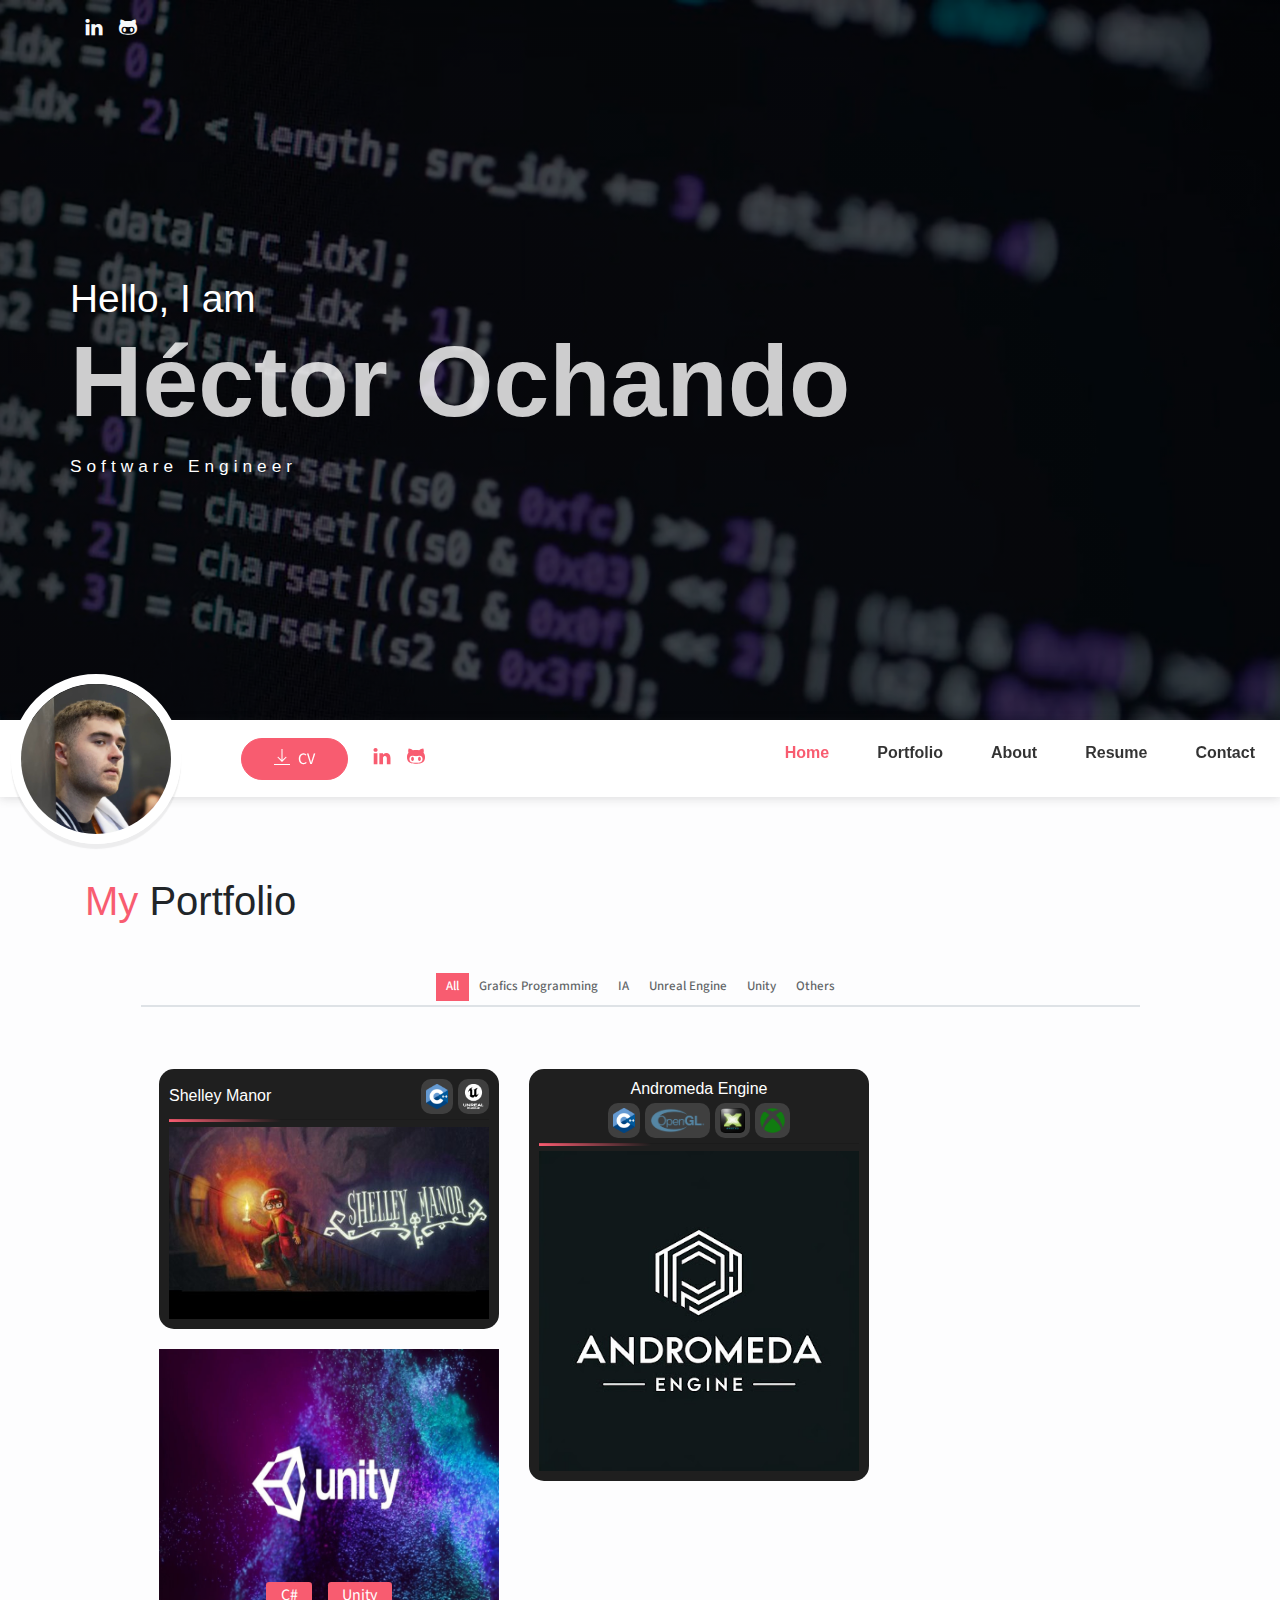
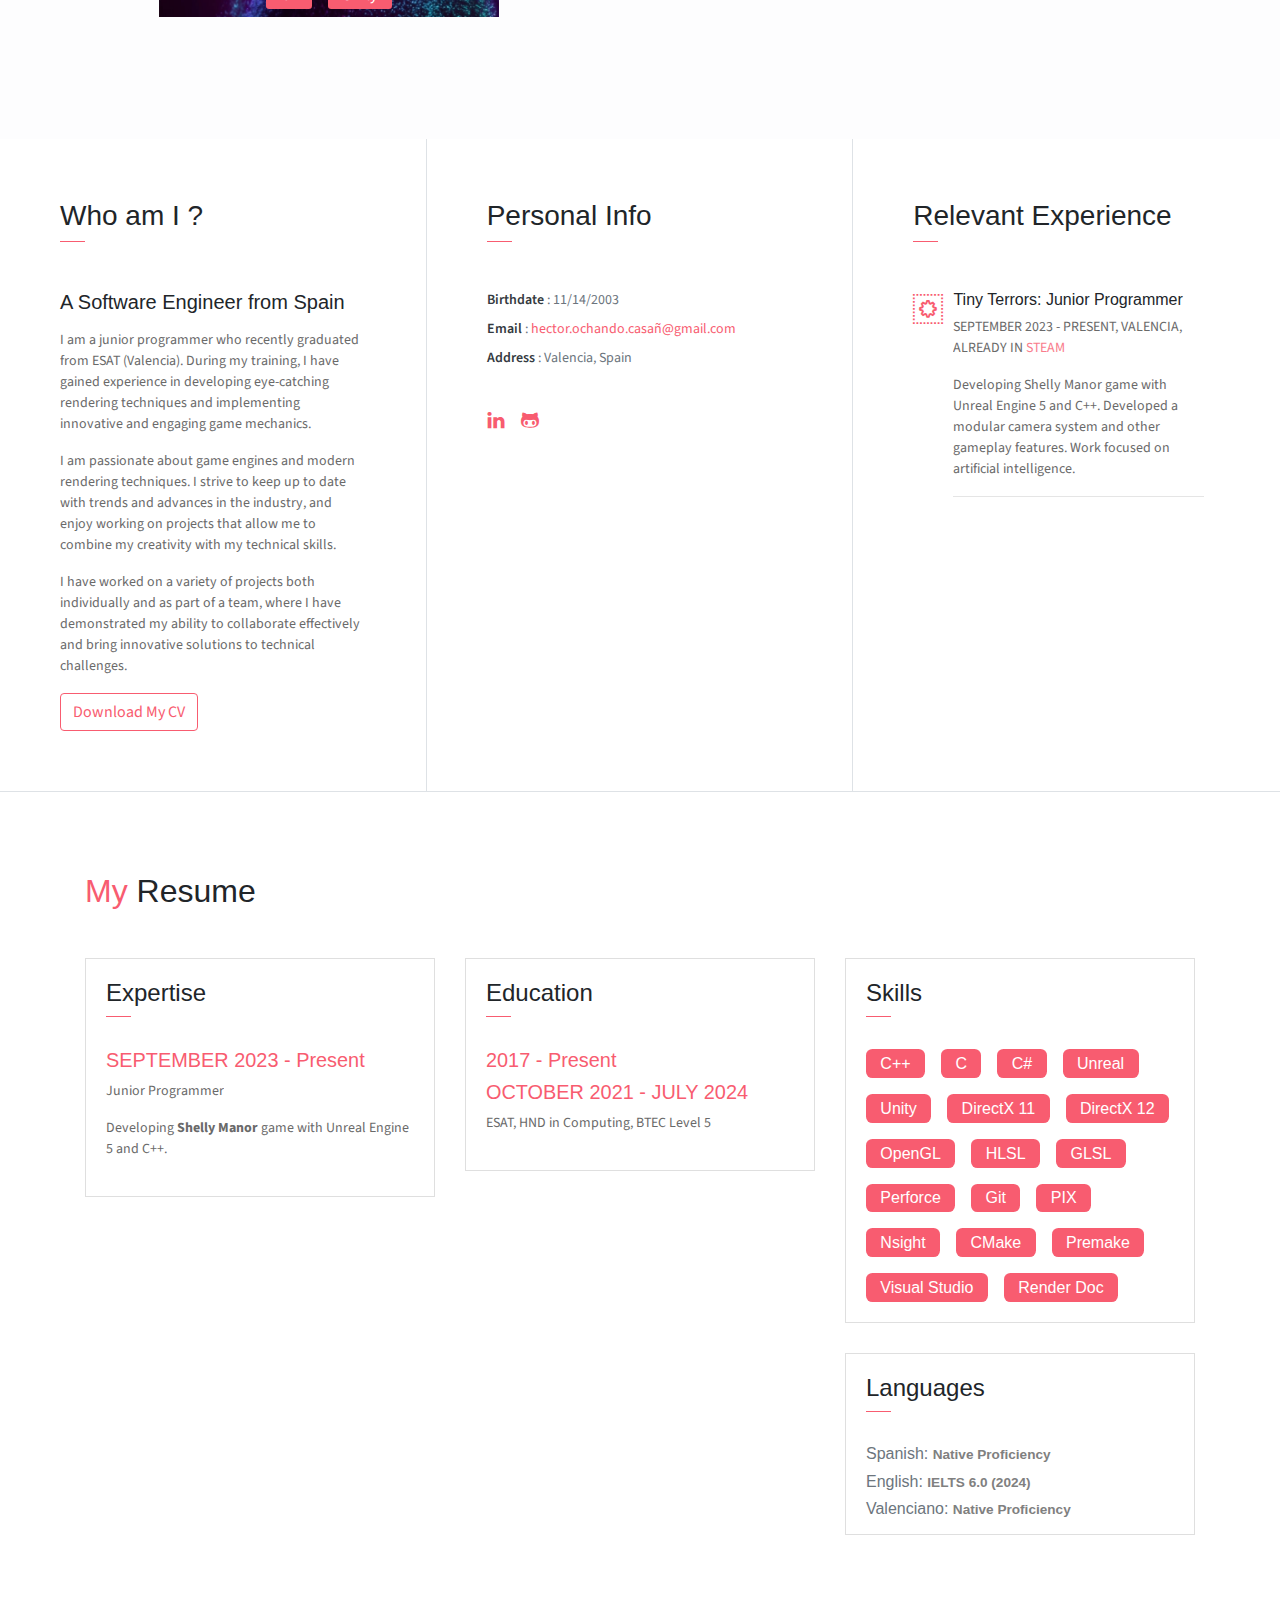
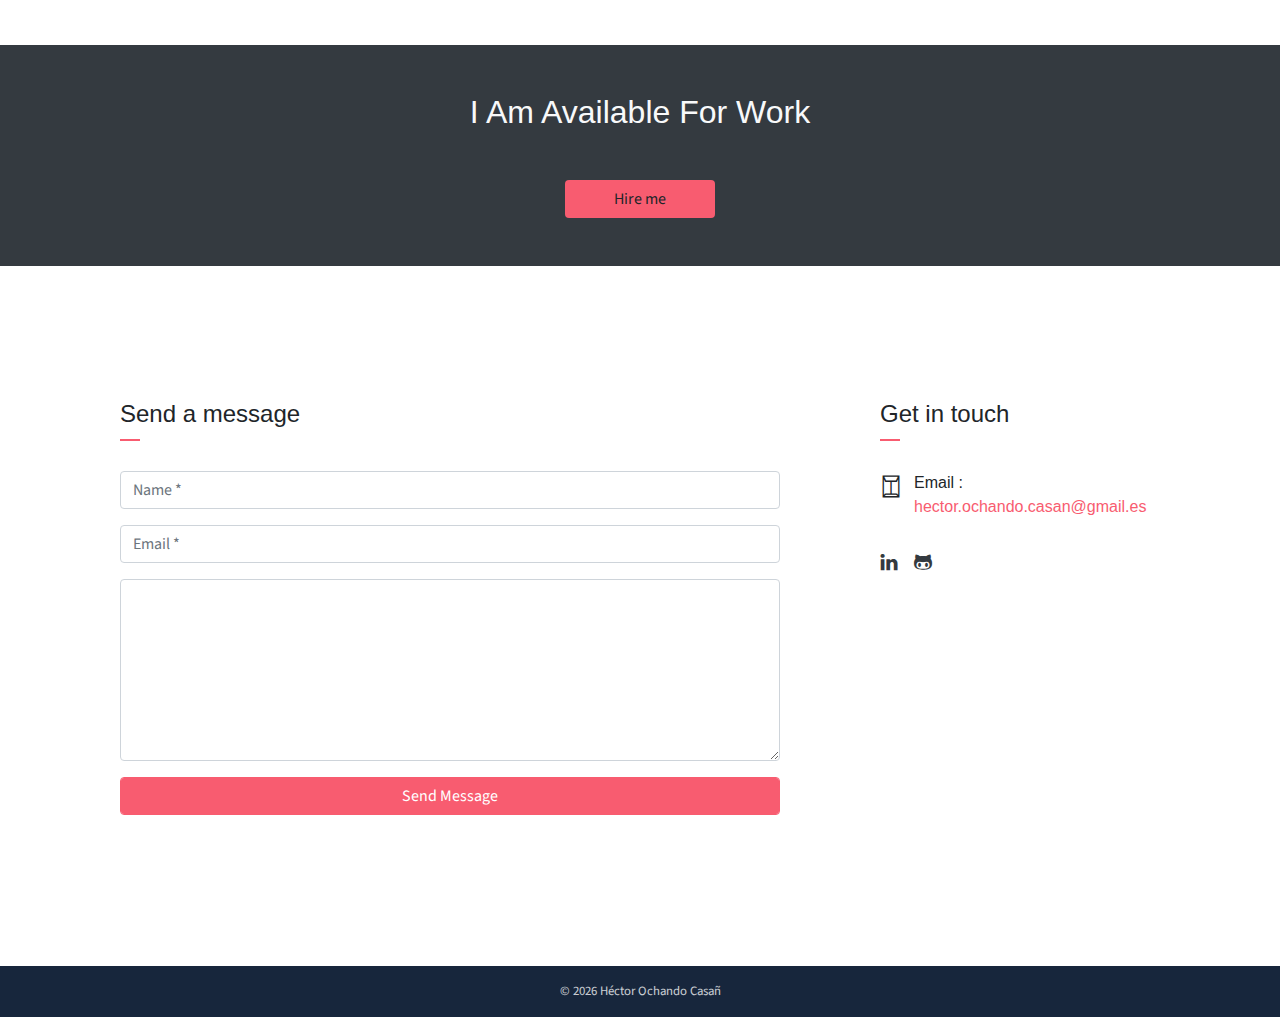
<file: index.html>
<!DOCTYPE html>
<html lang="en">

<head>
    <meta charset="utf-8">
    <meta name="viewport" content="width=device-width, initial-scale=1, shrink-to-fit=no">
    <meta name="description" content="Héctor Ochando landing page.">
    <meta name="author" content="Hector Ochando">
    <title>Héctor Ochando Landing page</title>
    <!-- font icons -->
    <link rel="stylesheet" href="assets/vendors/themify-icons/css/themify-icons.css">

    <link rel="stylesheet" href="assets/css/styles.css">
</head>

<body data-spy="scroll" data-target=".navbar" data-offset="40" id="home">
    <header class="header">
        <div class="container">
            <ul class="social-icons pt-3">
                <li class="social-item"><a class="social-link text-light"
                        href="https://www.linkedin.com/in/hector-ochando/"><i class="ti-linkedin"
                            aria-hidden="true"></i></a></li>
                <!-- <li class="social-item"><a class="social-link text-light" href="#"><i class="ti-twitter" aria-hidden="true"></i></a></li>
                <li class="social-item"><a class="social-link text-light" href="#"><i class="ti-google" aria-hidden="true"></i></a></li>
                <li class="social-item"><a class="social-link text-light" href="#"><i class="ti-instagram" aria-hidden="true"></i></a></li> -->
                <li class="social-item"><a class="social-link text-light" href="#"><i class="ti-github"
                            aria-hidden="true"></i></a></li>
            </ul>
            <div class="header-content">
                <h4 class="header-subtitle">Hello, I am</h4>
                <h1 class="header-title">Héctor Ochando</h1>
                <h6 class="header-mono">Software Engineer</h6>
                <!-- <a href="hector_ochando_CV.pdf" download class="btn btn-primary btn-rounded">
                    <i class="ti-download pr-2"></i>Download Resume
                </a> -->
            </div>
        </div>
    </header>
    <nav class="navbar sticky-top navbar-expand-lg navbar-light bg-white" data-spy="affix" data-offset-top="510">
        <div class="navbar_container">
            <button class="navbar-toggler ml-auto" type="button" data-toggle="collapse"
                data-target="#navbarSupportedContent" aria-controls="navbarSupportedContent" aria-expanded="false"
                aria-label="Toggle navigation">
                <span class="navbar-toggler-icon"></span>
            </button>
            <div class="collapse mt-sm-20 navbar-collapse" id="navbarSupportedContent">
                <div class="navbar_flex">
                    <div class="navbar_display">
                        <ul class="navbar-nav brand">
                            <img src="assets/imgs/avatar.jpg" alt="" class="brand-img">
                            <li class="brand-txt">
                                <h5 class="brand-title">Héctor Ochando Casañ</h5>
                                <div class="brand-subtitle">Software Engineer</div>
                            </li>
                        </ul>
                        <ul class="navbar-nav ml-auto">
                            <li>
                                <a href="hector_ochando_CV.pdf" download
                                    class="btn btn-primary btn-rounded navbar_cv_button" target="_blank"><i
                                        class="ti-download pr-2"></i>CV
                                </a>
                            </li>
                            <li>
                                <ul class="social-icons aling-center">
                                    <li class="social-item"><a class="social-link"
                                            href="https://www.linkedin.com/in/hector-ochando/" target="_blank"><i
                                                class="ti-linkedin" aria-hidden="true"></i></a></li>
                                    <li class="social-item"><a class="social-link" href="https://github.com/ochandoca"
                                            target="_blank"><i class="ti-github" aria-hidden="true"></i></a></li>
                                </ul>
                            </li>
                        </ul>
                    </div>
                    <div class="navbar_nav_buttons">
                        <ul class="navbar-nav ml-auto">
                            <li class="nav-item"></li>
                            <a href="#home" class="nav-link">Home</a>
                            </li>
                            <li class="nav-item"></li>
                            <a href="#portfolio" class="nav-link">Portfolio</a>
                            </li>
                            <li class="nav-item">
                                <a href="#about" class="nav-link">About</a>
                            </li>
                            <li class="nav-item"></li>
                            <a href="#resume" class="nav-link">Resume</a>
                            </li>
                            <li class="nav-item last-item">
                                <a href="#contact" class="nav-link">Contact</a>
                            </li>
                        </ul>
                    </div>
                </div>

            </div>
        </div>
    </nav>

    <!-- Portfolio Section -->
    <section class="section bg-custom-gray" id="portfolio">
        <div class="container">
            <h1 class="mb-5 portfolio_title"><span class="text-danger">My</span> Portfolio</h1>
            <div class="portfolio">
                <div class="filters">
                    <a href="#" data-filter=".new" class="active">
                        All
                    </a>
                    <a href="#" data-filter=".grafics_programming">
                        Grafics Programming
                    </a>
                    <a href="#" data-filter=".ia">
                        IA
                    </a>
                    <a href="#" data-filter=".unreal">
                        Unreal Engine
                    </a>
                    <a href="#" data-filter=".unity">
                        Unity
                    </a>
                    <a href="#" data-filter=".others">
                        Others
                    </a>
                </div>
                <div class="portfolio-container">
                    <div class="col-md-6 col-lg-4 new unreal ia">
                        <div class="portfolio-item">
                            <a href="portfolio/shelley_manor.html">
                                <div class="project-card">
                                    <div class="project-card-title-container-row">
                                        <h6>Shelley Manor</h6>
                                        <div class="projecr-card-skill-container">
                                            <img src="assets/imgs/logos/c_plusplus.png" alt="C++">
                                            <img src="assets/imgs/logos/unreal_engine.png" alt="Unreal Engine">
                                        </div>
                                    </div>
                                    <hr>
                                    <img src="assets/imgs/shelly_manor.jpg" alt="Shelley Manor">
                                </div>
                            </a>
                        </div>
                    </div>
                    <div class="col-md-6 col-lg-4 new grafics_programming">
                        <div class="portfolio-item">
                            <a href="portfolio/andromeda_engine.html">
                                <div class="project-card">
                                    <div class="project-card-title-container-column">
                                        <h6>Andromeda Engine</h6>
                                        <div class="projecr-card-skill-container">
                                            <img src="assets/imgs/logos/c_plusplus.png" alt="C++">
                                            <img src="assets/imgs/logos/opengl.png" alt="OpenGL"
                                                class="project-card-opengl-logo">
                                            <img src="assets/imgs/logos/directx11.png" alt="DirectX11">
                                            <img src="assets/imgs/logos/xbox_1.png" alt="XBox">
                                        </div>
                                    </div>
                                    <hr>
                                    <img src="assets/imgs/projects/andromeda_engine/AndromedaEngine_Picture.jpg"
                                        alt="Shelley Manor">
                                </div>
                            </a>
                        </div>
                    </div>
                    <div class="col-md-6 col-lg-4 new ia unity">
                        <div class="portfolio-item">
                            <img src="assets/imgs/web-2.jpg" class="img-fluid" alt="Multi Agent System">
                            <div class="content-holder">
                                <a class="img-popup" href="assets/imgs/web-2.jpg"></a>
                                <div class="text-holder">
                                    <h6 class="title">Multi Agent System</h6>
                                    <p class="subtitle">Developed a demo of a multi agent system with different agent
                                        roles.
                                        Working with Unity and C#. <a class="white font-weight-bold"
                                            href="portfolio/multi_agent_system.html">More info here.</a></p>
                                </div>
                            </div>
                            <div class="tecnologias">
                                <span>C#</span>
                                <span>Unity</span>
                            </div>
                        </div>
                    </div>
                    <!--
                    <div class="col-md-6 col-lg-4 new others">
                        <div class="portfolio-item">
                            <img src="assets/imgs/advertising-2.jpg" class="img-fluid" alt="Branding">
                            <div class="content-holder">
                                <a class="img-popup" href="assets/imgs/advertising-2.jpg"></a>
                                <div class="text-holder">
                                    <h6 class="title">ADTs</h6>
                                    <p class="subtitle">Developed an API written in C / C++ composed by the following
                                        ADT:
                                        Memory Node, Vector, List, Double Linked List, Movable Head Vector, Circular
                                        Vector,
                                        Circular List, Circular Double Linked List, Queue, Stack. API severely
                                        influenced by
                                        the C++ STL.<a class="white font-weight-bold" href="portfolio/adts.html">More
                                            info
                                            here.</a></p>
                                </div>
                            </div>
                            <div class="tecnologias">
                                <span>C</span>
                                <span>C++</span>
                            </div>
                        </div>
                    </div>
                    <div class="col-md-6 col-lg-4 new others">
                        <div class="portfolio-item">
                            <img src="assets/imgs/web-4.jpg" class="img-fluid" alt="Branding">
                            <div class="content-holder">
                                <a class="img-popup" href="assets/imgs/web-4.jpg"></a>
                                <div class="text-holder">
                                    <h6 class="title">Memory Manager</h6>
                                    <p class="subtitle">Developed a custom Memory Manager, following the arena allocator
                                        pattern which I programmed in C to manage dynamic memory allocation and catch
                                        any
                                        memory leak.<a class="white font-weight-bold"
                                            href="portfolio/memory_manager.html">More info here.</a></p>
                                </div>
                            </div>
                            <div class="tecnologias">
                                <span>C</span>
                            </div>
                        </div>
                    </div>
                    <div class="col-md-6 col-lg-4 new unity">
                        <div class="portfolio-item">
                            <img src="assets/imgs/advertising-1.jpg" class="img-fluid" alt="Branding">
                            <div class="content-holder">
                                <a class="img-popup" href="assets/imgs/advertising-1.jpg"></a>
                                <div class="text-holder">
                                    <h6 class="title">Balance Board Game</h6>
                                    <p class="subtitle">A game created using the wii balance board as the only input.
                                        Working with Unity and C#. <a class="white font-weight-bold"
                                            href="portfolio/balance_board.html">More info here.</a></p>
                                </div>
                            </div>
                            <div class="tecnologias">
                                <span>Unity</span>
                                <span>C#</span>
                            </div>
                        </div>
                    </div>
                    <div class="col-md-6 col-lg-4 new grafics_programming">
                        <div class="portfolio-item">
                            <img src="assets/imgs/web-3.jpg" class="img-fluid" alt="Branding">
                            <div class="content-holder">
                                <a class="img-popup" href="assets/imgs/web-3.jpg"></a>
                                <div class="text-holder">
                                    <h6 class="title">OpenGL demo</h6>
                                    <p class="subtitle">First time using any render API and reimplementing the backend
                                        of a
                                        tiny custom render library. And creating a demo to show the…<a
                                            class="white font-weight-bold" href="portfolio/opengl_demo.html">More info
                                            here.</a></p>
                                </div>
                            </div>
                            <div class="tecnologias">
                                <span>C++</span>
                                <span>OpenGL</span>
                                <span>GLSL</span>
                            </div>
                        </div>
                    </div>
                    <div class="col-md-6 col-lg-4 new Unity">
                        <div class="portfolio-item">
                            <img src="assets/imgs/advertising-3.jpg" class="img-fluid" alt="Advertising 3">
                            <div class="content-holder">
                                <a class="img-popup" href="assets/imgs/advertising-3.jpg"></a>
                                <div class="text-holder">
                                    <h6 class="title">Mobile Game</h6>
                                    <p class="subtitle">An endless runner game inspired by Subway Surfers. Developed
                                        with
                                        Unity and C# with mobile as target.<a class="white font-weight-bold"
                                            href="portfolio/mobile_game.html">More info here.</a></p>
                                </div>
                            </div>
                            <div class="tecnologias">
                                <span>Unity</span>
                                <span>C#</span>
                            </div>
                        </div>
                    </div>
                    <div class="col-md-6 col-lg-4 new others">
                        <div class="portfolio-item">
                            <img src="assets/imgs/advertising-4.jpg" class="img-fluid" alt="Advertising 4">
                            <div class="content-holder">
                                <a class="img-popup" href="assets/imgs/advertising-4.jpg"></a>
                                <div class="text-holder">
                                    <h6 class="title">Data Base Visualizer</h6>
                                    <p class="subtitle">A database visualizer and field editor written in C++ with a
                                        custom
                                        framework.<a class="white font-weight-bold" href="portfolio/data_base.html">More
                                            info here.</a></p>
                                </div>
                            </div>
                            <div class="tecnologias">
                                <span>C++</span>
                                <span>ImGui</span>
                            </div>
                        </div>
                    </div>
                    <div class="col-md-6 col-lg-4 new others">
                        <div class="portfolio-item">
                            <img src="assets/imgs/branding-1.jpg" class="img-fluid" alt="Branding">
                            <div class="content-holder">
                                <a class="img-popup" href="assets/imgs/branding-1.jpg"></a>
                                <div class="text-holder">
                                    <h6 class="title">Several ASM Demos</h6>
                                    <p class="subtitle">Voxel Raytracer terrain (<a href="" class="white">link here</a>)
                                        and
                                        Landscape terrain based on a height map. Programmed in C with an SDL.<a
                                            class="white font-weight-bold" href="portfolio/several_asm.html">More info
                                            here.</a></p>
                                </div>
                            </div>
                            <div class="tecnologias">
                                <span>SDL</span>
                                <span>C</span>
                                <span>ASM</span>
                            </div>
                        </div>
                    </div>
                -->
                </div>
            </div>
        </div>
    </section>
    <!-- End of portfolio section -->

    <!-- about section -->
    <div class="container-fluid">
        <div id="about" class="row about-section">
            <div class="col-lg-4 about-card">
                <h3 class="font-weight-light">Who am I ?</h3>
                <span class="line mb-5"></span>
                <h5 class="mb-3">A Software Engineer from Spain</h5>
                <p class="mt-20">I am a junior programmer who recently graduated from ESAT (Valencia). During my
                    training, I have gained experience in developing eye-catching rendering techniques and implementing
                    innovative and engaging game mechanics.</p>
                <p class="mt-20">I am passionate about game engines and modern rendering techniques. I strive to keep up
                    to date with trends and advances in the industry, and enjoy working on projects that allow me to
                    combine my creativity with my technical skills.</p>
                <p class="mt-20">I have worked on a variety of projects both individually and as part of a team, where I
                    have demonstrated my ability to collaborate effectively and bring innovative solutions to technical
                    challenges.</p>
                <a href="hector_ochando_CV.pdf" download class="btn btn-outline-danger"><i
                        class="icon-down-circled2 "></i>Download My CV</a>
            </div>
            <div class="col-lg-4 about-card">
                <h3 class="font-weight-light">Personal Info</h3>
                <span class="line mb-5"></span>
                <ul class="mt40 info list-unstyled">
                    <li><span>Birthdate</span> : 11/14/2003</li>
                    <li><span>Email</span> : <a
                            href="mailto:hector.ochando.casan@gmail.com">hector.ochando.casañ@gmail.com</a></li>

                    <!-- <li><span>Skype</span> : John_Doe </li> -->
                    <li><span>Address</span> : Valencia, Spain</li>
                </ul>
                <ul class="social-icons pt-3">
                    <li class="social-item"><a class="social-link" href="https://www.linkedin.com/in/hector-ochando/"
                            target="_blank"><i class="ti-linkedin" aria-hidden="true"></i></a></li>
                    <!-- <li class="social-item"><a class="social-link" href="#"><i class="ti-twitter" aria-hidden="true"></i></a></li>
                    <li class="social-item"><a class="social-link" href="#"><i class="ti-google" aria-hidden="true"></i></a></li>
                    <li class="social-item"><a class="social-link" href="#"><i class="ti-instagram" aria-hidden="true"></i></a></li> -->
                    <li class="social-item"><a class="social-link" href="#"><i class="ti-github"
                                aria-hidden="true"></i></a></li>
                </ul>
            </div>
            <div class="col-lg-4 about-card">
                <h3 class="font-weight-light">Relevant Experience</h3>
                <span class="line mb-5"></span>
                <div class="row">
                    <div class="col-1 text-danger pt-1"><i class="ti-widget icon-lg"></i></div>
                    <div class="col-10 ml-auto mr-3">
                        <h6>Tiny Terrors: Junior Programmer</h6>
                        <p class="subtitle"> SEPTEMBER 2023 - PRESENT, VALENCIA, ALREADY IN <a
                                href="https://store.steampowered.com/app/2999270/Shelley_Manor/"
                                target="_blank">STEAM</a></p>
                        <p class="mt-20">Developing Shelly Manor game with Unreal Engine 5 and C++.
                            Developed a modular camera system and other gameplay features.
                            Work focused on artificial intelligence.
                        </p>
                        <hr>
                    </div>
                </div>
                <!-- <div class="row">
                    <div class="col-1 text-danger pt-1"><i class="ti-paint-bucket icon-lg"></i></div>
                    <div class="col-10 ml-auto mr-3">
                        <h6>Web Development</h6>
                        <p class="subtitle">Lorem ipsum dolor sit consectetur.</p>
                        <hr>
                    </div>
                </div>
                <div class="row">
                    <div class="col-1 text-danger pt-1"><i class="ti-stats-up icon-lg"></i></div>
                    <div class="col-10 ml-auto mr-3">
                        <h6>Digital Marketing</h6>
                        <p class="subtitle">voluptate commodi illo voluptatib.</p>
                        <hr>
                    </div>
                </div> -->
            </div>
        </div>
    </div>

    <!--Resume Section-->
    <section class="section" id="resume">
        <div class="container">
            <h2 class="mb-5"><span class="text-danger">My</span> Resume</h2>
            <div class="row">
                <div class="col-md-6 col-lg-4">
                    <div class="card">
                        <div class="card-header">
                            <div class="mt-2">
                                <h4>Expertise</h4>
                                <span class="line"></span>
                            </div>
                        </div>
                        <div class="card-body">
                            <h6 class="title text-danger">SEPTEMBER 2023 - Present</h6>
                            <P>Junior Programmer</P>
                            <P class="subtitle">Developing <span class="font-weight-bold">Shelly Manor</span> game with
                                Unreal Engine 5 and C++.</P>
                            <!--   <hr>
                             <h6 class="title text-danger">2016 - 2017</h6>
                            <P>Front-end Developer</P>
                            <P class="subtitle">Lorem ipsum dolor sit amet, consectetur adipisicing elit. Nostrum recusandae, cupiditate ullam dolor ratione repellendus.aliquid repudiandae saepe!.</P>
                            <hr>
                            <h6 class="title text-danger">2015 - 2016</h6>
                            <P>UX Designer</P>
                            <P class="subtitle">Lorem ipsum dolor sit amet, consectetur adipisicing elit. Nostrum recusandae, cupiditate ullam dolor ratione repellendus.aliquid repudiandae saepe!.</P> -->
                        </div>
                    </div>
                </div>
                <div class="col-md-6 col-lg-4">
                    <div class="card">
                        <div class="card-header">
                            <div class="mt-2">
                                <h4>Education</h4>
                                <span class="line"></span>
                            </div>
                        </div>
                        <div class="card-body">
                            <h6 class="title text-danger">2017 - Present</h6>
                            <h6 class="title text-danger">OCTOBER 2021 - JULY 2024</h6>
                            <P>ESAT, HND in Computing, BTEC Level 5</P>
                            <!--  <hr>
                             <h6 class="title text-danger">2016 - 2017</h6>
                            <P>Diploma in Computer Engineering</P>
                            <P class="subtitle">Lorem ipsum dolor sit amet, consectetur adipisicing elit. Eos, id officiis quas placeat quia voluptas dolorum rem animi nostrum quae.aliquid repudiandae saepe!.</P>
                            <hr>
                            <h6 class="title text-danger">2015 - 2016</h6>
                            <P>High School Degree</P>
                            <P class="subtitle">Lorem ipsum dolor sit amet, consectetur adipisicing elit. Nostrum recusandae, cupiditate ullam dolor ratione repellendus.aliquid repudiandae saepe!.</P> -->

                        </div>
                    </div>
                </div>
                <div class="col-lg-4">
                    <div class="card">
                        <div class="card-header">
                            <div class="pull-left">
                                <h4 class="mt-2">Skills</h4>
                                <span class="line"></span>
                            </div>
                        </div>

                        <div class="card-body skills">
                            <h6>C++</h6>
                            <h6>C</h6>
                            <h6>C#</h6>
                            <h6>Unreal</h6>
                            <h6>Unity</h6>
                            <h6>DirectX 11</h6>
                            <h6>DirectX 12</h6>
                            <h6>OpenGL</h6>
                            <h6>HLSL</h6>
                            <h6>GLSL</h6>
                            <h6>Perforce</h6>
                            <h6>Git</h6>
                            <h6>PIX</h6>
                            <h6>Nsight</h6>
                            <h6>CMake</h6>
                            <h6>Premake</h6>
                            <h6>Visual Studio</h6>
                            <h6>Render Doc</h6>
                        </div>
                    </div>
                    <div class="card">
                        <div class="card-header">
                            <div class="pull-left">
                                <h4 class="mt-2">Languages</h4>
                                <span class="line"></span>
                            </div>
                        </div>
                        <div class="card-body pb-2">
                            <h6>Spanish: <span class="languages">Native Proficiency</span></h6>
                            <h6>English: <span class="languages">IELTS 6.0 (2024)</span></h6>
                            <h6>Valenciano: <span class="languages">Native Proficiency</span></h6>
                        </div>
                    </div>
                </div>
            </div>
        </div>
    </section>

    <section class="section bg-dark py-5">
        <div class="container text-center">
            <h2 class="text-light mb-5 font-weight-normal">I Am Available For Work</h2>
            <button class="btn bg-primary w-lg">Hire me</button>
        </div>
    </section>

    <div class="section contact" id="contact">
        <div id="map" class="map"></div>
        <div class="container">
            <div class="row">
                <div class="col-lg-8">
                    <div class="contact-form-card">
                        <h4 class="contact-title">Send a message</h4>
                        <form action="mail.php" method="POST">
                            <div class="form-group">
                                <input class="form-control" name="name" type="text" placeholder="Name *" required>
                            </div>
                            <div class="form-group">
                                <input class="form-control" name="email" type="email" placeholder="Email *" required>
                            </div>
                            <div class="form-group">
                                <textarea class="form-control" name="message" id=" placeholder=" Message *" rows="7"
                                    required></textarea>
                            </div>
                            <div class="form-group ">
                                <button type="submit" name="submit" class="form-control btn btn-primary">Send
                                    Message</button>
                            </div>
                        </form>
                    </div>
                </div>
                <div class="col-lg-4">
                    <div class="contact-info-card">
                        <h4 class="contact-title">Get in touch</h4>
                        <!-- <div class="row mb-2">
                            <div class="col-1 pt-1 mr-1">
                                <i class="ti-mobile icon-md"></i>
                            </div>
                            <div class="col-10 ">
                                <h6 class="d-inline">Phone : <br> <span class="text-muted"><a href="tel:+34651565368">(+34) 651 565 368</a></span></h6>
                            </div>
                        </div> -->
                        <!-- <div class="row mb-2">
                            <div class="col-1 pt-1 mr-1">
                                <i class="ti-map-alt icon-md"></i>
                            </div>
                            <div class="col-10">
                                <h6 class="d-inline">Address :<br> <span class="text-muted">12345 Fake ST NoWhere AB Country.</span></h6>
                            </div>
                        </div> -->
                        <div class="row mb-2">
                            <div class="col-1 pt-1 mr-1">
                                <i class="ti-envelope icon-md"></i>
                            </div>
                            <div class="col-10">
                                <h6 class="d-inline">Email :<br> <span class="text-muted"><a
                                            href="mailto:hector.ochando.casan@gmail.es">hector.ochando.casan@gmail.es</a></span>
                                </h6>
                            </div>
                        </div>
                        <ul class="social-icons pt-4">
                            <li class="social-item"><a class="social-link text-dark"
                                    href="https://www.linkedin.com/in/hector-ochando/" target="_blank"><i
                                        class="ti-linkedin" aria-hidden="true"></i></a></li>
                            <!-- <li class="social-item"><a class="social-link text-dark" href="#"><i class="ti-twitter" aria-hidden="true"></i></a></li>
                            <li class="social-item"><a class="social-link text-dark" href="#"><i class="ti-google" aria-hidden="true"></i></a></li>
                            <li class="social-item"><a class="social-link text-dark" href="#"><i class="ti-instagram" aria-hidden="true"></i></a></li> -->
                            <li class="social-item"><a class="social-link text-dark" href="#"><i class="ti-github"
                                        aria-hidden="true"></i></a></li>
                        </ul>
                    </div>
                </div>
            </div>

        </div>
    </div>
    <footer class="footer py-3">
        <div class="container text-center">
            <p class="small mb-0 text-light">
                &copy;
                <script>document.write(new Date().getFullYear())</script> Héctor Ochando Casañ</span></a>
            </p>
        </div>
    </footer>

    <!-- core  -->
    <script src="assets/vendors/jquery/jquery-3.4.1.js"></script>
    <script src="assets/vendors/bootstrap/bootstrap.bundle.js"></script>

    <!-- bootstrap 3 affix -->
    <script src="assets/vendors/bootstrap/bootstrap.affix.js"></script>

    <!-- Isotope  -->
    <script src="assets/vendors/isotope/isotope.pkgd.js"></script>

    <!-- App js -->
    <script src="assets/js/app.js"></script>

</body>

</html>
</file>
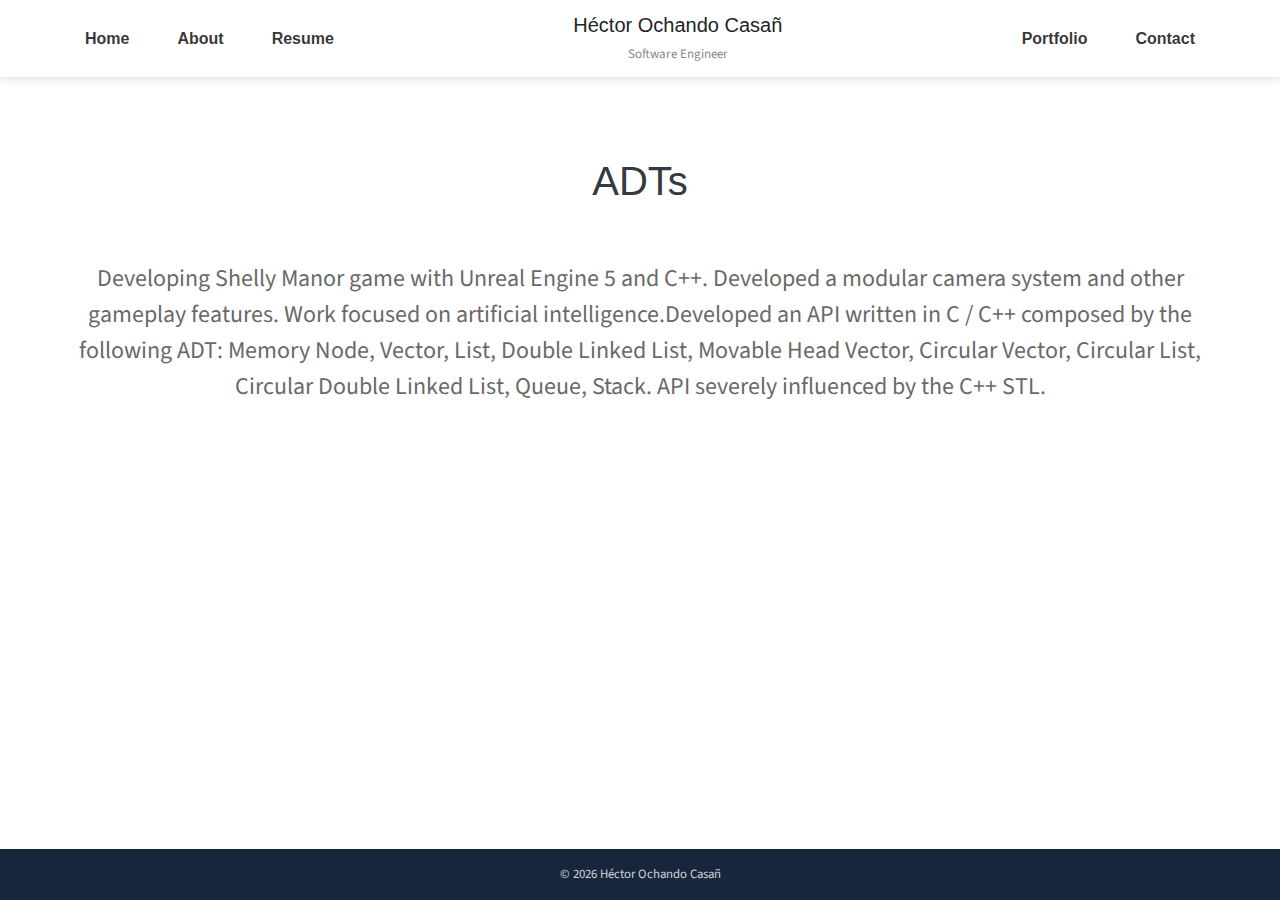
<file: portfolio/adts.html>
<!DOCTYPE html>
<html lang="en">
<head>
	<meta charset="utf-8">
    <meta name="viewport" content="width=device-width, initial-scale=1, shrink-to-fit=no">
    <meta name="description" content="Start your development with JohnDoe landing page.">
    <meta name="author" content="Devcrud">
    <title>Héctor Ochando Landing page</title>
    <!-- font icons -->
    <link rel="stylesheet" href="../assets/vendors/themify-icons/css/themify-icons.css">
    <!-- Bootstrap + JohnDoe main styles -->
	<link rel="stylesheet" href="../assets/css/styles.css">
</head>
<body data-spy="scroll" data-target=".navbar" data-offset="40" id="home">      
    <nav class="navbar sticky-top affix navbar-expand-lg navbar-light bg-white" data-spy="affix" data-offset-top="510">
        <div class="container">
            <button class="navbar-toggler ml-auto" type="button" data-toggle="collapse" data-target="#navbarSupportedContent" aria-controls="navbarSupportedContent" aria-expanded="false" aria-label="Toggle navigation">
                <span class="navbar-toggler-icon"></span>
            </button>
            <div class="collapse mt-sm-20 navbar-collapse" id="navbarSupportedContent">
                <ul class="navbar-nav mr-auto">
                    <li class="nav-item">
                        <a href="../index.html#home" class="nav-link">Home</a>
                    </li>
                    <li class="nav-item">
                        <a href="../index.html#about" class="nav-link">About</a>
                    </li>
                    <li class="nav-item">
                        <a href="../index.html#resume" class="nav-link">Resume</a>
                    </li>
                </ul>
                <ul class="navbar-nav brand">
                    <!-- <img src="../assets/imgs/avatar.jpg" alt="" class="brand-img"> -->
                    <li class="brand-txt">
                        <h5 class="brand-title">Héctor Ochando Casañ</h5>
                        <div class="brand-subtitle">Software Engineer</div>
                    </li>
                </ul>
                <ul class="navbar-nav ml-auto">
                    <li class="nav-item">
                        <a href="../index.html#portfolio" class="nav-link">Portfolio</a>
                    </li>                   
                    <li class="nav-item last-item">
                        <a href="../index.html#contact" class="nav-link">Contact</a>
                    </li>
                </ul>
            </div>
        </div>
    </nav>
    <div class="container-fluid portfolio-container">
        <h1>ADTs</h1>
        <p>Developing Shelly Manor game with Unreal Engine 5 and C++.
            Developed a modular camera system and other gameplay features.
            Work focused on artificial intelligence.Developed an API written in C / C++ composed by the following ADT: Memory Node, Vector, List, Double Linked List, Movable Head Vector, Circular Vector, Circular List, Circular Double Linked List, Queue, Stack. API severely influenced by the C++ STL.
        </p>
        <div class="contenedor_iframe">
           
        </div>        
    </div>
    <footer class="footer py-3 footer_portfolio">
        <div class="container text-center">
            <p class="small mb-0 text-light">
                &copy; <script>document.write(new Date().getFullYear())</script> Héctor Ochando Casañ</span></a> 
            </p>
        </div>
    </footer>

	<!-- core  -->
    <script src="../assets/vendors/jquery/jquery-3.4.1.js"></script>
    <script src="../assets/vendors/bootstrap/bootstrap.bundle.js"></script>

    <!-- bootstrap 3 affix -->
    <!-- <script src="../assets/vendors/bootstrap/bootstrap.affix.js"></script> -->

    <!-- Isotope  -->
    <!-- <script src="assets/vendors/isotope/isotope.pkgd.js"></script>     -->

    <!-- App js -->
    <!-- <script src="../assets/js/app.js"></script> -->

</body>
</html>
</file>
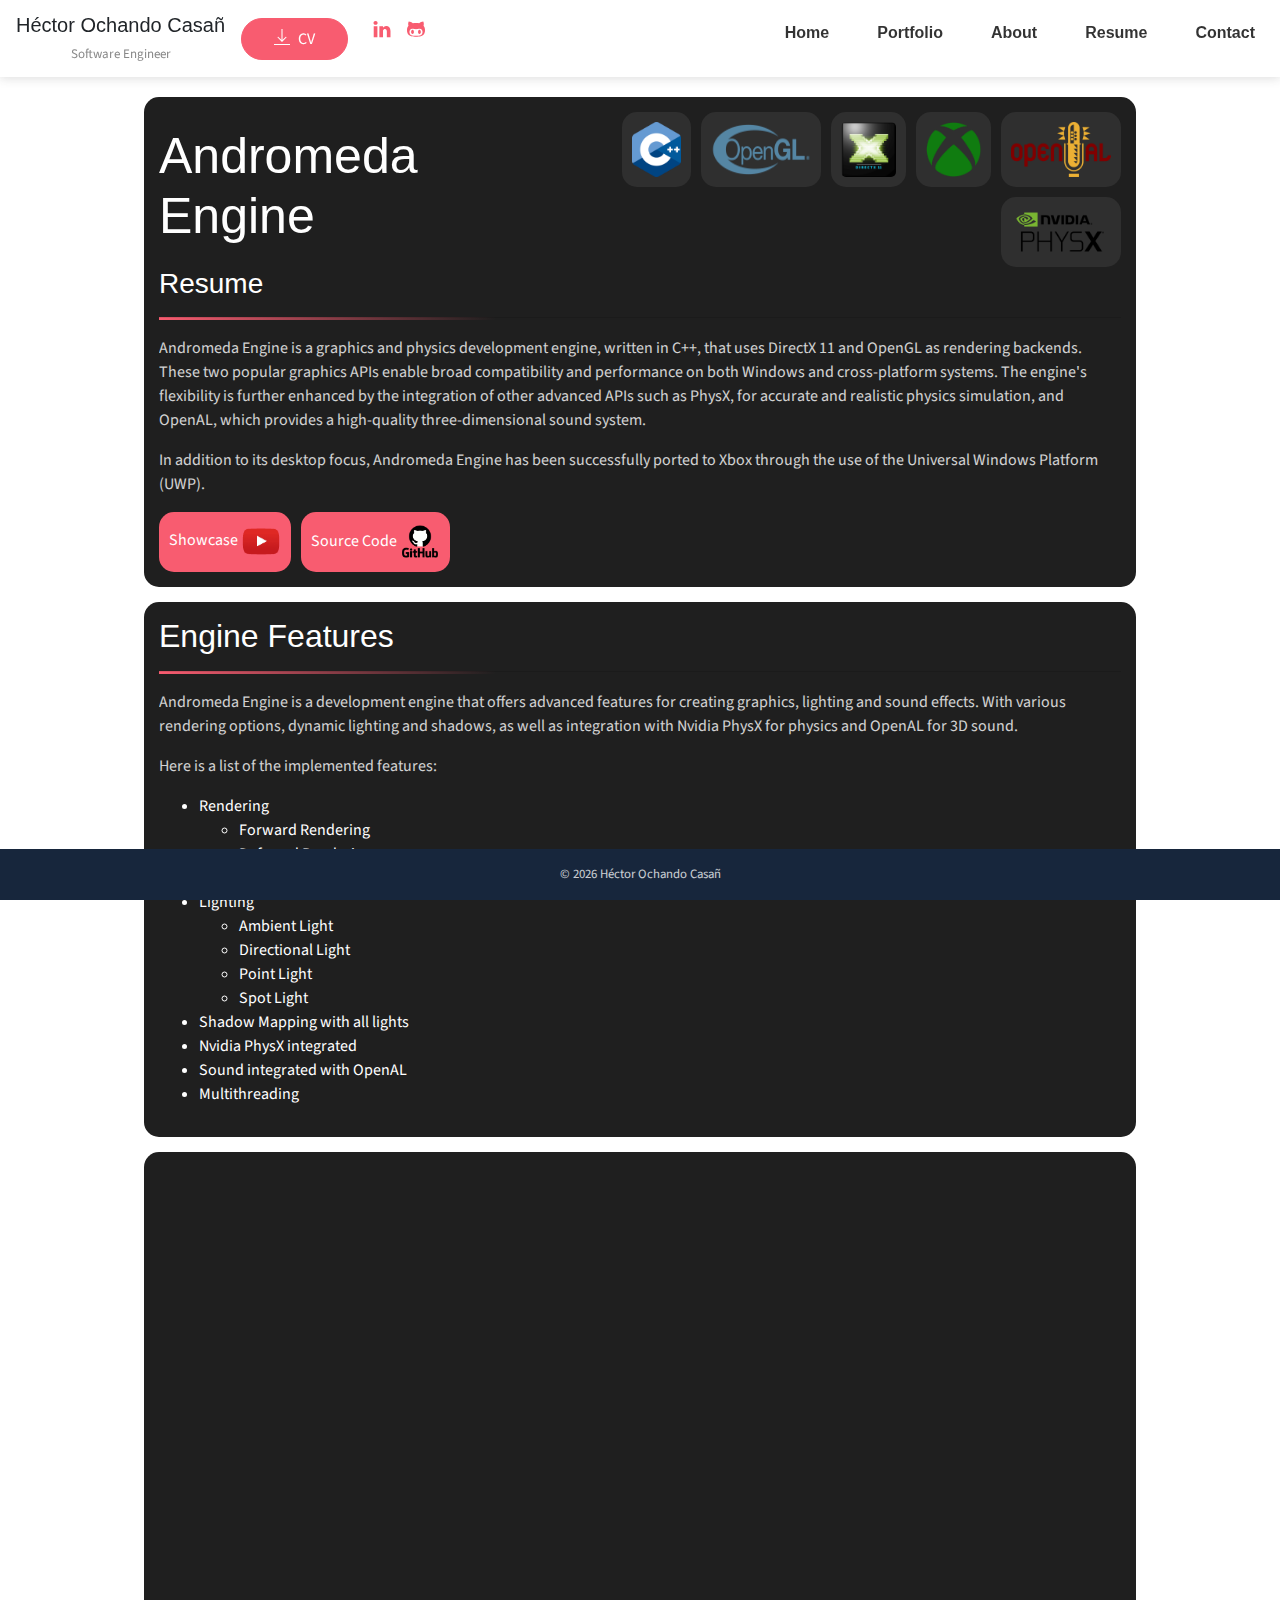
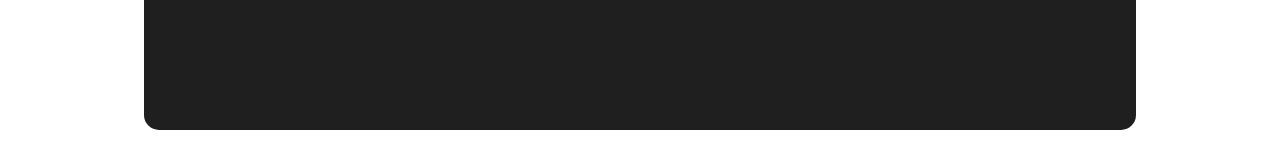
<file: portfolio/andromeda_engine.html>
<!DOCTYPE html>
<html lang="en">

<head>
    <meta charset="utf-8">
    <meta name="viewport" content="width=device-width, initial-scale=1, shrink-to-fit=no">
    <meta name="description" content="Start your development with JohnDoe landing page.">
    <meta name="author" content="Devcrud">
    <title>Héctor Ochando Landing page</title>
    <!-- font icons -->
    <link rel="stylesheet" href="../assets/vendors/themify-icons/css/themify-icons.css">
    <!-- Bootstrap + JohnDoe main styles -->
    <link rel="stylesheet" href="../assets/css/styles.css">
</head>

<body data-spy="scroll" data-target=".navbar" data-offset="40" id="home">
    <nav class="navbar sticky-top affix navbar-expand-lg navbar-light bg-white" data-spy="affix" data-offset-top="510">
        <div class="navbar_container">
            <button class="navbar-toggler ml-auto" type="button" data-toggle="collapse"
                data-target="#navbarSupportedContent" aria-controls="navbarSupportedContent" aria-expanded="false"
                aria-label="Toggle navigation">
                <span class="navbar-toggler-icon"></span>
            </button>
            <div class="collapse mt-sm-20 navbar-collapse" id="navbarSupportedContent">
                <div class="navbar_flex">
                    <div class="navbar_display">
                        <ul class="navbar-nav brand">
                            <img src="../assets/imgs/avatar.jpg" alt="" class="brand-img">
                            <li class="brand-txt">
                                <h5 class="brand-title">Héctor Ochando Casañ</h5>
                                <div class="brand-subtitle">Software Engineer</div>
                            </li>
                        </ul>
                        <ul class="navbar-nav ml-auto">
                            <a href="hector_ochando_CV.pdf" download
                                class="btn btn-primary btn-rounded navbar_cv_button" target="_blank"><i
                                    class="ti-download pr-2"></i>CV</a>
                            <ul class="social-icons aling-center">
                                <li class="social-item"><a class="social-link"
                                        href="https://www.linkedin.com/in/hector-ochando/" target="_blank"><i
                                            class="ti-linkedin" aria-hidden="true"></i></a></li>
                                <li class="social-item"><a class="social-link" href="https://github.com/ochandoca"
                                        target="_blank"><i class="ti-github" aria-hidden="true"></i></a></li>
                            </ul>
                        </ul>
                    </div>
                    <div class="navbar_nav_buttons">
                        <ul class="navbar-nav ml-auto">
                            <li class="nav-item"></li>
                            <a href="../index.html#home" class="nav-link">Home</a>
                            </li>
                            <li class="nav-item"></li>
                            <a href="../index.html#portfolio" class="nav-link">Portfolio</a>
                            </li>
                            <li class="nav-item">
                                <a href="../index.html#about" class="nav-link">About</a>
                            </li>
                            <li class="nav-item"></li>
                            <a href="../index.html#resume" class="nav-link">Resume</a>
                            </li>
                            <li class="nav-item last-item">
                                <a href="../index.html#contact" class="nav-link">Contact</a>
                            </li>
                        </ul>
                    </div>
                </div>

            </div>
        </div>
    </nav>
    <article class="project-container">
        <article class="project-section">
            <div class="project-section-title-container">
                <h1>Andromeda Engine</h1>
                <div class="project-section-skill-container">
                    <img src="../assets/imgs/logos/c_plusplus.png" alt="C++">
                    <img class="project-skill-opengl-logo" src="../assets/imgs/logos/opengl.png" alt="OpenGL">
                    <img src="../assets/imgs/logos/directx11.png" alt="DirectX11">
                    <img src="../assets/imgs/logos/xbox_1.png" alt="XBox">
                    <img class="project-skill-openal-logo" src="../assets/imgs/logos/openal.png" alt="OpenAL">
                    <img class="project-skill-physx-logo" src="../assets/imgs/logos/nvidia_physx.png" alt="OpenAL">
                </div>
            </div>
            <h3>Resume</h3>
            <hr>
            <p>
                Andromeda Engine is a graphics and physics development engine, written in C++, that uses DirectX 11 and
                OpenGL as rendering backends. These two popular graphics APIs enable broad compatibility and performance
                on both Windows and cross-platform systems. The engine's flexibility is further enhanced by the
                integration of other advanced APIs such as PhysX, for accurate and realistic physics simulation, and
                OpenAL, which provides a high-quality three-dimensional sound system.
            </p>
            <p>
                In addition to its desktop focus, Andromeda Engine has been successfully ported to Xbox through the use
                of the Universal Windows Platform (UWP).
            </p>
            <div class="project-section-link-container">
                <div class="project-section-link">

                    <a href="#video">
                        Showcase
                        <img src="../assets/imgs/logos/youtubr.png" alt="YouTube">
                    </a>
                </div>
                <div class="project-section-link">
                    <a href="https://github.com/ochandoca/AndromedaEngine/" target="_blank">
                        Source Code
                        <img src="../assets/imgs/logos/github.png" alt="GitHub">
                    </a>
                </div>
            </div>
        </article>
        <article class="project-section">
            <h2>Engine Features</h2>
            <hr>
            <p>
                Andromeda Engine is a development engine that offers advanced features for creating graphics, lighting
                and sound effects. With various rendering options, dynamic lighting and shadows, as well as integration
                with Nvidia PhysX for physics and OpenAL for 3D sound.
            </p>
            <p>
                Here is a list of the implemented features:
            </p>
            <ul>
                <li>Rendering</li>
                <ul>
                    <li>Forward Rendering</li>
                    <li>Deferred Rendering</li>
                    <li>Deferred Rendering with Physically Based Rendering (PBR)</li>
                </ul>
                <li>Lighting</li>
                <ul>
                    <li>Ambient Light</li>
                    <li>Directional Light</li>
                    <li>Point Light</li>
                    <li>Spot Light</li>
                </ul>
                <li>Shadow Mapping with all lights</li>
                <li>Nvidia PhysX integrated</li>
                <li>Sound integrated with OpenAL</li>
                <li>Multithreading</li>
            </ul>
        </article>
        <article class="project-section">
            <iframe id="video" src="https://www.youtube.com/embed/RMD44mjzoPU?si=inU72p-bw9TZRlCE"
                title="YouTube video player" frameborder="0"
                allow="accelerometer; autoplay; clipboard-write; encrypted-media; gyroscope; picture-in-picture; web-share"
                referrerpolicy="strict-origin-when-cross-origin" allowfullscreen></iframe>
        </article>
    </article>
    <footer class="footer py-3 footer_portfolio">
        <div class="container text-center">
            <p class="small mb-0 text-light">
                &copy;
                <script>document.write(new Date().getFullYear())</script> Héctor Ochando Casañ</span></a>
            </p>
        </div>
    </footer>

    <!-- core  -->
    <script src="../assets/vendors/jquery/jquery-3.4.1.js"></script>
    <script src="../assets/vendors/bootstrap/bootstrap.bundle.js"></script>

    <!-- bootstrap 3 affix -->
    <!-- <script src="../assets/vendors/bootstrap/bootstrap.affix.js"></script> -->

    <!-- Isotope  -->
    <!-- <script src="assets/vendors/isotope/isotope.pkgd.js"></script>     -->

    <!-- App js -->
    <!-- <script src="../assets/js/app.js"></script> -->

</body>

</html>
</file>
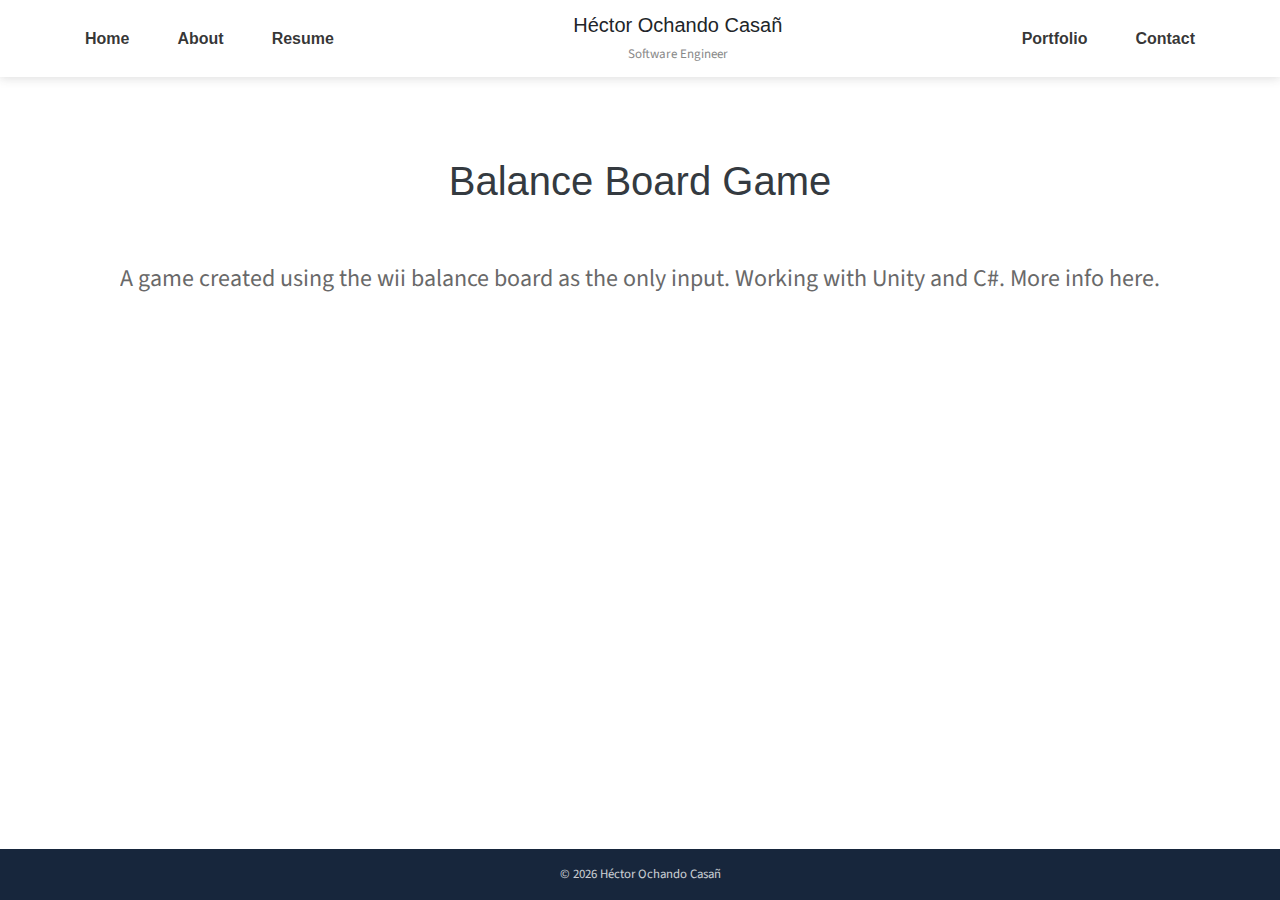
<file: portfolio/balance_board.html>
<!DOCTYPE html>
<html lang="en">
<head>
	<meta charset="utf-8">
    <meta name="viewport" content="width=device-width, initial-scale=1, shrink-to-fit=no">
    <meta name="description" content="Start your development with JohnDoe landing page.">
    <meta name="author" content="Devcrud">
    <title>Héctor Ochando Landing page</title>
    <!-- font icons -->
    <link rel="stylesheet" href="../assets/vendors/themify-icons/css/themify-icons.css">
    <!-- Bootstrap + JohnDoe main styles -->
	<link rel="stylesheet" href="../assets/css/styles.css">
</head>
<body data-spy="scroll" data-target=".navbar" data-offset="40" id="home">      
    <nav class="navbar sticky-top affix navbar-expand-lg navbar-light bg-white" data-spy="affix" data-offset-top="510">
        <div class="container">
            <button class="navbar-toggler ml-auto" type="button" data-toggle="collapse" data-target="#navbarSupportedContent" aria-controls="navbarSupportedContent" aria-expanded="false" aria-label="Toggle navigation">
                <span class="navbar-toggler-icon"></span>
            </button>
            <div class="collapse mt-sm-20 navbar-collapse" id="navbarSupportedContent">
                <ul class="navbar-nav mr-auto">
                    <li class="nav-item">
                        <a href="../index.html#home" class="nav-link">Home</a>
                    </li>
                    <li class="nav-item">
                        <a href="../index.html#about" class="nav-link">About</a>
                    </li>
                    <li class="nav-item">
                        <a href="../index.html#resume" class="nav-link">Resume</a>
                    </li>
                </ul>
                <ul class="navbar-nav brand">
                    <!-- <img src="../assets/imgs/avatar.jpg" alt="" class="brand-img"> -->
                    <li class="brand-txt">
                        <h5 class="brand-title">Héctor Ochando Casañ</h5>
                        <div class="brand-subtitle">Software Engineer</div>
                    </li>
                </ul>
                <ul class="navbar-nav ml-auto">
                    <li class="nav-item">
                        <a href="../index.html#portfolio" class="nav-link">Portfolio</a>
                    </li>                   
                    <li class="nav-item last-item">
                        <a href="../index.html#contact" class="nav-link">Contact</a>
                    </li>
                </ul>
            </div>
        </div>
    </nav>
    <div class="container-fluid portfolio-container">
        <h1>Balance Board Game</h1>
        <p>A game created using the wii balance board as the only input.          Working with Unity and C#. More info here.
        </p>
        <div class="contenedor_iframe">
            <iframe width="560" height="315" src="https://www.youtube.com/embed/YPDTBChWGt8?si=VVU-ojrI5R4nTO6v" title="YouTube video player" frameborder="0" allow="accelerometer; autoplay; clipboard-write; encrypted-media; gyroscope; picture-in-picture; web-share" referrerpolicy="strict-origin-when-cross-origin" allowfullscreen></iframe>
        </div>
    </div>
    <footer class="footer py-3 footer_portfolio">
        <div class="container text-center">
            <p class="small mb-0 text-light">
                &copy; <script>document.write(new Date().getFullYear())</script> Héctor Ochando Casañ</span></a> 
            </p>
        </div>
    </footer>

	<!-- core  -->
    <script src="../assets/vendors/jquery/jquery-3.4.1.js"></script>
    <script src="../assets/vendors/bootstrap/bootstrap.bundle.js"></script>

    <!-- bootstrap 3 affix -->
    <!-- <script src="../assets/vendors/bootstrap/bootstrap.affix.js"></script> -->

    <!-- Isotope  -->
    <!-- <script src="assets/vendors/isotope/isotope.pkgd.js"></script>     -->

    <!-- App js -->
    <!-- <script src="../assets/js/app.js"></script> -->

</body>
</html>
</file>
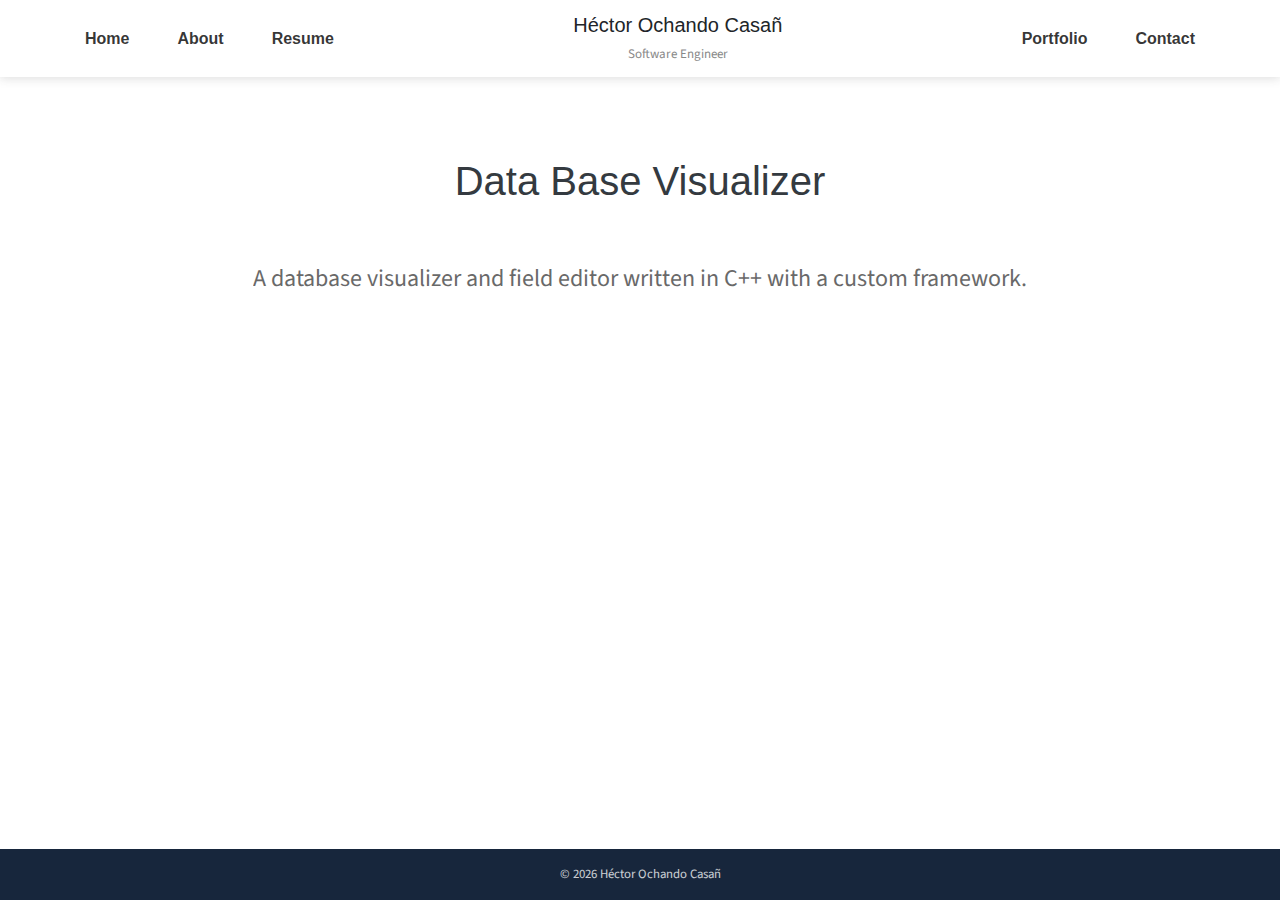
<file: portfolio/data_base.html>
<!DOCTYPE html>
<html lang="en">
<head>
	<meta charset="utf-8">
    <meta name="viewport" content="width=device-width, initial-scale=1, shrink-to-fit=no">
    <meta name="description" content="Start your development with JohnDoe landing page.">
    <meta name="author" content="Devcrud">
    <title>Héctor Ochando Landing page</title>
    <!-- font icons -->
    <link rel="stylesheet" href="../assets/vendors/themify-icons/css/themify-icons.css">
    <!-- Bootstrap + JohnDoe main styles -->
	<link rel="stylesheet" href="../assets/css/styles.css">
</head>
<body data-spy="scroll" data-target=".navbar" data-offset="40" id="home">      
    <nav class="navbar sticky-top affix navbar-expand-lg navbar-light bg-white" data-spy="affix" data-offset-top="510">
        <div class="container">
            <button class="navbar-toggler ml-auto" type="button" data-toggle="collapse" data-target="#navbarSupportedContent" aria-controls="navbarSupportedContent" aria-expanded="false" aria-label="Toggle navigation">
                <span class="navbar-toggler-icon"></span>
            </button>
            <div class="collapse mt-sm-20 navbar-collapse" id="navbarSupportedContent">
                <ul class="navbar-nav mr-auto">
                    <li class="nav-item">
                        <a href="../index.html#home" class="nav-link">Home</a>
                    </li>
                    <li class="nav-item">
                        <a href="../index.html#about" class="nav-link">About</a>
                    </li>
                    <li class="nav-item">
                        <a href="../index.html#resume" class="nav-link">Resume</a>
                    </li>
                </ul>
                <ul class="navbar-nav brand">
                    <!-- <img src="../assets/imgs/avatar.jpg" alt="" class="brand-img"> -->
                    <li class="brand-txt">
                        <h5 class="brand-title">Héctor Ochando Casañ</h5>
                        <div class="brand-subtitle">Software Engineer</div>
                    </li>
                </ul>
                <ul class="navbar-nav ml-auto">
                    <li class="nav-item">
                        <a href="../index.html#portfolio" class="nav-link">Portfolio</a>
                    </li>                   
                    <li class="nav-item last-item">
                        <a href="../index.html#contact" class="nav-link">Contact</a>
                    </li>
                </ul>
            </div>
        </div>
    </nav>
    <div class="container-fluid portfolio-container">
        <h1>Data Base Visualizer</h1>
        <p>A database visualizer and field editor written in C++ with a custom framework. 
        </p>
        <div class="contenedor_iframe">
            
        </div>        
    </div>
    <footer class="footer py-3 footer_portfolio">
        <div class="container text-center">
            <p class="small mb-0 text-light">
                &copy; <script>document.write(new Date().getFullYear())</script> Héctor Ochando Casañ</span></a> 
            </p>
        </div>
    </footer>

	<!-- core  -->
    <script src="../assets/vendors/jquery/jquery-3.4.1.js"></script>
    <script src="../assets/vendors/bootstrap/bootstrap.bundle.js"></script>

    <!-- bootstrap 3 affix -->
    <!-- <script src="../assets/vendors/bootstrap/bootstrap.affix.js"></script> -->

    <!-- Isotope  -->
    <!-- <script src="assets/vendors/isotope/isotope.pkgd.js"></script>     -->

    <!-- App js -->
    <!-- <script src="../assets/js/app.js"></script> -->

</body>
</html>
</file>
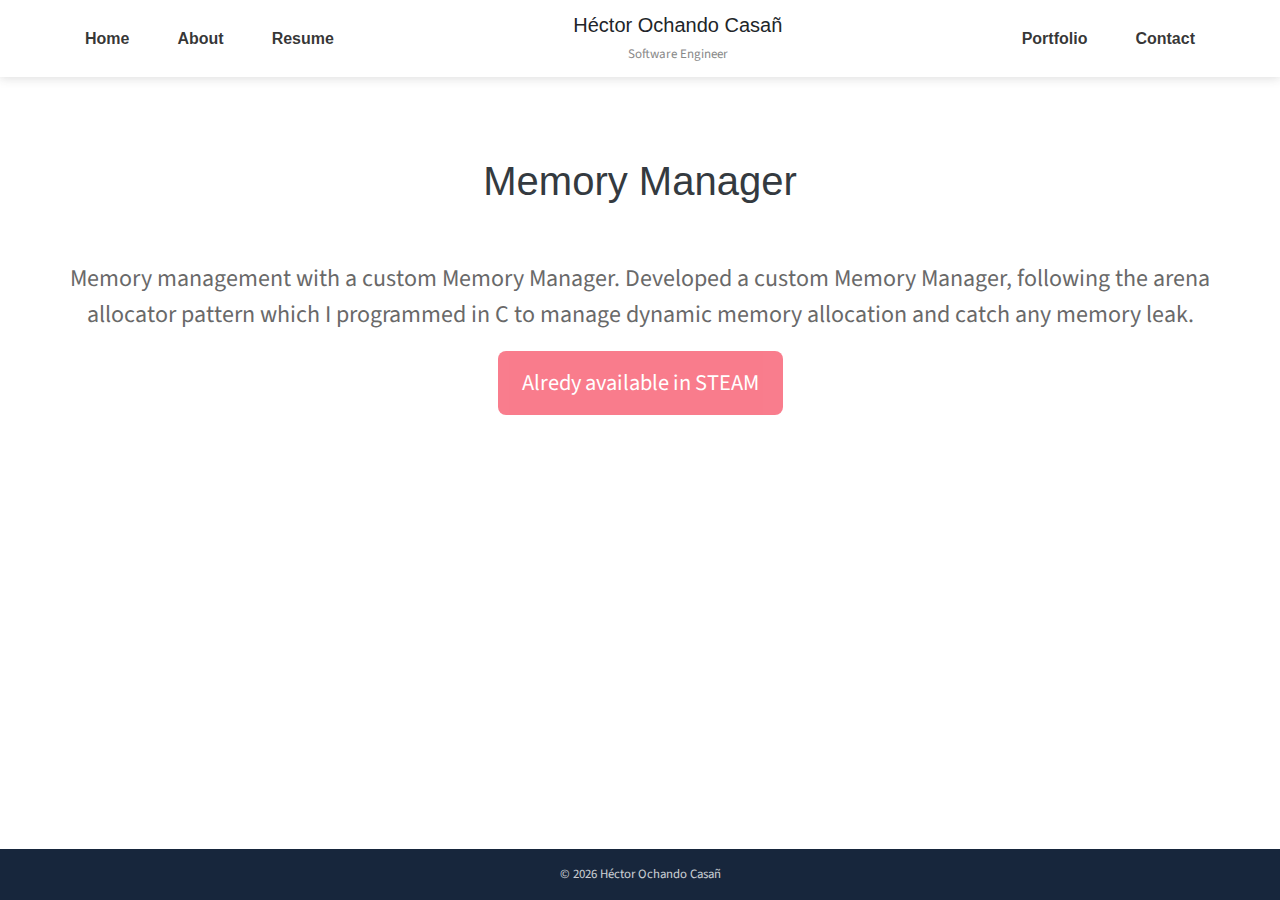
<file: portfolio/memory_manager.html>
<!DOCTYPE html>
<html lang="en">
<head>
	<meta charset="utf-8">
    <meta name="viewport" content="width=device-width, initial-scale=1, shrink-to-fit=no">
    <meta name="description" content="Start your development with JohnDoe landing page.">
    <meta name="author" content="Devcrud">
    <title>Héctor Ochando Landing page</title>
    <!-- font icons -->
    <link rel="stylesheet" href="../assets/vendors/themify-icons/css/themify-icons.css">
    <!-- Bootstrap + JohnDoe main styles -->
	<link rel="stylesheet" href="../assets/css/styles.css">
</head>
<body data-spy="scroll" data-target=".navbar" data-offset="40" id="home">      
    <nav class="navbar sticky-top affix navbar-expand-lg navbar-light bg-white" data-spy="affix" data-offset-top="510">
        <div class="container">
            <button class="navbar-toggler ml-auto" type="button" data-toggle="collapse" data-target="#navbarSupportedContent" aria-controls="navbarSupportedContent" aria-expanded="false" aria-label="Toggle navigation">
                <span class="navbar-toggler-icon"></span>
            </button>
            <div class="collapse mt-sm-20 navbar-collapse" id="navbarSupportedContent">
                <ul class="navbar-nav mr-auto">
                    <li class="nav-item">
                        <a href="../index.html#home" class="nav-link">Home</a>
                    </li>
                    <li class="nav-item">
                        <a href="../index.html#about" class="nav-link">About</a>
                    </li>
                    <li class="nav-item">
                        <a href="../index.html#resume" class="nav-link">Resume</a>
                    </li>
                </ul>
                <ul class="navbar-nav brand">
                    <!-- <img src="../assets/imgs/avatar.jpg" alt="" class="brand-img"> -->
                    <li class="brand-txt">
                        <h5 class="brand-title">Héctor Ochando Casañ</h5>
                        <div class="brand-subtitle">Software Engineer</div>
                    </li>
                </ul>
                <ul class="navbar-nav ml-auto">
                    <li class="nav-item">
                        <a href="../index.html#portfolio" class="nav-link">Portfolio</a>
                    </li>                   
                    <li class="nav-item last-item">
                        <a href="../index.html#contact" class="nav-link">Contact</a>
                    </li>
                </ul>
            </div>
        </div>
    </nav>
    <div class="container-fluid portfolio-container">
        <h1>Memory Manager</h1>
        <p>Memory management with a custom Memory Manager.
            Developed a custom Memory Manager, following the arena allocator pattern which I programmed in C to manage dynamic memory allocation and catch any memory leak.            
        </p>
        <div class="contenedor_iframe">
            
        </div>
        <p>
            <a class="steam" href="https://store.steampowered.com/app/2999270/Shelley_Manor/" target="_blank">Alredy available in STEAM</a>
        </p>
    </div>
    <footer class="footer py-3 footer_portfolio">
        <div class="container text-center">
            <p class="small mb-0 text-light">
                &copy; <script>document.write(new Date().getFullYear())</script> Héctor Ochando Casañ</span></a> 
            </p>
        </div>
    </footer>

	<!-- core  -->
    <script src="../assets/vendors/jquery/jquery-3.4.1.js"></script>
    <script src="../assets/vendors/bootstrap/bootstrap.bundle.js"></script>

    <!-- bootstrap 3 affix -->
    <!-- <script src="../assets/vendors/bootstrap/bootstrap.affix.js"></script> -->

    <!-- Isotope  -->
    <!-- <script src="assets/vendors/isotope/isotope.pkgd.js"></script>     -->

    <!-- App js -->
    <!-- <script src="../assets/js/app.js"></script> -->

</body>
</html>
</file>
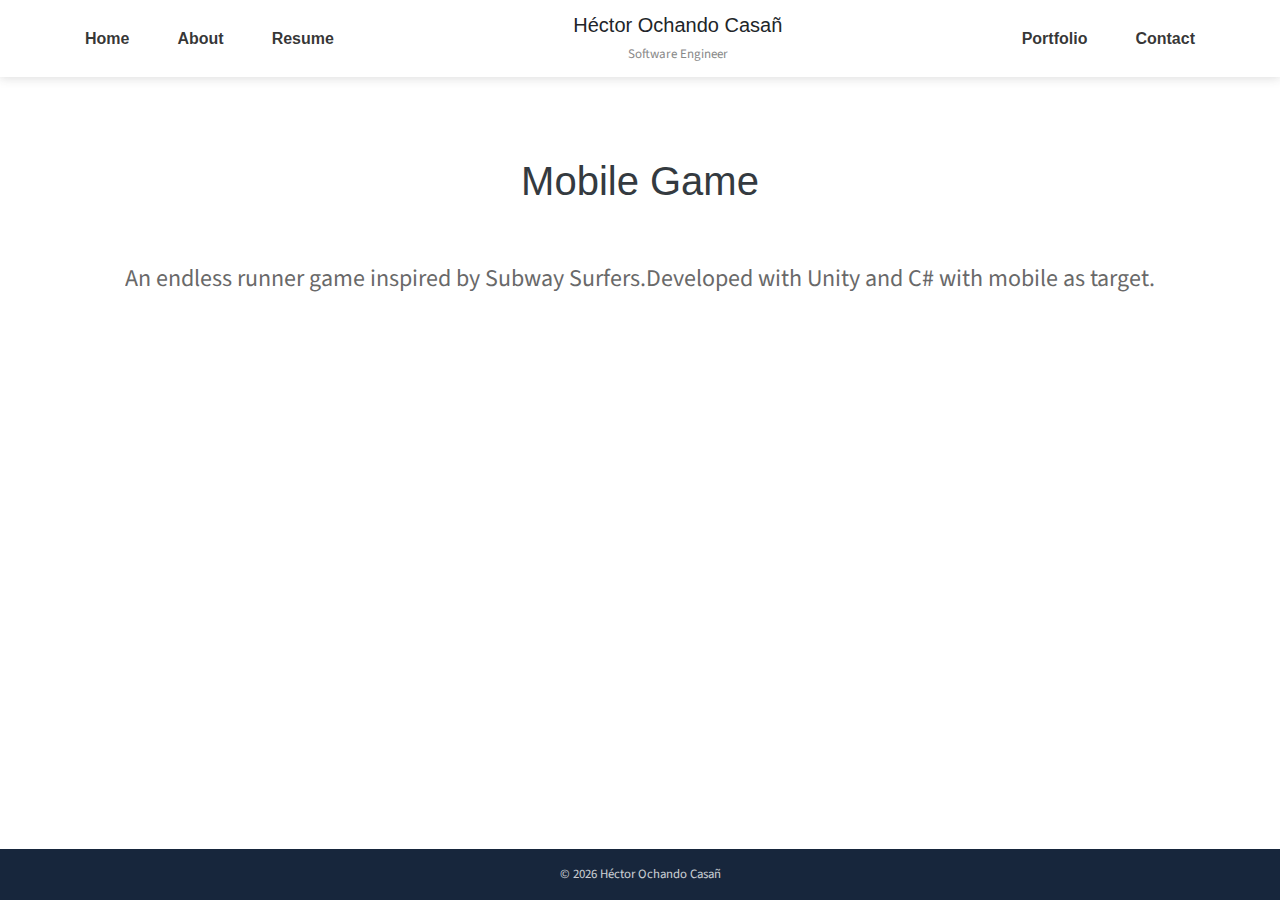
<file: portfolio/mobile_game.html>
<!DOCTYPE html>
<html lang="en">
<head>
	<meta charset="utf-8">
    <meta name="viewport" content="width=device-width, initial-scale=1, shrink-to-fit=no">
    <meta name="description" content="Start your development with JohnDoe landing page.">
    <meta name="author" content="Devcrud">
    <title>Héctor Ochando Landing page</title>
    <!-- font icons -->
    <link rel="stylesheet" href="../assets/vendors/themify-icons/css/themify-icons.css">
    <!-- Bootstrap + JohnDoe main styles -->
	<link rel="stylesheet" href="../assets/css/styles.css">
</head>
<body data-spy="scroll" data-target=".navbar" data-offset="40" id="home">      
    <nav class="navbar sticky-top affix navbar-expand-lg navbar-light bg-white" data-spy="affix" data-offset-top="510">
        <div class="container">
            <button class="navbar-toggler ml-auto" type="button" data-toggle="collapse" data-target="#navbarSupportedContent" aria-controls="navbarSupportedContent" aria-expanded="false" aria-label="Toggle navigation">
                <span class="navbar-toggler-icon"></span>
            </button>
            <div class="collapse mt-sm-20 navbar-collapse" id="navbarSupportedContent">
                <ul class="navbar-nav mr-auto">
                    <li class="nav-item">
                        <a href="../index.html#home" class="nav-link">Home</a>
                    </li>
                    <li class="nav-item">
                        <a href="../index.html#about" class="nav-link">About</a>
                    </li>
                    <li class="nav-item">
                        <a href="../index.html#resume" class="nav-link">Resume</a>
                    </li>
                </ul>
                <ul class="navbar-nav brand">
                    <!-- <img src="../assets/imgs/avatar.jpg" alt="" class="brand-img"> -->
                    <li class="brand-txt">
                        <h5 class="brand-title">Héctor Ochando Casañ</h5>
                        <div class="brand-subtitle">Software Engineer</div>
                    </li>
                </ul>
                <ul class="navbar-nav ml-auto">
                    <li class="nav-item">
                        <a href="../index.html#portfolio" class="nav-link">Portfolio</a>
                    </li>                   
                    <li class="nav-item last-item">
                        <a href="../index.html#contact" class="nav-link">Contact</a>
                    </li>
                </ul>
            </div>
        </div>
    </nav>
    <div class="container-fluid portfolio-container">
        <h1>Mobile Game</h1>
        <p>An endless runner game inspired by Subway Surfers.Developed  with Unity and C# with mobile as target.
        </p>
        <div class="contenedor_iframe">
            <iframe width="560" height="315" src="https://www.youtube.com/embed/vze5R7Xst-o?si=GK0mx7yJUkQNyWcG" title="YouTube video player" frameborder="0" allow="accelerometer; autoplay; clipboard-write; encrypted-media; gyroscope; picture-in-picture; web-share" referrerpolicy="strict-origin-when-cross-origin" allowfullscreen></iframe>
        </div>        
    </div>
    <footer class="footer py-3 footer_portfolio">
        <div class="container text-center">
            <p class="small mb-0 text-light">
                &copy; <script>document.write(new Date().getFullYear())</script> Héctor Ochando Casañ</span></a> 
            </p>
        </div>
    </footer>

	<!-- core  -->
    <script src="../assets/vendors/jquery/jquery-3.4.1.js"></script>
    <script src="../assets/vendors/bootstrap/bootstrap.bundle.js"></script>

    <!-- bootstrap 3 affix -->
    <!-- <script src="../assets/vendors/bootstrap/bootstrap.affix.js"></script> -->

    <!-- Isotope  -->
    <!-- <script src="assets/vendors/isotope/isotope.pkgd.js"></script>     -->

    <!-- App js -->
    <!-- <script src="../assets/js/app.js"></script> -->

</body>
</html>
</file>
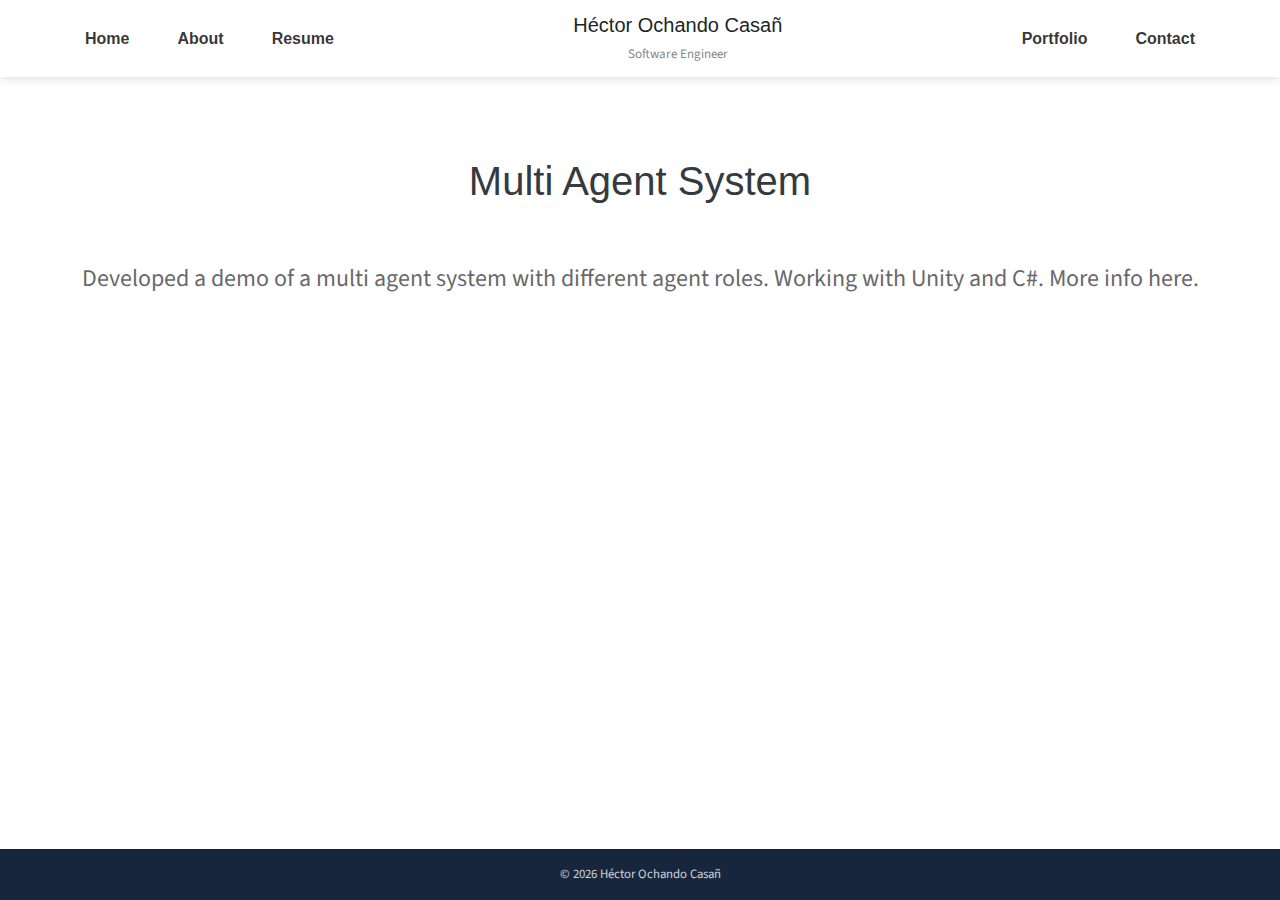
<file: portfolio/multi_agent_system.html>
<!DOCTYPE html>
<html lang="en">
<head>
	<meta charset="utf-8">
    <meta name="viewport" content="width=device-width, initial-scale=1, shrink-to-fit=no">
    <meta name="description" content="Start your development with JohnDoe landing page.">
    <meta name="author" content="Devcrud">
    <title>Héctor Ochando Landing page</title>
    <!-- font icons -->
    <link rel="stylesheet" href="../assets/vendors/themify-icons/css/themify-icons.css">
    <!-- Bootstrap + JohnDoe main styles -->
	<link rel="stylesheet" href="../assets/css/styles.css">
</head>
<body data-spy="scroll" data-target=".navbar" data-offset="40" id="home">      
    <nav class="navbar sticky-top affix navbar-expand-lg navbar-light bg-white" data-spy="affix" data-offset-top="510">
        <div class="container">
            <button class="navbar-toggler ml-auto" type="button" data-toggle="collapse" data-target="#navbarSupportedContent" aria-controls="navbarSupportedContent" aria-expanded="false" aria-label="Toggle navigation">
                <span class="navbar-toggler-icon"></span>
            </button>
            <div class="collapse mt-sm-20 navbar-collapse" id="navbarSupportedContent">
                <ul class="navbar-nav mr-auto">
                    <li class="nav-item">
                        <a href="../index.html#home" class="nav-link">Home</a>
                    </li>
                    <li class="nav-item">
                        <a href="../index.html#about" class="nav-link">About</a>
                    </li>
                    <li class="nav-item">
                        <a href="../index.html#resume" class="nav-link">Resume</a>
                    </li>
                </ul>
                <ul class="navbar-nav brand">
                    <!-- <img src="../assets/imgs/avatar.jpg" alt="" class="brand-img"> -->
                    <li class="brand-txt">
                        <h5 class="brand-title">Héctor Ochando Casañ</h5>
                        <div class="brand-subtitle">Software Engineer</div>
                    </li>
                </ul>
                <ul class="navbar-nav ml-auto">
                    <li class="nav-item">
                        <a href="../index.html#portfolio" class="nav-link">Portfolio</a>
                    </li>                   
                    <li class="nav-item last-item">
                        <a href="../index.html#contact" class="nav-link">Contact</a>
                    </li>
                </ul>
            </div>
        </div>
    </nav>
    <div class="container-fluid portfolio-container">
        <h1>Multi Agent System</h1>
        <p>Developed a demo of a multi agent system with different agent roles. Working with Unity and C#. More info here.
        </p>
        <div class="contenedor_iframe">
            <iframe width="560" height="315" src="https://www.youtube.com/embed/LP7yFdqFUEU?si=j8GmKkVTZZF5mW4L" title="YouTube video player" frameborder="0" allow="accelerometer; autoplay; clipboard-write; encrypted-media; gyroscope; picture-in-picture; web-share" referrerpolicy="strict-origin-when-cross-origin" allowfullscreen></iframe>
        </div>        
    </div>
    <footer class="footer py-3 footer_portfolio">
        <div class="container text-center">
            <p class="small mb-0 text-light">
                &copy; <script>document.write(new Date().getFullYear())</script> Héctor Ochando Casañ</span></a> 
            </p>
        </div>
    </footer>

	<!-- core  -->
    <script src="../assets/vendors/jquery/jquery-3.4.1.js"></script>
    <script src="../assets/vendors/bootstrap/bootstrap.bundle.js"></script>

    <!-- bootstrap 3 affix -->
    <!-- <script src="../assets/vendors/bootstrap/bootstrap.affix.js"></script> -->

    <!-- Isotope  -->
    <!-- <script src="assets/vendors/isotope/isotope.pkgd.js"></script>     -->

    <!-- App js -->
    <!-- <script src="../assets/js/app.js"></script> -->

</body>
</html>
</file>
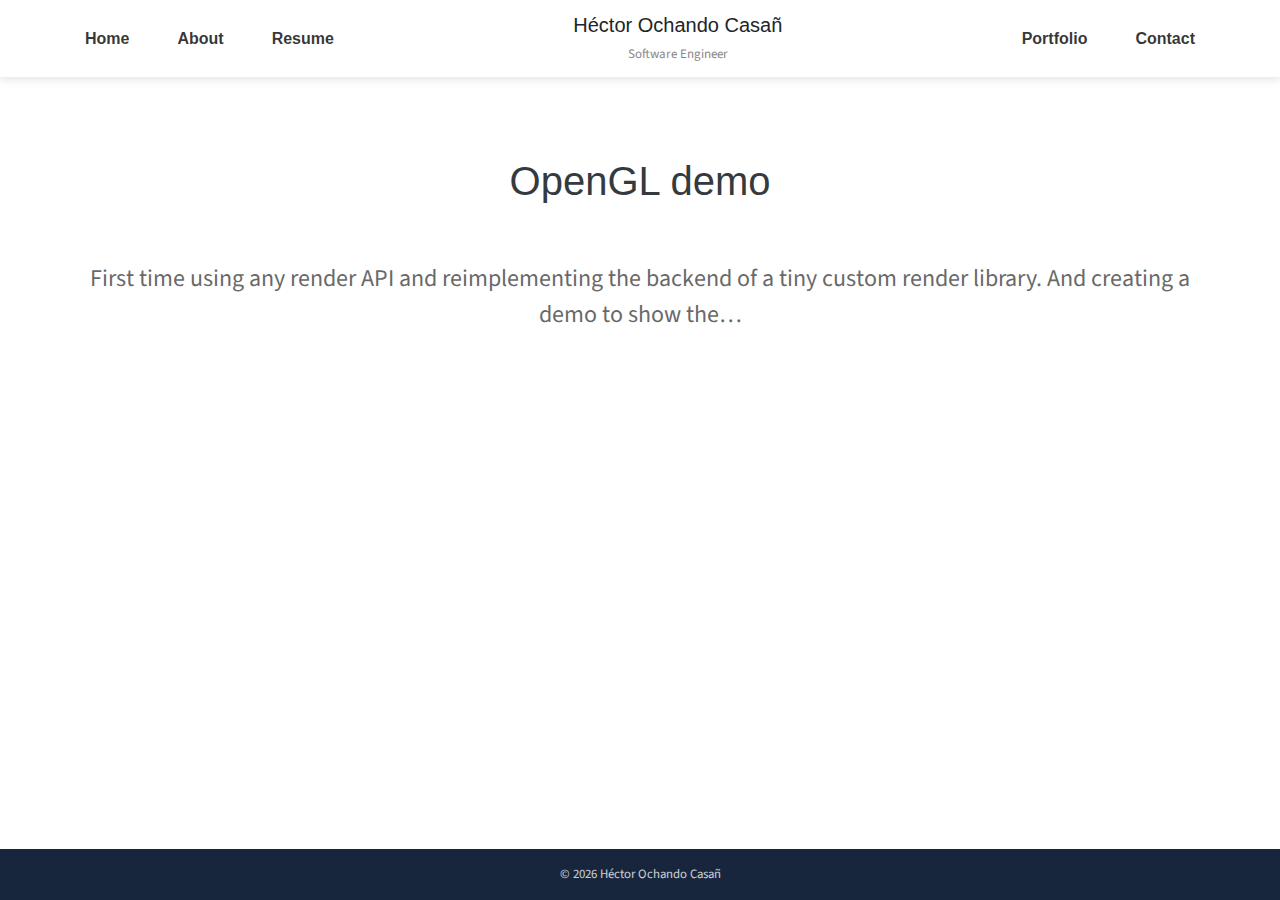
<file: portfolio/opengl_demo.html>
<!DOCTYPE html>
<html lang="en">
<head>
	<meta charset="utf-8">
    <meta name="viewport" content="width=device-width, initial-scale=1, shrink-to-fit=no">
    <meta name="description" content="Start your development with JohnDoe landing page.">
    <meta name="author" content="Devcrud">
    <title>Héctor Ochando Landing page</title>
    <!-- font icons -->
    <link rel="stylesheet" href="../assets/vendors/themify-icons/css/themify-icons.css">
    <!-- Bootstrap + JohnDoe main styles -->
	<link rel="stylesheet" href="../assets/css/styles.css">
</head>
<body data-spy="scroll" data-target=".navbar" data-offset="40" id="home">      
    <nav class="navbar sticky-top affix navbar-expand-lg navbar-light bg-white" data-spy="affix" data-offset-top="510">
        <div class="container">
            <button class="navbar-toggler ml-auto" type="button" data-toggle="collapse" data-target="#navbarSupportedContent" aria-controls="navbarSupportedContent" aria-expanded="false" aria-label="Toggle navigation">
                <span class="navbar-toggler-icon"></span>
            </button>
            <div class="collapse mt-sm-20 navbar-collapse" id="navbarSupportedContent">
                <ul class="navbar-nav mr-auto">
                    <li class="nav-item">
                        <a href="../index.html#home" class="nav-link">Home</a>
                    </li>
                    <li class="nav-item">
                        <a href="../index.html#about" class="nav-link">About</a>
                    </li>
                    <li class="nav-item">
                        <a href="../index.html#resume" class="nav-link">Resume</a>
                    </li>
                </ul>
                <ul class="navbar-nav brand">
                    <!-- <img src="../assets/imgs/avatar.jpg" alt="" class="brand-img"> -->
                    <li class="brand-txt">
                        <h5 class="brand-title">Héctor Ochando Casañ</h5>
                        <div class="brand-subtitle">Software Engineer</div>
                    </li>
                </ul>
                <ul class="navbar-nav ml-auto">
                    <li class="nav-item">
                        <a href="../index.html#portfolio" class="nav-link">Portfolio</a>
                    </li>                   
                    <li class="nav-item last-item">
                        <a href="../index.html#contact" class="nav-link">Contact</a>
                    </li>
                </ul>
            </div>
        </div>
    </nav>
    <div class="container-fluid portfolio-container">
        <h1>OpenGL demo</h1>
        <p>First time using any render API and reimplementing the backend of a tiny custom render library. And creating a demo to show the…

        </p>
        <div class="contenedor_iframe">
            
        </div>        
    </div>
    <footer class="footer py-3 footer_portfolio">
        <div class="container text-center">
            <p class="small mb-0 text-light">
                &copy; <script>document.write(new Date().getFullYear())</script> Héctor Ochando Casañ</span></a> 
            </p>
        </div>
    </footer>

	<!-- core  -->
    <script src="../assets/vendors/jquery/jquery-3.4.1.js"></script>
    <script src="../assets/vendors/bootstrap/bootstrap.bundle.js"></script>

    <!-- bootstrap 3 affix -->
    <!-- <script src="../assets/vendors/bootstrap/bootstrap.affix.js"></script> -->

    <!-- Isotope  -->
    <!-- <script src="assets/vendors/isotope/isotope.pkgd.js"></script>     -->

    <!-- App js -->
    <!-- <script src="../assets/js/app.js"></script> -->

</body>
</html>
</file>
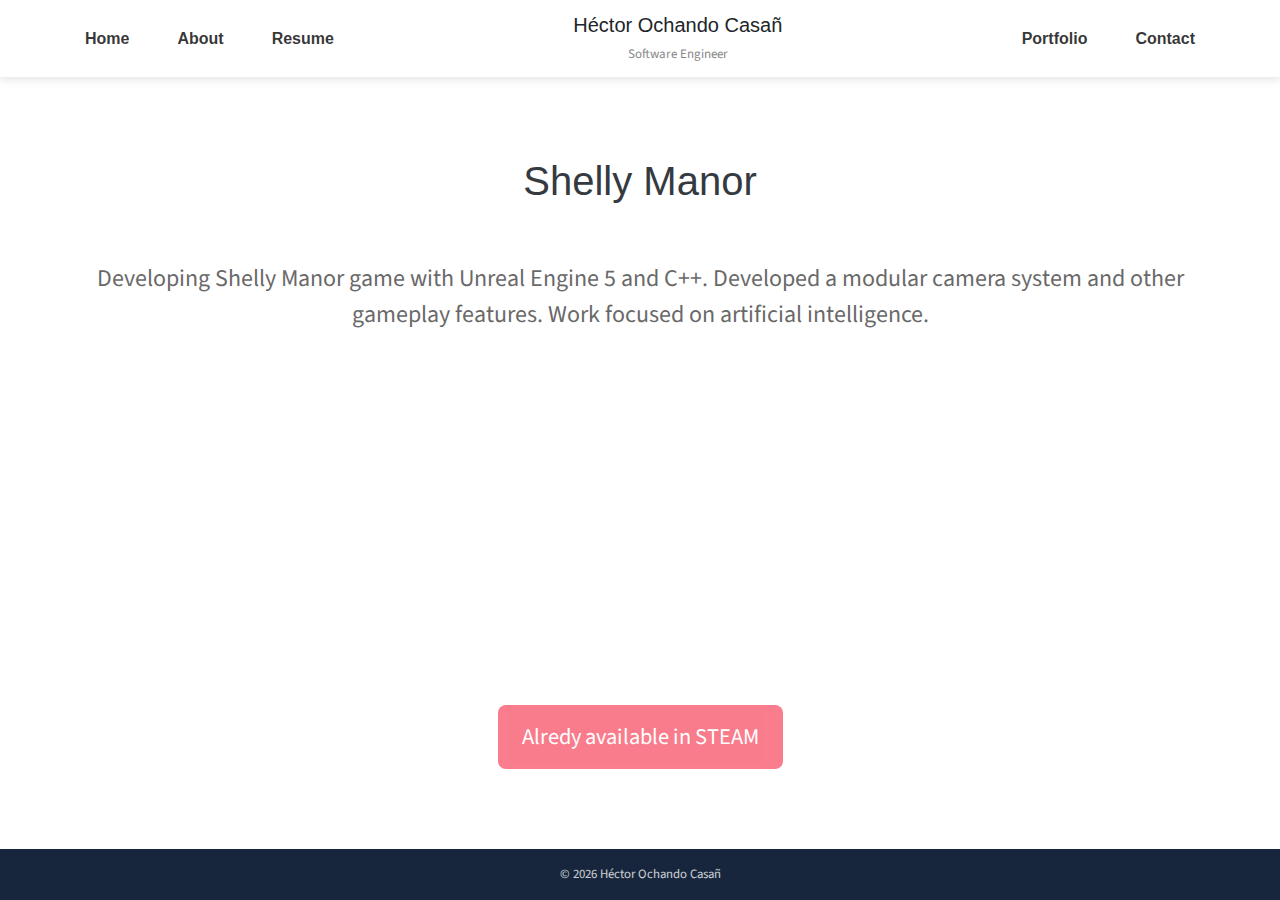
<file: portfolio/plantilla.html>
<!DOCTYPE html>
<html lang="en">
<head>
	<meta charset="utf-8">
    <meta name="viewport" content="width=device-width, initial-scale=1, shrink-to-fit=no">
    <meta name="description" content="Start your development with JohnDoe landing page.">
    <meta name="author" content="Devcrud">
    <title>Héctor Ochando Landing page</title>
    <!-- font icons -->
    <link rel="stylesheet" href="../assets/vendors/themify-icons/css/themify-icons.css">
    <!-- Bootstrap + JohnDoe main styles -->
	<link rel="stylesheet" href="../assets/css/styles.css">
</head>
<body data-spy="scroll" data-target=".navbar" data-offset="40" id="home">      
    <nav class="navbar sticky-top affix navbar-expand-lg navbar-light bg-white" data-spy="affix" data-offset-top="510">
        <div class="container">
            <button class="navbar-toggler ml-auto" type="button" data-toggle="collapse" data-target="#navbarSupportedContent" aria-controls="navbarSupportedContent" aria-expanded="false" aria-label="Toggle navigation">
                <span class="navbar-toggler-icon"></span>
            </button>
            <div class="collapse mt-sm-20 navbar-collapse" id="navbarSupportedContent">
                <ul class="navbar-nav mr-auto">
                    <li class="nav-item">
                        <a href="../index.html#home" class="nav-link">Home</a>
                    </li>
                    <li class="nav-item">
                        <a href="../index.html#about" class="nav-link">About</a>
                    </li>
                    <li class="nav-item">
                        <a href="../index.html#resume" class="nav-link">Resume</a>
                    </li>
                </ul>
                <ul class="navbar-nav brand">
                    <!-- <img src="../assets/imgs/avatar.jpg" alt="" class="brand-img"> -->
                    <li class="brand-txt">
                        <h5 class="brand-title">Héctor Ochando Casañ</h5>
                        <div class="brand-subtitle">Software Engineer</div>
                    </li>
                </ul>
                <ul class="navbar-nav ml-auto">
                    <li class="nav-item">
                        <a href="../index.html#portfolio" class="nav-link">Portfolio</a>
                    </li>                   
                    <li class="nav-item last-item">
                        <a href="../index.html#contact" class="nav-link">Contact</a>
                    </li>
                </ul>
            </div>
        </div>
    </nav>
    <div class="container-fluid portfolio-container">
        <h1>Shelly Manor</h1>
        <p>Developing Shelly Manor game with Unreal Engine 5 and C++.
            Developed a modular camera system and other gameplay features.
            Work focused on artificial intelligence.
        </p>
        <div class="contenedor_iframe">
            <iframe width="560" height="315" src="https://www.youtube.com/embed/uukJZx18KDY?si=HwxLfIoxd2RrPRy2" title="YouTube video player" frameborder="0" allow="accelerometer; autoplay; clipboard-write; encrypted-media; gyroscope; picture-in-picture; web-share" referrerpolicy="strict-origin-when-cross-origin" allowfullscreen></iframe>
        </div>
        <p>
            <a class="steam" href="https://store.steampowered.com/app/2999270/Shelley_Manor/" target="_blank">Alredy available in STEAM</a>
        </p>
    </div>
    <footer class="footer py-3 footer_portfolio">
        <div class="container text-center">
            <p class="small mb-0 text-light">
                &copy; <script>document.write(new Date().getFullYear())</script> Héctor Ochando Casañ</span></a> 
            </p>
        </div>
    </footer>

	<!-- core  -->
    <script src="../assets/vendors/jquery/jquery-3.4.1.js"></script>
    <script src="../assets/vendors/bootstrap/bootstrap.bundle.js"></script>

    <!-- bootstrap 3 affix -->
    <!-- <script src="../assets/vendors/bootstrap/bootstrap.affix.js"></script> -->

    <!-- Isotope  -->
    <!-- <script src="assets/vendors/isotope/isotope.pkgd.js"></script>     -->

    <!-- App js -->
    <!-- <script src="../assets/js/app.js"></script> -->

</body>
</html>
</file>
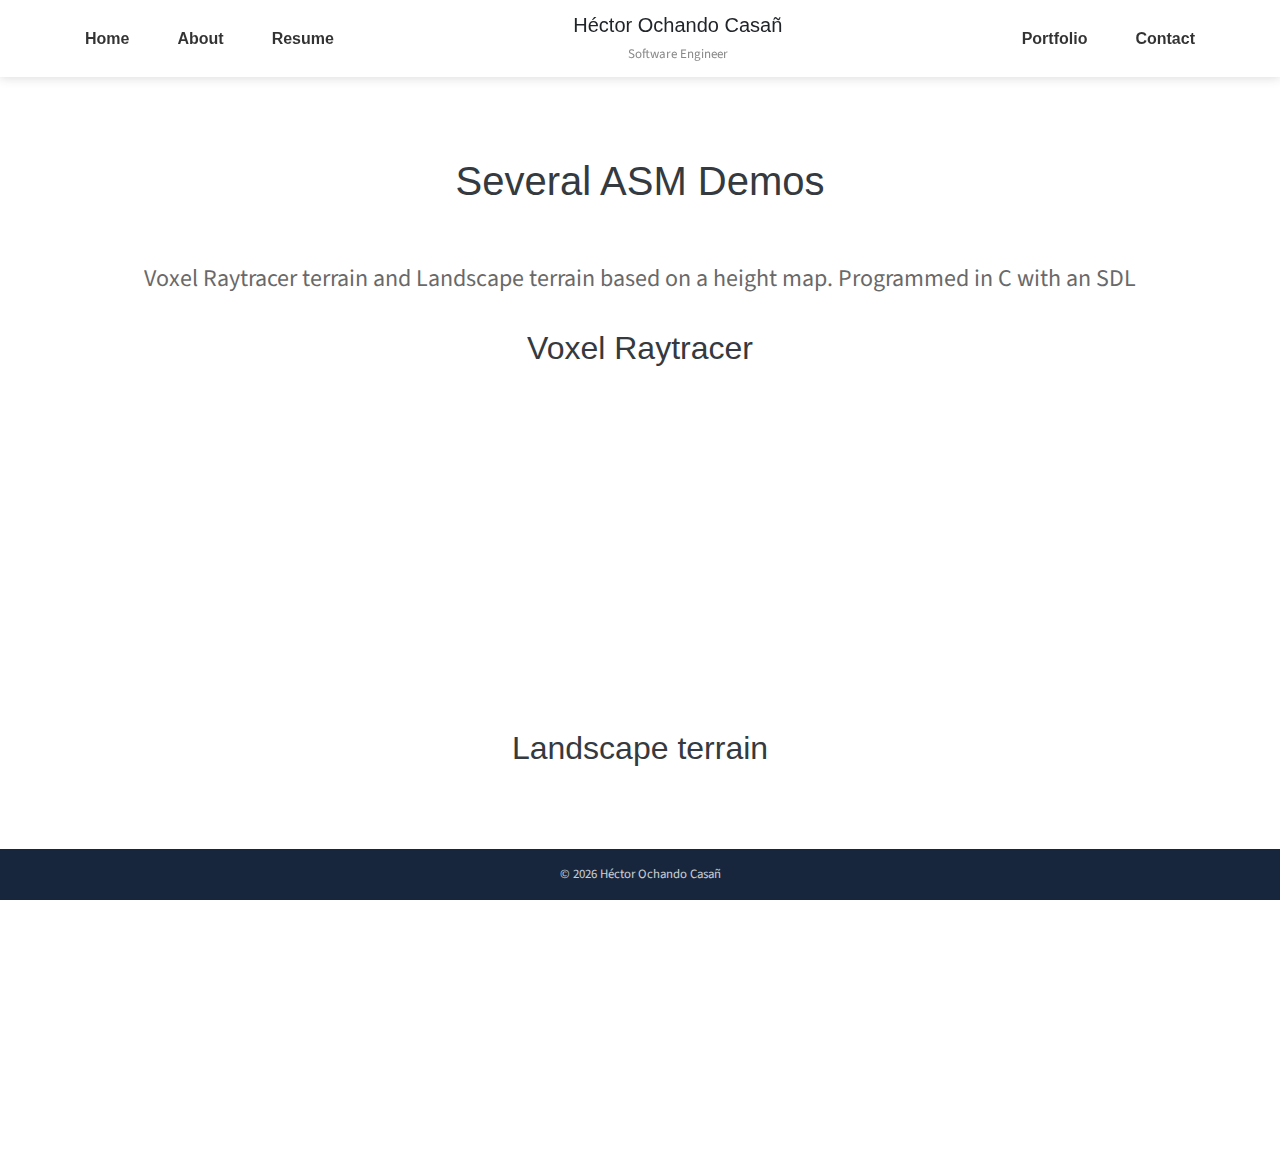
<file: portfolio/several_asm.html>
<!DOCTYPE html>
<html lang="en">
<head>
	<meta charset="utf-8">
    <meta name="viewport" content="width=device-width, initial-scale=1, shrink-to-fit=no">
    <meta name="description" content="Start your development with JohnDoe landing page.">
    <meta name="author" content="Devcrud">
    <title>Héctor Ochando Landing page</title>
    <!-- font icons -->
    <link rel="stylesheet" href="../assets/vendors/themify-icons/css/themify-icons.css">
    <!-- Bootstrap + JohnDoe main styles -->
	<link rel="stylesheet" href="../assets/css/styles.css">
</head>
<body data-spy="scroll" data-target=".navbar" data-offset="40" id="home">      
    <nav class="navbar sticky-top affix navbar-expand-lg navbar-light bg-white" data-spy="affix" data-offset-top="510">
        <div class="container">
            <button class="navbar-toggler ml-auto" type="button" data-toggle="collapse" data-target="#navbarSupportedContent" aria-controls="navbarSupportedContent" aria-expanded="false" aria-label="Toggle navigation">
                <span class="navbar-toggler-icon"></span>
            </button>
            <div class="collapse mt-sm-20 navbar-collapse" id="navbarSupportedContent">
                <ul class="navbar-nav mr-auto">
                    <li class="nav-item">
                        <a href="../index.html#home" class="nav-link">Home</a>
                    </li>
                    <li class="nav-item">
                        <a href="../index.html#about" class="nav-link">About</a>
                    </li>
                    <li class="nav-item">
                        <a href="../index.html#resume" class="nav-link">Resume</a>
                    </li>
                </ul>
                <ul class="navbar-nav brand">
                    <!-- <img src="../assets/imgs/avatar.jpg" alt="" class="brand-img"> -->
                    <li class="brand-txt">
                        <h5 class="brand-title">Héctor Ochando Casañ</h5>
                        <div class="brand-subtitle">Software Engineer</div>
                    </li>
                </ul>
                <ul class="navbar-nav ml-auto">
                    <li class="nav-item">
                        <a href="../index.html#portfolio" class="nav-link">Portfolio</a>
                    </li>                   
                    <li class="nav-item last-item">
                        <a href="../index.html#contact" class="nav-link">Contact</a>
                    </li>
                </ul>
            </div>
        </div>
    </nav>
    <div class="container-fluid portfolio-container">
        <h1>Several ASM Demos</h1>
        <p>Voxel Raytracer terrain and Landscape terrain based on a height map. Programmed in C with an SDL
        </p>
        <h2>Voxel Raytracer</h2>
        <div class="contenedor_iframe">
            <iframe width="560" height="315" src="https://www.youtube.com/embed/Dxwgeqwojdg?si=4vJi9nFwBeEusf03" title="YouTube video player" frameborder="0" allow="accelerometer; autoplay; clipboard-write; encrypted-media; gyroscope; picture-in-picture; web-share" referrerpolicy="strict-origin-when-cross-origin" allowfullscreen></iframe>
        </div>
        <h2>Landscape terrain</h2>
        <div class="contenedor_iframe">
            <iframe width="560" height="315" src="https://www.youtube.com/embed/VK1b9KlqD34?si=GRVR8ti6SRDeuhUL" title="YouTube video player" frameborder="0" allow="accelerometer; autoplay; clipboard-write; encrypted-media; gyroscope; picture-in-picture; web-share" referrerpolicy="strict-origin-when-cross-origin" allowfullscreen></iframe>
        </div>
    </div>
    <footer class="footer py-3 footer_portfolio">
        <div class="container text-center">
            <p class="small mb-0 text-light">
                &copy; <script>document.write(new Date().getFullYear())</script> Héctor Ochando Casañ</span></a> 
            </p>
        </div>
    </footer>

	<!-- core  -->
    <script src="../assets/vendors/jquery/jquery-3.4.1.js"></script>
    <script src="../assets/vendors/bootstrap/bootstrap.bundle.js"></script>

    <!-- bootstrap 3 affix -->
    <!-- <script src="../assets/vendors/bootstrap/bootstrap.affix.js"></script> -->

    <!-- Isotope  -->
    <!-- <script src="assets/vendors/isotope/isotope.pkgd.js"></script>     -->

    <!-- App js -->
    <!-- <script src="../assets/js/app.js"></script> -->

</body>
</html>
</file>
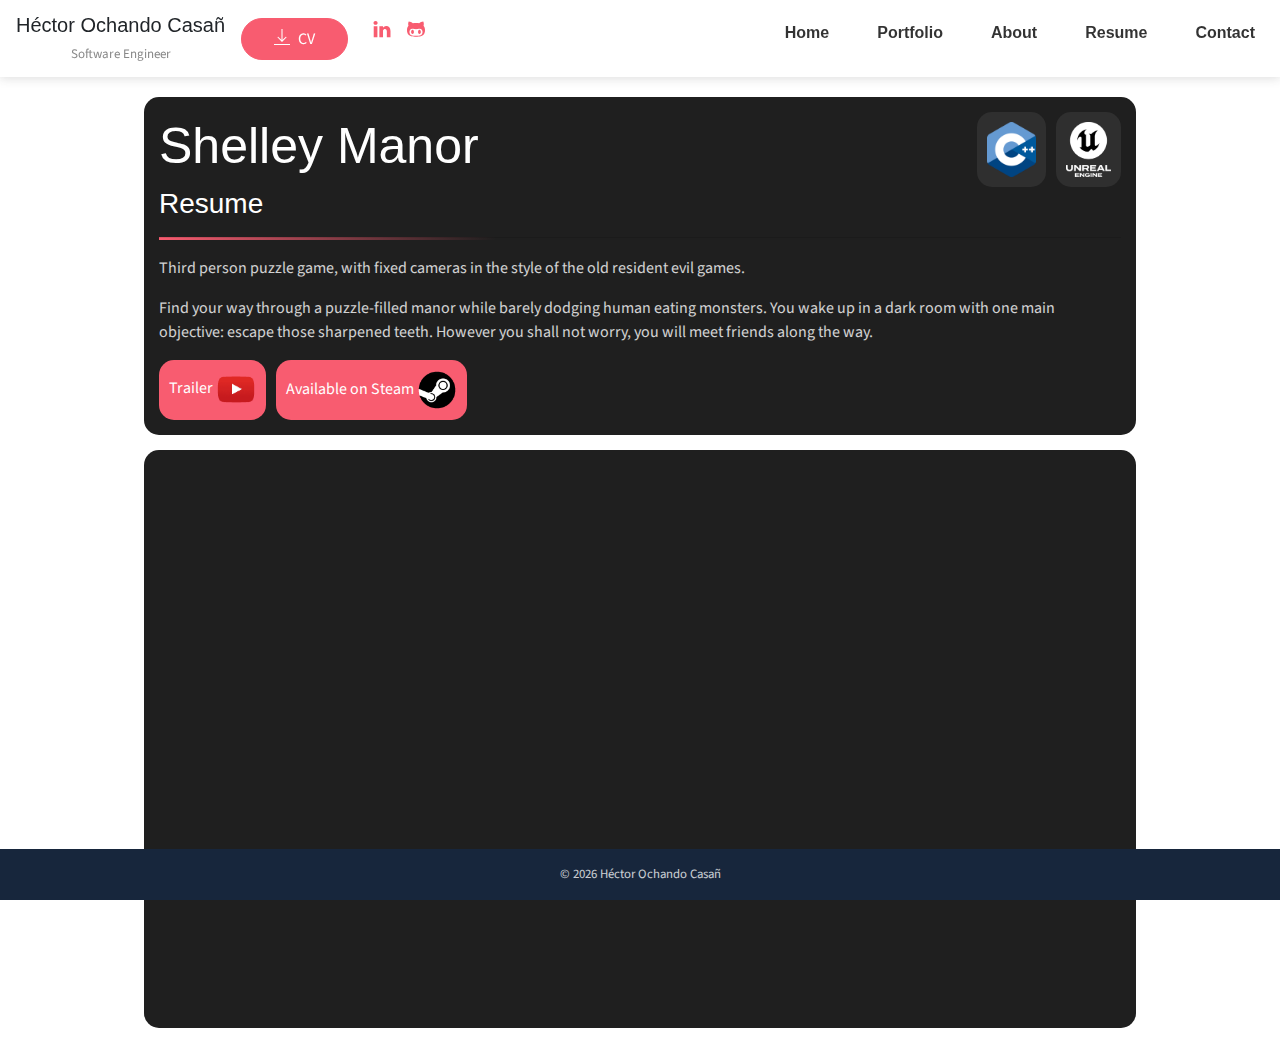
<file: portfolio/shelley_manor.html>
<!DOCTYPE html>
<html lang="en">

<head>
    <meta charset="utf-8">
    <meta name="viewport" content="width=device-width, initial-scale=1, shrink-to-fit=no">
    <meta name="description" content="Start your development with JohnDoe landing page.">
    <meta name="author" content="Devcrud">
    <title>Héctor Ochando Landing page</title>
    <!-- font icons -->
    <link rel="stylesheet" href="../assets/vendors/themify-icons/css/themify-icons.css">
    <!-- Bootstrap + JohnDoe main styles -->
    <link rel="stylesheet" href="../assets/css/styles.css">
</head>

<body data-spy="scroll" data-target=".navbar" data-offset="40" id="home">
    <nav class="navbar sticky-top affix navbar-expand-lg navbar-light bg-white" data-spy="affix" data-offset-top="510">
        <div class="navbar_container">
            <button class="navbar-toggler ml-auto" type="button" data-toggle="collapse"
                data-target="#navbarSupportedContent" aria-controls="navbarSupportedContent" aria-expanded="false"
                aria-label="Toggle navigation">
                <span class="navbar-toggler-icon"></span>
            </button>
            <div class="collapse mt-sm-20 navbar-collapse" id="navbarSupportedContent">
                <div class="navbar_flex">
                    <div class="navbar_display">
                        <ul class="navbar-nav brand">
                            <img src="../assets/imgs/avatar.jpg" alt="" class="brand-img">
                            <li class="brand-txt">
                                <h5 class="brand-title">Héctor Ochando Casañ</h5>
                                <div class="brand-subtitle">Software Engineer</div>
                            </li>
                        </ul>
                        <ul class="navbar-nav ml-auto">
                            <a href="hector_ochando_CV.pdf" download
                                class="btn btn-primary btn-rounded navbar_cv_button" target="_blank"><i
                                    class="ti-download pr-2"></i>CV</a>
                            <ul class="social-icons aling-center">
                                <li class="social-item"><a class="social-link"
                                        href="https://www.linkedin.com/in/hector-ochando/" target="_blank"><i
                                            class="ti-linkedin" aria-hidden="true"></i></a></li>
                                <li class="social-item"><a class="social-link" href="https://github.com/ochandoca"
                                        target="_blank"><i class="ti-github" aria-hidden="true"></i></a></li>
                            </ul>
                        </ul>
                    </div>
                    <div class="navbar_nav_buttons">
                        <ul class="navbar-nav ml-auto">
                            <li class="nav-item"></li>
                            <a href="../index.html#home" class="nav-link">Home</a>
                            </li>
                            <li class="nav-item"></li>
                            <a href="../index.html#portfolio" class="nav-link">Portfolio</a>
                            </li>
                            <li class="nav-item">
                                <a href="../index.html#about" class="nav-link">About</a>
                            </li>
                            <li class="nav-item"></li>
                            <a href="../index.html#resume" class="nav-link">Resume</a>
                            </li>
                            <li class="nav-item last-item">
                                <a href="../index.html#contact" class="nav-link">Contact</a>
                            </li>
                        </ul>
                    </div>
                </div>

            </div>
        </div>
    </nav>
    <article class="project-container">
        <article class="project-section">
            <div class="project-section-title-container">
                <h1>Shelley Manor</h1>
                <div class="project-section-skill-container">
                    <img src="../assets/imgs/logos/c_plusplus.png" alt="C++">
                    <img src="../assets/imgs/logos/unreal_engine.png" alt="Unreal Engine">
                </div>
            </div>
            <h3>Resume</h3>
            <hr>
            <p>
                Third person puzzle game, with fixed cameras in the style of
                the old resident evil games.
            </p>
            <p>
                Find your way through a puzzle-filled manor while barely dodging human eating monsters.
                You
                wake
                up in a dark room with
                one main objective: escape those sharpened teeth. However you shall not worry, you will
                meet
                friends along the way.
            </p>
            <div class="project-section-link-container">
                <div class="project-section-link">
                    <a href="#video">
                        Trailer
                        <img src="../assets/imgs/logos/youtubr.png" alt="YouTube">
                    </a>
                </div>
                <div class="project-section-link">
                    <a href="https://store.steampowered.com/app/2999270/Shelley_Manor/" target="_blank">
                        Available on Steam
                        <img src="../assets/imgs/logos/steam.png" alt="Steam">
                    </a>
                </div>
            </div>
        </article>
        <article class="project-section">
            <iframe id="video" src="https://www.youtube.com/embed/uukJZx18KDY?si=HwxLfIoxd2RrPRy2"
                title="YouTube video player" frameborder="0"
                allow="accelerometer; autoplay; clipboard-write; encrypted-media; gyroscope; picture-in-picture; web-share"
                referrerpolicy="strict-origin-when-cross-origin" allowfullscreen></iframe>
        </article>
    </article>
    <footer class="footer py-3 footer_portfolio">
        <div class="container text-center">
            <p class="small mb-0 text-light">
                &copy;
                <script>document.write(new Date().getFullYear())</script> Héctor Ochando Casañ</span></a>
            </p>
        </div>
    </footer>

    <!-- core  -->
    <script src="../assets/vendors/jquery/jquery-3.4.1.js"></script>
    <script src="../assets/vendors/bootstrap/bootstrap.bundle.js"></script>

    <!-- bootstrap 3 affix -->
    <!-- <script src="../assets/vendors/bootstrap/bootstrap.affix.js"></script> -->

    <!-- Isotope  -->
    <!-- <script src="assets/vendors/isotope/isotope.pkgd.js"></script>     -->

    <!-- App js -->
    <!-- <script src="../assets/js/app.js"></script> -->

</body>

</html>
</file>
<file: assets/vendors/themify-icons/css/themify-icons.css>
@font-face {
	font-family: 'themify';
	src:url("../fonts/themify.eot?-fvbane");
	src:url("../fonts/themify.eot?#iefix-fvbane") format("embedded-opentype"),
		url("../fonts/themify.woff?-fvbane") format("woff"),
		url("../fonts/themify.ttf?-fvbane") format("truetype"),
		url("../fonts/themify.svg?-fvbane#themify") format("svg");
	font-weight: normal;
	font-style: normal;
}

[class^="ti-"], [class*=" ti-"] {
	font-family: 'themify';
	speak: none;
	font-style: normal;
	font-weight: normal;
	font-variant: normal;
	text-transform: none;
	line-height: 1;

	/* Better Font Rendering =========== */
	-webkit-font-smoothing: antialiased;
	-moz-osx-font-smoothing: grayscale;
}

.ti-wand:before {
	content: "\e600";
}
.ti-volume:before {
	content: "\e601";
}
.ti-user:before {
	content: "\e602";
}
.ti-unlock:before {
	content: "\e603";
}
.ti-unlink:before {
	content: "\e604";
}
.ti-trash:before {
	content: "\e605";
}
.ti-thought:before {
	content: "\e606";
}
.ti-target:before {
	content: "\e607";
}
.ti-tag:before {
	content: "\e608";
}
.ti-tablet:before {
	content: "\e609";
}
.ti-star:before {
	content: "\e60a";
}
.ti-spray:before {
	content: "\e60b";
}
.ti-signal:before {
	content: "\e60c";
}
.ti-shopping-cart:before {
	content: "\e60d";
}
.ti-shopping-cart-full:before {
	content: "\e60e";
}
.ti-settings:before {
	content: "\e60f";
}
.ti-search:before {
	content: "\e610";
}
.ti-zoom-in:before {
	content: "\e611";
}
.ti-zoom-out:before {
	content: "\e612";
}
.ti-cut:before {
	content: "\e613";
}
.ti-ruler:before {
	content: "\e614";
}
.ti-ruler-pencil:before {
	content: "\e615";
}
.ti-ruler-alt:before {
	content: "\e616";
}
.ti-bookmark:before {
	content: "\e617";
}
.ti-bookmark-alt:before {
	content: "\e618";
}
.ti-reload:before {
	content: "\e619";
}
.ti-plus:before {
	content: "\e61a";
}
.ti-pin:before {
	content: "\e61b";
}
.ti-pencil:before {
	content: "\e61c";
}
.ti-pencil-alt:before {
	content: "\e61d";
}
.ti-paint-roller:before {
	content: "\e61e";
}
.ti-paint-bucket:before {
	content: "\e61f";
}
.ti-na:before {
	content: "\e620";
}
.ti-mobile:before {
	content: "\e621";
}
.ti-minus:before {
	content: "\e622";
}
.ti-medall:before {
	content: "\e623";
}
.ti-medall-alt:before {
	content: "\e624";
}
.ti-marker:before {
	content: "\e625";
}
.ti-marker-alt:before {
	content: "\e626";
}
.ti-arrow-up:before {
	content: "\e627";
}
.ti-arrow-right:before {
	content: "\e628";
}
.ti-arrow-left:before {
	content: "\e629";
}
.ti-arrow-down:before {
	content: "\e62a";
}
.ti-lock:before {
	content: "\e62b";
}
.ti-location-arrow:before {
	content: "\e62c";
}
.ti-link:before {
	content: "\e62d";
}
.ti-layout:before {
	content: "\e62e";
}
.ti-layers:before {
	content: "\e62f";
}
.ti-layers-alt:before {
	content: "\e630";
}
.ti-key:before {
	content: "\e631";
}
.ti-import:before {
	content: "\e632";
}
.ti-image:before {
	content: "\e633";
}
.ti-heart:before {
	content: "\e634";
}
.ti-heart-broken:before {
	content: "\e635";
}
.ti-hand-stop:before {
	content: "\e636";
}
.ti-hand-open:before {
	content: "\e637";
}
.ti-hand-drag:before {
	content: "\e638";
}
.ti-folder:before {
	content: "\e639";
}
.ti-flag:before {
	content: "\e63a";
}
.ti-flag-alt:before {
	content: "\e63b";
}
.ti-flag-alt-2:before {
	content: "\e63c";
}
.ti-eye:before {
	content: "\e63d";
}
.ti-export:before {
	content: "\e63e";
}
.ti-exchange-vertical:before {
	content: "\e63f";
}
.ti-desktop:before {
	content: "\e640";
}
.ti-cup:before {
	content: "\e641";
}
.ti-crown:before {
	content: "\e642";
}
.ti-comments:before {
	content: "\e643";
}
.ti-comment:before {
	content: "\e644";
}
.ti-comment-alt:before {
	content: "\e645";
}
.ti-close:before {
	content: "\e646";
}
.ti-clip:before {
	content: "\e647";
}
.ti-angle-up:before {
	content: "\e648";
}
.ti-angle-right:before {
	content: "\e649";
}
.ti-angle-left:before {
	content: "\e64a";
}
.ti-angle-down:before {
	content: "\e64b";
}
.ti-check:before {
	content: "\e64c";
}
.ti-check-box:before {
	content: "\e64d";
}
.ti-camera:before {
	content: "\e64e";
}
.ti-announcement:before {
	content: "\e64f";
}
.ti-brush:before {
	content: "\e650";
}
.ti-briefcase:before {
	content: "\e651";
}
.ti-bolt:before {
	content: "\e652";
}
.ti-bolt-alt:before {
	content: "\e653";
}
.ti-blackboard:before {
	content: "\e654";
}
.ti-bag:before {
	content: "\e655";
}
.ti-move:before {
	content: "\e656";
}
.ti-arrows-vertical:before {
	content: "\e657";
}
.ti-arrows-horizontal:before {
	content: "\e658";
}
.ti-fullscreen:before {
	content: "\e659";
}
.ti-arrow-top-right:before {
	content: "\e65a";
}
.ti-arrow-top-left:before {
	content: "\e65b";
}
.ti-arrow-circle-up:before {
	content: "\e65c";
}
.ti-arrow-circle-right:before {
	content: "\e65d";
}
.ti-arrow-circle-left:before {
	content: "\e65e";
}
.ti-arrow-circle-down:before {
	content: "\e65f";
}
.ti-angle-double-up:before {
	content: "\e660";
}
.ti-angle-double-right:before {
	content: "\e661";
}
.ti-angle-double-left:before {
	content: "\e662";
}
.ti-angle-double-down:before {
	content: "\e663";
}
.ti-zip:before {
	content: "\e664";
}
.ti-world:before {
	content: "\e665";
}
.ti-wheelchair:before {
	content: "\e666";
}
.ti-view-list:before {
	content: "\e667";
}
.ti-view-list-alt:before {
	content: "\e668";
}
.ti-view-grid:before {
	content: "\e669";
}
.ti-uppercase:before {
	content: "\e66a";
}
.ti-upload:before {
	content: "\e66b";
}
.ti-underline:before {
	content: "\e66c";
}
.ti-truck:before {
	content: "\e66d";
}
.ti-timer:before {
	content: "\e66e";
}
.ti-ticket:before {
	content: "\e66f";
}
.ti-thumb-up:before {
	content: "\e670";
}
.ti-thumb-down:before {
	content: "\e671";
}
.ti-text:before {
	content: "\e672";
}
.ti-stats-up:before {
	content: "\e673";
}
.ti-stats-down:before {
	content: "\e674";
}
.ti-split-v:before {
	content: "\e675";
}
.ti-split-h:before {
	content: "\e676";
}
.ti-smallcap:before {
	content: "\e677";
}
.ti-shine:before {
	content: "\e678";
}
.ti-shift-right:before {
	content: "\e679";
}
.ti-shift-left:before {
	content: "\e67a";
}
.ti-shield:before {
	content: "\e67b";
}
.ti-notepad:before {
	content: "\e67c";
}
.ti-server:before {
	content: "\e67d";
}
.ti-quote-right:before {
	content: "\e67e";
}
.ti-quote-left:before {
	content: "\e67f";
}
.ti-pulse:before {
	content: "\e680";
}
.ti-printer:before {
	content: "\e681";
}
.ti-power-off:before {
	content: "\e682";
}
.ti-plug:before {
	content: "\e683";
}
.ti-pie-chart:before {
	content: "\e684";
}
.ti-paragraph:before {
	content: "\e685";
}
.ti-panel:before {
	content: "\e686";
}
.ti-package:before {
	content: "\e687";
}
.ti-music:before {
	content: "\e688";
}
.ti-music-alt:before {
	content: "\e689";
}
.ti-mouse:before {
	content: "\e68a";
}
.ti-mouse-alt:before {
	content: "\e68b";
}
.ti-money:before {
	content: "\e68c";
}
.ti-microphone:before {
	content: "\e68d";
}
.ti-menu:before {
	content: "\e68e";
}
.ti-menu-alt:before {
	content: "\e68f";
}
.ti-map:before {
	content: "\e690";
}
.ti-map-alt:before {
	content: "\e691";
}
.ti-loop:before {
	content: "\e692";
}
.ti-location-pin:before {
	content: "\e693";
}
.ti-list:before {
	content: "\e694";
}
.ti-light-bulb:before {
	content: "\e695";
}
.ti-Italic:before {
	content: "\e696";
}
.ti-info:before {
	content: "\e697";
}
.ti-infinite:before {
	content: "\e698";
}
.ti-id-badge:before {
	content: "\e699";
}
.ti-hummer:before {
	content: "\e69a";
}
.ti-home:before {
	content: "\e69b";
}
.ti-help:before {
	content: "\e69c";
}
.ti-headphone:before {
	content: "\e69d";
}
.ti-harddrives:before {
	content: "\e69e";
}
.ti-harddrive:before {
	content: "\e69f";
}
.ti-gift:before {
	content: "\e6a0";
}
.ti-game:before {
	content: "\e6a1";
}
.ti-filter:before {
	content: "\e6a2";
}
.ti-files:before {
	content: "\e6a3";
}
.ti-file:before {
	content: "\e6a4";
}
.ti-eraser:before {
	content: "\e6a5";
}
.ti-envelope:before {
	content: "\e6a6";
}
.ti-download:before {
	content: "\e6a7";
}
.ti-direction:before {
	content: "\e6a8";
}
.ti-direction-alt:before {
	content: "\e6a9";
}
.ti-dashboard:before {
	content: "\e6aa";
}
.ti-control-stop:before {
	content: "\e6ab";
}
.ti-control-shuffle:before {
	content: "\e6ac";
}
.ti-control-play:before {
	content: "\e6ad";
}
.ti-control-pause:before {
	content: "\e6ae";
}
.ti-control-forward:before {
	content: "\e6af";
}
.ti-control-backward:before {
	content: "\e6b0";
}
.ti-cloud:before {
	content: "\e6b1";
}
.ti-cloud-up:before {
	content: "\e6b2";
}
.ti-cloud-down:before {
	content: "\e6b3";
}
.ti-clipboard:before {
	content: "\e6b4";
}
.ti-car:before {
	content: "\e6b5";
}
.ti-calendar:before {
	content: "\e6b6";
}
.ti-book:before {
	content: "\e6b7";
}
.ti-bell:before {
	content: "\e6b8";
}
.ti-basketball:before {
	content: "\e6b9";
}
.ti-bar-chart:before {
	content: "\e6ba";
}
.ti-bar-chart-alt:before {
	content: "\e6bb";
}
.ti-back-right:before {
	content: "\e6bc";
}
.ti-back-left:before {
	content: "\e6bd";
}
.ti-arrows-corner:before {
	content: "\e6be";
}
.ti-archive:before {
	content: "\e6bf";
}
.ti-anchor:before {
	content: "\e6c0";
}
.ti-align-right:before {
	content: "\e6c1";
}
.ti-align-left:before {
	content: "\e6c2";
}
.ti-align-justify:before {
	content: "\e6c3";
}
.ti-align-center:before {
	content: "\e6c4";
}
.ti-alert:before {
	content: "\e6c5";
}
.ti-alarm-clock:before {
	content: "\e6c6";
}
.ti-agenda:before {
	content: "\e6c7";
}
.ti-write:before {
	content: "\e6c8";
}
.ti-window:before {
	content: "\e6c9";
}
.ti-widgetized:before {
	content: "\e6ca";
}
.ti-widget:before {
	content: "\e6cb";
}
.ti-widget-alt:before {
	content: "\e6cc";
}
.ti-wallet:before {
	content: "\e6cd";
}
.ti-video-clapper:before {
	content: "\e6ce";
}
.ti-video-camera:before {
	content: "\e6cf";
}
.ti-vector:before {
	content: "\e6d0";
}
.ti-themify-logo:before {
	content: "\e6d1";
}
.ti-themify-favicon:before {
	content: "\e6d2";
}
.ti-themify-favicon-alt:before {
	content: "\e6d3";
}
.ti-support:before {
	content: "\e6d4";
}
.ti-stamp:before {
	content: "\e6d5";
}
.ti-split-v-alt:before {
	content: "\e6d6";
}
.ti-slice:before {
	content: "\e6d7";
}
.ti-shortcode:before {
	content: "\e6d8";
}
.ti-shift-right-alt:before {
	content: "\e6d9";
}
.ti-shift-left-alt:before {
	content: "\e6da";
}
.ti-ruler-alt-2:before {
	content: "\e6db";
}
.ti-receipt:before {
	content: "\e6dc";
}
.ti-pin2:before {
	content: "\e6dd";
}
.ti-pin-alt:before {
	content: "\e6de";
}
.ti-pencil-alt2:before {
	content: "\e6df";
}
.ti-palette:before {
	content: "\e6e0";
}
.ti-more:before {
	content: "\e6e1";
}
.ti-more-alt:before {
	content: "\e6e2";
}
.ti-microphone-alt:before {
	content: "\e6e3";
}
.ti-magnet:before {
	content: "\e6e4";
}
.ti-line-double:before {
	content: "\e6e5";
}
.ti-line-dotted:before {
	content: "\e6e6";
}
.ti-line-dashed:before {
	content: "\e6e7";
}
.ti-layout-width-full:before {
	content: "\e6e8";
}
.ti-layout-width-default:before {
	content: "\e6e9";
}
.ti-layout-width-default-alt:before {
	content: "\e6ea";
}
.ti-layout-tab:before {
	content: "\e6eb";
}
.ti-layout-tab-window:before {
	content: "\e6ec";
}
.ti-layout-tab-v:before {
	content: "\e6ed";
}
.ti-layout-tab-min:before {
	content: "\e6ee";
}
.ti-layout-slider:before {
	content: "\e6ef";
}
.ti-layout-slider-alt:before {
	content: "\e6f0";
}
.ti-layout-sidebar-right:before {
	content: "\e6f1";
}
.ti-layout-sidebar-none:before {
	content: "\e6f2";
}
.ti-layout-sidebar-left:before {
	content: "\e6f3";
}
.ti-layout-placeholder:before {
	content: "\e6f4";
}
.ti-layout-menu:before {
	content: "\e6f5";
}
.ti-layout-menu-v:before {
	content: "\e6f6";
}
.ti-layout-menu-separated:before {
	content: "\e6f7";
}
.ti-layout-menu-full:before {
	content: "\e6f8";
}
.ti-layout-media-right-alt:before {
	content: "\e6f9";
}
.ti-layout-media-right:before {
	content: "\e6fa";
}
.ti-layout-media-overlay:before {
	content: "\e6fb";
}
.ti-layout-media-overlay-alt:before {
	content: "\e6fc";
}
.ti-layout-media-overlay-alt-2:before {
	content: "\e6fd";
}
.ti-layout-media-left-alt:before {
	content: "\e6fe";
}
.ti-layout-media-left:before {
	content: "\e6ff";
}
.ti-layout-media-center-alt:before {
	content: "\e700";
}
.ti-layout-media-center:before {
	content: "\e701";
}
.ti-layout-list-thumb:before {
	content: "\e702";
}
.ti-layout-list-thumb-alt:before {
	content: "\e703";
}
.ti-layout-list-post:before {
	content: "\e704";
}
.ti-layout-list-large-image:before {
	content: "\e705";
}
.ti-layout-line-solid:before {
	content: "\e706";
}
.ti-layout-grid4:before {
	content: "\e707";
}
.ti-layout-grid3:before {
	content: "\e708";
}
.ti-layout-grid2:before {
	content: "\e709";
}
.ti-layout-grid2-thumb:before {
	content: "\e70a";
}
.ti-layout-cta-right:before {
	content: "\e70b";
}
.ti-layout-cta-left:before {
	content: "\e70c";
}
.ti-layout-cta-center:before {
	content: "\e70d";
}
.ti-layout-cta-btn-right:before {
	content: "\e70e";
}
.ti-layout-cta-btn-left:before {
	content: "\e70f";
}
.ti-layout-column4:before {
	content: "\e710";
}
.ti-layout-column3:before {
	content: "\e711";
}
.ti-layout-column2:before {
	content: "\e712";
}
.ti-layout-accordion-separated:before {
	content: "\e713";
}
.ti-layout-accordion-merged:before {
	content: "\e714";
}
.ti-layout-accordion-list:before {
	content: "\e715";
}
.ti-ink-pen:before {
	content: "\e716";
}
.ti-info-alt:before {
	content: "\e717";
}
.ti-help-alt:before {
	content: "\e718";
}
.ti-headphone-alt:before {
	content: "\e719";
}
.ti-hand-point-up:before {
	content: "\e71a";
}
.ti-hand-point-right:before {
	content: "\e71b";
}
.ti-hand-point-left:before {
	content: "\e71c";
}
.ti-hand-point-down:before {
	content: "\e71d";
}
.ti-gallery:before {
	content: "\e71e";
}
.ti-face-smile:before {
	content: "\e71f";
}
.ti-face-sad:before {
	content: "\e720";
}
.ti-credit-card:before {
	content: "\e721";
}
.ti-control-skip-forward:before {
	content: "\e722";
}
.ti-control-skip-backward:before {
	content: "\e723";
}
.ti-control-record:before {
	content: "\e724";
}
.ti-control-eject:before {
	content: "\e725";
}
.ti-comments-smiley:before {
	content: "\e726";
}
.ti-brush-alt:before {
	content: "\e727";
}
.ti-youtube:before {
	content: "\e728";
}
.ti-vimeo:before {
	content: "\e729";
}
.ti-twitter:before {
	content: "\e72a";
}
.ti-time:before {
	content: "\e72b";
}
.ti-tumblr:before {
	content: "\e72c";
}
.ti-skype:before {
	content: "\e72d";
}
.ti-share:before {
	content: "\e72e";
}
.ti-share-alt:before {
	content: "\e72f";
}
.ti-rocket:before {
	content: "\e730";
}
.ti-pinterest:before {
	content: "\e731";
}
.ti-new-window:before {
	content: "\e732";
}
.ti-microsoft:before {
	content: "\e733";
}
.ti-list-ol:before {
	content: "\e734";
}
.ti-linkedin:before {
	content: "\e735";
}
.ti-layout-sidebar-2:before {
	content: "\e736";
}
.ti-layout-grid4-alt:before {
	content: "\e737";
}
.ti-layout-grid3-alt:before {
	content: "\e738";
}
.ti-layout-grid2-alt:before {
	content: "\e739";
}
.ti-layout-column4-alt:before {
	content: "\e73a";
}
.ti-layout-column3-alt:before {
	content: "\e73b";
}
.ti-layout-column2-alt:before {
	content: "\e73c";
}
.ti-instagram:before {
	content: "\e73d";
}
.ti-google:before {
	content: "\e73e";
}
.ti-github:before {
	content: "\e73f";
}
.ti-flickr:before {
	content: "\e740";
}
.ti-facebook:before {
	content: "\e741";
}
.ti-dropbox:before {
	content: "\e742";
}
.ti-dribbble:before {
	content: "\e743";
}
.ti-apple:before {
	content: "\e744";
}
.ti-android:before {
	content: "\e745";
}
.ti-save:before {
	content: "\e746";
}
.ti-save-alt:before {
	content: "\e747";
}
.ti-yahoo:before {
	content: "\e748";
}
.ti-wordpress:before {
	content: "\e749";
}
.ti-vimeo-alt:before {
	content: "\e74a";
}
.ti-twitter-alt:before {
	content: "\e74b";
}
.ti-tumblr-alt:before {
	content: "\e74c";
}
.ti-trello:before {
	content: "\e74d";
}
.ti-stack-overflow:before {
	content: "\e74e";
}
.ti-soundcloud:before {
	content: "\e74f";
}
.ti-sharethis:before {
	content: "\e750";
}
.ti-sharethis-alt:before {
	content: "\e751";
}
.ti-reddit:before {
	content: "\e752";
}
.ti-pinterest-alt:before {
	content: "\e753";
}
.ti-microsoft-alt:before {
	content: "\e754";
}
.ti-linux:before {
	content: "\e755";
}
.ti-jsfiddle:before {
	content: "\e756";
}
.ti-joomla:before {
	content: "\e757";
}
.ti-html5:before {
	content: "\e758";
}
.ti-flickr-alt:before {
	content: "\e759";
}
.ti-email:before {
	content: "\e75a";
}
.ti-drupal:before {
	content: "\e75b";
}
.ti-dropbox-alt:before {
	content: "\e75c";
}
.ti-css3:before {
	content: "\e75d";
}
.ti-rss:before {
	content: "\e75e";
}
.ti-rss-alt:before {
	content: "\e75f";
}
</file>
<file: assets/css/styles.css>
@charset "UTF-8";
/*!
=========================================================
* JohnDoe Landing page
=========================================================

* Copyright: 2019 DevCRUD (https://devcrud.com)
* Licensed: (https://devcrud.com/licenses)
* Coded by www.devcrud.com

=========================================================

* The above copyright notice and this permission notice shall be included in all copies or substantial portions of the Software.
*/
@import url("https://fonts.googleapis.com/css?family=Source+Sans+Pro:200,200i,300,300i,400,400i,600,600i,700,700i,900,900i&display=swap");

:root {
  --blue: #79A9F5;
  --indigo: #C45F90;
  --purple: #A16AE8;
  --pink: #FC8BC0;
  --red: #F85C70;
  --orange: #FF8882;
  --yellow: #FAD02C;
  --green: #A3C14A;
  --teal: #20c997;
  --cyan: #47D8E0;
  --white: #fff;
  --gray: #6c757d;
  --gray-dark: #343a40;
  --primary: #F85C70;
  --secondary: #6c757d;
  --success: #A3C14A;
  --info: #47D8E0;
  --warning: #FF8882;
  --danger: #F85C70;
  --light: #f8f9fa;
  --dark: #343a40;
  --breakpoint-xs: 0;
  --breakpoint-sm: 576px;
  --breakpoint-md: 768px;
  --breakpoint-lg: 992px;
  --breakpoint-xl: 1200px;
  --font-family-sans-serif: "Source Sans Pro", sans-serif;
  --font-family-monospace: SFMono-Regular, Menlo, Monaco, Consolas, "Liberation Mono", "Courier New", monospace;
}

*,
*::before,
*::after {
  box-sizing: border-box;
}

html {
  font-family: sans-serif;
  line-height: 1.15;
  -webkit-text-size-adjust: 100%;
  -webkit-tap-highlight-color: rgba(0, 0, 0, 0);
  scroll-behavior: smooth;
}

article,
aside,
figcaption,
figure,
footer,
header,
hgroup,
main,
nav,
section {
  display: block;
}

body {
  margin: 0;
  font-family: "Source Sans Pro", sans-serif;
  font-size: 1rem;
  font-weight: 400;
  line-height: 1.5;
  color: #212529;
  text-align: left;
  background-color: #fff;
}

[tabindex="-1"]:focus {
  outline: 0 !important;
}

hr {
  box-sizing: content-box;
  height: 0;
  overflow: visible;
}

h1,
h2,
h3,
h4,
h5,
h6 {
  margin-top: 0;
  margin-bottom: 0.5rem;
}

p {
  margin-top: 0;
  margin-bottom: 1rem;
}

abbr[title],
abbr[data-original-title] {
  text-decoration: underline;
  -webkit-text-decoration: underline dotted;
  text-decoration: underline dotted;
  cursor: help;
  border-bottom: 0;
  -webkit-text-decoration-skip-ink: none;
  text-decoration-skip-ink: none;
}

address {
  margin-bottom: 1rem;
  font-style: normal;
  line-height: inherit;
}

ol,
ul,
dl {
  margin-top: 0;
  margin-bottom: 1rem;
}

ol ol,
ul ul,
ol ul,
ul ol {
  margin-bottom: 0;
}

dt {
  font-weight: 700;
}

dd {
  margin-bottom: .5rem;
  margin-left: 0;
}

blockquote {
  margin: 0 0 1rem;
}

b,
strong {
  font-weight: bolder;
}

small {
  font-size: 80%;
}

sub,
sup {
  position: relative;
  font-size: 75%;
  line-height: 0;
  vertical-align: baseline;
}

sub {
  bottom: -.25em;
}

sup {
  top: -.5em;
}

a {
  color: #F85C70;
  text-decoration: none;
  background-color: transparent;
}

a:hover {
  color: #f51330;
  text-decoration: none;
}

a:not([href]):not([tabindex]) {
  color: inherit;
  text-decoration: none;
}

a:not([href]):not([tabindex]):hover,
a:not([href]):not([tabindex]):focus {
  color: inherit;
  text-decoration: none;
}

a:not([href]):not([tabindex]):focus {
  outline: 0;
}

pre,
code,
kbd,
samp {
  font-family: SFMono-Regular, Menlo, Monaco, Consolas, "Liberation Mono", "Courier New", monospace;
  font-size: 1em;
}

pre {
  margin-top: 0;
  margin-bottom: 1rem;
  overflow: auto;
}

figure {
  margin: 0 0 1rem;
}

img {
  vertical-align: middle;
  border-style: none;
}

svg {
  overflow: hidden;
  vertical-align: middle;
}

table {
  border-collapse: collapse;
}

caption {
  padding-top: 0.75rem;
  padding-bottom: 0.75rem;
  color: #6c757d;
  text-align: left;
  caption-side: bottom;
}

th {
  text-align: inherit;
}

label {
  display: inline-block;
  margin-bottom: 0.5rem;
}

button {
  border-radius: 0;
}

button:focus {
  outline: 1px dotted;
  outline: 5px auto -webkit-focus-ring-color;
}

input,
button,
select,
optgroup,
textarea {
  margin: 0;
  font-family: inherit;
  font-size: inherit;
  line-height: inherit;
}

button,
input {
  overflow: visible;
}

button,
select {
  text-transform: none;
}

select {
  word-wrap: normal;
}

button,
[type="button"],
[type="reset"],
[type="submit"] {
  -webkit-appearance: button;
  appearance: button;
}

button:not(:disabled),
[type="button"]:not(:disabled),
[type="reset"]:not(:disabled),
[type="submit"]:not(:disabled) {
  cursor: pointer;
}

button::-moz-focus-inner,
[type="button"]::-moz-focus-inner,
[type="reset"]::-moz-focus-inner,
[type="submit"]::-moz-focus-inner {
  padding: 0;
  border-style: none;
}

input[type="radio"],
input[type="checkbox"] {
  box-sizing: border-box;
  padding: 0;
}

input[type="date"],
input[type="time"],
input[type="datetime-local"],
input[type="month"] {
  -webkit-appearance: listbox;
  appearance: listbox;
}

textarea {
  overflow: auto;
  resize: vertical;
}

fieldset {
  min-width: 0;
  padding: 0;
  margin: 0;
  border: 0;
}

legend {
  display: block;
  width: 100%;
  max-width: 100%;
  padding: 0;
  margin-bottom: .5rem;
  font-size: 1.5rem;
  line-height: inherit;
  color: inherit;
  white-space: normal;
}

progress {
  vertical-align: baseline;
}

[type="number"]::-webkit-inner-spin-button,
[type="number"]::-webkit-outer-spin-button {
  height: auto;
}

[type="search"] {
  outline-offset: -2px;
  -webkit-appearance: none;
  appearance: none;
}

[type="search"]::-webkit-search-decoration {
  -webkit-appearance: none;
}

::-webkit-file-upload-button {
  font: inherit;
  -webkit-appearance: button;
}

output {
  display: inline-block;
}

summary {
  display: list-item;
  cursor: pointer;
}

template {
  display: none;
}

[hidden] {
  display: none !important;
}

h1,
h2,
h3,
h4,
h5,
h6,
.h1,
.h2,
.h3,
.h4,
.h5,
.h6 {
  margin-bottom: 0.5rem;
  font-family: "Dosis", sans-serif;
  font-weight: 500;
  line-height: 1.2;
}

h1,
.h1 {
  font-size: 2.5rem;
}

h2,
.h2 {
  font-size: 2rem;
}

h3,
.h3 {
  font-size: 1.75rem;
}

h4,
.h4 {
  font-size: 1.5rem;
}

h5,
.h5 {
  font-size: 1.25rem;
}

h6,
.h6 {
  font-size: 1rem;
}

.lead {
  font-size: 1.25rem;
  font-weight: 300;
}

.display-1 {
  font-size: 6rem;
  font-weight: 300;
  line-height: 1.2;
}

.display-2 {
  font-size: 5.5rem;
  font-weight: 300;
  line-height: 1.2;
}

.display-3 {
  font-size: 4.5rem;
  font-weight: 300;
  line-height: 1.2;
}

.display-4 {
  font-size: 3.5rem;
  font-weight: 300;
  line-height: 1.2;
}

hr {
  margin-top: 1rem;
  margin-bottom: 1rem;
  border: 0;
  border-top: 1px solid rgba(0, 0, 0, 0.1);
}

small,
.small {
  font-size: 80%;
  font-weight: 400;
}

mark,
.mark {
  padding: 0.2em;
  background-color: #fcf8e3;
}

.list-unstyled {
  padding-left: 0;
  list-style: none;
}

.list-inline {
  padding-left: 0;
  list-style: none;
}

.list-inline-item {
  display: inline-block;
}

.list-inline-item:not(:last-child) {
  margin-right: 0.5rem;
}

.initialism {
  font-size: 90%;
  text-transform: uppercase;
}

.blockquote {
  margin-bottom: 1rem;
  font-size: 1.25rem;
}

.blockquote-footer {
  display: block;
  font-size: 80%;
  color: #6c757d;
}

.blockquote-footer::before {
  content: "\2014\00A0";
}

.img-fluid {
  max-width: 100%;
  height: auto;
}

.img-thumbnail {
  padding: 0.25rem;
  background-color: #fff;
  border: 1px solid #dee2e6;
  border-radius: 0.25rem;
  max-width: 100%;
  height: auto;
}

.figure {
  display: inline-block;
}

.figure-img {
  margin-bottom: 0.5rem;
  line-height: 1;
}

.figure-caption {
  font-size: 90%;
  color: #6c757d;
}

code {
  font-size: 87.5%;
  color: #FC8BC0;
  word-break: break-word;
}

a>code {
  color: inherit;
}

kbd {
  padding: 0.2rem 0.4rem;
  font-size: 87.5%;
  color: #fff;
  background-color: #212529;
  border-radius: 0.2rem;
}

kbd kbd {
  padding: 0;
  font-size: 100%;
  font-weight: 700;
}

pre {
  display: block;
  font-size: 87.5%;
  color: #212529;
}

pre code {
  font-size: inherit;
  color: inherit;
  word-break: normal;
}

.pre-scrollable {
  max-height: 340px;
  overflow-y: scroll;
}

.container {
  width: 100%;
  padding-right: 15px;
  padding-left: 15px;
  margin-right: auto;
  margin-left: auto;
}

@media (min-width: 576px) {
  .container {
    max-width: 540px;
  }
}

@media (min-width: 768px) {
  .container {
    max-width: 720px;
  }
}

@media (min-width: 992px) {
  .container {
    max-width: 960px;
  }
}

@media (min-width: 1200px) {
  .container {
    max-width: 1140px;
  }
}

.container-fluid {
  width: 100%;
  padding-right: 15px;
  padding-left: 15px;
  margin-right: 0;
  margin-left: 0;
}

.row {
  display: -webkit-box;
  display: -webkit-flex;
  display: -ms-flexbox;
  display: flex;
  -webkit-flex-wrap: wrap;
  -ms-flex-wrap: wrap;
  flex-wrap: wrap;
  margin-right: -15px;
  margin-left: -15px;
}

.no-gutters {
  margin-right: 0;
  margin-left: 0;
}

.no-gutters>.col,
.no-gutters>[class*="col-"] {
  padding-right: 0;
  padding-left: 0;
}

.col-1,
.col-2,
.col-3,
.col-4,
.col-5,
.col-6,
.col-7,
.col-8,
.col-9,
.col-10,
.col-11,
.col-12,
.col,
.col-auto,
.col-sm-1,
.col-sm-2,
.col-sm-3,
.col-sm-4,
.col-sm-5,
.col-sm-6,
.col-sm-7,
.col-sm-8,
.col-sm-9,
.col-sm-10,
.col-sm-11,
.col-sm-12,
.col-sm,
.col-sm-auto,
.col-md-1,
.col-md-2,
.col-md-3,
.col-md-4,
.col-md-5,
.col-md-6,
.col-md-7,
.col-md-8,
.col-md-9,
.col-md-10,
.col-md-11,
.col-md-12,
.col-md,
.col-md-auto,
.col-lg-1,
.col-lg-2,
.col-lg-3,
.col-lg-4,
.col-lg-5,
.col-lg-6,
.col-lg-7,
.col-lg-8,
.col-lg-9,
.col-lg-10,
.col-lg-11,
.col-lg-12,
.col-lg,
.col-lg-auto,
.col-xl-1,
.col-xl-2,
.col-xl-3,
.col-xl-4,
.col-xl-5,
.col-xl-6,
.col-xl-7,
.col-xl-8,
.col-xl-9,
.col-xl-10,
.col-xl-11,
.col-xl-12,
.col-xl,
.col-xl-auto {
  position: relative;
  width: 100%;
  padding-right: 15px;
  padding-left: 15px;
}

.col {
  -webkit-flex-basis: 0;
  -ms-flex-preferred-size: 0;
  flex-basis: 0;
  -webkit-box-flex: 1;
  -webkit-flex-grow: 1;
  -ms-flex-positive: 1;
  flex-grow: 1;
  max-width: 100%;
}

.col-auto {
  -webkit-box-flex: 0;
  -webkit-flex: 0 0 auto;
  -ms-flex: 0 0 auto;
  flex: 0 0 auto;
  width: auto;
  max-width: 100%;
}

.col-1 {
  -webkit-box-flex: 0;
  -webkit-flex: 0 0 8.33333%;
  -ms-flex: 0 0 8.33333%;
  flex: 0 0 8.33333%;
  max-width: 8.33333%;
}

.col-2 {
  -webkit-box-flex: 0;
  -webkit-flex: 0 0 16.66667%;
  -ms-flex: 0 0 16.66667%;
  flex: 0 0 16.66667%;
  max-width: 16.66667%;
}

.col-3 {
  -webkit-box-flex: 0;
  -webkit-flex: 0 0 25%;
  -ms-flex: 0 0 25%;
  flex: 0 0 25%;
  max-width: 25%;
}

.col-4 {
  -webkit-box-flex: 0;
  -webkit-flex: 0 0 33.33333%;
  -ms-flex: 0 0 33.33333%;
  flex: 0 0 33.33333%;
  max-width: 33.33333%;
}

.col-5 {
  -webkit-box-flex: 0;
  -webkit-flex: 0 0 41.66667%;
  -ms-flex: 0 0 41.66667%;
  flex: 0 0 41.66667%;
  max-width: 41.66667%;
}

.col-6 {
  -webkit-box-flex: 0;
  -webkit-flex: 0 0 50%;
  -ms-flex: 0 0 50%;
  flex: 0 0 50%;
  max-width: 50%;
}

.col-7 {
  -webkit-box-flex: 0;
  -webkit-flex: 0 0 58.33333%;
  -ms-flex: 0 0 58.33333%;
  flex: 0 0 58.33333%;
  max-width: 58.33333%;
}

.col-8 {
  -webkit-box-flex: 0;
  -webkit-flex: 0 0 66.66667%;
  -ms-flex: 0 0 66.66667%;
  flex: 0 0 66.66667%;
  max-width: 66.66667%;
}

.col-9 {
  -webkit-box-flex: 0;
  -webkit-flex: 0 0 75%;
  -ms-flex: 0 0 75%;
  flex: 0 0 75%;
  max-width: 75%;
}

.col-10 {
  -webkit-box-flex: 0;
  -webkit-flex: 0 0 83.33333%;
  -ms-flex: 0 0 83.33333%;
  flex: 0 0 83.33333%;
  max-width: 83.33333%;
}

.col-11 {
  -webkit-box-flex: 0;
  -webkit-flex: 0 0 91.66667%;
  -ms-flex: 0 0 91.66667%;
  flex: 0 0 91.66667%;
  max-width: 91.66667%;
}

.col-12 {
  -webkit-box-flex: 0;
  -webkit-flex: 0 0 100%;
  -ms-flex: 0 0 100%;
  flex: 0 0 100%;
  max-width: 100%;
}

.order-first {
  -webkit-box-ordinal-group: 0;
  -webkit-order: -1;
  -ms-flex-order: -1;
  order: -1;
}

.order-last {
  -webkit-box-ordinal-group: 14;
  -webkit-order: 13;
  -ms-flex-order: 13;
  order: 13;
}

.order-0 {
  -webkit-box-ordinal-group: 1;
  -webkit-order: 0;
  -ms-flex-order: 0;
  order: 0;
}

.order-1 {
  -webkit-box-ordinal-group: 2;
  -webkit-order: 1;
  -ms-flex-order: 1;
  order: 1;
}

.order-2 {
  -webkit-box-ordinal-group: 3;
  -webkit-order: 2;
  -ms-flex-order: 2;
  order: 2;
}

.order-3 {
  -webkit-box-ordinal-group: 4;
  -webkit-order: 3;
  -ms-flex-order: 3;
  order: 3;
}

.order-4 {
  -webkit-box-ordinal-group: 5;
  -webkit-order: 4;
  -ms-flex-order: 4;
  order: 4;
}

.order-5 {
  -webkit-box-ordinal-group: 6;
  -webkit-order: 5;
  -ms-flex-order: 5;
  order: 5;
}

.order-6 {
  -webkit-box-ordinal-group: 7;
  -webkit-order: 6;
  -ms-flex-order: 6;
  order: 6;
}

.order-7 {
  -webkit-box-ordinal-group: 8;
  -webkit-order: 7;
  -ms-flex-order: 7;
  order: 7;
}

.order-8 {
  -webkit-box-ordinal-group: 9;
  -webkit-order: 8;
  -ms-flex-order: 8;
  order: 8;
}

.order-9 {
  -webkit-box-ordinal-group: 10;
  -webkit-order: 9;
  -ms-flex-order: 9;
  order: 9;
}

.order-10 {
  -webkit-box-ordinal-group: 11;
  -webkit-order: 10;
  -ms-flex-order: 10;
  order: 10;
}

.order-11 {
  -webkit-box-ordinal-group: 12;
  -webkit-order: 11;
  -ms-flex-order: 11;
  order: 11;
}

.order-12 {
  -webkit-box-ordinal-group: 13;
  -webkit-order: 12;
  -ms-flex-order: 12;
  order: 12;
}

.offset-1 {
  margin-left: 8.33333%;
}

.offset-2 {
  margin-left: 16.66667%;
}

.offset-3 {
  margin-left: 25%;
}

.offset-4 {
  margin-left: 33.33333%;
}

.offset-5 {
  margin-left: 41.66667%;
}

.offset-6 {
  margin-left: 50%;
}

.offset-7 {
  margin-left: 58.33333%;
}

.offset-8 {
  margin-left: 66.66667%;
}

.offset-9 {
  margin-left: 75%;
}

.offset-10 {
  margin-left: 83.33333%;
}

.offset-11 {
  margin-left: 91.66667%;
}

@media (min-width: 576px) {
  .col-sm {
    -webkit-flex-basis: 0;
    -ms-flex-preferred-size: 0;
    flex-basis: 0;
    -webkit-box-flex: 1;
    -webkit-flex-grow: 1;
    -ms-flex-positive: 1;
    flex-grow: 1;
    max-width: 100%;
  }

  .col-sm-auto {
    -webkit-box-flex: 0;
    -webkit-flex: 0 0 auto;
    -ms-flex: 0 0 auto;
    flex: 0 0 auto;
    width: auto;
    max-width: 100%;
  }

  .col-sm-1 {
    -webkit-box-flex: 0;
    -webkit-flex: 0 0 8.33333%;
    -ms-flex: 0 0 8.33333%;
    flex: 0 0 8.33333%;
    max-width: 8.33333%;
  }

  .col-sm-2 {
    -webkit-box-flex: 0;
    -webkit-flex: 0 0 16.66667%;
    -ms-flex: 0 0 16.66667%;
    flex: 0 0 16.66667%;
    max-width: 16.66667%;
  }

  .col-sm-3 {
    -webkit-box-flex: 0;
    -webkit-flex: 0 0 25%;
    -ms-flex: 0 0 25%;
    flex: 0 0 25%;
    max-width: 25%;
  }

  .col-sm-4 {
    -webkit-box-flex: 0;
    -webkit-flex: 0 0 33.33333%;
    -ms-flex: 0 0 33.33333%;
    flex: 0 0 33.33333%;
    max-width: 33.33333%;
  }

  .col-sm-5 {
    -webkit-box-flex: 0;
    -webkit-flex: 0 0 41.66667%;
    -ms-flex: 0 0 41.66667%;
    flex: 0 0 41.66667%;
    max-width: 41.66667%;
  }

  .col-sm-6 {
    -webkit-box-flex: 0;
    -webkit-flex: 0 0 50%;
    -ms-flex: 0 0 50%;
    flex: 0 0 50%;
    max-width: 50%;
  }

  .col-sm-7 {
    -webkit-box-flex: 0;
    -webkit-flex: 0 0 58.33333%;
    -ms-flex: 0 0 58.33333%;
    flex: 0 0 58.33333%;
    max-width: 58.33333%;
  }

  .col-sm-8 {
    -webkit-box-flex: 0;
    -webkit-flex: 0 0 66.66667%;
    -ms-flex: 0 0 66.66667%;
    flex: 0 0 66.66667%;
    max-width: 66.66667%;
  }

  .col-sm-9 {
    -webkit-box-flex: 0;
    -webkit-flex: 0 0 75%;
    -ms-flex: 0 0 75%;
    flex: 0 0 75%;
    max-width: 75%;
  }

  .col-sm-10 {
    -webkit-box-flex: 0;
    -webkit-flex: 0 0 83.33333%;
    -ms-flex: 0 0 83.33333%;
    flex: 0 0 83.33333%;
    max-width: 83.33333%;
  }

  .col-sm-11 {
    -webkit-box-flex: 0;
    -webkit-flex: 0 0 91.66667%;
    -ms-flex: 0 0 91.66667%;
    flex: 0 0 91.66667%;
    max-width: 91.66667%;
  }

  .col-sm-12 {
    -webkit-box-flex: 0;
    -webkit-flex: 0 0 100%;
    -ms-flex: 0 0 100%;
    flex: 0 0 100%;
    max-width: 100%;
  }

  .order-sm-first {
    -webkit-box-ordinal-group: 0;
    -webkit-order: -1;
    -ms-flex-order: -1;
    order: -1;
  }

  .order-sm-last {
    -webkit-box-ordinal-group: 14;
    -webkit-order: 13;
    -ms-flex-order: 13;
    order: 13;
  }

  .order-sm-0 {
    -webkit-box-ordinal-group: 1;
    -webkit-order: 0;
    -ms-flex-order: 0;
    order: 0;
  }

  .order-sm-1 {
    -webkit-box-ordinal-group: 2;
    -webkit-order: 1;
    -ms-flex-order: 1;
    order: 1;
  }

  .order-sm-2 {
    -webkit-box-ordinal-group: 3;
    -webkit-order: 2;
    -ms-flex-order: 2;
    order: 2;
  }

  .order-sm-3 {
    -webkit-box-ordinal-group: 4;
    -webkit-order: 3;
    -ms-flex-order: 3;
    order: 3;
  }

  .order-sm-4 {
    -webkit-box-ordinal-group: 5;
    -webkit-order: 4;
    -ms-flex-order: 4;
    order: 4;
  }

  .order-sm-5 {
    -webkit-box-ordinal-group: 6;
    -webkit-order: 5;
    -ms-flex-order: 5;
    order: 5;
  }

  .order-sm-6 {
    -webkit-box-ordinal-group: 7;
    -webkit-order: 6;
    -ms-flex-order: 6;
    order: 6;
  }

  .order-sm-7 {
    -webkit-box-ordinal-group: 8;
    -webkit-order: 7;
    -ms-flex-order: 7;
    order: 7;
  }

  .order-sm-8 {
    -webkit-box-ordinal-group: 9;
    -webkit-order: 8;
    -ms-flex-order: 8;
    order: 8;
  }

  .order-sm-9 {
    -webkit-box-ordinal-group: 10;
    -webkit-order: 9;
    -ms-flex-order: 9;
    order: 9;
  }

  .order-sm-10 {
    -webkit-box-ordinal-group: 11;
    -webkit-order: 10;
    -ms-flex-order: 10;
    order: 10;
  }

  .order-sm-11 {
    -webkit-box-ordinal-group: 12;
    -webkit-order: 11;
    -ms-flex-order: 11;
    order: 11;
  }

  .order-sm-12 {
    -webkit-box-ordinal-group: 13;
    -webkit-order: 12;
    -ms-flex-order: 12;
    order: 12;
  }

  .offset-sm-0 {
    margin-left: 0;
  }

  .offset-sm-1 {
    margin-left: 8.33333%;
  }

  .offset-sm-2 {
    margin-left: 16.66667%;
  }

  .offset-sm-3 {
    margin-left: 25%;
  }

  .offset-sm-4 {
    margin-left: 33.33333%;
  }

  .offset-sm-5 {
    margin-left: 41.66667%;
  }

  .offset-sm-6 {
    margin-left: 50%;
  }

  .offset-sm-7 {
    margin-left: 58.33333%;
  }

  .offset-sm-8 {
    margin-left: 66.66667%;
  }

  .offset-sm-9 {
    margin-left: 75%;
  }

  .offset-sm-10 {
    margin-left: 83.33333%;
  }

  .offset-sm-11 {
    margin-left: 91.66667%;
  }
}

@media (min-width: 768px) {
  .col-md {
    -webkit-flex-basis: 0;
    -ms-flex-preferred-size: 0;
    flex-basis: 0;
    -webkit-box-flex: 1;
    -webkit-flex-grow: 1;
    -ms-flex-positive: 1;
    flex-grow: 1;
    max-width: 100%;
  }

  .col-md-auto {
    -webkit-box-flex: 0;
    -webkit-flex: 0 0 auto;
    -ms-flex: 0 0 auto;
    flex: 0 0 auto;
    width: auto;
    max-width: 100%;
  }

  .col-md-1 {
    -webkit-box-flex: 0;
    -webkit-flex: 0 0 8.33333%;
    -ms-flex: 0 0 8.33333%;
    flex: 0 0 8.33333%;
    max-width: 8.33333%;
  }

  .col-md-2 {
    -webkit-box-flex: 0;
    -webkit-flex: 0 0 16.66667%;
    -ms-flex: 0 0 16.66667%;
    flex: 0 0 16.66667%;
    max-width: 16.66667%;
  }

  .col-md-3 {
    -webkit-box-flex: 0;
    -webkit-flex: 0 0 25%;
    -ms-flex: 0 0 25%;
    flex: 0 0 25%;
    max-width: 25%;
  }

  .col-md-4 {
    -webkit-box-flex: 0;
    -webkit-flex: 0 0 33.33333%;
    -ms-flex: 0 0 33.33333%;
    flex: 0 0 33.33333%;
    max-width: 33.33333%;
  }

  .col-md-5 {
    -webkit-box-flex: 0;
    -webkit-flex: 0 0 41.66667%;
    -ms-flex: 0 0 41.66667%;
    flex: 0 0 41.66667%;
    max-width: 41.66667%;
  }

  .col-md-6 {
    -webkit-box-flex: 0;
    -webkit-flex: 0 0 50%;
    -ms-flex: 0 0 50%;
    flex: 0 0 50%;
    max-width: 50%;
  }

  .col-md-7 {
    -webkit-box-flex: 0;
    -webkit-flex: 0 0 58.33333%;
    -ms-flex: 0 0 58.33333%;
    flex: 0 0 58.33333%;
    max-width: 58.33333%;
  }

  .col-md-8 {
    -webkit-box-flex: 0;
    -webkit-flex: 0 0 66.66667%;
    -ms-flex: 0 0 66.66667%;
    flex: 0 0 66.66667%;
    max-width: 66.66667%;
  }

  .col-md-9 {
    -webkit-box-flex: 0;
    -webkit-flex: 0 0 75%;
    -ms-flex: 0 0 75%;
    flex: 0 0 75%;
    max-width: 75%;
  }

  .col-md-10 {
    -webkit-box-flex: 0;
    -webkit-flex: 0 0 83.33333%;
    -ms-flex: 0 0 83.33333%;
    flex: 0 0 83.33333%;
    max-width: 83.33333%;
  }

  .col-md-11 {
    -webkit-box-flex: 0;
    -webkit-flex: 0 0 91.66667%;
    -ms-flex: 0 0 91.66667%;
    flex: 0 0 91.66667%;
    max-width: 91.66667%;
  }

  .col-md-12 {
    -webkit-box-flex: 0;
    -webkit-flex: 0 0 100%;
    -ms-flex: 0 0 100%;
    flex: 0 0 100%;
    max-width: 100%;
  }

  .order-md-first {
    -webkit-box-ordinal-group: 0;
    -webkit-order: -1;
    -ms-flex-order: -1;
    order: -1;
  }

  .order-md-last {
    -webkit-box-ordinal-group: 14;
    -webkit-order: 13;
    -ms-flex-order: 13;
    order: 13;
  }

  .order-md-0 {
    -webkit-box-ordinal-group: 1;
    -webkit-order: 0;
    -ms-flex-order: 0;
    order: 0;
  }

  .order-md-1 {
    -webkit-box-ordinal-group: 2;
    -webkit-order: 1;
    -ms-flex-order: 1;
    order: 1;
  }

  .order-md-2 {
    -webkit-box-ordinal-group: 3;
    -webkit-order: 2;
    -ms-flex-order: 2;
    order: 2;
  }

  .order-md-3 {
    -webkit-box-ordinal-group: 4;
    -webkit-order: 3;
    -ms-flex-order: 3;
    order: 3;
  }

  .order-md-4 {
    -webkit-box-ordinal-group: 5;
    -webkit-order: 4;
    -ms-flex-order: 4;
    order: 4;
  }

  .order-md-5 {
    -webkit-box-ordinal-group: 6;
    -webkit-order: 5;
    -ms-flex-order: 5;
    order: 5;
  }

  .order-md-6 {
    -webkit-box-ordinal-group: 7;
    -webkit-order: 6;
    -ms-flex-order: 6;
    order: 6;
  }

  .order-md-7 {
    -webkit-box-ordinal-group: 8;
    -webkit-order: 7;
    -ms-flex-order: 7;
    order: 7;
  }

  .order-md-8 {
    -webkit-box-ordinal-group: 9;
    -webkit-order: 8;
    -ms-flex-order: 8;
    order: 8;
  }

  .order-md-9 {
    -webkit-box-ordinal-group: 10;
    -webkit-order: 9;
    -ms-flex-order: 9;
    order: 9;
  }

  .order-md-10 {
    -webkit-box-ordinal-group: 11;
    -webkit-order: 10;
    -ms-flex-order: 10;
    order: 10;
  }

  .order-md-11 {
    -webkit-box-ordinal-group: 12;
    -webkit-order: 11;
    -ms-flex-order: 11;
    order: 11;
  }

  .order-md-12 {
    -webkit-box-ordinal-group: 13;
    -webkit-order: 12;
    -ms-flex-order: 12;
    order: 12;
  }

  .offset-md-0 {
    margin-left: 0;
  }

  .offset-md-1 {
    margin-left: 8.33333%;
  }

  .offset-md-2 {
    margin-left: 16.66667%;
  }

  .offset-md-3 {
    margin-left: 25%;
  }

  .offset-md-4 {
    margin-left: 33.33333%;
  }

  .offset-md-5 {
    margin-left: 41.66667%;
  }

  .offset-md-6 {
    margin-left: 50%;
  }

  .offset-md-7 {
    margin-left: 58.33333%;
  }

  .offset-md-8 {
    margin-left: 66.66667%;
  }

  .offset-md-9 {
    margin-left: 75%;
  }

  .offset-md-10 {
    margin-left: 83.33333%;
  }

  .offset-md-11 {
    margin-left: 91.66667%;
  }
}

@media (min-width: 992px) {
  .col-lg {
    -webkit-flex-basis: 0;
    -ms-flex-preferred-size: 0;
    flex-basis: 0;
    -webkit-box-flex: 1;
    -webkit-flex-grow: 1;
    -ms-flex-positive: 1;
    flex-grow: 1;
    max-width: 100%;
  }

  .col-lg-auto {
    -webkit-box-flex: 0;
    -webkit-flex: 0 0 auto;
    -ms-flex: 0 0 auto;
    flex: 0 0 auto;
    width: auto;
    max-width: 100%;
  }

  .col-lg-1 {
    -webkit-box-flex: 0;
    -webkit-flex: 0 0 8.33333%;
    -ms-flex: 0 0 8.33333%;
    flex: 0 0 8.33333%;
    max-width: 8.33333%;
  }

  .col-lg-2 {
    -webkit-box-flex: 0;
    -webkit-flex: 0 0 16.66667%;
    -ms-flex: 0 0 16.66667%;
    flex: 0 0 16.66667%;
    max-width: 16.66667%;
  }

  .col-lg-3 {
    -webkit-box-flex: 0;
    -webkit-flex: 0 0 25%;
    -ms-flex: 0 0 25%;
    flex: 0 0 25%;
    max-width: 25%;
  }

  .col-lg-4 {
    -webkit-box-flex: 0;
    -webkit-flex: 0 0 33.33333%;
    -ms-flex: 0 0 33.33333%;
    flex: 0 0 33.33333%;
    max-width: 33.33333%;
  }

  .col-lg-5 {
    -webkit-box-flex: 0;
    -webkit-flex: 0 0 41.66667%;
    -ms-flex: 0 0 41.66667%;
    flex: 0 0 41.66667%;
    max-width: 41.66667%;
  }

  .col-lg-6 {
    -webkit-box-flex: 0;
    -webkit-flex: 0 0 50%;
    -ms-flex: 0 0 50%;
    flex: 0 0 50%;
    max-width: 50%;
  }

  .col-lg-7 {
    -webkit-box-flex: 0;
    -webkit-flex: 0 0 58.33333%;
    -ms-flex: 0 0 58.33333%;
    flex: 0 0 58.33333%;
    max-width: 58.33333%;
  }

  .col-lg-8 {
    -webkit-box-flex: 0;
    -webkit-flex: 0 0 66.66667%;
    -ms-flex: 0 0 66.66667%;
    flex: 0 0 66.66667%;
    max-width: 66.66667%;
  }

  .col-lg-9 {
    -webkit-box-flex: 0;
    -webkit-flex: 0 0 75%;
    -ms-flex: 0 0 75%;
    flex: 0 0 75%;
    max-width: 75%;
  }

  .col-lg-10 {
    -webkit-box-flex: 0;
    -webkit-flex: 0 0 83.33333%;
    -ms-flex: 0 0 83.33333%;
    flex: 0 0 83.33333%;
    max-width: 83.33333%;
  }

  .col-lg-11 {
    -webkit-box-flex: 0;
    -webkit-flex: 0 0 91.66667%;
    -ms-flex: 0 0 91.66667%;
    flex: 0 0 91.66667%;
    max-width: 91.66667%;
  }

  .col-lg-12 {
    -webkit-box-flex: 0;
    -webkit-flex: 0 0 100%;
    -ms-flex: 0 0 100%;
    flex: 0 0 100%;
    max-width: 100%;
  }

  .order-lg-first {
    -webkit-box-ordinal-group: 0;
    -webkit-order: -1;
    -ms-flex-order: -1;
    order: -1;
  }

  .order-lg-last {
    -webkit-box-ordinal-group: 14;
    -webkit-order: 13;
    -ms-flex-order: 13;
    order: 13;
  }

  .order-lg-0 {
    -webkit-box-ordinal-group: 1;
    -webkit-order: 0;
    -ms-flex-order: 0;
    order: 0;
  }

  .order-lg-1 {
    -webkit-box-ordinal-group: 2;
    -webkit-order: 1;
    -ms-flex-order: 1;
    order: 1;
  }

  .order-lg-2 {
    -webkit-box-ordinal-group: 3;
    -webkit-order: 2;
    -ms-flex-order: 2;
    order: 2;
  }

  .order-lg-3 {
    -webkit-box-ordinal-group: 4;
    -webkit-order: 3;
    -ms-flex-order: 3;
    order: 3;
  }

  .order-lg-4 {
    -webkit-box-ordinal-group: 5;
    -webkit-order: 4;
    -ms-flex-order: 4;
    order: 4;
  }

  .order-lg-5 {
    -webkit-box-ordinal-group: 6;
    -webkit-order: 5;
    -ms-flex-order: 5;
    order: 5;
  }

  .order-lg-6 {
    -webkit-box-ordinal-group: 7;
    -webkit-order: 6;
    -ms-flex-order: 6;
    order: 6;
  }

  .order-lg-7 {
    -webkit-box-ordinal-group: 8;
    -webkit-order: 7;
    -ms-flex-order: 7;
    order: 7;
  }

  .order-lg-8 {
    -webkit-box-ordinal-group: 9;
    -webkit-order: 8;
    -ms-flex-order: 8;
    order: 8;
  }

  .order-lg-9 {
    -webkit-box-ordinal-group: 10;
    -webkit-order: 9;
    -ms-flex-order: 9;
    order: 9;
  }

  .order-lg-10 {
    -webkit-box-ordinal-group: 11;
    -webkit-order: 10;
    -ms-flex-order: 10;
    order: 10;
  }

  .order-lg-11 {
    -webkit-box-ordinal-group: 12;
    -webkit-order: 11;
    -ms-flex-order: 11;
    order: 11;
  }

  .order-lg-12 {
    -webkit-box-ordinal-group: 13;
    -webkit-order: 12;
    -ms-flex-order: 12;
    order: 12;
  }

  .offset-lg-0 {
    margin-left: 0;
  }

  .offset-lg-1 {
    margin-left: 8.33333%;
  }

  .offset-lg-2 {
    margin-left: 16.66667%;
  }

  .offset-lg-3 {
    margin-left: 25%;
  }

  .offset-lg-4 {
    margin-left: 33.33333%;
  }

  .offset-lg-5 {
    margin-left: 41.66667%;
  }

  .offset-lg-6 {
    margin-left: 50%;
  }

  .offset-lg-7 {
    margin-left: 58.33333%;
  }

  .offset-lg-8 {
    margin-left: 66.66667%;
  }

  .offset-lg-9 {
    margin-left: 75%;
  }

  .offset-lg-10 {
    margin-left: 83.33333%;
  }

  .offset-lg-11 {
    margin-left: 91.66667%;
  }
}

@media (min-width: 1200px) {
  .col-xl {
    -webkit-flex-basis: 0;
    -ms-flex-preferred-size: 0;
    flex-basis: 0;
    -webkit-box-flex: 1;
    -webkit-flex-grow: 1;
    -ms-flex-positive: 1;
    flex-grow: 1;
    max-width: 100%;
  }

  .col-xl-auto {
    -webkit-box-flex: 0;
    -webkit-flex: 0 0 auto;
    -ms-flex: 0 0 auto;
    flex: 0 0 auto;
    width: auto;
    max-width: 100%;
  }

  .col-xl-1 {
    -webkit-box-flex: 0;
    -webkit-flex: 0 0 8.33333%;
    -ms-flex: 0 0 8.33333%;
    flex: 0 0 8.33333%;
    max-width: 8.33333%;
  }

  .col-xl-2 {
    -webkit-box-flex: 0;
    -webkit-flex: 0 0 16.66667%;
    -ms-flex: 0 0 16.66667%;
    flex: 0 0 16.66667%;
    max-width: 16.66667%;
  }

  .col-xl-3 {
    -webkit-box-flex: 0;
    -webkit-flex: 0 0 25%;
    -ms-flex: 0 0 25%;
    flex: 0 0 25%;
    max-width: 25%;
  }

  .col-xl-4 {
    -webkit-box-flex: 0;
    -webkit-flex: 0 0 33.33333%;
    -ms-flex: 0 0 33.33333%;
    flex: 0 0 33.33333%;
    max-width: 33.33333%;
  }

  .col-xl-5 {
    -webkit-box-flex: 0;
    -webkit-flex: 0 0 41.66667%;
    -ms-flex: 0 0 41.66667%;
    flex: 0 0 41.66667%;
    max-width: 41.66667%;
  }

  .col-xl-6 {
    -webkit-box-flex: 0;
    -webkit-flex: 0 0 50%;
    -ms-flex: 0 0 50%;
    flex: 0 0 50%;
    max-width: 50%;
  }

  .col-xl-7 {
    -webkit-box-flex: 0;
    -webkit-flex: 0 0 58.33333%;
    -ms-flex: 0 0 58.33333%;
    flex: 0 0 58.33333%;
    max-width: 58.33333%;
  }

  .col-xl-8 {
    -webkit-box-flex: 0;
    -webkit-flex: 0 0 66.66667%;
    -ms-flex: 0 0 66.66667%;
    flex: 0 0 66.66667%;
    max-width: 66.66667%;
  }

  .col-xl-9 {
    -webkit-box-flex: 0;
    -webkit-flex: 0 0 75%;
    -ms-flex: 0 0 75%;
    flex: 0 0 75%;
    max-width: 75%;
  }

  .col-xl-10 {
    -webkit-box-flex: 0;
    -webkit-flex: 0 0 83.33333%;
    -ms-flex: 0 0 83.33333%;
    flex: 0 0 83.33333%;
    max-width: 83.33333%;
  }

  .col-xl-11 {
    -webkit-box-flex: 0;
    -webkit-flex: 0 0 91.66667%;
    -ms-flex: 0 0 91.66667%;
    flex: 0 0 91.66667%;
    max-width: 91.66667%;
  }

  .col-xl-12 {
    -webkit-box-flex: 0;
    -webkit-flex: 0 0 100%;
    -ms-flex: 0 0 100%;
    flex: 0 0 100%;
    max-width: 100%;
  }

  .order-xl-first {
    -webkit-box-ordinal-group: 0;
    -webkit-order: -1;
    -ms-flex-order: -1;
    order: -1;
  }

  .order-xl-last {
    -webkit-box-ordinal-group: 14;
    -webkit-order: 13;
    -ms-flex-order: 13;
    order: 13;
  }

  .order-xl-0 {
    -webkit-box-ordinal-group: 1;
    -webkit-order: 0;
    -ms-flex-order: 0;
    order: 0;
  }

  .order-xl-1 {
    -webkit-box-ordinal-group: 2;
    -webkit-order: 1;
    -ms-flex-order: 1;
    order: 1;
  }

  .order-xl-2 {
    -webkit-box-ordinal-group: 3;
    -webkit-order: 2;
    -ms-flex-order: 2;
    order: 2;
  }

  .order-xl-3 {
    -webkit-box-ordinal-group: 4;
    -webkit-order: 3;
    -ms-flex-order: 3;
    order: 3;
  }

  .order-xl-4 {
    -webkit-box-ordinal-group: 5;
    -webkit-order: 4;
    -ms-flex-order: 4;
    order: 4;
  }

  .order-xl-5 {
    -webkit-box-ordinal-group: 6;
    -webkit-order: 5;
    -ms-flex-order: 5;
    order: 5;
  }

  .order-xl-6 {
    -webkit-box-ordinal-group: 7;
    -webkit-order: 6;
    -ms-flex-order: 6;
    order: 6;
  }

  .order-xl-7 {
    -webkit-box-ordinal-group: 8;
    -webkit-order: 7;
    -ms-flex-order: 7;
    order: 7;
  }

  .order-xl-8 {
    -webkit-box-ordinal-group: 9;
    -webkit-order: 8;
    -ms-flex-order: 8;
    order: 8;
  }

  .order-xl-9 {
    -webkit-box-ordinal-group: 10;
    -webkit-order: 9;
    -ms-flex-order: 9;
    order: 9;
  }

  .order-xl-10 {
    -webkit-box-ordinal-group: 11;
    -webkit-order: 10;
    -ms-flex-order: 10;
    order: 10;
  }

  .order-xl-11 {
    -webkit-box-ordinal-group: 12;
    -webkit-order: 11;
    -ms-flex-order: 11;
    order: 11;
  }

  .order-xl-12 {
    -webkit-box-ordinal-group: 13;
    -webkit-order: 12;
    -ms-flex-order: 12;
    order: 12;
  }

  .offset-xl-0 {
    margin-left: 0;
  }

  .offset-xl-1 {
    margin-left: 8.33333%;
  }

  .offset-xl-2 {
    margin-left: 16.66667%;
  }

  .offset-xl-3 {
    margin-left: 25%;
  }

  .offset-xl-4 {
    margin-left: 33.33333%;
  }

  .offset-xl-5 {
    margin-left: 41.66667%;
  }

  .offset-xl-6 {
    margin-left: 50%;
  }

  .offset-xl-7 {
    margin-left: 58.33333%;
  }

  .offset-xl-8 {
    margin-left: 66.66667%;
  }

  .offset-xl-9 {
    margin-left: 75%;
  }

  .offset-xl-10 {
    margin-left: 83.33333%;
  }

  .offset-xl-11 {
    margin-left: 91.66667%;
  }
}

.table {
  width: 100%;
  margin-bottom: 1rem;
  color: #212529;
}

.table th,
.table td {
  padding: 0.75rem;
  vertical-align: top;
  border-top: 1px solid #dee2e6;
}

.table thead th {
  vertical-align: bottom;
  border-bottom: 2px solid #dee2e6;
}

.table tbody+tbody {
  border-top: 2px solid #dee2e6;
}

.table-sm th,
.table-sm td {
  padding: 0.3rem;
}

.table-bordered {
  border: 1px solid #dee2e6;
}

.table-bordered th,
.table-bordered td {
  border: 1px solid #dee2e6;
}

.table-bordered thead th,
.table-bordered thead td {
  border-bottom-width: 2px;
}

.table-borderless th,
.table-borderless td,
.table-borderless thead th,
.table-borderless tbody+tbody {
  border: 0;
}

.table-striped tbody tr:nth-of-type(odd) {
  background-color: rgba(0, 0, 0, 0.05);
}

.table-hover tbody tr:hover {
  color: #212529;
  background-color: rgba(0, 0, 0, 0.075);
}

.table-primary,
.table-primary>th,
.table-primary>td {
  background-color: #fdd1d7;
}

.table-primary th,
.table-primary td,
.table-primary thead th,
.table-primary tbody+tbody {
  border-color: #fbaab5;
}

.table-hover .table-primary:hover {
  background-color: #fcb9c2;
}

.table-hover .table-primary:hover>td,
.table-hover .table-primary:hover>th {
  background-color: #fcb9c2;
}

.table-secondary,
.table-secondary>th,
.table-secondary>td {
  background-color: #d6d8db;
}

.table-secondary th,
.table-secondary td,
.table-secondary thead th,
.table-secondary tbody+tbody {
  border-color: #b3b7bb;
}

.table-hover .table-secondary:hover {
  background-color: #c8cbcf;
}

.table-hover .table-secondary:hover>td,
.table-hover .table-secondary:hover>th {
  background-color: #c8cbcf;
}

.table-success,
.table-success>th,
.table-success>td {
  background-color: #e5eecc;
}

.table-success th,
.table-success td,
.table-success thead th,
.table-success tbody+tbody {
  border-color: #cfdfa1;
}

.table-hover .table-success:hover {
  background-color: #dbe8b9;
}

.table-hover .table-success:hover>td,
.table-hover .table-success:hover>th {
  background-color: #dbe8b9;
}

.table-info,
.table-info>th,
.table-info>td {
  background-color: #cbf4f6;
}

.table-info th,
.table-info td,
.table-info thead th,
.table-info tbody+tbody {
  border-color: #9febef;
}

.table-hover .table-info:hover {
  background-color: #b5eff2;
}

.table-hover .table-info:hover>td,
.table-hover .table-info:hover>th {
  background-color: #b5eff2;
}

.table-warning,
.table-warning>th,
.table-warning>td {
  background-color: #ffdedc;
}

.table-warning th,
.table-warning td,
.table-warning thead th,
.table-warning tbody+tbody {
  border-color: #ffc1be;
}

.table-hover .table-warning:hover {
  background-color: #ffc6c3;
}

.table-hover .table-warning:hover>td,
.table-hover .table-warning:hover>th {
  background-color: #ffc6c3;
}

.table-danger,
.table-danger>th,
.table-danger>td {
  background-color: #fdd1d7;
}

.table-danger th,
.table-danger td,
.table-danger thead th,
.table-danger tbody+tbody {
  border-color: #fbaab5;
}

.table-hover .table-danger:hover {
  background-color: #fcb9c2;
}

.table-hover .table-danger:hover>td,
.table-hover .table-danger:hover>th {
  background-color: #fcb9c2;
}

.table-light,
.table-light>th,
.table-light>td {
  background-color: #fdfdfe;
}

.table-light th,
.table-light td,
.table-light thead th,
.table-light tbody+tbody {
  border-color: #fbfcfc;
}

.table-hover .table-light:hover {
  background-color: #ececf6;
}

.table-hover .table-light:hover>td,
.table-hover .table-light:hover>th {
  background-color: #ececf6;
}

.table-dark,
.table-dark>th,
.table-dark>td {
  background-color: #c6c8ca;
}

.table-dark th,
.table-dark td,
.table-dark thead th,
.table-dark tbody+tbody {
  border-color: #95999c;
}

.table-hover .table-dark:hover {
  background-color: #b9bbbe;
}

.table-hover .table-dark:hover>td,
.table-hover .table-dark:hover>th {
  background-color: #b9bbbe;
}

.table-active,
.table-active>th,
.table-active>td {
  background-color: rgba(0, 0, 0, 0.075);
}

.table-hover .table-active:hover {
  background-color: rgba(0, 0, 0, 0.075);
}

.table-hover .table-active:hover>td,
.table-hover .table-active:hover>th {
  background-color: rgba(0, 0, 0, 0.075);
}

.table .thead-dark th {
  color: #fff;
  background-color: #343a40;
  border-color: #454d55;
}

.table .thead-light th {
  color: #495057;
  background-color: #eaf0fc;
  border-color: #dee2e6;
}

.table-dark {
  color: #fff;
  background-color: #343a40;
}

.table-dark th,
.table-dark td,
.table-dark thead th {
  border-color: #454d55;
}

.table-dark.table-bordered {
  border: 0;
}

.table-dark.table-striped tbody tr:nth-of-type(odd) {
  background-color: rgba(255, 255, 255, 0.05);
}

.table-dark.table-hover tbody tr:hover {
  color: #fff;
  background-color: rgba(255, 255, 255, 0.075);
}

@media (max-width: 575.98px) {
  .table-responsive-sm {
    display: block;
    width: 100%;
    overflow-x: auto;
    -webkit-overflow-scrolling: touch;
  }

  .table-responsive-sm>.table-bordered {
    border: 0;
  }
}

@media (max-width: 767.98px) {
  .table-responsive-md {
    display: block;
    width: 100%;
    overflow-x: auto;
    -webkit-overflow-scrolling: touch;
  }

  .table-responsive-md>.table-bordered {
    border: 0;
  }
}

@media (max-width: 991.98px) {
  .table-responsive-lg {
    display: block;
    width: 100%;
    overflow-x: auto;
    -webkit-overflow-scrolling: touch;
  }

  .table-responsive-lg>.table-bordered {
    border: 0;
  }
}

@media (max-width: 1199.98px) {
  .table-responsive-xl {
    display: block;
    width: 100%;
    overflow-x: auto;
    -webkit-overflow-scrolling: touch;
  }

  .table-responsive-xl>.table-bordered {
    border: 0;
  }
}

.table-responsive {
  display: block;
  width: 100%;
  overflow-x: auto;
  -webkit-overflow-scrolling: touch;
}

.table-responsive>.table-bordered {
  border: 0;
}

.form-control {
  display: block;
  width: 100%;
  height: calc(1.5em + 0.75rem + 2px);
  padding: 0.375rem 0.75rem;
  font-size: 1rem;
  font-weight: 400;
  line-height: 1.5;
  color: #495057;
  background-color: #fff;
  background-clip: padding-box;
  border: 1px solid #ced4da;
  border-radius: 0.25rem;
  -webkit-transition: border-color 0.15s ease-in-out, box-shadow 0.15s ease-in-out;
  transition: border-color 0.15s ease-in-out, box-shadow 0.15s ease-in-out;
}

@media (prefers-reduced-motion: reduce) {
  .form-control {
    -webkit-transition: none;
    transition: none;
  }
}

.form-control::-ms-expand {
  background-color: transparent;
  border: 0;
}

.form-control:focus {
  color: #495057;
  background-color: #fff;
  border-color: #fdd6db;
  outline: 0;
  box-shadow: 0 0 0 0.2rem rgba(248, 92, 112, 0.25);
}

.form-control::-webkit-input-placeholder {
  color: #6c757d;
  opacity: 1;
}

.form-control::-moz-placeholder {
  color: #6c757d;
  opacity: 1;
}

.form-control:-ms-input-placeholder {
  color: #6c757d;
  opacity: 1;
}

.form-control::-ms-input-placeholder {
  color: #6c757d;
  opacity: 1;
}

.form-control::placeholder {
  color: #6c757d;
  opacity: 1;
}

.form-control:disabled,
.form-control[readonly] {
  background-color: #eaf0fc;
  opacity: 1;
}

select.form-control:focus::-ms-value {
  color: #495057;
  background-color: #fff;
}

.form-control-file,
.form-control-range {
  display: block;
  width: 100%;
}

.col-form-label {
  padding-top: calc(0.375rem + 1px);
  padding-bottom: calc(0.375rem + 1px);
  margin-bottom: 0;
  font-size: inherit;
  line-height: 1.5;
}

.col-form-label-lg {
  padding-top: calc(0.5rem + 1px);
  padding-bottom: calc(0.5rem + 1px);
  font-size: 1.25rem;
  line-height: 1.5;
}

.col-form-label-sm {
  padding-top: calc(0.25rem + 1px);
  padding-bottom: calc(0.25rem + 1px);
  font-size: 0.875rem;
  line-height: 1.5;
}

.form-control-plaintext {
  display: block;
  width: 100%;
  padding-top: 0.375rem;
  padding-bottom: 0.375rem;
  margin-bottom: 0;
  line-height: 1.5;
  color: #212529;
  background-color: transparent;
  border: solid transparent;
  border-width: 1px 0;
}

.form-control-plaintext.form-control-sm,
.form-control-plaintext.form-control-lg {
  padding-right: 0;
  padding-left: 0;
}

.form-control-sm {
  height: calc(1.5em + 0.5rem + 2px);
  padding: 0.25rem 0.5rem;
  font-size: 0.875rem;
  line-height: 1.5;
  border-radius: 0.2rem;
}

.form-control-lg {
  height: calc(1.5em + 1rem + 2px);
  padding: 0.5rem 1rem;
  font-size: 1.25rem;
  line-height: 1.5;
  border-radius: 0.3rem;
}

select.form-control[size],
select.form-control[multiple] {
  height: auto;
}

textarea.form-control {
  height: auto;
}

.form-group {
  margin-bottom: 1rem;
}

.form-text {
  display: block;
  margin-top: 0.25rem;
}

.form-row {
  display: -webkit-box;
  display: -webkit-flex;
  display: -ms-flexbox;
  display: flex;
  -webkit-flex-wrap: wrap;
  -ms-flex-wrap: wrap;
  flex-wrap: wrap;
  margin-right: -5px;
  margin-left: -5px;
}

.form-row>.col,
.form-row>[class*="col-"] {
  padding-right: 5px;
  padding-left: 5px;
}

.form-check {
  position: relative;
  display: block;
  padding-left: 1.25rem;
}

.form-check-input {
  position: absolute;
  margin-top: 0.3rem;
  margin-left: -1.25rem;
}

.form-check-input:disabled~.form-check-label {
  color: #6c757d;
}

.form-check-label {
  margin-bottom: 0;
}

.form-check-inline {
  display: -webkit-inline-box;
  display: -webkit-inline-flex;
  display: -ms-inline-flexbox;
  display: inline-flex;
  -webkit-box-align: center;
  -webkit-align-items: center;
  -ms-flex-align: center;
  align-items: center;
  padding-left: 0;
  margin-right: 0.75rem;
}

.form-check-inline .form-check-input {
  position: static;
  margin-top: 0;
  margin-right: 0.3125rem;
  margin-left: 0;
}

.valid-feedback {
  display: none;
  width: 100%;
  margin-top: 0.25rem;
  font-size: 80%;
  color: #A3C14A;
}

.valid-tooltip {
  position: absolute;
  top: 100%;
  z-index: 5;
  display: none;
  max-width: 100%;
  padding: 0.25rem 0.5rem;
  margin-top: .1rem;
  font-size: 0.875rem;
  line-height: 1.5;
  color: #212529;
  background-color: rgba(163, 193, 74, 0.9);
  border-radius: 0.25rem;
}

.was-validated .form-control:valid,
.form-control.is-valid {
  border-color: #A3C14A;
  padding-right: calc(1.5em + 0.75rem);
  background-image: url("data:image/svg+xml,%3csvg xmlns='http://www.w3.org/2000/svg' viewBox='0 0 8 8'%3e%3cpath fill='%23A3C14A' d='M2.3 6.73L.6 4.53c-.4-1.04.46-1.4 1.1-.8l1.1 1.4 3.4-3.8c.6-.63 1.6-.27 1.2.7l-4 4.6c-.43.5-.8.4-1.1.1z'/%3e%3c/svg%3e");
  background-repeat: no-repeat;
  background-position: center right calc(0.375em + 0.1875rem);
  background-size: calc(0.75em + 0.375rem) calc(0.75em + 0.375rem);
}

.was-validated .form-control:valid:focus,
.form-control.is-valid:focus {
  border-color: #A3C14A;
  box-shadow: 0 0 0 0.2rem rgba(163, 193, 74, 0.25);
}

.was-validated .form-control:valid~.valid-feedback,
.was-validated .form-control:valid~.valid-tooltip,
.form-control.is-valid~.valid-feedback,
.form-control.is-valid~.valid-tooltip {
  display: block;
}

.was-validated textarea.form-control:valid,
textarea.form-control.is-valid {
  padding-right: calc(1.5em + 0.75rem);
  background-position: top calc(0.375em + 0.1875rem) right calc(0.375em + 0.1875rem);
}

.was-validated .custom-select:valid,
.custom-select.is-valid {
  border-color: #A3C14A;
  padding-right: calc((1em + 0.75rem) * 3 / 4 + 1.75rem);
  background: url("data:image/svg+xml,%3csvg xmlns='http://www.w3.org/2000/svg' viewBox='0 0 4 5'%3e%3cpath fill='%23343a40' d='M2 0L0 2h4zm0 5L0 3h4z'/%3e%3c/svg%3e") no-repeat right 0.75rem center/8px 10px, url("data:image/svg+xml,%3csvg xmlns='http://www.w3.org/2000/svg' viewBox='0 0 8 8'%3e%3cpath fill='%23A3C14A' d='M2.3 6.73L.6 4.53c-.4-1.04.46-1.4 1.1-.8l1.1 1.4 3.4-3.8c.6-.63 1.6-.27 1.2.7l-4 4.6c-.43.5-.8.4-1.1.1z'/%3e%3c/svg%3e") #fff no-repeat center right 1.75rem/calc(0.75em + 0.375rem) calc(0.75em + 0.375rem);
}

.was-validated .custom-select:valid:focus,
.custom-select.is-valid:focus {
  border-color: #A3C14A;
  box-shadow: 0 0 0 0.2rem rgba(163, 193, 74, 0.25);
}

.was-validated .custom-select:valid~.valid-feedback,
.was-validated .custom-select:valid~.valid-tooltip,
.custom-select.is-valid~.valid-feedback,
.custom-select.is-valid~.valid-tooltip {
  display: block;
}

.was-validated .form-control-file:valid~.valid-feedback,
.was-validated .form-control-file:valid~.valid-tooltip,
.form-control-file.is-valid~.valid-feedback,
.form-control-file.is-valid~.valid-tooltip {
  display: block;
}

.was-validated .form-check-input:valid~.form-check-label,
.form-check-input.is-valid~.form-check-label {
  color: #A3C14A;
}

.was-validated .form-check-input:valid~.valid-feedback,
.was-validated .form-check-input:valid~.valid-tooltip,
.form-check-input.is-valid~.valid-feedback,
.form-check-input.is-valid~.valid-tooltip {
  display: block;
}

.was-validated .custom-control-input:valid~.custom-control-label,
.custom-control-input.is-valid~.custom-control-label {
  color: #A3C14A;
}

.was-validated .custom-control-input:valid~.custom-control-label::before,
.custom-control-input.is-valid~.custom-control-label::before {
  border-color: #A3C14A;
}

.was-validated .custom-control-input:valid~.valid-feedback,
.was-validated .custom-control-input:valid~.valid-tooltip,
.custom-control-input.is-valid~.valid-feedback,
.custom-control-input.is-valid~.valid-tooltip {
  display: block;
}

.was-validated .custom-control-input:valid:checked~.custom-control-label::before,
.custom-control-input.is-valid:checked~.custom-control-label::before {
  border-color: #b6ce70;
  background-color: #b6ce70;
}

.was-validated .custom-control-input:valid:focus~.custom-control-label::before,
.custom-control-input.is-valid:focus~.custom-control-label::before {
  box-shadow: 0 0 0 0.2rem rgba(163, 193, 74, 0.25);
}

.was-validated .custom-control-input:valid:focus:not(:checked)~.custom-control-label::before,
.custom-control-input.is-valid:focus:not(:checked)~.custom-control-label::before {
  border-color: #A3C14A;
}

.was-validated .custom-file-input:valid~.custom-file-label,
.custom-file-input.is-valid~.custom-file-label {
  border-color: #A3C14A;
}

.was-validated .custom-file-input:valid~.valid-feedback,
.was-validated .custom-file-input:valid~.valid-tooltip,
.custom-file-input.is-valid~.valid-feedback,
.custom-file-input.is-valid~.valid-tooltip {
  display: block;
}

.was-validated .custom-file-input:valid:focus~.custom-file-label,
.custom-file-input.is-valid:focus~.custom-file-label {
  border-color: #A3C14A;
  box-shadow: 0 0 0 0.2rem rgba(163, 193, 74, 0.25);
}

.invalid-feedback {
  display: none;
  width: 100%;
  margin-top: 0.25rem;
  font-size: 80%;
  color: #F85C70;
}

.invalid-tooltip {
  position: absolute;
  top: 100%;
  z-index: 5;
  display: none;
  max-width: 100%;
  padding: 0.25rem 0.5rem;
  margin-top: .1rem;
  font-size: 0.875rem;
  line-height: 1.5;
  color: #fff;
  background-color: rgba(248, 92, 112, 0.9);
  border-radius: 0.25rem;
}

.was-validated .form-control:invalid,
.form-control.is-invalid {
  border-color: #F85C70;
  padding-right: calc(1.5em + 0.75rem);
  background-image: url("data:image/svg+xml,%3csvg xmlns='http://www.w3.org/2000/svg' fill='%23F85C70' viewBox='-2 -2 7 7'%3e%3cpath stroke='%23F85C70' d='M0 0l3 3m0-3L0 3'/%3e%3ccircle r='.5'/%3e%3ccircle cx='3' r='.5'/%3e%3ccircle cy='3' r='.5'/%3e%3ccircle cx='3' cy='3' r='.5'/%3e%3c/svg%3E");
  background-repeat: no-repeat;
  background-position: center right calc(0.375em + 0.1875rem);
  background-size: calc(0.75em + 0.375rem) calc(0.75em + 0.375rem);
}

.was-validated .form-control:invalid:focus,
.form-control.is-invalid:focus {
  border-color: #F85C70;
  box-shadow: 0 0 0 0.2rem rgba(248, 92, 112, 0.25);
}

.was-validated .form-control:invalid~.invalid-feedback,
.was-validated .form-control:invalid~.invalid-tooltip,
.form-control.is-invalid~.invalid-feedback,
.form-control.is-invalid~.invalid-tooltip {
  display: block;
}

.was-validated textarea.form-control:invalid,
textarea.form-control.is-invalid {
  padding-right: calc(1.5em + 0.75rem);
  background-position: top calc(0.375em + 0.1875rem) right calc(0.375em + 0.1875rem);
}

.was-validated .custom-select:invalid,
.custom-select.is-invalid {
  border-color: #F85C70;
  padding-right: calc((1em + 0.75rem) * 3 / 4 + 1.75rem);
  background: url("data:image/svg+xml,%3csvg xmlns='http://www.w3.org/2000/svg' viewBox='0 0 4 5'%3e%3cpath fill='%23343a40' d='M2 0L0 2h4zm0 5L0 3h4z'/%3e%3c/svg%3e") no-repeat right 0.75rem center/8px 10px, url("data:image/svg+xml,%3csvg xmlns='http://www.w3.org/2000/svg' fill='%23F85C70' viewBox='-2 -2 7 7'%3e%3cpath stroke='%23F85C70' d='M0 0l3 3m0-3L0 3'/%3e%3ccircle r='.5'/%3e%3ccircle cx='3' r='.5'/%3e%3ccircle cy='3' r='.5'/%3e%3ccircle cx='3' cy='3' r='.5'/%3e%3c/svg%3E") #fff no-repeat center right 1.75rem/calc(0.75em + 0.375rem) calc(0.75em + 0.375rem);
}

.was-validated .custom-select:invalid:focus,
.custom-select.is-invalid:focus {
  border-color: #F85C70;
  box-shadow: 0 0 0 0.2rem rgba(248, 92, 112, 0.25);
}

.was-validated .custom-select:invalid~.invalid-feedback,
.was-validated .custom-select:invalid~.invalid-tooltip,
.custom-select.is-invalid~.invalid-feedback,
.custom-select.is-invalid~.invalid-tooltip {
  display: block;
}

.was-validated .form-control-file:invalid~.invalid-feedback,
.was-validated .form-control-file:invalid~.invalid-tooltip,
.form-control-file.is-invalid~.invalid-feedback,
.form-control-file.is-invalid~.invalid-tooltip {
  display: block;
}

.was-validated .form-check-input:invalid~.form-check-label,
.form-check-input.is-invalid~.form-check-label {
  color: #F85C70;
}

.was-validated .form-check-input:invalid~.invalid-feedback,
.was-validated .form-check-input:invalid~.invalid-tooltip,
.form-check-input.is-invalid~.invalid-feedback,
.form-check-input.is-invalid~.invalid-tooltip {
  display: block;
}

.was-validated .custom-control-input:invalid~.custom-control-label,
.custom-control-input.is-invalid~.custom-control-label {
  color: #F85C70;
}

.was-validated .custom-control-input:invalid~.custom-control-label::before,
.custom-control-input.is-invalid~.custom-control-label::before {
  border-color: #F85C70;
}

.was-validated .custom-control-input:invalid~.invalid-feedback,
.was-validated .custom-control-input:invalid~.invalid-tooltip,
.custom-control-input.is-invalid~.invalid-feedback,
.custom-control-input.is-invalid~.invalid-tooltip {
  display: block;
}

.was-validated .custom-control-input:invalid:checked~.custom-control-label::before,
.custom-control-input.is-invalid:checked~.custom-control-label::before {
  border-color: #fa8d9b;
  background-color: #fa8d9b;
}

.was-validated .custom-control-input:invalid:focus~.custom-control-label::before,
.custom-control-input.is-invalid:focus~.custom-control-label::before {
  box-shadow: 0 0 0 0.2rem rgba(248, 92, 112, 0.25);
}

.was-validated .custom-control-input:invalid:focus:not(:checked)~.custom-control-label::before,
.custom-control-input.is-invalid:focus:not(:checked)~.custom-control-label::before {
  border-color: #F85C70;
}

.was-validated .custom-file-input:invalid~.custom-file-label,
.custom-file-input.is-invalid~.custom-file-label {
  border-color: #F85C70;
}

.was-validated .custom-file-input:invalid~.invalid-feedback,
.was-validated .custom-file-input:invalid~.invalid-tooltip,
.custom-file-input.is-invalid~.invalid-feedback,
.custom-file-input.is-invalid~.invalid-tooltip {
  display: block;
}

.was-validated .custom-file-input:invalid:focus~.custom-file-label,
.custom-file-input.is-invalid:focus~.custom-file-label {
  border-color: #F85C70;
  box-shadow: 0 0 0 0.2rem rgba(248, 92, 112, 0.25);
}

.form-inline {
  display: -webkit-box;
  display: -webkit-flex;
  display: -ms-flexbox;
  display: flex;
  -webkit-box-orient: horizontal;
  -webkit-box-direction: normal;
  -webkit-flex-flow: row wrap;
  -ms-flex-flow: row wrap;
  flex-flow: row wrap;
  -webkit-box-align: center;
  -webkit-align-items: center;
  -ms-flex-align: center;
  align-items: center;
}

.form-inline .form-check {
  width: 100%;
}

@media (min-width: 576px) {
  .form-inline label {
    display: -webkit-box;
    display: -webkit-flex;
    display: -ms-flexbox;
    display: flex;
    -webkit-box-align: center;
    -webkit-align-items: center;
    -ms-flex-align: center;
    align-items: center;
    -webkit-box-pack: center;
    -webkit-justify-content: center;
    -ms-flex-pack: center;
    justify-content: center;
    margin-bottom: 0;
  }

  .form-inline .form-group {
    display: -webkit-box;
    display: -webkit-flex;
    display: -ms-flexbox;
    display: flex;
    -webkit-box-flex: 0;
    -webkit-flex: 0 0 auto;
    -ms-flex: 0 0 auto;
    flex: 0 0 auto;
    -webkit-box-orient: horizontal;
    -webkit-box-direction: normal;
    -webkit-flex-flow: row wrap;
    -ms-flex-flow: row wrap;
    flex-flow: row wrap;
    -webkit-box-align: center;
    -webkit-align-items: center;
    -ms-flex-align: center;
    align-items: center;
    margin-bottom: 0;
  }

  .form-inline .form-control {
    display: inline-block;
    width: auto;
    vertical-align: middle;
  }

  .form-inline .form-control-plaintext {
    display: inline-block;
  }

  .form-inline .input-group,
  .form-inline .custom-select {
    width: auto;
  }

  .form-inline .form-check {
    display: -webkit-box;
    display: -webkit-flex;
    display: -ms-flexbox;
    display: flex;
    -webkit-box-align: center;
    -webkit-align-items: center;
    -ms-flex-align: center;
    align-items: center;
    -webkit-box-pack: center;
    -webkit-justify-content: center;
    -ms-flex-pack: center;
    justify-content: center;
    width: auto;
    padding-left: 0;
  }

  .form-inline .form-check-input {
    position: relative;
    -webkit-flex-shrink: 0;
    -ms-flex-negative: 0;
    flex-shrink: 0;
    margin-top: 0;
    margin-right: 0.25rem;
    margin-left: 0;
  }

  .form-inline .custom-control {
    -webkit-box-align: center;
    -webkit-align-items: center;
    -ms-flex-align: center;
    align-items: center;
    -webkit-box-pack: center;
    -webkit-justify-content: center;
    -ms-flex-pack: center;
    justify-content: center;
  }

  .form-inline .custom-control-label {
    margin-bottom: 0;
  }
}

.btn {
  display: inline-block;
  font-weight: 400;
  color: #212529;
  text-align: center;
  vertical-align: middle;
  -webkit-user-select: none;
  -moz-user-select: none;
  -ms-user-select: none;
  user-select: none;
  background-color: transparent;
  border: 1px solid transparent;
  padding: 0.375rem 0.75rem;
  font-size: 1rem;
  line-height: 1.5;
  border-radius: 0.25rem;
  -webkit-transition: color 0.15s ease-in-out, background-color 0.15s ease-in-out, border-color 0.15s ease-in-out, box-shadow 0.15s ease-in-out;
  transition: color 0.15s ease-in-out, background-color 0.15s ease-in-out, border-color 0.15s ease-in-out, box-shadow 0.15s ease-in-out;
}

@media (prefers-reduced-motion: reduce) {
  .btn {
    -webkit-transition: none;
    transition: none;
  }
}

.btn:hover {
  color: #212529;
  text-decoration: none;
}

.btn:focus,
.btn.focus {
  outline: 0;
  box-shadow: 0 0 0 0.2rem rgba(248, 92, 112, 0.25);
}

.btn.disabled,
.btn:disabled {
  opacity: 0.65;
}

a.btn.disabled,
fieldset:disabled a.btn {
  pointer-events: none;
}

.btn-primary {
  color: #fff;
  background-color: #F85C70;
  border-color: #F85C70;
}

.btn-primary:hover {
  color: #fff;
  background-color: #f63750;
  border-color: #f62b45;
}

.btn-primary:focus,
.btn-primary.focus {
  box-shadow: 0 0 0 0.2rem rgba(249, 116, 133, 0.5);
}

.btn-primary.disabled,
.btn-primary:disabled {
  color: #fff;
  background-color: #F85C70;
  border-color: #F85C70;
}

.btn-primary:not(:disabled):not(.disabled):active,
.btn-primary:not(:disabled):not(.disabled).active,
.show>.btn-primary.dropdown-toggle {
  color: #fff;
  background-color: #f62b45;
  border-color: #f51f3a;
}

.btn-primary:not(:disabled):not(.disabled):active:focus,
.btn-primary:not(:disabled):not(.disabled).active:focus,
.show>.btn-primary.dropdown-toggle:focus {
  box-shadow: 0 0 0 0.2rem rgba(249, 116, 133, 0.5);
}

.btn-secondary {
  color: #fff;
  background-color: #6c757d;
  border-color: #6c757d;
}

.btn-secondary:hover {
  color: #fff;
  background-color: #5a6268;
  border-color: #545b62;
}

.btn-secondary:focus,
.btn-secondary.focus {
  box-shadow: 0 0 0 0.2rem rgba(130, 138, 145, 0.5);
}

.btn-secondary.disabled,
.btn-secondary:disabled {
  color: #fff;
  background-color: #6c757d;
  border-color: #6c757d;
}

.btn-secondary:not(:disabled):not(.disabled):active,
.btn-secondary:not(:disabled):not(.disabled).active,
.show>.btn-secondary.dropdown-toggle {
  color: #fff;
  background-color: #545b62;
  border-color: #4e555b;
}

.btn-secondary:not(:disabled):not(.disabled):active:focus,
.btn-secondary:not(:disabled):not(.disabled).active:focus,
.show>.btn-secondary.dropdown-toggle:focus {
  box-shadow: 0 0 0 0.2rem rgba(130, 138, 145, 0.5);
}

.btn-success {
  color: #212529;
  background-color: #A3C14A;
  border-color: #A3C14A;
}

.btn-success:hover {
  color: #fff;
  background-color: #8eaa3a;
  border-color: #86a137;
}

.btn-success:focus,
.btn-success.focus {
  box-shadow: 0 0 0 0.2rem rgba(144, 170, 69, 0.5);
}

.btn-success.disabled,
.btn-success:disabled {
  color: #212529;
  background-color: #A3C14A;
  border-color: #A3C14A;
}

.btn-success:not(:disabled):not(.disabled):active,
.btn-success:not(:disabled):not(.disabled).active,
.show>.btn-success.dropdown-toggle {
  color: #fff;
  background-color: #86a137;
  border-color: #7e9734;
}

.btn-success:not(:disabled):not(.disabled):active:focus,
.btn-success:not(:disabled):not(.disabled).active:focus,
.show>.btn-success.dropdown-toggle:focus {
  box-shadow: 0 0 0 0.2rem rgba(144, 170, 69, 0.5);
}

.btn-info {
  color: #212529;
  background-color: #47D8E0;
  border-color: #47D8E0;
}

.btn-info:hover {
  color: #212529;
  background-color: #26d1da;
  border-color: #23c8d1;
}

.btn-info:focus,
.btn-info.focus {
  box-shadow: 0 0 0 0.2rem rgba(65, 189, 197, 0.5);
}

.btn-info.disabled,
.btn-info:disabled {
  color: #212529;
  background-color: #47D8E0;
  border-color: #47D8E0;
}

.btn-info:not(:disabled):not(.disabled):active,
.btn-info:not(:disabled):not(.disabled).active,
.show>.btn-info.dropdown-toggle {
  color: #212529;
  background-color: #23c8d1;
  border-color: #21bdc6;
}

.btn-info:not(:disabled):not(.disabled):active:focus,
.btn-info:not(:disabled):not(.disabled).active:focus,
.show>.btn-info.dropdown-toggle:focus {
  box-shadow: 0 0 0 0.2rem rgba(65, 189, 197, 0.5);
}

.btn-warning {
  color: #212529;
  background-color: #FF8882;
  border-color: #FF8882;
}

.btn-warning:hover {
  color: #fff;
  background-color: #ff645c;
  border-color: #ff574f;
}

.btn-warning:focus,
.btn-warning.focus {
  box-shadow: 0 0 0 0.2rem rgba(222, 121, 117, 0.5);
}

.btn-warning.disabled,
.btn-warning:disabled {
  color: #212529;
  background-color: #FF8882;
  border-color: #FF8882;
}

.btn-warning:not(:disabled):not(.disabled):active,
.btn-warning:not(:disabled):not(.disabled).active,
.show>.btn-warning.dropdown-toggle {
  color: #fff;
  background-color: #ff574f;
  border-color: #ff4b42;
}

.btn-warning:not(:disabled):not(.disabled):active:focus,
.btn-warning:not(:disabled):not(.disabled).active:focus,
.show>.btn-warning.dropdown-toggle:focus {
  box-shadow: 0 0 0 0.2rem rgba(222, 121, 117, 0.5);
}

.btn-danger {
  color: #fff;
  background-color: #F85C70;
  border-color: #F85C70;
}

.btn-danger:hover {
  color: #fff;
  background-color: #f63750;
  border-color: #f62b45;
}

.btn-danger:focus,
.btn-danger.focus {
  box-shadow: 0 0 0 0.2rem rgba(249, 116, 133, 0.5);
}

.btn-danger.disabled,
.btn-danger:disabled {
  color: #fff;
  background-color: #F85C70;
  border-color: #F85C70;
}

.btn-danger:not(:disabled):not(.disabled):active,
.btn-danger:not(:disabled):not(.disabled).active,
.show>.btn-danger.dropdown-toggle {
  color: #fff;
  background-color: #f62b45;
  border-color: #f51f3a;
}

.btn-danger:not(:disabled):not(.disabled):active:focus,
.btn-danger:not(:disabled):not(.disabled).active:focus,
.show>.btn-danger.dropdown-toggle:focus {
  box-shadow: 0 0 0 0.2rem rgba(249, 116, 133, 0.5);
}

.btn-light {
  color: #212529;
  background-color: #f8f9fa;
  border-color: #f8f9fa;
}

.btn-light:hover {
  color: #212529;
  background-color: #e2e6ea;
  border-color: #dae0e5;
}

.btn-light:focus,
.btn-light.focus {
  box-shadow: 0 0 0 0.2rem rgba(216, 217, 219, 0.5);
}

.btn-light.disabled,
.btn-light:disabled {
  color: #212529;
  background-color: #f8f9fa;
  border-color: #f8f9fa;
}

.btn-light:not(:disabled):not(.disabled):active,
.btn-light:not(:disabled):not(.disabled).active,
.show>.btn-light.dropdown-toggle {
  color: #212529;
  background-color: #dae0e5;
  border-color: #d3d9df;
}

.btn-light:not(:disabled):not(.disabled):active:focus,
.btn-light:not(:disabled):not(.disabled).active:focus,
.show>.btn-light.dropdown-toggle:focus {
  box-shadow: 0 0 0 0.2rem rgba(216, 217, 219, 0.5);
}

.btn-dark {
  color: #fff;
  background-color: #343a40;
  border-color: #343a40;
}

.btn-dark:hover {
  color: #fff;
  background-color: #23272b;
  border-color: #1d2124;
}

.btn-dark:focus,
.btn-dark.focus {
  box-shadow: 0 0 0 0.2rem rgba(82, 88, 93, 0.5);
}

.btn-dark.disabled,
.btn-dark:disabled {
  color: #fff;
  background-color: #343a40;
  border-color: #343a40;
}

.btn-dark:not(:disabled):not(.disabled):active,
.btn-dark:not(:disabled):not(.disabled).active,
.show>.btn-dark.dropdown-toggle {
  color: #fff;
  background-color: #1d2124;
  border-color: #171a1d;
}

.btn-dark:not(:disabled):not(.disabled):active:focus,
.btn-dark:not(:disabled):not(.disabled).active:focus,
.show>.btn-dark.dropdown-toggle:focus {
  box-shadow: 0 0 0 0.2rem rgba(82, 88, 93, 0.5);
}

.btn-outline-primary {
  color: #F85C70;
  border-color: #F85C70;
}

.btn-outline-primary:hover {
  color: #fff;
  background-color: #F85C70;
  border-color: #F85C70;
}

.btn-outline-primary:focus,
.btn-outline-primary.focus {
  box-shadow: 0 0 0 0.2rem rgba(248, 92, 112, 0.5);
}

.btn-outline-primary.disabled,
.btn-outline-primary:disabled {
  color: #F85C70;
  background-color: transparent;
}

.btn-outline-primary:not(:disabled):not(.disabled):active,
.btn-outline-primary:not(:disabled):not(.disabled).active,
.show>.btn-outline-primary.dropdown-toggle {
  color: #fff;
  background-color: #F85C70;
  border-color: #F85C70;
}

.btn-outline-primary:not(:disabled):not(.disabled):active:focus,
.btn-outline-primary:not(:disabled):not(.disabled).active:focus,
.show>.btn-outline-primary.dropdown-toggle:focus {
  box-shadow: 0 0 0 0.2rem rgba(248, 92, 112, 0.5);
}

.btn-outline-secondary {
  color: #6c757d;
  border-color: #6c757d;
}

.btn-outline-secondary:hover {
  color: #fff;
  background-color: #6c757d;
  border-color: #6c757d;
}

.btn-outline-secondary:focus,
.btn-outline-secondary.focus {
  box-shadow: 0 0 0 0.2rem rgba(108, 117, 125, 0.5);
}

.btn-outline-secondary.disabled,
.btn-outline-secondary:disabled {
  color: #6c757d;
  background-color: transparent;
}

.btn-outline-secondary:not(:disabled):not(.disabled):active,
.btn-outline-secondary:not(:disabled):not(.disabled).active,
.show>.btn-outline-secondary.dropdown-toggle {
  color: #fff;
  background-color: #6c757d;
  border-color: #6c757d;
}

.btn-outline-secondary:not(:disabled):not(.disabled):active:focus,
.btn-outline-secondary:not(:disabled):not(.disabled).active:focus,
.show>.btn-outline-secondary.dropdown-toggle:focus {
  box-shadow: 0 0 0 0.2rem rgba(108, 117, 125, 0.5);
}

.btn-outline-success {
  color: #A3C14A;
  border-color: #A3C14A;
}

.btn-outline-success:hover {
  color: #212529;
  background-color: #A3C14A;
  border-color: #A3C14A;
}

.btn-outline-success:focus,
.btn-outline-success.focus {
  box-shadow: 0 0 0 0.2rem rgba(163, 193, 74, 0.5);
}

.btn-outline-success.disabled,
.btn-outline-success:disabled {
  color: #A3C14A;
  background-color: transparent;
}

.btn-outline-success:not(:disabled):not(.disabled):active,
.btn-outline-success:not(:disabled):not(.disabled).active,
.show>.btn-outline-success.dropdown-toggle {
  color: #212529;
  background-color: #A3C14A;
  border-color: #A3C14A;
}

.btn-outline-success:not(:disabled):not(.disabled):active:focus,
.btn-outline-success:not(:disabled):not(.disabled).active:focus,
.show>.btn-outline-success.dropdown-toggle:focus {
  box-shadow: 0 0 0 0.2rem rgba(163, 193, 74, 0.5);
}

.btn-outline-info {
  color: #47D8E0;
  border-color: #47D8E0;
}

.btn-outline-info:hover {
  color: #212529;
  background-color: #47D8E0;
  border-color: #47D8E0;
}

.btn-outline-info:focus,
.btn-outline-info.focus {
  box-shadow: 0 0 0 0.2rem rgba(71, 216, 224, 0.5);
}

.btn-outline-info.disabled,
.btn-outline-info:disabled {
  color: #47D8E0;
  background-color: transparent;
}

.btn-outline-info:not(:disabled):not(.disabled):active,
.btn-outline-info:not(:disabled):not(.disabled).active,
.show>.btn-outline-info.dropdown-toggle {
  color: #212529;
  background-color: #47D8E0;
  border-color: #47D8E0;
}

.btn-outline-info:not(:disabled):not(.disabled):active:focus,
.btn-outline-info:not(:disabled):not(.disabled).active:focus,
.show>.btn-outline-info.dropdown-toggle:focus {
  box-shadow: 0 0 0 0.2rem rgba(71, 216, 224, 0.5);
}

.btn-outline-warning {
  color: #FF8882;
  border-color: #FF8882;
}

.btn-outline-warning:hover {
  color: #212529;
  background-color: #FF8882;
  border-color: #FF8882;
}

.btn-outline-warning:focus,
.btn-outline-warning.focus {
  box-shadow: 0 0 0 0.2rem rgba(255, 136, 130, 0.5);
}

.btn-outline-warning.disabled,
.btn-outline-warning:disabled {
  color: #FF8882;
  background-color: transparent;
}

.btn-outline-warning:not(:disabled):not(.disabled):active,
.btn-outline-warning:not(:disabled):not(.disabled).active,
.show>.btn-outline-warning.dropdown-toggle {
  color: #212529;
  background-color: #FF8882;
  border-color: #FF8882;
}

.btn-outline-warning:not(:disabled):not(.disabled):active:focus,
.btn-outline-warning:not(:disabled):not(.disabled).active:focus,
.show>.btn-outline-warning.dropdown-toggle:focus {
  box-shadow: 0 0 0 0.2rem rgba(255, 136, 130, 0.5);
}

.btn-outline-danger {
  color: #F85C70;
  border-color: #F85C70;
}

.btn-outline-danger:hover {
  color: #fff;
  background-color: #F85C70;
  border-color: #F85C70;
}

.btn-outline-danger:focus,
.btn-outline-danger.focus {
  box-shadow: 0 0 0 0.2rem rgba(248, 92, 112, 0.5);
}

.btn-outline-danger.disabled,
.btn-outline-danger:disabled {
  color: #F85C70;
  background-color: transparent;
}

.btn-outline-danger:not(:disabled):not(.disabled):active,
.btn-outline-danger:not(:disabled):not(.disabled).active,
.show>.btn-outline-danger.dropdown-toggle {
  color: #fff;
  background-color: #F85C70;
  border-color: #F85C70;
}

.btn-outline-danger:not(:disabled):not(.disabled):active:focus,
.btn-outline-danger:not(:disabled):not(.disabled).active:focus,
.show>.btn-outline-danger.dropdown-toggle:focus {
  box-shadow: 0 0 0 0.2rem rgba(248, 92, 112, 0.5);
}

.btn-outline-light {
  color: #f8f9fa;
  border-color: #f8f9fa;
}

.btn-outline-light:hover {
  color: #212529;
  background-color: #f8f9fa;
  border-color: #f8f9fa;
}

.btn-outline-light:focus,
.btn-outline-light.focus {
  box-shadow: 0 0 0 0.2rem rgba(248, 249, 250, 0.5);
}

.btn-outline-light.disabled,
.btn-outline-light:disabled {
  color: #f8f9fa;
  background-color: transparent;
}

.btn-outline-light:not(:disabled):not(.disabled):active,
.btn-outline-light:not(:disabled):not(.disabled).active,
.show>.btn-outline-light.dropdown-toggle {
  color: #212529;
  background-color: #f8f9fa;
  border-color: #f8f9fa;
}

.btn-outline-light:not(:disabled):not(.disabled):active:focus,
.btn-outline-light:not(:disabled):not(.disabled).active:focus,
.show>.btn-outline-light.dropdown-toggle:focus {
  box-shadow: 0 0 0 0.2rem rgba(248, 249, 250, 0.5);
}

.btn-outline-dark {
  color: #343a40;
  border-color: #343a40;
}

.btn-outline-dark:hover {
  color: #fff;
  background-color: #343a40;
  border-color: #343a40;
}

.btn-outline-dark:focus,
.btn-outline-dark.focus {
  box-shadow: 0 0 0 0.2rem rgba(52, 58, 64, 0.5);
}

.btn-outline-dark.disabled,
.btn-outline-dark:disabled {
  color: #343a40;
  background-color: transparent;
}

.btn-outline-dark:not(:disabled):not(.disabled):active,
.btn-outline-dark:not(:disabled):not(.disabled).active,
.show>.btn-outline-dark.dropdown-toggle {
  color: #fff;
  background-color: #343a40;
  border-color: #343a40;
}

.btn-outline-dark:not(:disabled):not(.disabled):active:focus,
.btn-outline-dark:not(:disabled):not(.disabled).active:focus,
.show>.btn-outline-dark.dropdown-toggle:focus {
  box-shadow: 0 0 0 0.2rem rgba(52, 58, 64, 0.5);
}

.btn-link {
  font-weight: 400;
  color: #F85C70;
  text-decoration: none;
}

.btn-link:hover {
  color: #f51330;
  text-decoration: none;
}

.btn-link:focus,
.btn-link.focus {
  text-decoration: none;
  box-shadow: none;
}

.btn-link:disabled,
.btn-link.disabled {
  color: #6c757d;
  pointer-events: none;
}

.btn-lg,
.btn-group-lg>.btn {
  padding: 0.5rem 1rem;
  font-size: 1.25rem;
  line-height: 1.5;
  border-radius: 0.3rem;
}

.btn-sm,
.btn-group-sm>.btn {
  padding: 0.25rem 0.5rem;
  font-size: 0.875rem;
  line-height: 1.5;
  border-radius: 0.2rem;
}

.btn-block {
  display: block;
  width: 100%;
}

.btn-block+.btn-block {
  margin-top: 0.5rem;
}

input[type="submit"].btn-block,
input[type="reset"].btn-block,
input[type="button"].btn-block {
  width: 100%;
}

.fade {
  -webkit-transition: opacity 0.15s linear;
  transition: opacity 0.15s linear;
}

@media (prefers-reduced-motion: reduce) {
  .fade {
    -webkit-transition: none;
    transition: none;
  }
}

.fade:not(.show) {
  opacity: 0;
}

.collapse:not(.show) {
  display: none;
}

.collapsing {
  position: relative;
  height: 0;
  overflow: hidden;
  -webkit-transition: height 0.35s ease;
  transition: height 0.35s ease;
}

@media (prefers-reduced-motion: reduce) {
  .collapsing {
    -webkit-transition: none;
    transition: none;
  }
}

.dropup,
.dropright,
.dropdown,
.dropleft {
  position: relative;
}

.dropdown-toggle {
  white-space: nowrap;
}

.dropdown-toggle::after {
  display: inline-block;
  margin-left: 0.255em;
  vertical-align: 0.255em;
  content: "";
  border-top: 0.3em solid;
  border-right: 0.3em solid transparent;
  border-bottom: 0;
  border-left: 0.3em solid transparent;
}

.dropdown-toggle:empty::after {
  margin-left: 0;
}

.dropdown-menu {
  position: absolute;
  top: 100%;
  left: 0;
  z-index: 1000;
  display: none;
  float: left;
  min-width: 10rem;
  padding: 0.5rem 0;
  margin: 0.125rem 0 0;
  font-size: 1rem;
  color: #212529;
  text-align: left;
  list-style: none;
  background-color: #fff;
  background-clip: padding-box;
  border: 1px solid rgba(0, 0, 0, 0.15);
  border-radius: 0.25rem;
}

.dropdown-menu-left {
  right: auto;
  left: 0;
}

.dropdown-menu-right {
  right: 0;
  left: auto;
}

@media (min-width: 576px) {
  .dropdown-menu-sm-left {
    right: auto;
    left: 0;
  }

  .dropdown-menu-sm-right {
    right: 0;
    left: auto;
  }
}

@media (min-width: 768px) {
  .dropdown-menu-md-left {
    right: auto;
    left: 0;
  }

  .dropdown-menu-md-right {
    right: 0;
    left: auto;
  }
}

@media (min-width: 992px) {
  .dropdown-menu-lg-left {
    right: auto;
    left: 0;
  }

  .dropdown-menu-lg-right {
    right: 0;
    left: auto;
  }
}

@media (min-width: 1200px) {
  .dropdown-menu-xl-left {
    right: auto;
    left: 0;
  }

  .dropdown-menu-xl-right {
    right: 0;
    left: auto;
  }
}

.dropup .dropdown-menu {
  top: auto;
  bottom: 100%;
  margin-top: 0;
  margin-bottom: 0.125rem;
}

.dropup .dropdown-toggle::after {
  display: inline-block;
  margin-left: 0.255em;
  vertical-align: 0.255em;
  content: "";
  border-top: 0;
  border-right: 0.3em solid transparent;
  border-bottom: 0.3em solid;
  border-left: 0.3em solid transparent;
}

.dropup .dropdown-toggle:empty::after {
  margin-left: 0;
}

.dropright .dropdown-menu {
  top: 0;
  right: auto;
  left: 100%;
  margin-top: 0;
  margin-left: 0.125rem;
}

.dropright .dropdown-toggle::after {
  display: inline-block;
  margin-left: 0.255em;
  vertical-align: 0.255em;
  content: "";
  border-top: 0.3em solid transparent;
  border-right: 0;
  border-bottom: 0.3em solid transparent;
  border-left: 0.3em solid;
}

.dropright .dropdown-toggle:empty::after {
  margin-left: 0;
}

.dropright .dropdown-toggle::after {
  vertical-align: 0;
}

.dropleft .dropdown-menu {
  top: 0;
  right: 100%;
  left: auto;
  margin-top: 0;
  margin-right: 0.125rem;
}

.dropleft .dropdown-toggle::after {
  display: inline-block;
  margin-left: 0.255em;
  vertical-align: 0.255em;
  content: "";
}

.dropleft .dropdown-toggle::after {
  display: none;
}

.dropleft .dropdown-toggle::before {
  display: inline-block;
  margin-right: 0.255em;
  vertical-align: 0.255em;
  content: "";
  border-top: 0.3em solid transparent;
  border-right: 0.3em solid;
  border-bottom: 0.3em solid transparent;
}

.dropleft .dropdown-toggle:empty::after {
  margin-left: 0;
}

.dropleft .dropdown-toggle::before {
  vertical-align: 0;
}

.dropdown-menu[x-placement^="top"],
.dropdown-menu[x-placement^="right"],
.dropdown-menu[x-placement^="bottom"],
.dropdown-menu[x-placement^="left"] {
  right: auto;
  bottom: auto;
}

.dropdown-divider {
  height: 0;
  margin: 0.5rem 0;
  overflow: hidden;
  border-top: 1px solid #eaf0fc;
}

.dropdown-item {
  display: block;
  width: 100%;
  padding: 0.25rem 1.5rem;
  clear: both;
  font-weight: 400;
  color: #212529;
  text-align: inherit;
  white-space: nowrap;
  background-color: transparent;
  border: 0;
}

.dropdown-item:hover,
.dropdown-item:focus {
  color: #16181b;
  text-decoration: none;
  background-color: #f8f9fa;
}

.dropdown-item.active,
.dropdown-item:active {
  color: #fff;
  text-decoration: none;
  background-color: #F85C70;
}

.dropdown-item.disabled,
.dropdown-item:disabled {
  color: #6c757d;
  pointer-events: none;
  background-color: transparent;
}

.dropdown-menu.show {
  display: block;
}

.dropdown-header {
  display: block;
  padding: 0.5rem 1.5rem;
  margin-bottom: 0;
  font-size: 0.875rem;
  color: #6c757d;
  white-space: nowrap;
}

.dropdown-item-text {
  display: block;
  padding: 0.25rem 1.5rem;
  color: #212529;
}

.btn-group,
.btn-group-vertical {
  position: relative;
  display: -webkit-inline-box;
  display: -webkit-inline-flex;
  display: -ms-inline-flexbox;
  display: inline-flex;
  vertical-align: middle;
}

.btn-group>.btn,
.btn-group-vertical>.btn {
  position: relative;
  -webkit-box-flex: 1;
  -webkit-flex: 1 1 auto;
  -ms-flex: 1 1 auto;
  flex: 1 1 auto;
}

.btn-group>.btn:hover,
.btn-group-vertical>.btn:hover {
  z-index: 1;
}

.btn-group>.btn:focus,
.btn-group>.btn:active,
.btn-group>.btn.active,
.btn-group-vertical>.btn:focus,
.btn-group-vertical>.btn:active,
.btn-group-vertical>.btn.active {
  z-index: 1;
}

.btn-toolbar {
  display: -webkit-box;
  display: -webkit-flex;
  display: -ms-flexbox;
  display: flex;
  -webkit-flex-wrap: wrap;
  -ms-flex-wrap: wrap;
  flex-wrap: wrap;
  -webkit-box-pack: start;
  -webkit-justify-content: flex-start;
  -ms-flex-pack: start;
  justify-content: flex-start;
}

.btn-toolbar .input-group {
  width: auto;
}

.btn-group>.btn:not(:first-child),
.btn-group>.btn-group:not(:first-child) {
  margin-left: -1px;
}

.btn-group>.btn:not(:last-child):not(.dropdown-toggle),
.btn-group>.btn-group:not(:last-child)>.btn {
  border-top-right-radius: 0;
  border-bottom-right-radius: 0;
}

.btn-group>.btn:not(:first-child),
.btn-group>.btn-group:not(:first-child)>.btn {
  border-top-left-radius: 0;
  border-bottom-left-radius: 0;
}

.dropdown-toggle-split {
  padding-right: 0.5625rem;
  padding-left: 0.5625rem;
}

.dropdown-toggle-split::after,
.dropup .dropdown-toggle-split::after,
.dropright .dropdown-toggle-split::after {
  margin-left: 0;
}

.dropleft .dropdown-toggle-split::before {
  margin-right: 0;
}

.btn-sm+.dropdown-toggle-split,
.btn-group-sm>.btn+.dropdown-toggle-split {
  padding-right: 0.375rem;
  padding-left: 0.375rem;
}

.btn-lg+.dropdown-toggle-split,
.btn-group-lg>.btn+.dropdown-toggle-split {
  padding-right: 0.75rem;
  padding-left: 0.75rem;
}

.btn-group-vertical {
  -webkit-box-orient: vertical;
  -webkit-box-direction: normal;
  -webkit-flex-direction: column;
  -ms-flex-direction: column;
  flex-direction: column;
  -webkit-box-align: start;
  -webkit-align-items: flex-start;
  -ms-flex-align: start;
  align-items: flex-start;
  -webkit-box-pack: center;
  -webkit-justify-content: center;
  -ms-flex-pack: center;
  justify-content: center;
}

.btn-group-vertical>.btn,
.btn-group-vertical>.btn-group {
  width: 100%;
}

.btn-group-vertical>.btn:not(:first-child),
.btn-group-vertical>.btn-group:not(:first-child) {
  margin-top: -1px;
}

.btn-group-vertical>.btn:not(:last-child):not(.dropdown-toggle),
.btn-group-vertical>.btn-group:not(:last-child)>.btn {
  border-bottom-right-radius: 0;
  border-bottom-left-radius: 0;
}

.btn-group-vertical>.btn:not(:first-child),
.btn-group-vertical>.btn-group:not(:first-child)>.btn {
  border-top-left-radius: 0;
  border-top-right-radius: 0;
}

.btn-group-toggle>.btn,
.btn-group-toggle>.btn-group>.btn {
  margin-bottom: 0;
}

.btn-group-toggle>.btn input[type="radio"],
.btn-group-toggle>.btn input[type="checkbox"],
.btn-group-toggle>.btn-group>.btn input[type="radio"],
.btn-group-toggle>.btn-group>.btn input[type="checkbox"] {
  position: absolute;
  clip: rect(0, 0, 0, 0);
  pointer-events: none;
}

.input-group {
  position: relative;
  display: -webkit-box;
  display: -webkit-flex;
  display: -ms-flexbox;
  display: flex;
  -webkit-flex-wrap: wrap;
  -ms-flex-wrap: wrap;
  flex-wrap: wrap;
  -webkit-box-align: stretch;
  -webkit-align-items: stretch;
  -ms-flex-align: stretch;
  align-items: stretch;
  width: 100%;
}

.input-group>.form-control,
.input-group>.form-control-plaintext,
.input-group>.custom-select,
.input-group>.custom-file {
  position: relative;
  -webkit-box-flex: 1;
  -webkit-flex: 1 1 auto;
  -ms-flex: 1 1 auto;
  flex: 1 1 auto;
  width: 1%;
  margin-bottom: 0;
}

.input-group>.form-control+.form-control,
.input-group>.form-control+.custom-select,
.input-group>.form-control+.custom-file,
.input-group>.form-control-plaintext+.form-control,
.input-group>.form-control-plaintext+.custom-select,
.input-group>.form-control-plaintext+.custom-file,
.input-group>.custom-select+.form-control,
.input-group>.custom-select+.custom-select,
.input-group>.custom-select+.custom-file,
.input-group>.custom-file+.form-control,
.input-group>.custom-file+.custom-select,
.input-group>.custom-file+.custom-file {
  margin-left: -1px;
}

.input-group>.form-control:focus,
.input-group>.custom-select:focus,
.input-group>.custom-file .custom-file-input:focus~.custom-file-label {
  z-index: 3;
}

.input-group>.custom-file .custom-file-input:focus {
  z-index: 4;
}

.input-group>.form-control:not(:last-child),
.input-group>.custom-select:not(:last-child) {
  border-top-right-radius: 0;
  border-bottom-right-radius: 0;
}

.input-group>.form-control:not(:first-child),
.input-group>.custom-select:not(:first-child) {
  border-top-left-radius: 0;
  border-bottom-left-radius: 0;
}

.input-group>.custom-file {
  display: -webkit-box;
  display: -webkit-flex;
  display: -ms-flexbox;
  display: flex;
  -webkit-box-align: center;
  -webkit-align-items: center;
  -ms-flex-align: center;
  align-items: center;
}

.input-group>.custom-file:not(:last-child) .custom-file-label,
.input-group>.custom-file:not(:last-child) .custom-file-label::after {
  border-top-right-radius: 0;
  border-bottom-right-radius: 0;
}

.input-group>.custom-file:not(:first-child) .custom-file-label {
  border-top-left-radius: 0;
  border-bottom-left-radius: 0;
}

.input-group-prepend,
.input-group-append {
  display: -webkit-box;
  display: -webkit-flex;
  display: -ms-flexbox;
  display: flex;
}

.input-group-prepend .btn,
.input-group-append .btn {
  position: relative;
  z-index: 2;
}

.input-group-prepend .btn:focus,
.input-group-append .btn:focus {
  z-index: 3;
}

.input-group-prepend .btn+.btn,
.input-group-prepend .btn+.input-group-text,
.input-group-prepend .input-group-text+.input-group-text,
.input-group-prepend .input-group-text+.btn,
.input-group-append .btn+.btn,
.input-group-append .btn+.input-group-text,
.input-group-append .input-group-text+.input-group-text,
.input-group-append .input-group-text+.btn {
  margin-left: -1px;
}

.input-group-prepend {
  margin-right: -1px;
}

.input-group-append {
  margin-left: -1px;
}

.input-group-text {
  display: -webkit-box;
  display: -webkit-flex;
  display: -ms-flexbox;
  display: flex;
  -webkit-box-align: center;
  -webkit-align-items: center;
  -ms-flex-align: center;
  align-items: center;
  padding: 0.375rem 0.75rem;
  margin-bottom: 0;
  font-size: 1rem;
  font-weight: 400;
  line-height: 1.5;
  color: #495057;
  text-align: center;
  white-space: nowrap;
  background-color: #eaf0fc;
  border: 1px solid #ced4da;
  border-radius: 0.25rem;
}

.input-group-text input[type="radio"],
.input-group-text input[type="checkbox"] {
  margin-top: 0;
}

.input-group-lg>.form-control:not(textarea),
.input-group-lg>.custom-select {
  height: calc(1.5em + 1rem + 2px);
}

.input-group-lg>.form-control,
.input-group-lg>.custom-select,
.input-group-lg>.input-group-prepend>.input-group-text,
.input-group-lg>.input-group-append>.input-group-text,
.input-group-lg>.input-group-prepend>.btn,
.input-group-lg>.input-group-append>.btn {
  padding: 0.5rem 1rem;
  font-size: 1.25rem;
  line-height: 1.5;
  border-radius: 0.3rem;
}

.input-group-sm>.form-control:not(textarea),
.input-group-sm>.custom-select {
  height: calc(1.5em + 0.5rem + 2px);
}

.input-group-sm>.form-control,
.input-group-sm>.custom-select,
.input-group-sm>.input-group-prepend>.input-group-text,
.input-group-sm>.input-group-append>.input-group-text,
.input-group-sm>.input-group-prepend>.btn,
.input-group-sm>.input-group-append>.btn {
  padding: 0.25rem 0.5rem;
  font-size: 0.875rem;
  line-height: 1.5;
  border-radius: 0.2rem;
}

.input-group-lg>.custom-select,
.input-group-sm>.custom-select {
  padding-right: 1.75rem;
}

.input-group>.input-group-prepend>.btn,
.input-group>.input-group-prepend>.input-group-text,
.input-group>.input-group-append:not(:last-child)>.btn,
.input-group>.input-group-append:not(:last-child)>.input-group-text,
.input-group>.input-group-append:last-child>.btn:not(:last-child):not(.dropdown-toggle),
.input-group>.input-group-append:last-child>.input-group-text:not(:last-child) {
  border-top-right-radius: 0;
  border-bottom-right-radius: 0;
}

.input-group>.input-group-append>.btn,
.input-group>.input-group-append>.input-group-text,
.input-group>.input-group-prepend:not(:first-child)>.btn,
.input-group>.input-group-prepend:not(:first-child)>.input-group-text,
.input-group>.input-group-prepend:first-child>.btn:not(:first-child),
.input-group>.input-group-prepend:first-child>.input-group-text:not(:first-child) {
  border-top-left-radius: 0;
  border-bottom-left-radius: 0;
}

.custom-control {
  position: relative;
  display: block;
  min-height: 1.5rem;
  padding-left: 1.5rem;
}

.custom-control-inline {
  display: -webkit-inline-box;
  display: -webkit-inline-flex;
  display: -ms-inline-flexbox;
  display: inline-flex;
  margin-right: 1rem;
}

.custom-control-input {
  position: absolute;
  z-index: -1;
  opacity: 0;
}

.custom-control-input:checked~.custom-control-label::before {
  color: #fff;
  border-color: #F85C70;
  background-color: #F85C70;
}

.custom-control-input:focus~.custom-control-label::before {
  box-shadow: 0 0 0 0.2rem rgba(248, 92, 112, 0.25);
}

.custom-control-input:focus:not(:checked)~.custom-control-label::before {
  border-color: #fdd6db;
}

.custom-control-input:not(:disabled):active~.custom-control-label::before {
  color: #fff;
  background-color: white;
  border-color: white;
}

.custom-control-input:disabled~.custom-control-label {
  color: #6c757d;
}

.custom-control-input:disabled~.custom-control-label::before {
  background-color: #eaf0fc;
}

.custom-control-label {
  position: relative;
  margin-bottom: 0;
  vertical-align: top;
}

.custom-control-label::before {
  position: absolute;
  top: 0.25rem;
  left: -1.5rem;
  display: block;
  width: 1rem;
  height: 1rem;
  pointer-events: none;
  content: "";
  background-color: #fff;
  border: #adb5bd solid 1px;
}

.custom-control-label::after {
  position: absolute;
  top: 0.25rem;
  left: -1.5rem;
  display: block;
  width: 1rem;
  height: 1rem;
  content: "";
  background: no-repeat 50% / 50% 50%;
}

.custom-checkbox .custom-control-label::before {
  border-radius: 0.25rem;
}

.custom-checkbox .custom-control-input:checked~.custom-control-label::after {
  background-image: url("data:image/svg+xml,%3csvg xmlns='http://www.w3.org/2000/svg' viewBox='0 0 8 8'%3e%3cpath fill='%23fff' d='M6.564.75l-3.59 3.612-1.538-1.55L0 4.26 2.974 7.25 8 2.193z'/%3e%3c/svg%3e");
}

.custom-checkbox .custom-control-input:indeterminate~.custom-control-label::before {
  border-color: #F85C70;
  background-color: #F85C70;
}

.custom-checkbox .custom-control-input:indeterminate~.custom-control-label::after {
  background-image: url("data:image/svg+xml,%3csvg xmlns='http://www.w3.org/2000/svg' viewBox='0 0 4 4'%3e%3cpath stroke='%23fff' d='M0 2h4'/%3e%3c/svg%3e");
}

.custom-checkbox .custom-control-input:disabled:checked~.custom-control-label::before {
  background-color: rgba(248, 92, 112, 0.5);
}

.custom-checkbox .custom-control-input:disabled:indeterminate~.custom-control-label::before {
  background-color: rgba(248, 92, 112, 0.5);
}

.custom-radio .custom-control-label::before {
  border-radius: 50%;
}

.custom-radio .custom-control-input:checked~.custom-control-label::after {
  background-image: url("data:image/svg+xml,%3csvg xmlns='http://www.w3.org/2000/svg' viewBox='-4 -4 8 8'%3e%3ccircle r='3' fill='%23fff'/%3e%3c/svg%3e");
}

.custom-radio .custom-control-input:disabled:checked~.custom-control-label::before {
  background-color: rgba(248, 92, 112, 0.5);
}

.custom-switch {
  padding-left: 2.25rem;
}

.custom-switch .custom-control-label::before {
  left: -2.25rem;
  width: 1.75rem;
  pointer-events: all;
  border-radius: 0.5rem;
}

.custom-switch .custom-control-label::after {
  top: calc(0.25rem + 2px);
  left: calc(-2.25rem + 2px);
  width: calc(1rem - 4px);
  height: calc(1rem - 4px);
  background-color: #adb5bd;
  border-radius: 0.5rem;
  -webkit-transition: background-color 0.15s ease-in-out, border-color 0.15s ease-in-out, box-shadow 0.15s ease-in-out, -webkit-transform 0.15s ease-in-out;
  transition: background-color 0.15s ease-in-out, border-color 0.15s ease-in-out, box-shadow 0.15s ease-in-out, -webkit-transform 0.15s ease-in-out;
  transition: transform 0.15s ease-in-out, background-color 0.15s ease-in-out, border-color 0.15s ease-in-out, box-shadow 0.15s ease-in-out;
  transition: transform 0.15s ease-in-out, background-color 0.15s ease-in-out, border-color 0.15s ease-in-out, box-shadow 0.15s ease-in-out, -webkit-transform 0.15s ease-in-out;
}

@media (prefers-reduced-motion: reduce) {
  .custom-switch .custom-control-label::after {
    -webkit-transition: none;
    transition: none;
  }
}

.custom-switch .custom-control-input:checked~.custom-control-label::after {
  background-color: #fff;
  -webkit-transform: translateX(0.75rem);
  -ms-transform: translateX(0.75rem);
  transform: translateX(0.75rem);
}

.custom-switch .custom-control-input:disabled:checked~.custom-control-label::before {
  background-color: rgba(248, 92, 112, 0.5);
}

.custom-select {
  display: inline-block;
  width: 100%;
  height: calc(1.5em + 0.75rem + 2px);
  padding: 0.375rem 1.75rem 0.375rem 0.75rem;
  font-size: 1rem;
  font-weight: 400;
  line-height: 1.5;
  color: #495057;
  vertical-align: middle;
  background: url("data:image/svg+xml,%3csvg xmlns='http://www.w3.org/2000/svg' viewBox='0 0 4 5'%3e%3cpath fill='%23343a40' d='M2 0L0 2h4zm0 5L0 3h4z'/%3e%3c/svg%3e") no-repeat right 0.75rem center/8px 10px;
  background-color: #fff;
  border: 1px solid #ced4da;
  border-radius: 0.25rem;
  -webkit-appearance: none;
  -moz-appearance: none;
  appearance: none;
}

.custom-select:focus {
  border-color: #fdd6db;
  outline: 0;
  box-shadow: 0 0 0 0.2rem rgba(248, 92, 112, 0.25);
}

.custom-select:focus::-ms-value {
  color: #495057;
  background-color: #fff;
}

.custom-select[multiple],
.custom-select[size]:not([size="1"]) {
  height: auto;
  padding-right: 0.75rem;
  background-image: none;
}

.custom-select:disabled {
  color: #6c757d;
  background-color: #eaf0fc;
}

.custom-select::-ms-expand {
  display: none;
}

.custom-select-sm {
  height: calc(1.5em + 0.5rem + 2px);
  padding-top: 0.25rem;
  padding-bottom: 0.25rem;
  padding-left: 0.5rem;
  font-size: 0.875rem;
}

.custom-select-lg {
  height: calc(1.5em + 1rem + 2px);
  padding-top: 0.5rem;
  padding-bottom: 0.5rem;
  padding-left: 1rem;
  font-size: 1.25rem;
}

.custom-file {
  position: relative;
  display: inline-block;
  width: 100%;
  height: calc(1.5em + 0.75rem + 2px);
  margin-bottom: 0;
}

.custom-file-input {
  position: relative;
  z-index: 2;
  width: 100%;
  height: calc(1.5em + 0.75rem + 2px);
  margin: 0;
  opacity: 0;
}

.custom-file-input:focus~.custom-file-label {
  border-color: #fdd6db;
  box-shadow: 0 0 0 0.2rem rgba(248, 92, 112, 0.25);
}

.custom-file-input:disabled~.custom-file-label {
  background-color: #eaf0fc;
}

.custom-file-input:lang(en)~.custom-file-label::after {
  content: "Browse";
}

.custom-file-input~.custom-file-label[data-browse]::after {
  content: attr(data-browse);
}

.custom-file-label {
  position: absolute;
  top: 0;
  right: 0;
  left: 0;
  z-index: 1;
  height: calc(1.5em + 0.75rem + 2px);
  padding: 0.375rem 0.75rem;
  font-weight: 400;
  line-height: 1.5;
  color: #495057;
  background-color: #fff;
  border: 1px solid #ced4da;
  border-radius: 0.25rem;
}

.custom-file-label::after {
  position: absolute;
  top: 0;
  right: 0;
  bottom: 0;
  z-index: 3;
  display: block;
  height: calc(1.5em + 0.75rem);
  padding: 0.375rem 0.75rem;
  line-height: 1.5;
  color: #495057;
  content: "Browse";
  background-color: #eaf0fc;
  border-left: inherit;
  border-radius: 0 0.25rem 0.25rem 0;
}

.custom-range {
  width: 100%;
  height: calc(1rem + 0.4rem);
  padding: 0;
  background-color: transparent;
  -webkit-appearance: none;
  -moz-appearance: none;
  appearance: none;
}

.custom-range:focus {
  outline: none;
}

.custom-range:focus::-webkit-slider-thumb {
  box-shadow: 0 0 0 1px #fff, 0 0 0 0.2rem rgba(248, 92, 112, 0.25);
}

.custom-range:focus::-moz-range-thumb {
  box-shadow: 0 0 0 1px #fff, 0 0 0 0.2rem rgba(248, 92, 112, 0.25);
}

.custom-range:focus::-ms-thumb {
  box-shadow: 0 0 0 1px #fff, 0 0 0 0.2rem rgba(248, 92, 112, 0.25);
}

.custom-range::-moz-focus-outer {
  border: 0;
}

.custom-range::-webkit-slider-thumb {
  width: 1rem;
  height: 1rem;
  margin-top: -0.25rem;
  background-color: #F85C70;
  border: 0;
  border-radius: 1rem;
  -webkit-transition: background-color 0.15s ease-in-out, border-color 0.15s ease-in-out, box-shadow 0.15s ease-in-out;
  transition: background-color 0.15s ease-in-out, border-color 0.15s ease-in-out, box-shadow 0.15s ease-in-out;
  -webkit-appearance: none;
  appearance: none;
}

@media (prefers-reduced-motion: reduce) {
  .custom-range::-webkit-slider-thumb {
    -webkit-transition: none;
    transition: none;
  }
}

.custom-range::-webkit-slider-thumb:active {
  background-color: white;
}

.custom-range::-webkit-slider-runnable-track {
  width: 100%;
  height: 0.5rem;
  color: transparent;
  cursor: pointer;
  background-color: #dee2e6;
  border-color: transparent;
  border-radius: 1rem;
}

.custom-range::-moz-range-thumb {
  width: 1rem;
  height: 1rem;
  background-color: #F85C70;
  border: 0;
  border-radius: 1rem;
  -webkit-transition: background-color 0.15s ease-in-out, border-color 0.15s ease-in-out, box-shadow 0.15s ease-in-out;
  transition: background-color 0.15s ease-in-out, border-color 0.15s ease-in-out, box-shadow 0.15s ease-in-out;
  -moz-appearance: none;
  appearance: none;
}

@media (prefers-reduced-motion: reduce) {
  .custom-range::-moz-range-thumb {
    -webkit-transition: none;
    transition: none;
  }
}

.custom-range::-moz-range-thumb:active {
  background-color: white;
}

.custom-range::-moz-range-track {
  width: 100%;
  height: 0.5rem;
  color: transparent;
  cursor: pointer;
  background-color: #dee2e6;
  border-color: transparent;
  border-radius: 1rem;
}

.custom-range::-ms-thumb {
  width: 1rem;
  height: 1rem;
  margin-top: 0;
  margin-right: 0.2rem;
  margin-left: 0.2rem;
  background-color: #F85C70;
  border: 0;
  border-radius: 1rem;
  -webkit-transition: background-color 0.15s ease-in-out, border-color 0.15s ease-in-out, box-shadow 0.15s ease-in-out;
  transition: background-color 0.15s ease-in-out, border-color 0.15s ease-in-out, box-shadow 0.15s ease-in-out;
  appearance: none;
}

@media (prefers-reduced-motion: reduce) {
  .custom-range::-ms-thumb {
    -webkit-transition: none;
    transition: none;
  }
}

.custom-range::-ms-thumb:active {
  background-color: white;
}

.custom-range::-ms-track {
  width: 100%;
  height: 0.5rem;
  color: transparent;
  cursor: pointer;
  background-color: transparent;
  border-color: transparent;
  border-width: 0.5rem;
}

.custom-range::-ms-fill-lower {
  background-color: #dee2e6;
  border-radius: 1rem;
}

.custom-range::-ms-fill-upper {
  margin-right: 15px;
  background-color: #dee2e6;
  border-radius: 1rem;
}

.custom-range:disabled::-webkit-slider-thumb {
  background-color: #adb5bd;
}

.custom-range:disabled::-webkit-slider-runnable-track {
  cursor: default;
}

.custom-range:disabled::-moz-range-thumb {
  background-color: #adb5bd;
}

.custom-range:disabled::-moz-range-track {
  cursor: default;
}

.custom-range:disabled::-ms-thumb {
  background-color: #adb5bd;
}

.custom-control-label::before,
.custom-file-label,
.custom-select {
  -webkit-transition: background-color 0.15s ease-in-out, border-color 0.15s ease-in-out, box-shadow 0.15s ease-in-out;
  transition: background-color 0.15s ease-in-out, border-color 0.15s ease-in-out, box-shadow 0.15s ease-in-out;
}

@media (prefers-reduced-motion: reduce) {

  .custom-control-label::before,
  .custom-file-label,
  .custom-select {
    -webkit-transition: none;
    transition: none;
  }
}

.nav {
  display: -webkit-box;
  display: -webkit-flex;
  display: -ms-flexbox;
  display: flex;
  -webkit-flex-wrap: wrap;
  -ms-flex-wrap: wrap;
  flex-wrap: wrap;
  padding-left: 0;
  margin-bottom: 0;
  list-style: none;
}

.nav-link {
  display: block;
  padding: 0.5rem 1rem;
}

.nav-link:hover,
.nav-link:focus {
  text-decoration: none;
}

.nav-link.disabled {
  color: #6c757d;
  pointer-events: none;
  cursor: default;
}

.nav-tabs {
  border-bottom: 1px solid #dee2e6;
}

.nav-tabs .nav-item {
  margin-bottom: -1px;
}

.nav-tabs .nav-link {
  border: 1px solid transparent;
  border-top-left-radius: 0.25rem;
  border-top-right-radius: 0.25rem;
}

.nav-tabs .nav-link:hover,
.nav-tabs .nav-link:focus {
  border-color: #eaf0fc #eaf0fc #dee2e6;
}

.nav-tabs .nav-link.disabled {
  color: #6c757d;
  background-color: transparent;
  border-color: transparent;
}

.nav-tabs .nav-link.active,
.nav-tabs .nav-item.show .nav-link {
  color: #495057;
  background-color: #fff;
  border-color: #dee2e6 #dee2e6 #fff;
}

.nav-tabs .dropdown-menu {
  margin-top: -1px;
  border-top-left-radius: 0;
  border-top-right-radius: 0;
}

.nav-pills .nav-link {
  border-radius: 0.25rem;
}

.nav-pills .nav-link.active,
.nav-pills .show>.nav-link {
  color: #fff;
  background-color: #F85C70;
}

.nav-fill .nav-item {
  -webkit-box-flex: 1;
  -webkit-flex: 1 1 auto;
  -ms-flex: 1 1 auto;
  flex: 1 1 auto;
  text-align: center;
}

.nav-justified .nav-item {
  -webkit-flex-basis: 0;
  -ms-flex-preferred-size: 0;
  flex-basis: 0;
  -webkit-box-flex: 1;
  -webkit-flex-grow: 1;
  -ms-flex-positive: 1;
  flex-grow: 1;
  text-align: center;
}

.tab-content>.tab-pane {
  display: none;
}

.tab-content>.active {
  display: block;
}

.navbar {
  position: relative;
  display: -webkit-box;
  display: -webkit-flex;
  display: -ms-flexbox;
  display: flex;
  -webkit-flex-wrap: wrap;
  -ms-flex-wrap: wrap;
  flex-wrap: wrap;
  -webkit-box-align: center;
  -webkit-align-items: center;
  -ms-flex-align: center;
  align-items: center;
  -webkit-box-pack: justify;
  -webkit-justify-content: space-between;
  -ms-flex-pack: justify;
  justify-content: space-between;
  padding: 0.8rem 1rem;
}

.navbar>.container,
.navbar>.container-fluid {
  display: -webkit-box;
  display: -webkit-flex;
  display: -ms-flexbox;
  display: flex;
  -webkit-flex-wrap: wrap;
  -ms-flex-wrap: wrap;
  flex-wrap: wrap;
  -webkit-box-align: center;
  -webkit-align-items: center;
  -ms-flex-align: center;
  align-items: center;
  -webkit-box-pack: justify;
  -webkit-justify-content: space-between;
  -ms-flex-pack: justify;
  justify-content: space-between;
}

.navbar-brand {
  display: inline-block;
  padding-top: 0.3125rem;
  padding-bottom: 0.3125rem;
  margin-right: 1rem;
  font-size: 1.25rem;
  line-height: inherit;
  white-space: nowrap;
}

.navbar-brand:hover,
.navbar-brand:focus {
  text-decoration: none;
}

.navbar-nav {
  display: -webkit-box;
  display: -webkit-flex;
  display: -ms-flexbox;
  display: flex;
  -webkit-box-orient: vertical;
  -webkit-box-direction: normal;
  -webkit-flex-direction: column;
  -ms-flex-direction: column;
  flex-direction: column;
  padding-left: 0;
  margin-bottom: 0;
  list-style: none;
}

.navbar-nav .nav-link {
  padding-right: 0;
  padding-left: 0;
}

.navbar-nav .dropdown-menu {
  position: static;
  float: none;
}

.navbar-text {
  display: inline-block;
  padding-top: 0.5rem;
  padding-bottom: 0.5rem;
}

.navbar-collapse {
  -webkit-flex-basis: 100%;
  -ms-flex-preferred-size: 100%;
  flex-basis: 100%;
  -webkit-box-flex: 1;
  -webkit-flex-grow: 1;
  -ms-flex-positive: 1;
  flex-grow: 1;
  -webkit-box-align: center;
  -webkit-align-items: center;
  -ms-flex-align: center;
  align-items: center;
  width: 100%;
}

.navbar-toggler {
  padding: 0.25rem 0.75rem;
  font-size: 1.25rem;
  line-height: 1;
  background-color: transparent;
  border: 1px solid transparent;
  border-radius: 0.25rem;
}

.navbar-toggler:hover,
.navbar-toggler:focus {
  text-decoration: none;
}

.navbar-toggler-icon {
  display: inline-block;
  width: 1.5em;
  height: 1.5em;
  vertical-align: middle;
  content: "";
  background: no-repeat center center;
  background-size: 100% 100%;
}

@media (max-width: 575.98px) {

  .navbar-expand-sm>.container,
  .navbar-expand-sm>.container-fluid {
    padding-right: 0;
    padding-left: 0;
  }
}

@media (min-width: 576px) {
  .navbar-expand-sm {
    -webkit-box-orient: horizontal;
    -webkit-box-direction: normal;
    -webkit-flex-flow: row nowrap;
    -ms-flex-flow: row nowrap;
    flex-flow: row nowrap;
    -webkit-box-pack: start;
    -webkit-justify-content: flex-start;
    -ms-flex-pack: start;
    justify-content: flex-start;
  }

  .navbar-expand-sm .navbar-nav {
    -webkit-box-orient: horizontal;
    -webkit-box-direction: normal;
    -webkit-flex-direction: row;
    -ms-flex-direction: row;
    flex-direction: row;
  }

  .navbar-expand-sm .navbar-nav .dropdown-menu {
    position: absolute;
  }

  .navbar-expand-sm .navbar-nav .nav-link {
    padding-right: 1.5rem;
    padding-left: 1.5rem;
  }

  .navbar-expand-sm>.container,
  .navbar-expand-sm>.container-fluid {
    -webkit-flex-wrap: nowrap;
    -ms-flex-wrap: nowrap;
    flex-wrap: nowrap;
  }

  .navbar-expand-sm .navbar-collapse {
    display: -webkit-box !important;
    display: -webkit-flex !important;
    display: -ms-flexbox !important;
    display: flex !important;
    -webkit-flex-basis: auto;
    -ms-flex-preferred-size: auto;
    flex-basis: auto;
  }

  .navbar-expand-sm .navbar-toggler {
    display: none;
  }
}

@media (max-width: 767.98px) {

  .navbar-expand-md>.container,
  .navbar-expand-md>.container-fluid {
    padding-right: 0;
    padding-left: 0;
  }
}

@media (min-width: 768px) {
  .navbar-expand-md {
    -webkit-box-orient: horizontal;
    -webkit-box-direction: normal;
    -webkit-flex-flow: row nowrap;
    -ms-flex-flow: row nowrap;
    flex-flow: row nowrap;
    -webkit-box-pack: start;
    -webkit-justify-content: flex-start;
    -ms-flex-pack: start;
    justify-content: flex-start;
  }

  .navbar-expand-md .navbar-nav {
    -webkit-box-orient: horizontal;
    -webkit-box-direction: normal;
    -webkit-flex-direction: row;
    -ms-flex-direction: row;
    flex-direction: row;
  }

  .navbar-expand-md .navbar-nav .dropdown-menu {
    position: absolute;
  }

  .navbar-expand-md .navbar-nav .nav-link {
    padding-right: 1.5rem;
    padding-left: 1.5rem;
  }

  .navbar-expand-md>.container,
  .navbar-expand-md>.container-fluid {
    -webkit-flex-wrap: nowrap;
    -ms-flex-wrap: nowrap;
    flex-wrap: nowrap;
  }

  .navbar-expand-md .navbar-collapse {
    display: -webkit-box !important;
    display: -webkit-flex !important;
    display: -ms-flexbox !important;
    display: flex !important;
    -webkit-flex-basis: auto;
    -ms-flex-preferred-size: auto;
    flex-basis: auto;
  }

  .navbar-expand-md .navbar-toggler {
    display: none;
  }
}

@media (max-width: 991.98px) {

  .navbar-expand-lg>.container,
  .navbar-expand-lg>.container-fluid {
    padding-right: 0;
    padding-left: 0;
  }
}

@media (min-width: 992px) {
  .navbar-expand-lg {
    -webkit-box-orient: horizontal;
    -webkit-box-direction: normal;
    -webkit-flex-flow: row nowrap;
    -ms-flex-flow: row nowrap;
    flex-flow: row nowrap;
    -webkit-box-pack: start;
    -webkit-justify-content: flex-start;
    -ms-flex-pack: start;
    justify-content: flex-start;
  }

  .navbar-expand-lg .navbar-nav {
    -webkit-box-orient: horizontal;
    -webkit-box-direction: normal;
    -webkit-flex-direction: row;
    -ms-flex-direction: row;
    flex-direction: row;
  }

  .navbar-expand-lg .navbar-nav .dropdown-menu {
    position: absolute;
  }

  .navbar-expand-lg .navbar-nav .nav-link {
    padding-right: 1.5rem;
    padding-left: 1.5rem;
  }

  .navbar-expand-lg>.container,
  .navbar-expand-lg>.container-fluid {
    -webkit-flex-wrap: nowrap;
    -ms-flex-wrap: nowrap;
    flex-wrap: nowrap;
  }

  .navbar-expand-lg .navbar-collapse {
    display: -webkit-box !important;
    display: -webkit-flex !important;
    display: -ms-flexbox !important;
    display: flex !important;
    -webkit-flex-basis: auto;
    -ms-flex-preferred-size: auto;
    flex-basis: auto;
  }

  .navbar-expand-lg .navbar-toggler {
    display: none;
  }
}

@media (max-width: 1199.98px) {

  .navbar-expand-xl>.container,
  .navbar-expand-xl>.container-fluid {
    padding-right: 0;
    padding-left: 0;
  }
}

@media (min-width: 1200px) {
  .navbar-expand-xl {
    -webkit-box-orient: horizontal;
    -webkit-box-direction: normal;
    -webkit-flex-flow: row nowrap;
    -ms-flex-flow: row nowrap;
    flex-flow: row nowrap;
    -webkit-box-pack: start;
    -webkit-justify-content: flex-start;
    -ms-flex-pack: start;
    justify-content: flex-start;
  }

  .navbar-expand-xl .navbar-nav {
    -webkit-box-orient: horizontal;
    -webkit-box-direction: normal;
    -webkit-flex-direction: row;
    -ms-flex-direction: row;
    flex-direction: row;
  }

  .navbar-expand-xl .navbar-nav .dropdown-menu {
    position: absolute;
  }

  .navbar-expand-xl .navbar-nav .nav-link {
    padding-right: 1.5rem;
    padding-left: 1.5rem;
  }

  .navbar-expand-xl>.container,
  .navbar-expand-xl>.container-fluid {
    -webkit-flex-wrap: nowrap;
    -ms-flex-wrap: nowrap;
    flex-wrap: nowrap;
  }

  .navbar-expand-xl .navbar-collapse {
    display: -webkit-box !important;
    display: -webkit-flex !important;
    display: -ms-flexbox !important;
    display: flex !important;
    -webkit-flex-basis: auto;
    -ms-flex-preferred-size: auto;
    flex-basis: auto;
  }

  .navbar-expand-xl .navbar-toggler {
    display: none;
  }
}

.navbar-expand {
  -webkit-box-orient: horizontal;
  -webkit-box-direction: normal;
  -webkit-flex-flow: row nowrap;
  -ms-flex-flow: row nowrap;
  flex-flow: row nowrap;
  -webkit-box-pack: start;
  -webkit-justify-content: flex-start;
  -ms-flex-pack: start;
  justify-content: flex-start;
}

.navbar-expand>.container,
.navbar-expand>.container-fluid {
  padding-right: 0;
  padding-left: 0;
}

.navbar-expand .navbar-nav {
  -webkit-box-orient: horizontal;
  -webkit-box-direction: normal;
  -webkit-flex-direction: row;
  -ms-flex-direction: row;
  flex-direction: row;
}

.navbar-expand .navbar-nav .dropdown-menu {
  position: absolute;
}

.navbar-expand .navbar-nav .nav-link {
  padding-right: 1.5rem;
  padding-left: 1.5rem;
}

.navbar-expand>.container,
.navbar-expand>.container-fluid {
  -webkit-flex-wrap: nowrap;
  -ms-flex-wrap: nowrap;
  flex-wrap: nowrap;
}

.navbar-expand .navbar-collapse {
  display: -webkit-box !important;
  display: -webkit-flex !important;
  display: -ms-flexbox !important;
  display: flex !important;
  -webkit-flex-basis: auto;
  -ms-flex-preferred-size: auto;
  flex-basis: auto;
}

.navbar-expand .navbar-toggler {
  display: none;
}

.navbar-light .navbar-brand {
  color: rgba(0, 0, 0, 0.9);
}

.navbar-light .navbar-brand:hover,
.navbar-light .navbar-brand:focus {
  color: rgba(0, 0, 0, 0.9);
}

.navbar-light .navbar-nav .nav-link {
  color: rgba(0, 0, 0, 0.8);
}

.navbar-light .navbar-nav .nav-link:hover,
.navbar-light .navbar-nav .nav-link:focus {
  color: rgba(0, 0, 0, 0.7);
}

.navbar-light .navbar-nav .nav-link.disabled {
  color: rgba(0, 0, 0, 0.3);
}

.navbar-light .navbar-nav .show>.nav-link,
.navbar-light .navbar-nav .active>.nav-link,
.navbar-light .navbar-nav .nav-link.show,
.navbar-light .navbar-nav .nav-link.active {
  color: rgba(0, 0, 0, 0.9);
}

.navbar-light .navbar-toggler {
  color: rgba(0, 0, 0, 0.8);
  border-color: rgba(0, 0, 0, 0.1);
}

.navbar-light .navbar-toggler-icon {
  background-image: url("data:image/svg+xml,%3csvg viewBox='0 0 30 30' xmlns='http://www.w3.org/2000/svg'%3e%3cpath stroke='rgba(0, 0, 0, 0.8)' stroke-width='2' stroke-linecap='round' stroke-miterlimit='10' d='M4 7h22M4 15h22M4 23h22'/%3e%3c/svg%3e");
}

.navbar-light .navbar-text {
  color: rgba(0, 0, 0, 0.8);
}

.navbar-light .navbar-text a {
  color: rgba(0, 0, 0, 0.9);
}

.navbar-light .navbar-text a:hover,
.navbar-light .navbar-text a:focus {
  color: rgba(0, 0, 0, 0.9);
}

.navbar-dark .navbar-brand {
  color: #fff;
}

.navbar-dark .navbar-brand:hover,
.navbar-dark .navbar-brand:focus {
  color: #fff;
}

.navbar-dark .navbar-nav .nav-link {
  color: rgba(255, 255, 255, 0.5);
}

.navbar-dark .navbar-nav .nav-link:hover,
.navbar-dark .navbar-nav .nav-link:focus {
  color: rgba(255, 255, 255, 0.75);
}

.navbar-dark .navbar-nav .nav-link.disabled {
  color: rgba(255, 255, 255, 0.25);
}

.navbar-dark .navbar-nav .show>.nav-link,
.navbar-dark .navbar-nav .active>.nav-link,
.navbar-dark .navbar-nav .nav-link.show,
.navbar-dark .navbar-nav .nav-link.active {
  color: #fff;
}

.navbar-dark .navbar-toggler {
  color: rgba(255, 255, 255, 0.5);
  border-color: rgba(255, 255, 255, 0.1);
}

.navbar-dark .navbar-toggler-icon {
  background-image: url("data:image/svg+xml,%3csvg viewBox='0 0 30 30' xmlns='http://www.w3.org/2000/svg'%3e%3cpath stroke='rgba(255, 255, 255, 0.5)' stroke-width='2' stroke-linecap='round' stroke-miterlimit='10' d='M4 7h22M4 15h22M4 23h22'/%3e%3c/svg%3e");
}

.navbar-dark .navbar-text {
  color: rgba(255, 255, 255, 0.5);
}

.navbar-dark .navbar-text a {
  color: #fff;
}

.navbar-dark .navbar-text a:hover,
.navbar-dark .navbar-text a:focus {
  color: #fff;
}

.card {
  position: relative;
  display: -webkit-box;
  display: -webkit-flex;
  display: -ms-flexbox;
  display: flex;
  -webkit-box-orient: vertical;
  -webkit-box-direction: normal;
  -webkit-flex-direction: column;
  -ms-flex-direction: column;
  flex-direction: column;
  min-width: 0;
  word-wrap: break-word;
  background-color: #fff;
  background-clip: border-box;
  border: 1px solid rgba(0, 0, 0, 0.125);
  border-radius: 0;
}

.card>hr {
  margin-right: 0;
  margin-left: 0;
}

.card>.list-group:first-child .list-group-item:first-child {
  border-top-left-radius: 0;
  border-top-right-radius: 0;
}

.card>.list-group:last-child .list-group-item:last-child {
  border-bottom-right-radius: 0;
  border-bottom-left-radius: 0;
}

.card-body {
  -webkit-box-flex: 1;
  -webkit-flex: 1 1 auto;
  -ms-flex: 1 1 auto;
  flex: 1 1 auto;
  padding: 1.25rem;
}

.card-title {
  margin-bottom: 0.75rem;
}

.card-subtitle {
  margin-top: -0.375rem;
  margin-bottom: 0;
}

.card-text:last-child {
  margin-bottom: 0;
}

.card-link:hover {
  text-decoration: none;
}

.card-link+.card-link {
  margin-left: 1.25rem;
}

.card-header {
  padding: 0.75rem 1.25rem;
  margin-bottom: 0;
  background-color: rgba(0, 0, 0, 0.03);
  border-bottom: 1px solid rgba(0, 0, 0, 0.125);
}

.card-header:first-child {
  border-radius: calc(0 - 1px) calc(0 - 1px) 0 0;
}

.card-header+.list-group .list-group-item:first-child {
  border-top: 0;
}

.card-footer {
  padding: 0.75rem 1.25rem;
  background-color: rgba(0, 0, 0, 0.03);
  border-top: 1px solid rgba(0, 0, 0, 0.125);
}

.card-footer:last-child {
  border-radius: 0 0 calc(0 - 1px) calc(0 - 1px);
}

.card-header-tabs {
  margin-right: -0.625rem;
  margin-bottom: -0.75rem;
  margin-left: -0.625rem;
  border-bottom: 0;
}

.card-header-pills {
  margin-right: -0.625rem;
  margin-left: -0.625rem;
}

.card-img-overlay {
  position: absolute;
  top: 0;
  right: 0;
  bottom: 0;
  left: 0;
  padding: 1.25rem;
}

.card-img {
  width: 100%;
  border-radius: calc(0 - 1px);
}

.card-img-top {
  width: 100%;
  border-top-left-radius: calc(0 - 1px);
  border-top-right-radius: calc(0 - 1px);
}

.card-img-bottom {
  width: 100%;
  border-bottom-right-radius: calc(0 - 1px);
  border-bottom-left-radius: calc(0 - 1px);
}

.card-deck {
  display: -webkit-box;
  display: -webkit-flex;
  display: -ms-flexbox;
  display: flex;
  -webkit-box-orient: vertical;
  -webkit-box-direction: normal;
  -webkit-flex-direction: column;
  -ms-flex-direction: column;
  flex-direction: column;
}

.card-deck .card {
  margin-bottom: 15px;
}

@media (min-width: 576px) {
  .card-deck {
    -webkit-box-orient: horizontal;
    -webkit-box-direction: normal;
    -webkit-flex-flow: row wrap;
    -ms-flex-flow: row wrap;
    flex-flow: row wrap;
    margin-right: -15px;
    margin-left: -15px;
  }

  .card-deck .card {
    display: -webkit-box;
    display: -webkit-flex;
    display: -ms-flexbox;
    display: flex;
    -webkit-box-flex: 1;
    -webkit-flex: 1 0 0%;
    -ms-flex: 1 0 0%;
    flex: 1 0 0%;
    -webkit-box-orient: vertical;
    -webkit-box-direction: normal;
    -webkit-flex-direction: column;
    -ms-flex-direction: column;
    flex-direction: column;
    margin-right: 15px;
    margin-bottom: 0;
    margin-left: 15px;
  }
}

.card-group {
  display: -webkit-box;
  display: -webkit-flex;
  display: -ms-flexbox;
  display: flex;
  -webkit-box-orient: vertical;
  -webkit-box-direction: normal;
  -webkit-flex-direction: column;
  -ms-flex-direction: column;
  flex-direction: column;
}

.card-group>.card {
  margin-bottom: 15px;
}

@media (min-width: 576px) {
  .card-group {
    -webkit-box-orient: horizontal;
    -webkit-box-direction: normal;
    -webkit-flex-flow: row wrap;
    -ms-flex-flow: row wrap;
    flex-flow: row wrap;
  }

  .card-group>.card {
    -webkit-box-flex: 1;
    -webkit-flex: 1 0 0%;
    -ms-flex: 1 0 0%;
    flex: 1 0 0%;
    margin-bottom: 0;
  }

  .card-group>.card+.card {
    margin-left: 0;
    border-left: 0;
  }

  .card-group>.card:not(:last-child) {
    border-top-right-radius: 0;
    border-bottom-right-radius: 0;
  }

  .card-group>.card:not(:last-child) .card-img-top,
  .card-group>.card:not(:last-child) .card-header {
    border-top-right-radius: 0;
  }

  .card-group>.card:not(:last-child) .card-img-bottom,
  .card-group>.card:not(:last-child) .card-footer {
    border-bottom-right-radius: 0;
  }

  .card-group>.card:not(:first-child) {
    border-top-left-radius: 0;
    border-bottom-left-radius: 0;
  }

  .card-group>.card:not(:first-child) .card-img-top,
  .card-group>.card:not(:first-child) .card-header {
    border-top-left-radius: 0;
  }

  .card-group>.card:not(:first-child) .card-img-bottom,
  .card-group>.card:not(:first-child) .card-footer {
    border-bottom-left-radius: 0;
  }
}

.card-columns .card {
  margin-bottom: 0.75rem;
}

@media (min-width: 576px) {
  .card-columns {
    -webkit-column-count: 3;
    -moz-column-count: 3;
    column-count: 3;
    -webkit-column-gap: 1.25rem;
    -moz-column-gap: 1.25rem;
    column-gap: 1.25rem;
    orphans: 1;
    widows: 1;
  }

  .card-columns .card {
    display: inline-block;
    width: 100%;
  }
}

.accordion>.card {
  overflow: hidden;
}

.accordion>.card:not(:first-of-type) .card-header:first-child {
  border-radius: 0;
}

.accordion>.card:not(:first-of-type):not(:last-of-type) {
  border-bottom: 0;
  border-radius: 0;
}

.accordion>.card:first-of-type {
  border-bottom: 0;
  border-bottom-right-radius: 0;
  border-bottom-left-radius: 0;
}

.accordion>.card:last-of-type {
  border-top-left-radius: 0;
  border-top-right-radius: 0;
}

.accordion>.card .card-header {
  margin-bottom: -1px;
}

.breadcrumb {
  display: -webkit-box;
  display: -webkit-flex;
  display: -ms-flexbox;
  display: flex;
  -webkit-flex-wrap: wrap;
  -ms-flex-wrap: wrap;
  flex-wrap: wrap;
  padding: 0.55rem 1rem;
  margin-bottom: 1rem;
  list-style: none;
  background-color: transparent;
  border-radius: 0.25rem;
}

.breadcrumb-item+.breadcrumb-item {
  padding-left: 0.5rem;
}

.breadcrumb-item+.breadcrumb-item::before {
  display: inline-block;
  padding-right: 0.5rem;
  color: #212529;
  content: "·";
}

.breadcrumb-item+.breadcrumb-item:hover::before {
  text-decoration: underline;
}

.breadcrumb-item+.breadcrumb-item:hover::before {
  text-decoration: none;
}

.breadcrumb-item.active {
  color: #495057;
}

.pagination {
  display: -webkit-box;
  display: -webkit-flex;
  display: -ms-flexbox;
  display: flex;
  padding-left: 0;
  list-style: none;
  border-radius: 0.25rem;
}

.page-link {
  position: relative;
  display: block;
  padding: 0.3rem 0.7rem;
  margin-left: -1px;
  line-height: 1.25;
  color: #343a40;
  background-color: #fff;
  border: 1px solid transparent;
}

.page-link:hover {
  z-index: 2;
  color: #f51330;
  text-decoration: none;
  background-color: rgba(248, 92, 112, 0.3);
  border-color: transparent;
}

.page-link:focus {
  z-index: 2;
  outline: 0;
  box-shadow: 0 0 0 0.2rem rgba(248, 92, 112, 0.25);
}

.page-item:first-child .page-link {
  margin-left: 0;
  border-top-left-radius: 0.25rem;
  border-bottom-left-radius: 0.25rem;
}

.page-item:last-child .page-link {
  border-top-right-radius: 0.25rem;
  border-bottom-right-radius: 0.25rem;
}

.page-item.active .page-link {
  z-index: 1;
  color: #fff;
  background-color: #F85C70;
  border-color: #F85C70;
}

.page-item.disabled .page-link {
  color: #6c757d;
  pointer-events: none;
  cursor: auto;
  background-color: #fff;
  border-color: #dee2e6;
}

.pagination-lg .page-link {
  padding: 0.4rem 1rem;
  font-size: 1.25rem;
  line-height: 1.5;
}

.pagination-lg .page-item:first-child .page-link {
  border-top-left-radius: 0.3rem;
  border-bottom-left-radius: 0.3rem;
}

.pagination-lg .page-item:last-child .page-link {
  border-top-right-radius: 0.3rem;
  border-bottom-right-radius: 0.3rem;
}

.pagination-sm .page-link {
  padding: 0.15rem 0.5rem;
  font-size: 0.875rem;
  line-height: 1.5;
}

.pagination-sm .page-item:first-child .page-link {
  border-top-left-radius: 0.2rem;
  border-bottom-left-radius: 0.2rem;
}

.pagination-sm .page-item:last-child .page-link {
  border-top-right-radius: 0.2rem;
  border-bottom-right-radius: 0.2rem;
}

.badge {
  display: inline-block;
  padding: 0.25em 0.4em;
  font-size: 75%;
  font-weight: 700;
  line-height: 1;
  text-align: center;
  white-space: nowrap;
  vertical-align: baseline;
  border-radius: 0.25rem;
  -webkit-transition: color 0.15s ease-in-out, background-color 0.15s ease-in-out, border-color 0.15s ease-in-out, box-shadow 0.15s ease-in-out;
  transition: color 0.15s ease-in-out, background-color 0.15s ease-in-out, border-color 0.15s ease-in-out, box-shadow 0.15s ease-in-out;
}

@media (prefers-reduced-motion: reduce) {
  .badge {
    -webkit-transition: none;
    transition: none;
  }
}

a.badge:hover,
a.badge:focus {
  text-decoration: none;
}

.badge:empty {
  display: none;
}

.btn .badge {
  position: relative;
  top: -1px;
}

.badge-pill {
  padding-right: 0.6em;
  padding-left: 0.6em;
  border-radius: 10rem;
}

.badge-primary {
  color: #fff;
  background-color: #F85C70;
}

a.badge-primary:hover,
a.badge-primary:focus {
  color: #fff;
  background-color: #f62b45;
}

a.badge-primary:focus,
a.badge-primary.focus {
  outline: 0;
  box-shadow: 0 0 0 0.2rem rgba(248, 92, 112, 0.5);
}

.badge-secondary {
  color: #fff;
  background-color: #6c757d;
}

a.badge-secondary:hover,
a.badge-secondary:focus {
  color: #fff;
  background-color: #545b62;
}

a.badge-secondary:focus,
a.badge-secondary.focus {
  outline: 0;
  box-shadow: 0 0 0 0.2rem rgba(108, 117, 125, 0.5);
}

.badge-success {
  color: #212529;
  background-color: #A3C14A;
}

a.badge-success:hover,
a.badge-success:focus {
  color: #212529;
  background-color: #86a137;
}

a.badge-success:focus,
a.badge-success.focus {
  outline: 0;
  box-shadow: 0 0 0 0.2rem rgba(163, 193, 74, 0.5);
}

.badge-info {
  color: #212529;
  background-color: #47D8E0;
}

a.badge-info:hover,
a.badge-info:focus {
  color: #212529;
  background-color: #23c8d1;
}

a.badge-info:focus,
a.badge-info.focus {
  outline: 0;
  box-shadow: 0 0 0 0.2rem rgba(71, 216, 224, 0.5);
}

.badge-warning {
  color: #212529;
  background-color: #FF8882;
}

a.badge-warning:hover,
a.badge-warning:focus {
  color: #212529;
  background-color: #ff574f;
}

a.badge-warning:focus,
a.badge-warning.focus {
  outline: 0;
  box-shadow: 0 0 0 0.2rem rgba(255, 136, 130, 0.5);
}

.badge-danger {
  color: #fff;
  background-color: #F85C70;
}

a.badge-danger:hover,
a.badge-danger:focus {
  color: #fff;
  background-color: #f62b45;
}

a.badge-danger:focus,
a.badge-danger.focus {
  outline: 0;
  box-shadow: 0 0 0 0.2rem rgba(248, 92, 112, 0.5);
}

.badge-light {
  color: #212529;
  background-color: #f8f9fa;
}

a.badge-light:hover,
a.badge-light:focus {
  color: #212529;
  background-color: #dae0e5;
}

a.badge-light:focus,
a.badge-light.focus {
  outline: 0;
  box-shadow: 0 0 0 0.2rem rgba(248, 249, 250, 0.5);
}

.badge-dark {
  color: #fff;
  background-color: #343a40;
}

a.badge-dark:hover,
a.badge-dark:focus {
  color: #fff;
  background-color: #1d2124;
}

a.badge-dark:focus,
a.badge-dark.focus {
  outline: 0;
  box-shadow: 0 0 0 0.2rem rgba(52, 58, 64, 0.5);
}

.jumbotron {
  padding: 2rem 1rem;
  margin-bottom: 2rem;
  background-color: #eaf0fc;
  border-radius: 0.3rem;
}

@media (min-width: 576px) {
  .jumbotron {
    padding: 4rem 2rem;
  }
}

.jumbotron-fluid {
  padding-right: 0;
  padding-left: 0;
  border-radius: 0;
}

.alert {
  position: relative;
  padding: 0.75rem 1.25rem;
  margin-bottom: 1rem;
  border: 1px solid transparent;
  border-radius: 0.25rem;
}

.alert-heading {
  color: inherit;
}

.alert-link {
  font-weight: 700;
}

.alert-dismissible {
  padding-right: 4rem;
}

.alert-dismissible .close {
  position: absolute;
  top: 0;
  right: 0;
  padding: 0.75rem 1.25rem;
  color: inherit;
}

.alert-primary {
  color: #81303a;
  background-color: #fedee2;
  border-color: #fdd1d7;
}

.alert-primary hr {
  border-top-color: #fcb9c2;
}

.alert-primary .alert-link {
  color: #5c2229;
}

.alert-secondary {
  color: #383d41;
  background-color: #e2e3e5;
  border-color: #d6d8db;
}

.alert-secondary hr {
  border-top-color: #c8cbcf;
}

.alert-secondary .alert-link {
  color: #202326;
}

.alert-success {
  color: #556426;
  background-color: #edf3db;
  border-color: #e5eecc;
}

.alert-success hr {
  border-top-color: #dbe8b9;
}

.alert-success .alert-link {
  color: #363f18;
}

.alert-info {
  color: #257074;
  background-color: #daf7f9;
  border-color: #cbf4f6;
}

.alert-info hr {
  border-top-color: #b5eff2;
}

.alert-info .alert-link {
  color: #194b4d;
}

.alert-warning {
  color: #854744;
  background-color: #ffe7e6;
  border-color: #ffdedc;
}

.alert-warning hr {
  border-top-color: #ffc6c3;
}

.alert-warning .alert-link {
  color: #633533;
}

.alert-danger {
  color: #81303a;
  background-color: #fedee2;
  border-color: #fdd1d7;
}

.alert-danger hr {
  border-top-color: #fcb9c2;
}

.alert-danger .alert-link {
  color: #5c2229;
}

.alert-light {
  color: #818182;
  background-color: #fefefe;
  border-color: #fdfdfe;
}

.alert-light hr {
  border-top-color: #ececf6;
}

.alert-light .alert-link {
  color: #686868;
}

.alert-dark {
  color: #1b1e21;
  background-color: #d6d8d9;
  border-color: #c6c8ca;
}

.alert-dark hr {
  border-top-color: #b9bbbe;
}

.alert-dark .alert-link {
  color: #040505;
}

@-webkit-keyframes progress-bar-stripes {
  from {
    background-position: 0.3rem 0;
  }

  to {
    background-position: 0 0;
  }
}

@keyframes progress-bar-stripes {
  from {
    background-position: 0.3rem 0;
  }

  to {
    background-position: 0 0;
  }
}

.progress {
  display: -webkit-box;
  display: -webkit-flex;
  display: -ms-flexbox;
  display: flex;
  height: 0.3rem;
  overflow: hidden;
  font-size: 0.75rem;
  background-color: #eaf0fc;
  border-radius: 0.25rem;
}

.progress-bar {
  display: -webkit-box;
  display: -webkit-flex;
  display: -ms-flexbox;
  display: flex;
  -webkit-box-orient: vertical;
  -webkit-box-direction: normal;
  -webkit-flex-direction: column;
  -ms-flex-direction: column;
  flex-direction: column;
  -webkit-box-pack: center;
  -webkit-justify-content: center;
  -ms-flex-pack: center;
  justify-content: center;
  color: #fff;
  text-align: center;
  white-space: nowrap;
  background-color: #F85C70;
  -webkit-transition: width 0.6s ease;
  transition: width 0.6s ease;
}

@media (prefers-reduced-motion: reduce) {
  .progress-bar {
    -webkit-transition: none;
    transition: none;
  }
}

.progress-bar-striped {
  background-image: -webkit-linear-gradient(45deg, rgba(255, 255, 255, 0.15) 25%, transparent 25%, transparent 50%, rgba(255, 255, 255, 0.15) 50%, rgba(255, 255, 255, 0.15) 75%, transparent 75%, transparent);
  background-image: linear-gradient(45deg, rgba(255, 255, 255, 0.15) 25%, transparent 25%, transparent 50%, rgba(255, 255, 255, 0.15) 50%, rgba(255, 255, 255, 0.15) 75%, transparent 75%, transparent);
  background-size: 0.3rem 0.3rem;
}

.progress-bar-animated {
  -webkit-animation: progress-bar-stripes 1s linear infinite;
  animation: progress-bar-stripes 1s linear infinite;
}

@media (prefers-reduced-motion: reduce) {
  .progress-bar-animated {
    -webkit-animation: none;
    animation: none;
  }
}

.media {
  display: -webkit-box;
  display: -webkit-flex;
  display: -ms-flexbox;
  display: flex;
  -webkit-box-align: start;
  -webkit-align-items: flex-start;
  -ms-flex-align: start;
  align-items: flex-start;
}

.media-body {
  -webkit-box-flex: 1;
  -webkit-flex: 1;
  -ms-flex: 1;
  flex: 1;
}

.list-group {
  display: -webkit-box;
  display: -webkit-flex;
  display: -ms-flexbox;
  display: flex;
  -webkit-box-orient: vertical;
  -webkit-box-direction: normal;
  -webkit-flex-direction: column;
  -ms-flex-direction: column;
  flex-direction: column;
  padding-left: 0;
  margin-bottom: 0;
}

.list-group-item-action {
  width: 100%;
  color: #495057;
  text-align: inherit;
}

.list-group-item-action:hover,
.list-group-item-action:focus {
  z-index: 1;
  color: #495057;
  text-decoration: none;
  background-color: #f8f9fa;
}

.list-group-item-action:active {
  color: #212529;
  background-color: #eaf0fc;
}

.list-group-item {
  position: relative;
  display: block;
  padding: 0.75rem 1.25rem;
  margin-bottom: -1px;
  background-color: #fff;
  border: 1px solid rgba(0, 0, 0, 0.125);
}

.list-group-item:first-child {
  border-top-left-radius: 0.25rem;
  border-top-right-radius: 0.25rem;
}

.list-group-item:last-child {
  margin-bottom: 0;
  border-bottom-right-radius: 0.25rem;
  border-bottom-left-radius: 0.25rem;
}

.list-group-item.disabled,
.list-group-item:disabled {
  color: #6c757d;
  pointer-events: none;
  background-color: #fff;
}

.list-group-item.active {
  z-index: 2;
  color: #fff;
  background-color: #F85C70;
  border-color: #F85C70;
}

.list-group-horizontal {
  -webkit-box-orient: horizontal;
  -webkit-box-direction: normal;
  -webkit-flex-direction: row;
  -ms-flex-direction: row;
  flex-direction: row;
}

.list-group-horizontal .list-group-item {
  margin-right: -1px;
  margin-bottom: 0;
}

.list-group-horizontal .list-group-item:first-child {
  border-top-left-radius: 0.25rem;
  border-bottom-left-radius: 0.25rem;
  border-top-right-radius: 0;
}

.list-group-horizontal .list-group-item:last-child {
  margin-right: 0;
  border-top-right-radius: 0.25rem;
  border-bottom-right-radius: 0.25rem;
  border-bottom-left-radius: 0;
}

@media (min-width: 576px) {
  .list-group-horizontal-sm {
    -webkit-box-orient: horizontal;
    -webkit-box-direction: normal;
    -webkit-flex-direction: row;
    -ms-flex-direction: row;
    flex-direction: row;
  }

  .list-group-horizontal-sm .list-group-item {
    margin-right: -1px;
    margin-bottom: 0;
  }

  .list-group-horizontal-sm .list-group-item:first-child {
    border-top-left-radius: 0.25rem;
    border-bottom-left-radius: 0.25rem;
    border-top-right-radius: 0;
  }

  .list-group-horizontal-sm .list-group-item:last-child {
    margin-right: 0;
    border-top-right-radius: 0.25rem;
    border-bottom-right-radius: 0.25rem;
    border-bottom-left-radius: 0;
  }
}

@media (min-width: 768px) {
  .list-group-horizontal-md {
    -webkit-box-orient: horizontal;
    -webkit-box-direction: normal;
    -webkit-flex-direction: row;
    -ms-flex-direction: row;
    flex-direction: row;
  }

  .list-group-horizontal-md .list-group-item {
    margin-right: -1px;
    margin-bottom: 0;
  }

  .list-group-horizontal-md .list-group-item:first-child {
    border-top-left-radius: 0.25rem;
    border-bottom-left-radius: 0.25rem;
    border-top-right-radius: 0;
  }

  .list-group-horizontal-md .list-group-item:last-child {
    margin-right: 0;
    border-top-right-radius: 0.25rem;
    border-bottom-right-radius: 0.25rem;
    border-bottom-left-radius: 0;
  }
}

@media (min-width: 992px) {
  .list-group-horizontal-lg {
    -webkit-box-orient: horizontal;
    -webkit-box-direction: normal;
    -webkit-flex-direction: row;
    -ms-flex-direction: row;
    flex-direction: row;
  }

  .list-group-horizontal-lg .list-group-item {
    margin-right: -1px;
    margin-bottom: 0;
  }

  .list-group-horizontal-lg .list-group-item:first-child {
    border-top-left-radius: 0.25rem;
    border-bottom-left-radius: 0.25rem;
    border-top-right-radius: 0;
  }

  .list-group-horizontal-lg .list-group-item:last-child {
    margin-right: 0;
    border-top-right-radius: 0.25rem;
    border-bottom-right-radius: 0.25rem;
    border-bottom-left-radius: 0;
  }
}

@media (min-width: 1200px) {
  .list-group-horizontal-xl {
    -webkit-box-orient: horizontal;
    -webkit-box-direction: normal;
    -webkit-flex-direction: row;
    -ms-flex-direction: row;
    flex-direction: row;
  }

  .list-group-horizontal-xl .list-group-item {
    margin-right: -1px;
    margin-bottom: 0;
  }

  .list-group-horizontal-xl .list-group-item:first-child {
    border-top-left-radius: 0.25rem;
    border-bottom-left-radius: 0.25rem;
    border-top-right-radius: 0;
  }

  .list-group-horizontal-xl .list-group-item:last-child {
    margin-right: 0;
    border-top-right-radius: 0.25rem;
    border-bottom-right-radius: 0.25rem;
    border-bottom-left-radius: 0;
  }
}

.list-group-flush .list-group-item {
  border-right: 0;
  border-left: 0;
  border-radius: 0;
}

.list-group-flush .list-group-item:last-child {
  margin-bottom: -1px;
}

.list-group-flush:first-child .list-group-item:first-child {
  border-top: 0;
}

.list-group-flush:last-child .list-group-item:last-child {
  margin-bottom: 0;
  border-bottom: 0;
}

.list-group-item-primary {
  color: #81303a;
  background-color: #fdd1d7;
}

.list-group-item-primary.list-group-item-action:hover,
.list-group-item-primary.list-group-item-action:focus {
  color: #81303a;
  background-color: #fcb9c2;
}

.list-group-item-primary.list-group-item-action.active {
  color: #fff;
  background-color: #81303a;
  border-color: #81303a;
}

.list-group-item-secondary {
  color: #383d41;
  background-color: #d6d8db;
}

.list-group-item-secondary.list-group-item-action:hover,
.list-group-item-secondary.list-group-item-action:focus {
  color: #383d41;
  background-color: #c8cbcf;
}

.list-group-item-secondary.list-group-item-action.active {
  color: #fff;
  background-color: #383d41;
  border-color: #383d41;
}

.list-group-item-success {
  color: #556426;
  background-color: #e5eecc;
}

.list-group-item-success.list-group-item-action:hover,
.list-group-item-success.list-group-item-action:focus {
  color: #556426;
  background-color: #dbe8b9;
}

.list-group-item-success.list-group-item-action.active {
  color: #fff;
  background-color: #556426;
  border-color: #556426;
}

.list-group-item-info {
  color: #257074;
  background-color: #cbf4f6;
}

.list-group-item-info.list-group-item-action:hover,
.list-group-item-info.list-group-item-action:focus {
  color: #257074;
  background-color: #b5eff2;
}

.list-group-item-info.list-group-item-action.active {
  color: #fff;
  background-color: #257074;
  border-color: #257074;
}

.list-group-item-warning {
  color: #854744;
  background-color: #ffdedc;
}

.list-group-item-warning.list-group-item-action:hover,
.list-group-item-warning.list-group-item-action:focus {
  color: #854744;
  background-color: #ffc6c3;
}

.list-group-item-warning.list-group-item-action.active {
  color: #fff;
  background-color: #854744;
  border-color: #854744;
}

.list-group-item-danger {
  color: #81303a;
  background-color: #fdd1d7;
}

.list-group-item-danger.list-group-item-action:hover,
.list-group-item-danger.list-group-item-action:focus {
  color: #81303a;
  background-color: #fcb9c2;
}

.list-group-item-danger.list-group-item-action.active {
  color: #fff;
  background-color: #81303a;
  border-color: #81303a;
}

.list-group-item-light {
  color: #818182;
  background-color: #fdfdfe;
}

.list-group-item-light.list-group-item-action:hover,
.list-group-item-light.list-group-item-action:focus {
  color: #818182;
  background-color: #ececf6;
}

.list-group-item-light.list-group-item-action.active {
  color: #fff;
  background-color: #818182;
  border-color: #818182;
}

.list-group-item-dark {
  color: #1b1e21;
  background-color: #c6c8ca;
}

.list-group-item-dark.list-group-item-action:hover,
.list-group-item-dark.list-group-item-action:focus {
  color: #1b1e21;
  background-color: #b9bbbe;
}

.list-group-item-dark.list-group-item-action.active {
  color: #fff;
  background-color: #1b1e21;
  border-color: #1b1e21;
}

.close {
  float: right;
  font-size: 1.5rem;
  font-weight: 700;
  line-height: 1;
  color: #000;
  text-shadow: 0 1px 0 #fff;
  opacity: .5;
}

.close:hover {
  color: #000;
  text-decoration: none;
}

.close:not(:disabled):not(.disabled):hover,
.close:not(:disabled):not(.disabled):focus {
  opacity: .75;
}

button.close {
  padding: 0;
  background-color: transparent;
  border: 0;
  -webkit-appearance: none;
  -moz-appearance: none;
  appearance: none;
}

a.close.disabled {
  pointer-events: none;
}

.toast {
  max-width: 350px;
  overflow: hidden;
  font-size: 0.875rem;
  background-color: rgba(255, 255, 255, 0.85);
  background-clip: padding-box;
  border: 1px solid rgba(0, 0, 0, 0.1);
  box-shadow: 0 0.25rem 0.75rem rgba(0, 0, 0, 0.1);
  -webkit-backdrop-filter: blur(10px);
  backdrop-filter: blur(10px);
  opacity: 0;
  border-radius: 0.25rem;
}

.toast:not(:last-child) {
  margin-bottom: 0.75rem;
}

.toast.showing {
  opacity: 1;
}

.toast.show {
  display: block;
  opacity: 1;
}

.toast.hide {
  display: none;
}

.toast-header {
  display: -webkit-box;
  display: -webkit-flex;
  display: -ms-flexbox;
  display: flex;
  -webkit-box-align: center;
  -webkit-align-items: center;
  -ms-flex-align: center;
  align-items: center;
  padding: 0.25rem 0.75rem;
  color: #6c757d;
  background-color: rgba(255, 255, 255, 0.85);
  background-clip: padding-box;
  border-bottom: 1px solid rgba(0, 0, 0, 0.05);
}

.toast-body {
  padding: 0.75rem;
}

.modal-open {
  overflow: hidden;
}

.modal-open .modal {
  overflow-x: hidden;
  overflow-y: auto;
}

.modal {
  position: fixed;
  top: 0;
  left: 0;
  z-index: 1050;
  display: none;
  width: 100%;
  height: 100%;
  overflow: hidden;
  outline: 0;
}

.modal-dialog {
  position: relative;
  width: auto;
  margin: 0.5rem;
  pointer-events: none;
}

.modal.fade .modal-dialog {
  -webkit-transition: -webkit-transform 0.3s ease-out;
  transition: -webkit-transform 0.3s ease-out;
  transition: transform 0.3s ease-out;
  transition: transform 0.3s ease-out, -webkit-transform 0.3s ease-out;
  -webkit-transform: translate(0, -50px);
  -ms-transform: translate(0, -50px);
  transform: translate(0, -50px);
}

@media (prefers-reduced-motion: reduce) {
  .modal.fade .modal-dialog {
    -webkit-transition: none;
    transition: none;
  }
}

.modal.show .modal-dialog {
  -webkit-transform: none;
  -ms-transform: none;
  transform: none;
}

.modal-dialog-scrollable {
  display: -webkit-box;
  display: -webkit-flex;
  display: -ms-flexbox;
  display: flex;
  max-height: calc(100% - 1rem);
}

.modal-dialog-scrollable .modal-content {
  max-height: calc(100vh - 1rem);
  overflow: hidden;
}

.modal-dialog-scrollable .modal-header,
.modal-dialog-scrollable .modal-footer {
  -webkit-flex-shrink: 0;
  -ms-flex-negative: 0;
  flex-shrink: 0;
}

.modal-dialog-scrollable .modal-body {
  overflow-y: auto;
}

.modal-dialog-centered {
  display: -webkit-box;
  display: -webkit-flex;
  display: -ms-flexbox;
  display: flex;
  -webkit-box-align: center;
  -webkit-align-items: center;
  -ms-flex-align: center;
  align-items: center;
  min-height: calc(100% - 1rem);
}

.modal-dialog-centered::before {
  display: block;
  height: calc(100vh - 1rem);
  content: "";
}

.modal-dialog-centered.modal-dialog-scrollable {
  -webkit-box-orient: vertical;
  -webkit-box-direction: normal;
  -webkit-flex-direction: column;
  -ms-flex-direction: column;
  flex-direction: column;
  -webkit-box-pack: center;
  -webkit-justify-content: center;
  -ms-flex-pack: center;
  justify-content: center;
  height: 100%;
}

.modal-dialog-centered.modal-dialog-scrollable .modal-content {
  max-height: none;
}

.modal-dialog-centered.modal-dialog-scrollable::before {
  content: none;
}

.modal-content {
  position: relative;
  display: -webkit-box;
  display: -webkit-flex;
  display: -ms-flexbox;
  display: flex;
  -webkit-box-orient: vertical;
  -webkit-box-direction: normal;
  -webkit-flex-direction: column;
  -ms-flex-direction: column;
  flex-direction: column;
  width: 100%;
  pointer-events: auto;
  background-color: #fff;
  background-clip: padding-box;
  border: 1px solid rgba(0, 0, 0, 0.2);
  border-radius: 0.3rem;
  outline: 0;
}

.modal-backdrop {
  position: fixed;
  top: 0;
  left: 0;
  z-index: 1040;
  width: 100vw;
  height: 100vh;
  background-color: #000;
}

.modal-backdrop.fade {
  opacity: 0;
}

.modal-backdrop.show {
  opacity: 0.5;
}

.modal-header {
  display: -webkit-box;
  display: -webkit-flex;
  display: -ms-flexbox;
  display: flex;
  -webkit-box-align: start;
  -webkit-align-items: flex-start;
  -ms-flex-align: start;
  align-items: flex-start;
  -webkit-box-pack: justify;
  -webkit-justify-content: space-between;
  -ms-flex-pack: justify;
  justify-content: space-between;
  padding: 1rem 1rem;
  border-bottom: 1px solid #dee2e6;
  border-top-left-radius: 0.3rem;
  border-top-right-radius: 0.3rem;
}

.modal-header .close {
  padding: 1rem 1rem;
  margin: -1rem -1rem -1rem auto;
}

.modal-title {
  margin-bottom: 0;
  line-height: 1.5;
}

.modal-body {
  position: relative;
  -webkit-box-flex: 1;
  -webkit-flex: 1 1 auto;
  -ms-flex: 1 1 auto;
  flex: 1 1 auto;
  padding: 1rem;
}

.modal-footer {
  display: -webkit-box;
  display: -webkit-flex;
  display: -ms-flexbox;
  display: flex;
  -webkit-box-align: center;
  -webkit-align-items: center;
  -ms-flex-align: center;
  align-items: center;
  -webkit-box-pack: end;
  -webkit-justify-content: flex-end;
  -ms-flex-pack: end;
  justify-content: flex-end;
  padding: 1rem;
  border-top: 1px solid #dee2e6;
  border-bottom-right-radius: 0.3rem;
  border-bottom-left-radius: 0.3rem;
}

.modal-footer> :not(:first-child) {
  margin-left: .25rem;
}

.modal-footer> :not(:last-child) {
  margin-right: .25rem;
}

.modal-scrollbar-measure {
  position: absolute;
  top: -9999px;
  width: 50px;
  height: 50px;
  overflow: scroll;
}

@media (min-width: 576px) {
  .modal-dialog {
    max-width: 500px;
    margin: 1.75rem auto;
  }

  .modal-dialog-scrollable {
    max-height: calc(100% - 3.5rem);
  }

  .modal-dialog-scrollable .modal-content {
    max-height: calc(100vh - 3.5rem);
  }

  .modal-dialog-centered {
    min-height: calc(100% - 3.5rem);
  }

  .modal-dialog-centered::before {
    height: calc(100vh - 3.5rem);
  }

  .modal-sm {
    max-width: 300px;
  }
}

@media (min-width: 992px) {

  .modal-lg,
  .modal-xl {
    max-width: 800px;
  }
}

@media (min-width: 1200px) {
  .modal-xl {
    max-width: 1140px;
  }
}

.tooltip {
  position: absolute;
  z-index: 1070;
  display: block;
  margin: 0;
  font-family: "Source Sans Pro", sans-serif;
  font-style: normal;
  font-weight: 400;
  line-height: 1.5;
  text-align: left;
  text-align: start;
  text-decoration: none;
  text-shadow: none;
  text-transform: none;
  letter-spacing: normal;
  word-break: normal;
  word-spacing: normal;
  white-space: normal;
  line-break: auto;
  font-size: 0.875rem;
  word-wrap: break-word;
  opacity: 0;
}

.tooltip.show {
  opacity: 0.9;
}

.tooltip .arrow {
  position: absolute;
  display: block;
  width: 0.8rem;
  height: 0.4rem;
}

.tooltip .arrow::before {
  position: absolute;
  content: "";
  border-color: transparent;
  border-style: solid;
}

.bs-tooltip-top,
.bs-tooltip-auto[x-placement^="top"] {
  padding: 0.4rem 0;
}

.bs-tooltip-top .arrow,
.bs-tooltip-auto[x-placement^="top"] .arrow {
  bottom: 0;
}

.bs-tooltip-top .arrow::before,
.bs-tooltip-auto[x-placement^="top"] .arrow::before {
  top: 0;
  border-width: 0.4rem 0.4rem 0;
  border-top-color: #000;
}

.bs-tooltip-right,
.bs-tooltip-auto[x-placement^="right"] {
  padding: 0 0.4rem;
}

.bs-tooltip-right .arrow,
.bs-tooltip-auto[x-placement^="right"] .arrow {
  left: 0;
  width: 0.4rem;
  height: 0.8rem;
}

.bs-tooltip-right .arrow::before,
.bs-tooltip-auto[x-placement^="right"] .arrow::before {
  right: 0;
  border-width: 0.4rem 0.4rem 0.4rem 0;
  border-right-color: #000;
}

.bs-tooltip-bottom,
.bs-tooltip-auto[x-placement^="bottom"] {
  padding: 0.4rem 0;
}

.bs-tooltip-bottom .arrow,
.bs-tooltip-auto[x-placement^="bottom"] .arrow {
  top: 0;
}

.bs-tooltip-bottom .arrow::before,
.bs-tooltip-auto[x-placement^="bottom"] .arrow::before {
  bottom: 0;
  border-width: 0 0.4rem 0.4rem;
  border-bottom-color: #000;
}

.bs-tooltip-left,
.bs-tooltip-auto[x-placement^="left"] {
  padding: 0 0.4rem;
}

.bs-tooltip-left .arrow,
.bs-tooltip-auto[x-placement^="left"] .arrow {
  right: 0;
  width: 0.4rem;
  height: 0.8rem;
}

.bs-tooltip-left .arrow::before,
.bs-tooltip-auto[x-placement^="left"] .arrow::before {
  left: 0;
  border-width: 0.4rem 0 0.4rem 0.4rem;
  border-left-color: #000;
}

.tooltip-inner {
  max-width: 200px;
  padding: 0.25rem 0.5rem;
  color: #fff;
  text-align: center;
  background-color: #000;
  border-radius: 0.25rem;
}

.popover {
  position: absolute;
  top: 0;
  left: 0;
  z-index: 1060;
  display: block;
  max-width: 276px;
  font-family: "Source Sans Pro", sans-serif;
  font-style: normal;
  font-weight: 400;
  line-height: 1.5;
  text-align: left;
  text-align: start;
  text-decoration: none;
  text-shadow: none;
  text-transform: none;
  letter-spacing: normal;
  word-break: normal;
  word-spacing: normal;
  white-space: normal;
  line-break: auto;
  font-size: 0.875rem;
  word-wrap: break-word;
  background-color: #fff;
  background-clip: padding-box;
  border: 1px solid rgba(0, 0, 0, 0.2);
  border-radius: 0.3rem;
}

.popover .arrow {
  position: absolute;
  display: block;
  width: 1rem;
  height: 0.5rem;
  margin: 0 0.3rem;
}

.popover .arrow::before,
.popover .arrow::after {
  position: absolute;
  display: block;
  content: "";
  border-color: transparent;
  border-style: solid;
}

.bs-popover-top,
.bs-popover-auto[x-placement^="top"] {
  margin-bottom: 0.5rem;
}

.bs-popover-top>.arrow,
.bs-popover-auto[x-placement^="top"]>.arrow {
  bottom: calc((0.5rem + 1px) * -1);
}

.bs-popover-top>.arrow::before,
.bs-popover-auto[x-placement^="top"]>.arrow::before {
  bottom: 0;
  border-width: 0.5rem 0.5rem 0;
  border-top-color: rgba(0, 0, 0, 0.25);
}

.bs-popover-top>.arrow::after,
.bs-popover-auto[x-placement^="top"]>.arrow::after {
  bottom: 1px;
  border-width: 0.5rem 0.5rem 0;
  border-top-color: #fff;
}

.bs-popover-right,
.bs-popover-auto[x-placement^="right"] {
  margin-left: 0.5rem;
}

.bs-popover-right>.arrow,
.bs-popover-auto[x-placement^="right"]>.arrow {
  left: calc((0.5rem + 1px) * -1);
  width: 0.5rem;
  height: 1rem;
  margin: 0.3rem 0;
}

.bs-popover-right>.arrow::before,
.bs-popover-auto[x-placement^="right"]>.arrow::before {
  left: 0;
  border-width: 0.5rem 0.5rem 0.5rem 0;
  border-right-color: rgba(0, 0, 0, 0.25);
}

.bs-popover-right>.arrow::after,
.bs-popover-auto[x-placement^="right"]>.arrow::after {
  left: 1px;
  border-width: 0.5rem 0.5rem 0.5rem 0;
  border-right-color: #fff;
}

.bs-popover-bottom,
.bs-popover-auto[x-placement^="bottom"] {
  margin-top: 0.5rem;
}

.bs-popover-bottom>.arrow,
.bs-popover-auto[x-placement^="bottom"]>.arrow {
  top: calc((0.5rem + 1px) * -1);
}

.bs-popover-bottom>.arrow::before,
.bs-popover-auto[x-placement^="bottom"]>.arrow::before {
  top: 0;
  border-width: 0 0.5rem 0.5rem 0.5rem;
  border-bottom-color: rgba(0, 0, 0, 0.25);
}

.bs-popover-bottom>.arrow::after,
.bs-popover-auto[x-placement^="bottom"]>.arrow::after {
  top: 1px;
  border-width: 0 0.5rem 0.5rem 0.5rem;
  border-bottom-color: #fff;
}

.bs-popover-bottom .popover-header::before,
.bs-popover-auto[x-placement^="bottom"] .popover-header::before {
  position: absolute;
  top: 0;
  left: 50%;
  display: block;
  width: 1rem;
  margin-left: -0.5rem;
  content: "";
  border-bottom: 1px solid #f7f7f7;
}

.bs-popover-left,
.bs-popover-auto[x-placement^="left"] {
  margin-right: 0.5rem;
}

.bs-popover-left>.arrow,
.bs-popover-auto[x-placement^="left"]>.arrow {
  right: calc((0.5rem + 1px) * -1);
  width: 0.5rem;
  height: 1rem;
  margin: 0.3rem 0;
}

.bs-popover-left>.arrow::before,
.bs-popover-auto[x-placement^="left"]>.arrow::before {
  right: 0;
  border-width: 0.5rem 0 0.5rem 0.5rem;
  border-left-color: rgba(0, 0, 0, 0.25);
}

.bs-popover-left>.arrow::after,
.bs-popover-auto[x-placement^="left"]>.arrow::after {
  right: 1px;
  border-width: 0.5rem 0 0.5rem 0.5rem;
  border-left-color: #fff;
}

.popover-header {
  padding: 0.5rem 0.75rem;
  margin-bottom: 0;
  font-size: 1rem;
  background-color: #f7f7f7;
  border-bottom: 1px solid #ebebeb;
  border-top-left-radius: calc(0.3rem - 1px);
  border-top-right-radius: calc(0.3rem - 1px);
}

.popover-header:empty {
  display: none;
}

.popover-body {
  padding: 0.5rem 0.75rem;
  color: #212529;
}

.carousel {
  position: relative;
}

.carousel.pointer-event {
  -ms-touch-action: pan-y;
  touch-action: pan-y;
}

.carousel-inner {
  position: relative;
  width: 100%;
  overflow: hidden;
}

.carousel-inner::after {
  display: block;
  clear: both;
  content: "";
}

.carousel-item {
  position: relative;
  display: none;
  float: left;
  width: 100%;
  margin-right: -100%;
  -webkit-backface-visibility: hidden;
  backface-visibility: hidden;
  -webkit-transition: -webkit-transform 0.6s ease-in-out;
  transition: -webkit-transform 0.6s ease-in-out;
  transition: transform 0.6s ease-in-out;
  transition: transform 0.6s ease-in-out, -webkit-transform 0.6s ease-in-out;
}

@media (prefers-reduced-motion: reduce) {
  .carousel-item {
    -webkit-transition: none;
    transition: none;
  }
}

.carousel-item.active,
.carousel-item-next,
.carousel-item-prev {
  display: block;
}

.carousel-item-next:not(.carousel-item-left),
.active.carousel-item-right {
  -webkit-transform: translateX(100%);
  -ms-transform: translateX(100%);
  transform: translateX(100%);
}

.carousel-item-prev:not(.carousel-item-right),
.active.carousel-item-left {
  -webkit-transform: translateX(-100%);
  -ms-transform: translateX(-100%);
  transform: translateX(-100%);
}

.carousel-fade .carousel-item {
  opacity: 0;
  -webkit-transition-property: opacity;
  transition-property: opacity;
  -webkit-transform: none;
  -ms-transform: none;
  transform: none;
}

.carousel-fade .carousel-item.active,
.carousel-fade .carousel-item-next.carousel-item-left,
.carousel-fade .carousel-item-prev.carousel-item-right {
  z-index: 1;
  opacity: 1;
}

.carousel-fade .active.carousel-item-left,
.carousel-fade .active.carousel-item-right {
  z-index: 0;
  opacity: 0;
  -webkit-transition: 0s 0.6s opacity;
  transition: 0s 0.6s opacity;
}

@media (prefers-reduced-motion: reduce) {

  .carousel-fade .active.carousel-item-left,
  .carousel-fade .active.carousel-item-right {
    -webkit-transition: none;
    transition: none;
  }
}

.carousel-control-prev,
.carousel-control-next {
  position: absolute;
  top: 0;
  bottom: 0;
  z-index: 1;
  display: -webkit-box;
  display: -webkit-flex;
  display: -ms-flexbox;
  display: flex;
  -webkit-box-align: center;
  -webkit-align-items: center;
  -ms-flex-align: center;
  align-items: center;
  -webkit-box-pack: center;
  -webkit-justify-content: center;
  -ms-flex-pack: center;
  justify-content: center;
  width: 15%;
  color: #fff;
  text-align: center;
  opacity: 0.5;
  -webkit-transition: opacity 0.15s ease;
  transition: opacity 0.15s ease;
}

@media (prefers-reduced-motion: reduce) {

  .carousel-control-prev,
  .carousel-control-next {
    -webkit-transition: none;
    transition: none;
  }
}

.carousel-control-prev:hover,
.carousel-control-prev:focus,
.carousel-control-next:hover,
.carousel-control-next:focus {
  color: #fff;
  text-decoration: none;
  outline: 0;
  opacity: 0.9;
}

.carousel-control-prev {
  left: 0;
}

.carousel-control-next {
  right: 0;
}

.carousel-control-prev-icon,
.carousel-control-next-icon {
  display: inline-block;
  width: 20px;
  height: 20px;
  background: no-repeat 50% / 100% 100%;
}

.carousel-control-prev-icon {
  background-image: url("data:image/svg+xml,%3csvg xmlns='http://www.w3.org/2000/svg' fill='%23fff' viewBox='0 0 8 8'%3e%3cpath d='M5.25 0l-4 4 4 4 1.5-1.5-2.5-2.5 2.5-2.5-1.5-1.5z'/%3e%3c/svg%3e");
}

.carousel-control-next-icon {
  background-image: url("data:image/svg+xml,%3csvg xmlns='http://www.w3.org/2000/svg' fill='%23fff' viewBox='0 0 8 8'%3e%3cpath d='M2.75 0l-1.5 1.5 2.5 2.5-2.5 2.5 1.5 1.5 4-4-4-4z'/%3e%3c/svg%3e");
}

.carousel-indicators {
  position: absolute;
  right: 0;
  bottom: 0;
  left: 0;
  z-index: 15;
  display: -webkit-box;
  display: -webkit-flex;
  display: -ms-flexbox;
  display: flex;
  -webkit-box-pack: center;
  -webkit-justify-content: center;
  -ms-flex-pack: center;
  justify-content: center;
  padding-left: 0;
  margin-right: 15%;
  margin-left: 15%;
  list-style: none;
}

.carousel-indicators li {
  box-sizing: content-box;
  -webkit-box-flex: 0;
  -webkit-flex: 0 1 auto;
  -ms-flex: 0 1 auto;
  flex: 0 1 auto;
  width: 30px;
  height: 3px;
  margin-right: 3px;
  margin-left: 3px;
  text-indent: -999px;
  cursor: pointer;
  background-color: #fff;
  background-clip: padding-box;
  border-top: 10px solid transparent;
  border-bottom: 10px solid transparent;
  opacity: .5;
  -webkit-transition: opacity 0.6s ease;
  transition: opacity 0.6s ease;
}

@media (prefers-reduced-motion: reduce) {
  .carousel-indicators li {
    -webkit-transition: none;
    transition: none;
  }
}

.carousel-indicators .active {
  opacity: 1;
}

.carousel-caption {
  position: absolute;
  right: 15%;
  bottom: 20px;
  left: 15%;
  z-index: 10;
  padding-top: 20px;
  padding-bottom: 20px;
  color: #fff;
  text-align: center;
}

@-webkit-keyframes spinner-border {
  to {
    -webkit-transform: rotate(360deg);
    transform: rotate(360deg);
  }
}

@keyframes spinner-border {
  to {
    -webkit-transform: rotate(360deg);
    transform: rotate(360deg);
  }
}

.spinner-border {
  display: inline-block;
  width: 2rem;
  height: 2rem;
  vertical-align: text-bottom;
  border: 0.25em solid currentColor;
  border-right-color: transparent;
  border-radius: 50%;
  -webkit-animation: spinner-border .75s linear infinite;
  animation: spinner-border .75s linear infinite;
}

.spinner-border-sm {
  width: 1rem;
  height: 1rem;
  border-width: 0.2em;
}

@-webkit-keyframes spinner-grow {
  0% {
    -webkit-transform: scale(0);
    transform: scale(0);
  }

  50% {
    opacity: 1;
  }
}

@keyframes spinner-grow {
  0% {
    -webkit-transform: scale(0);
    transform: scale(0);
  }

  50% {
    opacity: 1;
  }
}

.spinner-grow {
  display: inline-block;
  width: 2rem;
  height: 2rem;
  vertical-align: text-bottom;
  background-color: currentColor;
  border-radius: 50%;
  opacity: 0;
  -webkit-animation: spinner-grow .75s linear infinite;
  animation: spinner-grow .75s linear infinite;
}

.spinner-grow-sm {
  width: 1rem;
  height: 1rem;
}

.align-baseline {
  vertical-align: baseline !important;
}

.align-top {
  vertical-align: top !important;
}

.align-middle {
  vertical-align: middle !important;
}

.align-bottom {
  vertical-align: bottom !important;
}

.align-text-bottom {
  vertical-align: text-bottom !important;
}

.align-text-top {
  vertical-align: text-top !important;
}

.bg-primary {
  background-color: #F85C70 !important;
}

a.bg-primary:hover,
a.bg-primary:focus,
button.bg-primary:hover,
button.bg-primary:focus {
  background-color: #f62b45 !important;
}

.bg-secondary {
  background-color: #6c757d !important;
}

a.bg-secondary:hover,
a.bg-secondary:focus,
button.bg-secondary:hover,
button.bg-secondary:focus {
  background-color: #545b62 !important;
}

.bg-success {
  background-color: #A3C14A !important;
}

a.bg-success:hover,
a.bg-success:focus,
button.bg-success:hover,
button.bg-success:focus {
  background-color: #86a137 !important;
}

.bg-info {
  background-color: #47D8E0 !important;
}

a.bg-info:hover,
a.bg-info:focus,
button.bg-info:hover,
button.bg-info:focus {
  background-color: #23c8d1 !important;
}

.bg-warning {
  background-color: #FF8882 !important;
}

a.bg-warning:hover,
a.bg-warning:focus,
button.bg-warning:hover,
button.bg-warning:focus {
  background-color: #ff574f !important;
}

.bg-danger {
  background-color: #F85C70 !important;
}

a.bg-danger:hover,
a.bg-danger:focus,
button.bg-danger:hover,
button.bg-danger:focus {
  background-color: #f62b45 !important;
}

.bg-light {
  background-color: #f8f9fa !important;
}

a.bg-light:hover,
a.bg-light:focus,
button.bg-light:hover,
button.bg-light:focus {
  background-color: #dae0e5 !important;
}

.bg-dark {
  background-color: #343a40 !important;
}

a.bg-dark:hover,
a.bg-dark:focus,
button.bg-dark:hover,
button.bg-dark:focus {
  background-color: #1d2124 !important;
}

.bg-white {
  background-color: #fff !important;
}

.bg-transparent {
  background-color: transparent !important;
}

.border {
  border: 1px solid #dee2e6 !important;
}

.border-top {
  border-top: 1px solid #dee2e6 !important;
}

.border-right {
  border-right: 1px solid #dee2e6 !important;
}

.border-bottom {
  border-bottom: 1px solid #dee2e6 !important;
}

.border-left {
  border-left: 1px solid #dee2e6 !important;
}

.border-0 {
  border: 0 !important;
}

.border-top-0 {
  border-top: 0 !important;
}

.border-right-0 {
  border-right: 0 !important;
}

.border-bottom-0 {
  border-bottom: 0 !important;
}

.border-left-0 {
  border-left: 0 !important;
}

.border-primary {
  border-color: #F85C70 !important;
}

.border-secondary {
  border-color: #6c757d !important;
}

.border-success {
  border-color: #A3C14A !important;
}

.border-info {
  border-color: #47D8E0 !important;
}

.border-warning {
  border-color: #FF8882 !important;
}

.border-danger {
  border-color: #F85C70 !important;
}

.border-light {
  border-color: #f8f9fa !important;
}

.border-dark {
  border-color: #343a40 !important;
}

.border-white {
  border-color: #fff !important;
}

.rounded-sm {
  border-radius: 0.2rem !important;
}

.rounded {
  border-radius: 0.25rem !important;
}

.rounded-top {
  border-top-left-radius: 0.25rem !important;
  border-top-right-radius: 0.25rem !important;
}

.rounded-right {
  border-top-right-radius: 0.25rem !important;
  border-bottom-right-radius: 0.25rem !important;
}

.rounded-bottom {
  border-bottom-right-radius: 0.25rem !important;
  border-bottom-left-radius: 0.25rem !important;
}

.rounded-left {
  border-top-left-radius: 0.25rem !important;
  border-bottom-left-radius: 0.25rem !important;
}

.rounded-lg {
  border-radius: 0.3rem !important;
}

.rounded-circle {
  border-radius: 50% !important;
}

.rounded-pill {
  border-radius: 50rem !important;
}

.rounded-0 {
  border-radius: 0 !important;
}

.clearfix::after {
  display: block;
  clear: both;
  content: "";
}

.d-none {
  display: none !important;
}

.d-inline {
  display: inline !important;
}

.d-inline-block {
  display: inline-block !important;
}

.d-block {
  display: block !important;
}

.d-table {
  display: table !important;
}

.d-table-row {
  display: table-row !important;
}

.d-table-cell {
  display: table-cell !important;
}

.d-flex {
  display: -webkit-box !important;
  display: -webkit-flex !important;
  display: -ms-flexbox !important;
  display: flex !important;
}

.d-inline-flex {
  display: -webkit-inline-box !important;
  display: -webkit-inline-flex !important;
  display: -ms-inline-flexbox !important;
  display: inline-flex !important;
}

@media (min-width: 576px) {
  .d-sm-none {
    display: none !important;
  }

  .d-sm-inline {
    display: inline !important;
  }

  .d-sm-inline-block {
    display: inline-block !important;
  }

  .d-sm-block {
    display: block !important;
  }

  .d-sm-table {
    display: table !important;
  }

  .d-sm-table-row {
    display: table-row !important;
  }

  .d-sm-table-cell {
    display: table-cell !important;
  }

  .d-sm-flex {
    display: -webkit-box !important;
    display: -webkit-flex !important;
    display: -ms-flexbox !important;
    display: flex !important;
  }

  .d-sm-inline-flex {
    display: -webkit-inline-box !important;
    display: -webkit-inline-flex !important;
    display: -ms-inline-flexbox !important;
    display: inline-flex !important;
  }
}

@media (min-width: 768px) {
  .d-md-none {
    display: none !important;
  }

  .d-md-inline {
    display: inline !important;
  }

  .d-md-inline-block {
    display: inline-block !important;
  }

  .d-md-block {
    display: block !important;
  }

  .d-md-table {
    display: table !important;
  }

  .d-md-table-row {
    display: table-row !important;
  }

  .d-md-table-cell {
    display: table-cell !important;
  }

  .d-md-flex {
    display: -webkit-box !important;
    display: -webkit-flex !important;
    display: -ms-flexbox !important;
    display: flex !important;
  }

  .d-md-inline-flex {
    display: -webkit-inline-box !important;
    display: -webkit-inline-flex !important;
    display: -ms-inline-flexbox !important;
    display: inline-flex !important;
  }
}

@media (min-width: 992px) {
  .d-lg-none {
    display: none !important;
  }

  .d-lg-inline {
    display: inline !important;
  }

  .d-lg-inline-block {
    display: inline-block !important;
  }

  .d-lg-block {
    display: block !important;
  }

  .d-lg-table {
    display: table !important;
  }

  .d-lg-table-row {
    display: table-row !important;
  }

  .d-lg-table-cell {
    display: table-cell !important;
  }

  .d-lg-flex {
    display: -webkit-box !important;
    display: -webkit-flex !important;
    display: -ms-flexbox !important;
    display: flex !important;
  }

  .d-lg-inline-flex {
    display: -webkit-inline-box !important;
    display: -webkit-inline-flex !important;
    display: -ms-inline-flexbox !important;
    display: inline-flex !important;
  }
}

@media (min-width: 1200px) {
  .d-xl-none {
    display: none !important;
  }

  .d-xl-inline {
    display: inline !important;
  }

  .d-xl-inline-block {
    display: inline-block !important;
  }

  .d-xl-block {
    display: block !important;
  }

  .d-xl-table {
    display: table !important;
  }

  .d-xl-table-row {
    display: table-row !important;
  }

  .d-xl-table-cell {
    display: table-cell !important;
  }

  .d-xl-flex {
    display: -webkit-box !important;
    display: -webkit-flex !important;
    display: -ms-flexbox !important;
    display: flex !important;
  }

  .d-xl-inline-flex {
    display: -webkit-inline-box !important;
    display: -webkit-inline-flex !important;
    display: -ms-inline-flexbox !important;
    display: inline-flex !important;
  }
}

@media print {
  .d-print-none {
    display: none !important;
  }

  .d-print-inline {
    display: inline !important;
  }

  .d-print-inline-block {
    display: inline-block !important;
  }

  .d-print-block {
    display: block !important;
  }

  .d-print-table {
    display: table !important;
  }

  .d-print-table-row {
    display: table-row !important;
  }

  .d-print-table-cell {
    display: table-cell !important;
  }

  .d-print-flex {
    display: -webkit-box !important;
    display: -webkit-flex !important;
    display: -ms-flexbox !important;
    display: flex !important;
  }

  .d-print-inline-flex {
    display: -webkit-inline-box !important;
    display: -webkit-inline-flex !important;
    display: -ms-inline-flexbox !important;
    display: inline-flex !important;
  }
}

.embed-responsive {
  position: relative;
  display: block;
  width: 100%;
  padding: 0;
  overflow: hidden;
}

.embed-responsive::before {
  display: block;
  content: "";
}

.embed-responsive .embed-responsive-item,
.embed-responsive iframe,
.embed-responsive embed,
.embed-responsive object,
.embed-responsive video {
  position: absolute;
  top: 0;
  bottom: 0;
  left: 0;
  width: 100%;
  height: 100%;
  border: 0;
}

.embed-responsive-21by9::before {
  padding-top: 42.85714%;
}

.embed-responsive-16by9::before {
  padding-top: 56.25%;
}

.embed-responsive-4by3::before {
  padding-top: 75%;
}

.embed-responsive-1by1::before {
  padding-top: 100%;
}

.flex-row {
  -webkit-box-orient: horizontal !important;
  -webkit-box-direction: normal !important;
  -webkit-flex-direction: row !important;
  -ms-flex-direction: row !important;
  flex-direction: row !important;
}

.flex-column {
  -webkit-box-orient: vertical !important;
  -webkit-box-direction: normal !important;
  -webkit-flex-direction: column !important;
  -ms-flex-direction: column !important;
  flex-direction: column !important;
}

.flex-row-reverse {
  -webkit-box-orient: horizontal !important;
  -webkit-box-direction: reverse !important;
  -webkit-flex-direction: row-reverse !important;
  -ms-flex-direction: row-reverse !important;
  flex-direction: row-reverse !important;
}

.flex-column-reverse {
  -webkit-box-orient: vertical !important;
  -webkit-box-direction: reverse !important;
  -webkit-flex-direction: column-reverse !important;
  -ms-flex-direction: column-reverse !important;
  flex-direction: column-reverse !important;
}

.flex-wrap {
  -webkit-flex-wrap: wrap !important;
  -ms-flex-wrap: wrap !important;
  flex-wrap: wrap !important;
}

.flex-nowrap {
  -webkit-flex-wrap: nowrap !important;
  -ms-flex-wrap: nowrap !important;
  flex-wrap: nowrap !important;
}

.flex-wrap-reverse {
  -webkit-flex-wrap: wrap-reverse !important;
  -ms-flex-wrap: wrap-reverse !important;
  flex-wrap: wrap-reverse !important;
}

.flex-fill {
  -webkit-box-flex: 1 !important;
  -webkit-flex: 1 1 auto !important;
  -ms-flex: 1 1 auto !important;
  flex: 1 1 auto !important;
}

.flex-grow-0 {
  -webkit-box-flex: 0 !important;
  -webkit-flex-grow: 0 !important;
  -ms-flex-positive: 0 !important;
  flex-grow: 0 !important;
}

.flex-grow-1 {
  -webkit-box-flex: 1 !important;
  -webkit-flex-grow: 1 !important;
  -ms-flex-positive: 1 !important;
  flex-grow: 1 !important;
}

.flex-shrink-0 {
  -webkit-flex-shrink: 0 !important;
  -ms-flex-negative: 0 !important;
  flex-shrink: 0 !important;
}

.flex-shrink-1 {
  -webkit-flex-shrink: 1 !important;
  -ms-flex-negative: 1 !important;
  flex-shrink: 1 !important;
}

.justify-content-start {
  -webkit-box-pack: start !important;
  -webkit-justify-content: flex-start !important;
  -ms-flex-pack: start !important;
  justify-content: flex-start !important;
}

.justify-content-end {
  -webkit-box-pack: end !important;
  -webkit-justify-content: flex-end !important;
  -ms-flex-pack: end !important;
  justify-content: flex-end !important;
}

.justify-content-center {
  -webkit-box-pack: center !important;
  -webkit-justify-content: center !important;
  -ms-flex-pack: center !important;
  justify-content: center !important;
}

.justify-content-between {
  -webkit-box-pack: justify !important;
  -webkit-justify-content: space-between !important;
  -ms-flex-pack: justify !important;
  justify-content: space-between !important;
}

.justify-content-around {
  -webkit-justify-content: space-around !important;
  -ms-flex-pack: distribute !important;
  justify-content: space-around !important;
}

.align-items-start {
  -webkit-box-align: start !important;
  -webkit-align-items: flex-start !important;
  -ms-flex-align: start !important;
  align-items: flex-start !important;
}

.align-items-end {
  -webkit-box-align: end !important;
  -webkit-align-items: flex-end !important;
  -ms-flex-align: end !important;
  align-items: flex-end !important;
}

.align-items-center {
  -webkit-box-align: center !important;
  -webkit-align-items: center !important;
  -ms-flex-align: center !important;
  align-items: center !important;
}

.align-items-baseline {
  -webkit-box-align: baseline !important;
  -webkit-align-items: baseline !important;
  -ms-flex-align: baseline !important;
  align-items: baseline !important;
}

.align-items-stretch {
  -webkit-box-align: stretch !important;
  -webkit-align-items: stretch !important;
  -ms-flex-align: stretch !important;
  align-items: stretch !important;
}

.align-content-start {
  -webkit-align-content: flex-start !important;
  -ms-flex-line-pack: start !important;
  align-content: flex-start !important;
}

.align-content-end {
  -webkit-align-content: flex-end !important;
  -ms-flex-line-pack: end !important;
  align-content: flex-end !important;
}

.align-content-center {
  -webkit-align-content: center !important;
  -ms-flex-line-pack: center !important;
  align-content: center !important;
}

.align-content-between {
  -webkit-align-content: space-between !important;
  -ms-flex-line-pack: justify !important;
  align-content: space-between !important;
}

.align-content-around {
  -webkit-align-content: space-around !important;
  -ms-flex-line-pack: distribute !important;
  align-content: space-around !important;
}

.align-content-stretch {
  -webkit-align-content: stretch !important;
  -ms-flex-line-pack: stretch !important;
  align-content: stretch !important;
}

.align-self-auto {
  -webkit-align-self: auto !important;
  -ms-flex-item-align: auto !important;
  align-self: auto !important;
}

.align-self-start {
  -webkit-align-self: flex-start !important;
  -ms-flex-item-align: start !important;
  align-self: flex-start !important;
}

.align-self-end {
  -webkit-align-self: flex-end !important;
  -ms-flex-item-align: end !important;
  align-self: flex-end !important;
}

.align-self-center {
  -webkit-align-self: center !important;
  -ms-flex-item-align: center !important;
  align-self: center !important;
}

.align-self-baseline {
  -webkit-align-self: baseline !important;
  -ms-flex-item-align: baseline !important;
  align-self: baseline !important;
}

.align-self-stretch {
  -webkit-align-self: stretch !important;
  -ms-flex-item-align: stretch !important;
  align-self: stretch !important;
}

@media (min-width: 576px) {
  .flex-sm-row {
    -webkit-box-orient: horizontal !important;
    -webkit-box-direction: normal !important;
    -webkit-flex-direction: row !important;
    -ms-flex-direction: row !important;
    flex-direction: row !important;
  }

  .flex-sm-column {
    -webkit-box-orient: vertical !important;
    -webkit-box-direction: normal !important;
    -webkit-flex-direction: column !important;
    -ms-flex-direction: column !important;
    flex-direction: column !important;
  }

  .flex-sm-row-reverse {
    -webkit-box-orient: horizontal !important;
    -webkit-box-direction: reverse !important;
    -webkit-flex-direction: row-reverse !important;
    -ms-flex-direction: row-reverse !important;
    flex-direction: row-reverse !important;
  }

  .flex-sm-column-reverse {
    -webkit-box-orient: vertical !important;
    -webkit-box-direction: reverse !important;
    -webkit-flex-direction: column-reverse !important;
    -ms-flex-direction: column-reverse !important;
    flex-direction: column-reverse !important;
  }

  .flex-sm-wrap {
    -webkit-flex-wrap: wrap !important;
    -ms-flex-wrap: wrap !important;
    flex-wrap: wrap !important;
  }

  .flex-sm-nowrap {
    -webkit-flex-wrap: nowrap !important;
    -ms-flex-wrap: nowrap !important;
    flex-wrap: nowrap !important;
  }

  .flex-sm-wrap-reverse {
    -webkit-flex-wrap: wrap-reverse !important;
    -ms-flex-wrap: wrap-reverse !important;
    flex-wrap: wrap-reverse !important;
  }

  .flex-sm-fill {
    -webkit-box-flex: 1 !important;
    -webkit-flex: 1 1 auto !important;
    -ms-flex: 1 1 auto !important;
    flex: 1 1 auto !important;
  }

  .flex-sm-grow-0 {
    -webkit-box-flex: 0 !important;
    -webkit-flex-grow: 0 !important;
    -ms-flex-positive: 0 !important;
    flex-grow: 0 !important;
  }

  .flex-sm-grow-1 {
    -webkit-box-flex: 1 !important;
    -webkit-flex-grow: 1 !important;
    -ms-flex-positive: 1 !important;
    flex-grow: 1 !important;
  }

  .flex-sm-shrink-0 {
    -webkit-flex-shrink: 0 !important;
    -ms-flex-negative: 0 !important;
    flex-shrink: 0 !important;
  }

  .flex-sm-shrink-1 {
    -webkit-flex-shrink: 1 !important;
    -ms-flex-negative: 1 !important;
    flex-shrink: 1 !important;
  }

  .justify-content-sm-start {
    -webkit-box-pack: start !important;
    -webkit-justify-content: flex-start !important;
    -ms-flex-pack: start !important;
    justify-content: flex-start !important;
  }

  .justify-content-sm-end {
    -webkit-box-pack: end !important;
    -webkit-justify-content: flex-end !important;
    -ms-flex-pack: end !important;
    justify-content: flex-end !important;
  }

  .justify-content-sm-center {
    -webkit-box-pack: center !important;
    -webkit-justify-content: center !important;
    -ms-flex-pack: center !important;
    justify-content: center !important;
  }

  .justify-content-sm-between {
    -webkit-box-pack: justify !important;
    -webkit-justify-content: space-between !important;
    -ms-flex-pack: justify !important;
    justify-content: space-between !important;
  }

  .justify-content-sm-around {
    -webkit-justify-content: space-around !important;
    -ms-flex-pack: distribute !important;
    justify-content: space-around !important;
  }

  .align-items-sm-start {
    -webkit-box-align: start !important;
    -webkit-align-items: flex-start !important;
    -ms-flex-align: start !important;
    align-items: flex-start !important;
  }

  .align-items-sm-end {
    -webkit-box-align: end !important;
    -webkit-align-items: flex-end !important;
    -ms-flex-align: end !important;
    align-items: flex-end !important;
  }

  .align-items-sm-center {
    -webkit-box-align: center !important;
    -webkit-align-items: center !important;
    -ms-flex-align: center !important;
    align-items: center !important;
  }

  .align-items-sm-baseline {
    -webkit-box-align: baseline !important;
    -webkit-align-items: baseline !important;
    -ms-flex-align: baseline !important;
    align-items: baseline !important;
  }

  .align-items-sm-stretch {
    -webkit-box-align: stretch !important;
    -webkit-align-items: stretch !important;
    -ms-flex-align: stretch !important;
    align-items: stretch !important;
  }

  .align-content-sm-start {
    -webkit-align-content: flex-start !important;
    -ms-flex-line-pack: start !important;
    align-content: flex-start !important;
  }

  .align-content-sm-end {
    -webkit-align-content: flex-end !important;
    -ms-flex-line-pack: end !important;
    align-content: flex-end !important;
  }

  .align-content-sm-center {
    -webkit-align-content: center !important;
    -ms-flex-line-pack: center !important;
    align-content: center !important;
  }

  .align-content-sm-between {
    -webkit-align-content: space-between !important;
    -ms-flex-line-pack: justify !important;
    align-content: space-between !important;
  }

  .align-content-sm-around {
    -webkit-align-content: space-around !important;
    -ms-flex-line-pack: distribute !important;
    align-content: space-around !important;
  }

  .align-content-sm-stretch {
    -webkit-align-content: stretch !important;
    -ms-flex-line-pack: stretch !important;
    align-content: stretch !important;
  }

  .align-self-sm-auto {
    -webkit-align-self: auto !important;
    -ms-flex-item-align: auto !important;
    align-self: auto !important;
  }

  .align-self-sm-start {
    -webkit-align-self: flex-start !important;
    -ms-flex-item-align: start !important;
    align-self: flex-start !important;
  }

  .align-self-sm-end {
    -webkit-align-self: flex-end !important;
    -ms-flex-item-align: end !important;
    align-self: flex-end !important;
  }

  .align-self-sm-center {
    -webkit-align-self: center !important;
    -ms-flex-item-align: center !important;
    align-self: center !important;
  }

  .align-self-sm-baseline {
    -webkit-align-self: baseline !important;
    -ms-flex-item-align: baseline !important;
    align-self: baseline !important;
  }

  .align-self-sm-stretch {
    -webkit-align-self: stretch !important;
    -ms-flex-item-align: stretch !important;
    align-self: stretch !important;
  }
}

@media (min-width: 768px) {
  .flex-md-row {
    -webkit-box-orient: horizontal !important;
    -webkit-box-direction: normal !important;
    -webkit-flex-direction: row !important;
    -ms-flex-direction: row !important;
    flex-direction: row !important;
  }

  .flex-md-column {
    -webkit-box-orient: vertical !important;
    -webkit-box-direction: normal !important;
    -webkit-flex-direction: column !important;
    -ms-flex-direction: column !important;
    flex-direction: column !important;
  }

  .flex-md-row-reverse {
    -webkit-box-orient: horizontal !important;
    -webkit-box-direction: reverse !important;
    -webkit-flex-direction: row-reverse !important;
    -ms-flex-direction: row-reverse !important;
    flex-direction: row-reverse !important;
  }

  .flex-md-column-reverse {
    -webkit-box-orient: vertical !important;
    -webkit-box-direction: reverse !important;
    -webkit-flex-direction: column-reverse !important;
    -ms-flex-direction: column-reverse !important;
    flex-direction: column-reverse !important;
  }

  .flex-md-wrap {
    -webkit-flex-wrap: wrap !important;
    -ms-flex-wrap: wrap !important;
    flex-wrap: wrap !important;
  }

  .flex-md-nowrap {
    -webkit-flex-wrap: nowrap !important;
    -ms-flex-wrap: nowrap !important;
    flex-wrap: nowrap !important;
  }

  .flex-md-wrap-reverse {
    -webkit-flex-wrap: wrap-reverse !important;
    -ms-flex-wrap: wrap-reverse !important;
    flex-wrap: wrap-reverse !important;
  }

  .flex-md-fill {
    -webkit-box-flex: 1 !important;
    -webkit-flex: 1 1 auto !important;
    -ms-flex: 1 1 auto !important;
    flex: 1 1 auto !important;
  }

  .flex-md-grow-0 {
    -webkit-box-flex: 0 !important;
    -webkit-flex-grow: 0 !important;
    -ms-flex-positive: 0 !important;
    flex-grow: 0 !important;
  }

  .flex-md-grow-1 {
    -webkit-box-flex: 1 !important;
    -webkit-flex-grow: 1 !important;
    -ms-flex-positive: 1 !important;
    flex-grow: 1 !important;
  }

  .flex-md-shrink-0 {
    -webkit-flex-shrink: 0 !important;
    -ms-flex-negative: 0 !important;
    flex-shrink: 0 !important;
  }

  .flex-md-shrink-1 {
    -webkit-flex-shrink: 1 !important;
    -ms-flex-negative: 1 !important;
    flex-shrink: 1 !important;
  }

  .justify-content-md-start {
    -webkit-box-pack: start !important;
    -webkit-justify-content: flex-start !important;
    -ms-flex-pack: start !important;
    justify-content: flex-start !important;
  }

  .justify-content-md-end {
    -webkit-box-pack: end !important;
    -webkit-justify-content: flex-end !important;
    -ms-flex-pack: end !important;
    justify-content: flex-end !important;
  }

  .justify-content-md-center {
    -webkit-box-pack: center !important;
    -webkit-justify-content: center !important;
    -ms-flex-pack: center !important;
    justify-content: center !important;
  }

  .justify-content-md-between {
    -webkit-box-pack: justify !important;
    -webkit-justify-content: space-between !important;
    -ms-flex-pack: justify !important;
    justify-content: space-between !important;
  }

  .justify-content-md-around {
    -webkit-justify-content: space-around !important;
    -ms-flex-pack: distribute !important;
    justify-content: space-around !important;
  }

  .align-items-md-start {
    -webkit-box-align: start !important;
    -webkit-align-items: flex-start !important;
    -ms-flex-align: start !important;
    align-items: flex-start !important;
  }

  .align-items-md-end {
    -webkit-box-align: end !important;
    -webkit-align-items: flex-end !important;
    -ms-flex-align: end !important;
    align-items: flex-end !important;
  }

  .align-items-md-center {
    -webkit-box-align: center !important;
    -webkit-align-items: center !important;
    -ms-flex-align: center !important;
    align-items: center !important;
  }

  .align-items-md-baseline {
    -webkit-box-align: baseline !important;
    -webkit-align-items: baseline !important;
    -ms-flex-align: baseline !important;
    align-items: baseline !important;
  }

  .align-items-md-stretch {
    -webkit-box-align: stretch !important;
    -webkit-align-items: stretch !important;
    -ms-flex-align: stretch !important;
    align-items: stretch !important;
  }

  .align-content-md-start {
    -webkit-align-content: flex-start !important;
    -ms-flex-line-pack: start !important;
    align-content: flex-start !important;
  }

  .align-content-md-end {
    -webkit-align-content: flex-end !important;
    -ms-flex-line-pack: end !important;
    align-content: flex-end !important;
  }

  .align-content-md-center {
    -webkit-align-content: center !important;
    -ms-flex-line-pack: center !important;
    align-content: center !important;
  }

  .align-content-md-between {
    -webkit-align-content: space-between !important;
    -ms-flex-line-pack: justify !important;
    align-content: space-between !important;
  }

  .align-content-md-around {
    -webkit-align-content: space-around !important;
    -ms-flex-line-pack: distribute !important;
    align-content: space-around !important;
  }

  .align-content-md-stretch {
    -webkit-align-content: stretch !important;
    -ms-flex-line-pack: stretch !important;
    align-content: stretch !important;
  }

  .align-self-md-auto {
    -webkit-align-self: auto !important;
    -ms-flex-item-align: auto !important;
    align-self: auto !important;
  }

  .align-self-md-start {
    -webkit-align-self: flex-start !important;
    -ms-flex-item-align: start !important;
    align-self: flex-start !important;
  }

  .align-self-md-end {
    -webkit-align-self: flex-end !important;
    -ms-flex-item-align: end !important;
    align-self: flex-end !important;
  }

  .align-self-md-center {
    -webkit-align-self: center !important;
    -ms-flex-item-align: center !important;
    align-self: center !important;
  }

  .align-self-md-baseline {
    -webkit-align-self: baseline !important;
    -ms-flex-item-align: baseline !important;
    align-self: baseline !important;
  }

  .align-self-md-stretch {
    -webkit-align-self: stretch !important;
    -ms-flex-item-align: stretch !important;
    align-self: stretch !important;
  }
}

@media (min-width: 992px) {
  .flex-lg-row {
    -webkit-box-orient: horizontal !important;
    -webkit-box-direction: normal !important;
    -webkit-flex-direction: row !important;
    -ms-flex-direction: row !important;
    flex-direction: row !important;
  }

  .flex-lg-column {
    -webkit-box-orient: vertical !important;
    -webkit-box-direction: normal !important;
    -webkit-flex-direction: column !important;
    -ms-flex-direction: column !important;
    flex-direction: column !important;
  }

  .flex-lg-row-reverse {
    -webkit-box-orient: horizontal !important;
    -webkit-box-direction: reverse !important;
    -webkit-flex-direction: row-reverse !important;
    -ms-flex-direction: row-reverse !important;
    flex-direction: row-reverse !important;
  }

  .flex-lg-column-reverse {
    -webkit-box-orient: vertical !important;
    -webkit-box-direction: reverse !important;
    -webkit-flex-direction: column-reverse !important;
    -ms-flex-direction: column-reverse !important;
    flex-direction: column-reverse !important;
  }

  .flex-lg-wrap {
    -webkit-flex-wrap: wrap !important;
    -ms-flex-wrap: wrap !important;
    flex-wrap: wrap !important;
  }

  .flex-lg-nowrap {
    -webkit-flex-wrap: nowrap !important;
    -ms-flex-wrap: nowrap !important;
    flex-wrap: nowrap !important;
  }

  .flex-lg-wrap-reverse {
    -webkit-flex-wrap: wrap-reverse !important;
    -ms-flex-wrap: wrap-reverse !important;
    flex-wrap: wrap-reverse !important;
  }

  .flex-lg-fill {
    -webkit-box-flex: 1 !important;
    -webkit-flex: 1 1 auto !important;
    -ms-flex: 1 1 auto !important;
    flex: 1 1 auto !important;
  }

  .flex-lg-grow-0 {
    -webkit-box-flex: 0 !important;
    -webkit-flex-grow: 0 !important;
    -ms-flex-positive: 0 !important;
    flex-grow: 0 !important;
  }

  .flex-lg-grow-1 {
    -webkit-box-flex: 1 !important;
    -webkit-flex-grow: 1 !important;
    -ms-flex-positive: 1 !important;
    flex-grow: 1 !important;
  }

  .flex-lg-shrink-0 {
    -webkit-flex-shrink: 0 !important;
    -ms-flex-negative: 0 !important;
    flex-shrink: 0 !important;
  }

  .flex-lg-shrink-1 {
    -webkit-flex-shrink: 1 !important;
    -ms-flex-negative: 1 !important;
    flex-shrink: 1 !important;
  }

  .justify-content-lg-start {
    -webkit-box-pack: start !important;
    -webkit-justify-content: flex-start !important;
    -ms-flex-pack: start !important;
    justify-content: flex-start !important;
  }

  .justify-content-lg-end {
    -webkit-box-pack: end !important;
    -webkit-justify-content: flex-end !important;
    -ms-flex-pack: end !important;
    justify-content: flex-end !important;
  }

  .justify-content-lg-center {
    -webkit-box-pack: center !important;
    -webkit-justify-content: center !important;
    -ms-flex-pack: center !important;
    justify-content: center !important;
  }

  .justify-content-lg-between {
    -webkit-box-pack: justify !important;
    -webkit-justify-content: space-between !important;
    -ms-flex-pack: justify !important;
    justify-content: space-between !important;
  }

  .justify-content-lg-around {
    -webkit-justify-content: space-around !important;
    -ms-flex-pack: distribute !important;
    justify-content: space-around !important;
  }

  .align-items-lg-start {
    -webkit-box-align: start !important;
    -webkit-align-items: flex-start !important;
    -ms-flex-align: start !important;
    align-items: flex-start !important;
  }

  .align-items-lg-end {
    -webkit-box-align: end !important;
    -webkit-align-items: flex-end !important;
    -ms-flex-align: end !important;
    align-items: flex-end !important;
  }

  .align-items-lg-center {
    -webkit-box-align: center !important;
    -webkit-align-items: center !important;
    -ms-flex-align: center !important;
    align-items: center !important;
  }

  .align-items-lg-baseline {
    -webkit-box-align: baseline !important;
    -webkit-align-items: baseline !important;
    -ms-flex-align: baseline !important;
    align-items: baseline !important;
  }

  .align-items-lg-stretch {
    -webkit-box-align: stretch !important;
    -webkit-align-items: stretch !important;
    -ms-flex-align: stretch !important;
    align-items: stretch !important;
  }

  .align-content-lg-start {
    -webkit-align-content: flex-start !important;
    -ms-flex-line-pack: start !important;
    align-content: flex-start !important;
  }

  .align-content-lg-end {
    -webkit-align-content: flex-end !important;
    -ms-flex-line-pack: end !important;
    align-content: flex-end !important;
  }

  .align-content-lg-center {
    -webkit-align-content: center !important;
    -ms-flex-line-pack: center !important;
    align-content: center !important;
  }

  .align-content-lg-between {
    -webkit-align-content: space-between !important;
    -ms-flex-line-pack: justify !important;
    align-content: space-between !important;
  }

  .align-content-lg-around {
    -webkit-align-content: space-around !important;
    -ms-flex-line-pack: distribute !important;
    align-content: space-around !important;
  }

  .align-content-lg-stretch {
    -webkit-align-content: stretch !important;
    -ms-flex-line-pack: stretch !important;
    align-content: stretch !important;
  }

  .align-self-lg-auto {
    -webkit-align-self: auto !important;
    -ms-flex-item-align: auto !important;
    align-self: auto !important;
  }

  .align-self-lg-start {
    -webkit-align-self: flex-start !important;
    -ms-flex-item-align: start !important;
    align-self: flex-start !important;
  }

  .align-self-lg-end {
    -webkit-align-self: flex-end !important;
    -ms-flex-item-align: end !important;
    align-self: flex-end !important;
  }

  .align-self-lg-center {
    -webkit-align-self: center !important;
    -ms-flex-item-align: center !important;
    align-self: center !important;
  }

  .align-self-lg-baseline {
    -webkit-align-self: baseline !important;
    -ms-flex-item-align: baseline !important;
    align-self: baseline !important;
  }

  .align-self-lg-stretch {
    -webkit-align-self: stretch !important;
    -ms-flex-item-align: stretch !important;
    align-self: stretch !important;
  }
}

@media (min-width: 1200px) {
  .flex-xl-row {
    -webkit-box-orient: horizontal !important;
    -webkit-box-direction: normal !important;
    -webkit-flex-direction: row !important;
    -ms-flex-direction: row !important;
    flex-direction: row !important;
  }

  .flex-xl-column {
    -webkit-box-orient: vertical !important;
    -webkit-box-direction: normal !important;
    -webkit-flex-direction: column !important;
    -ms-flex-direction: column !important;
    flex-direction: column !important;
  }

  .flex-xl-row-reverse {
    -webkit-box-orient: horizontal !important;
    -webkit-box-direction: reverse !important;
    -webkit-flex-direction: row-reverse !important;
    -ms-flex-direction: row-reverse !important;
    flex-direction: row-reverse !important;
  }

  .flex-xl-column-reverse {
    -webkit-box-orient: vertical !important;
    -webkit-box-direction: reverse !important;
    -webkit-flex-direction: column-reverse !important;
    -ms-flex-direction: column-reverse !important;
    flex-direction: column-reverse !important;
  }

  .flex-xl-wrap {
    -webkit-flex-wrap: wrap !important;
    -ms-flex-wrap: wrap !important;
    flex-wrap: wrap !important;
  }

  .flex-xl-nowrap {
    -webkit-flex-wrap: nowrap !important;
    -ms-flex-wrap: nowrap !important;
    flex-wrap: nowrap !important;
  }

  .flex-xl-wrap-reverse {
    -webkit-flex-wrap: wrap-reverse !important;
    -ms-flex-wrap: wrap-reverse !important;
    flex-wrap: wrap-reverse !important;
  }

  .flex-xl-fill {
    -webkit-box-flex: 1 !important;
    -webkit-flex: 1 1 auto !important;
    -ms-flex: 1 1 auto !important;
    flex: 1 1 auto !important;
  }

  .flex-xl-grow-0 {
    -webkit-box-flex: 0 !important;
    -webkit-flex-grow: 0 !important;
    -ms-flex-positive: 0 !important;
    flex-grow: 0 !important;
  }

  .flex-xl-grow-1 {
    -webkit-box-flex: 1 !important;
    -webkit-flex-grow: 1 !important;
    -ms-flex-positive: 1 !important;
    flex-grow: 1 !important;
  }

  .flex-xl-shrink-0 {
    -webkit-flex-shrink: 0 !important;
    -ms-flex-negative: 0 !important;
    flex-shrink: 0 !important;
  }

  .flex-xl-shrink-1 {
    -webkit-flex-shrink: 1 !important;
    -ms-flex-negative: 1 !important;
    flex-shrink: 1 !important;
  }

  .justify-content-xl-start {
    -webkit-box-pack: start !important;
    -webkit-justify-content: flex-start !important;
    -ms-flex-pack: start !important;
    justify-content: flex-start !important;
  }

  .justify-content-xl-end {
    -webkit-box-pack: end !important;
    -webkit-justify-content: flex-end !important;
    -ms-flex-pack: end !important;
    justify-content: flex-end !important;
  }

  .justify-content-xl-center {
    -webkit-box-pack: center !important;
    -webkit-justify-content: center !important;
    -ms-flex-pack: center !important;
    justify-content: center !important;
  }

  .justify-content-xl-between {
    -webkit-box-pack: justify !important;
    -webkit-justify-content: space-between !important;
    -ms-flex-pack: justify !important;
    justify-content: space-between !important;
  }

  .justify-content-xl-around {
    -webkit-justify-content: space-around !important;
    -ms-flex-pack: distribute !important;
    justify-content: space-around !important;
  }

  .align-items-xl-start {
    -webkit-box-align: start !important;
    -webkit-align-items: flex-start !important;
    -ms-flex-align: start !important;
    align-items: flex-start !important;
  }

  .align-items-xl-end {
    -webkit-box-align: end !important;
    -webkit-align-items: flex-end !important;
    -ms-flex-align: end !important;
    align-items: flex-end !important;
  }

  .align-items-xl-center {
    -webkit-box-align: center !important;
    -webkit-align-items: center !important;
    -ms-flex-align: center !important;
    align-items: center !important;
  }

  .align-items-xl-baseline {
    -webkit-box-align: baseline !important;
    -webkit-align-items: baseline !important;
    -ms-flex-align: baseline !important;
    align-items: baseline !important;
  }

  .align-items-xl-stretch {
    -webkit-box-align: stretch !important;
    -webkit-align-items: stretch !important;
    -ms-flex-align: stretch !important;
    align-items: stretch !important;
  }

  .align-content-xl-start {
    -webkit-align-content: flex-start !important;
    -ms-flex-line-pack: start !important;
    align-content: flex-start !important;
  }

  .align-content-xl-end {
    -webkit-align-content: flex-end !important;
    -ms-flex-line-pack: end !important;
    align-content: flex-end !important;
  }

  .align-content-xl-center {
    -webkit-align-content: center !important;
    -ms-flex-line-pack: center !important;
    align-content: center !important;
  }

  .align-content-xl-between {
    -webkit-align-content: space-between !important;
    -ms-flex-line-pack: justify !important;
    align-content: space-between !important;
  }

  .align-content-xl-around {
    -webkit-align-content: space-around !important;
    -ms-flex-line-pack: distribute !important;
    align-content: space-around !important;
  }

  .align-content-xl-stretch {
    -webkit-align-content: stretch !important;
    -ms-flex-line-pack: stretch !important;
    align-content: stretch !important;
  }

  .align-self-xl-auto {
    -webkit-align-self: auto !important;
    -ms-flex-item-align: auto !important;
    align-self: auto !important;
  }

  .align-self-xl-start {
    -webkit-align-self: flex-start !important;
    -ms-flex-item-align: start !important;
    align-self: flex-start !important;
  }

  .align-self-xl-end {
    -webkit-align-self: flex-end !important;
    -ms-flex-item-align: end !important;
    align-self: flex-end !important;
  }

  .align-self-xl-center {
    -webkit-align-self: center !important;
    -ms-flex-item-align: center !important;
    align-self: center !important;
  }

  .align-self-xl-baseline {
    -webkit-align-self: baseline !important;
    -ms-flex-item-align: baseline !important;
    align-self: baseline !important;
  }

  .align-self-xl-stretch {
    -webkit-align-self: stretch !important;
    -ms-flex-item-align: stretch !important;
    align-self: stretch !important;
  }
}

.float-left {
  float: left !important;
}

.float-right {
  float: right !important;
}

.float-none {
  float: none !important;
}

@media (min-width: 576px) {
  .float-sm-left {
    float: left !important;
  }

  .float-sm-right {
    float: right !important;
  }

  .float-sm-none {
    float: none !important;
  }
}

@media (min-width: 768px) {
  .float-md-left {
    float: left !important;
  }

  .float-md-right {
    float: right !important;
  }

  .float-md-none {
    float: none !important;
  }
}

@media (min-width: 992px) {
  .float-lg-left {
    float: left !important;
  }

  .float-lg-right {
    float: right !important;
  }

  .float-lg-none {
    float: none !important;
  }
}

@media (min-width: 1200px) {
  .float-xl-left {
    float: left !important;
  }

  .float-xl-right {
    float: right !important;
  }

  .float-xl-none {
    float: none !important;
  }
}

.overflow-auto {
  overflow: auto !important;
}

.overflow-hidden {
  overflow: hidden !important;
}

.position-static {
  position: static !important;
}

.position-relative {
  position: relative !important;
}

.position-absolute {
  position: absolute !important;
}

.position-fixed {
  position: fixed !important;
}

.position-sticky {
  position: -webkit-sticky !important;
  position: sticky !important;
}

.fixed-top {
  position: fixed;
  top: 0;
  right: 0;
  left: 0;
  z-index: 1030;
}

.fixed-bottom {
  position: fixed;
  right: 0;
  bottom: 0;
  left: 0;
  z-index: 1030;
}

@supports ((position: -webkit-sticky) or (position: sticky)) {
  .sticky-top {
    position: -webkit-sticky;
    position: sticky;
    top: 0;
    z-index: 1020;
  }
}

.sr-only {
  position: absolute;
  width: 1px;
  height: 1px;
  padding: 0;
  overflow: hidden;
  clip: rect(0, 0, 0, 0);
  white-space: nowrap;
  border: 0;
}

.sr-only-focusable:active,
.sr-only-focusable:focus {
  position: static;
  width: auto;
  height: auto;
  overflow: visible;
  clip: auto;
  white-space: normal;
}

.shadow-sm {
  box-shadow: 0 0.125rem 0.25rem rgba(0, 0, 0, 0.075) !important;
}

.shadow {
  box-shadow: 0 1px 1px rgba(0, 0, 0, 0.2) !important;
}

.shadow-lg {
  box-shadow: 0 1rem 3rem rgba(0, 0, 0, 0.175) !important;
}

.shadow-none {
  box-shadow: none !important;
}

.w-25 {
  width: 25% !important;
}

.w-50 {
  width: 50% !important;
}

.w-75 {
  width: 75% !important;
}

.w-100 {
  width: 100% !important;
}

.w-auto {
  width: auto !important;
}

.h-25 {
  height: 25% !important;
}

.h-50 {
  height: 50% !important;
}

.h-75 {
  height: 75% !important;
}

.h-100 {
  height: 100% !important;
}

.h-auto {
  height: auto !important;
}

.mw-100 {
  max-width: 100% !important;
}

.mh-100 {
  max-height: 100% !important;
}

.min-vw-100 {
  min-width: 100vw !important;
}

.min-vh-100 {
  min-height: 100vh !important;
}

.vw-100 {
  width: 100vw !important;
}

.vh-100 {
  height: 100vh !important;
}

.stretched-link::after {
  position: absolute;
  top: 0;
  right: 0;
  bottom: 0;
  left: 0;
  z-index: 1;
  pointer-events: auto;
  content: "";
  background-color: rgba(0, 0, 0, 0);
}

.m-0 {
  margin: 0 !important;
}

.mt-0,
.my-0 {
  margin-top: 0 !important;
}

.mr-0,
.mx-0 {
  margin-right: 0 !important;
}

.mb-0,
.my-0 {
  margin-bottom: 0 !important;
}

.ml-0,
.mx-0 {
  margin-left: 0 !important;
}

.m-1 {
  margin: 0.25rem !important;
}

.mt-1,
.my-1 {
  margin-top: 0.25rem !important;
}

.mr-1,
.mx-1 {
  margin-right: 0.25rem !important;
}

.mb-1,
.my-1 {
  margin-bottom: 0.25rem !important;
}

.ml-1,
.mx-1 {
  margin-left: 0.25rem !important;
}

.m-2 {
  margin: 0.5rem !important;
}

.mt-2,
.my-2 {
  margin-top: 0.5rem !important;
}

.mr-2,
.mx-2 {
  margin-right: 0.5rem !important;
}

.mb-2,
.my-2 {
  margin-bottom: 0.5rem !important;
}

.ml-2,
.mx-2 {
  margin-left: 0.5rem !important;
}

.m-3 {
  margin: 1rem !important;
}

.mt-3,
.my-3 {
  margin-top: 1rem !important;
}

.mr-3,
.mx-3 {
  margin-right: 1rem !important;
}

.mb-3,
.my-3 {
  margin-bottom: 1rem !important;
}

.ml-3,
.mx-3 {
  margin-left: 1rem !important;
}

.m-4 {
  margin: 1.5rem !important;
}

.mt-4,
.my-4 {
  margin-top: 1.5rem !important;
}

.mr-4,
.mx-4 {
  margin-right: 1.5rem !important;
}

.mb-4,
.my-4 {
  margin-bottom: 1.5rem !important;
}

.ml-4,
.mx-4 {
  margin-left: 1.5rem !important;
}

.m-5 {
  margin: 3rem !important;
}

.mt-5,
.my-5 {
  margin-top: 3rem !important;
}

.mr-5,
.mx-5 {
  margin-right: 3rem !important;
}

.mb-5,
.my-5 {
  margin-bottom: 3rem !important;
}

.ml-5,
.mx-5 {
  margin-left: 3rem !important;
}

.p-0 {
  padding: 0 !important;
}

.pt-0,
.py-0 {
  padding-top: 0 !important;
}

.pr-0,
.px-0 {
  padding-right: 0 !important;
}

.pb-0,
.py-0 {
  padding-bottom: 0 !important;
}

.pl-0,
.px-0 {
  padding-left: 0 !important;
}

.p-1 {
  padding: 0.25rem !important;
}

.pt-1,
.py-1 {
  padding-top: 0.25rem !important;
}

.pr-1,
.px-1 {
  padding-right: 0.25rem !important;
}

.pb-1,
.py-1 {
  padding-bottom: 0.25rem !important;
}

.pl-1,
.px-1 {
  padding-left: 0.25rem !important;
}

.p-2 {
  padding: 0.5rem !important;
}

.pt-2,
.py-2 {
  padding-top: 0.5rem !important;
}

.pr-2,
.px-2 {
  padding-right: 0.5rem !important;
}

.pb-2,
.py-2 {
  padding-bottom: 0.5rem !important;
}

.pl-2,
.px-2 {
  padding-left: 0.5rem !important;
}

.p-3 {
  padding: 1rem !important;
}

.pt-3,
.py-3 {
  padding-top: 1rem !important;
}

.pr-3,
.px-3 {
  padding-right: 1rem !important;
}

.pb-3,
.py-3 {
  padding-bottom: 1rem !important;
}

.pl-3,
.px-3 {
  padding-left: 1rem !important;
}

.p-4 {
  padding: 1.5rem !important;
}

.pt-4,
.py-4 {
  padding-top: 1.5rem !important;
}

.pr-4,
.px-4 {
  padding-right: 1.5rem !important;
}

.pb-4,
.py-4 {
  padding-bottom: 1.5rem !important;
}

.pl-4,
.px-4 {
  padding-left: 1.5rem !important;
}

.p-5 {
  padding: 3rem !important;
}

.pt-5,
.py-5 {
  padding-top: 3rem !important;
}

.pr-5,
.px-5 {
  padding-right: 3rem !important;
}

.pb-5,
.py-5 {
  padding-bottom: 3rem !important;
}

.pl-5,
.px-5 {
  padding-left: 3rem !important;
}

.m-n1 {
  margin: -0.25rem !important;
}

.mt-n1,
.my-n1 {
  margin-top: -0.25rem !important;
}

.mr-n1,
.mx-n1 {
  margin-right: -0.25rem !important;
}

.mb-n1,
.my-n1 {
  margin-bottom: -0.25rem !important;
}

.ml-n1,
.mx-n1 {
  margin-left: -0.25rem !important;
}

.m-n2 {
  margin: -0.5rem !important;
}

.mt-n2,
.my-n2 {
  margin-top: -0.5rem !important;
}

.mr-n2,
.mx-n2 {
  margin-right: -0.5rem !important;
}

.mb-n2,
.my-n2 {
  margin-bottom: -0.5rem !important;
}

.ml-n2,
.mx-n2 {
  margin-left: -0.5rem !important;
}

.m-n3 {
  margin: -1rem !important;
}

.mt-n3,
.my-n3 {
  margin-top: -1rem !important;
}

.mr-n3,
.mx-n3 {
  margin-right: -1rem !important;
}

.mb-n3,
.my-n3 {
  margin-bottom: -1rem !important;
}

.ml-n3,
.mx-n3 {
  margin-left: -1rem !important;
}

.m-n4 {
  margin: -1.5rem !important;
}

.mt-n4,
.my-n4 {
  margin-top: -1.5rem !important;
}

.mr-n4,
.mx-n4 {
  margin-right: -1.5rem !important;
}

.mb-n4,
.my-n4 {
  margin-bottom: -1.5rem !important;
}

.ml-n4,
.mx-n4 {
  margin-left: -1.5rem !important;
}

.m-n5 {
  margin: -3rem !important;
}

.mt-n5,
.my-n5 {
  margin-top: -3rem !important;
}

.mr-n5,
.mx-n5 {
  margin-right: -3rem !important;
}

.mb-n5,
.my-n5 {
  margin-bottom: -3rem !important;
}

.ml-n5,
.mx-n5 {
  margin-left: -3rem !important;
}

.m-auto {
  margin: auto !important;
}

.mt-auto,
.my-auto {
  margin-top: auto !important;
}

.mr-auto,
.mx-auto {
  margin-right: auto !important;
}

.mb-auto,
.my-auto {
  margin-bottom: auto !important;
}

.ml-auto,
.mx-auto {
  margin-left: auto !important;
}

@media (min-width: 576px) {
  .m-sm-0 {
    margin: 0 !important;
  }

  .mt-sm-0,
  .my-sm-0 {
    margin-top: 0 !important;
  }

  .mr-sm-0,
  .mx-sm-0 {
    margin-right: 0 !important;
  }

  .mb-sm-0,
  .my-sm-0 {
    margin-bottom: 0 !important;
  }

  .ml-sm-0,
  .mx-sm-0 {
    margin-left: 0 !important;
  }

  .m-sm-1 {
    margin: 0.25rem !important;
  }

  .mt-sm-1,
  .my-sm-1 {
    margin-top: 0.25rem !important;
  }

  .mr-sm-1,
  .mx-sm-1 {
    margin-right: 0.25rem !important;
  }

  .mb-sm-1,
  .my-sm-1 {
    margin-bottom: 0.25rem !important;
  }

  .ml-sm-1,
  .mx-sm-1 {
    margin-left: 0.25rem !important;
  }

  .m-sm-2 {
    margin: 0.5rem !important;
  }

  .mt-sm-2,
  .my-sm-2 {
    margin-top: 0.5rem !important;
  }

  .mr-sm-2,
  .mx-sm-2 {
    margin-right: 0.5rem !important;
  }

  .mb-sm-2,
  .my-sm-2 {
    margin-bottom: 0.5rem !important;
  }

  .ml-sm-2,
  .mx-sm-2 {
    margin-left: 0.5rem !important;
  }

  .m-sm-3 {
    margin: 1rem !important;
  }

  .mt-sm-3,
  .my-sm-3 {
    margin-top: 1rem !important;
  }

  .mr-sm-3,
  .mx-sm-3 {
    margin-right: 1rem !important;
  }

  .mb-sm-3,
  .my-sm-3 {
    margin-bottom: 1rem !important;
  }

  .ml-sm-3,
  .mx-sm-3 {
    margin-left: 1rem !important;
  }

  .m-sm-4 {
    margin: 1.5rem !important;
  }

  .mt-sm-4,
  .my-sm-4 {
    margin-top: 1.5rem !important;
  }

  .mr-sm-4,
  .mx-sm-4 {
    margin-right: 1.5rem !important;
  }

  .mb-sm-4,
  .my-sm-4 {
    margin-bottom: 1.5rem !important;
  }

  .ml-sm-4,
  .mx-sm-4 {
    margin-left: 1.5rem !important;
  }

  .m-sm-5 {
    margin: 3rem !important;
  }

  .mt-sm-5,
  .my-sm-5 {
    margin-top: 3rem !important;
  }

  .mr-sm-5,
  .mx-sm-5 {
    margin-right: 3rem !important;
  }

  .mb-sm-5,
  .my-sm-5 {
    margin-bottom: 3rem !important;
  }

  .ml-sm-5,
  .mx-sm-5 {
    margin-left: 3rem !important;
  }

  .p-sm-0 {
    padding: 0 !important;
  }

  .pt-sm-0,
  .py-sm-0 {
    padding-top: 0 !important;
  }

  .pr-sm-0,
  .px-sm-0 {
    padding-right: 0 !important;
  }

  .pb-sm-0,
  .py-sm-0 {
    padding-bottom: 0 !important;
  }

  .pl-sm-0,
  .px-sm-0 {
    padding-left: 0 !important;
  }

  .p-sm-1 {
    padding: 0.25rem !important;
  }

  .pt-sm-1,
  .py-sm-1 {
    padding-top: 0.25rem !important;
  }

  .pr-sm-1,
  .px-sm-1 {
    padding-right: 0.25rem !important;
  }

  .pb-sm-1,
  .py-sm-1 {
    padding-bottom: 0.25rem !important;
  }

  .pl-sm-1,
  .px-sm-1 {
    padding-left: 0.25rem !important;
  }

  .p-sm-2 {
    padding: 0.5rem !important;
  }

  .pt-sm-2,
  .py-sm-2 {
    padding-top: 0.5rem !important;
  }

  .pr-sm-2,
  .px-sm-2 {
    padding-right: 0.5rem !important;
  }

  .pb-sm-2,
  .py-sm-2 {
    padding-bottom: 0.5rem !important;
  }

  .pl-sm-2,
  .px-sm-2 {
    padding-left: 0.5rem !important;
  }

  .p-sm-3 {
    padding: 1rem !important;
  }

  .pt-sm-3,
  .py-sm-3 {
    padding-top: 1rem !important;
  }

  .pr-sm-3,
  .px-sm-3 {
    padding-right: 1rem !important;
  }

  .pb-sm-3,
  .py-sm-3 {
    padding-bottom: 1rem !important;
  }

  .pl-sm-3,
  .px-sm-3 {
    padding-left: 1rem !important;
  }

  .p-sm-4 {
    padding: 1.5rem !important;
  }

  .pt-sm-4,
  .py-sm-4 {
    padding-top: 1.5rem !important;
  }

  .pr-sm-4,
  .px-sm-4 {
    padding-right: 1.5rem !important;
  }

  .pb-sm-4,
  .py-sm-4 {
    padding-bottom: 1.5rem !important;
  }

  .pl-sm-4,
  .px-sm-4 {
    padding-left: 1.5rem !important;
  }

  .p-sm-5 {
    padding: 3rem !important;
  }

  .pt-sm-5,
  .py-sm-5 {
    padding-top: 3rem !important;
  }

  .pr-sm-5,
  .px-sm-5 {
    padding-right: 3rem !important;
  }

  .pb-sm-5,
  .py-sm-5 {
    padding-bottom: 3rem !important;
  }

  .pl-sm-5,
  .px-sm-5 {
    padding-left: 3rem !important;
  }

  .m-sm-n1 {
    margin: -0.25rem !important;
  }

  .mt-sm-n1,
  .my-sm-n1 {
    margin-top: -0.25rem !important;
  }

  .mr-sm-n1,
  .mx-sm-n1 {
    margin-right: -0.25rem !important;
  }

  .mb-sm-n1,
  .my-sm-n1 {
    margin-bottom: -0.25rem !important;
  }

  .ml-sm-n1,
  .mx-sm-n1 {
    margin-left: -0.25rem !important;
  }

  .m-sm-n2 {
    margin: -0.5rem !important;
  }

  .mt-sm-n2,
  .my-sm-n2 {
    margin-top: -0.5rem !important;
  }

  .mr-sm-n2,
  .mx-sm-n2 {
    margin-right: -0.5rem !important;
  }

  .mb-sm-n2,
  .my-sm-n2 {
    margin-bottom: -0.5rem !important;
  }

  .ml-sm-n2,
  .mx-sm-n2 {
    margin-left: -0.5rem !important;
  }

  .m-sm-n3 {
    margin: -1rem !important;
  }

  .mt-sm-n3,
  .my-sm-n3 {
    margin-top: -1rem !important;
  }

  .mr-sm-n3,
  .mx-sm-n3 {
    margin-right: -1rem !important;
  }

  .mb-sm-n3,
  .my-sm-n3 {
    margin-bottom: -1rem !important;
  }

  .ml-sm-n3,
  .mx-sm-n3 {
    margin-left: -1rem !important;
  }

  .m-sm-n4 {
    margin: -1.5rem !important;
  }

  .mt-sm-n4,
  .my-sm-n4 {
    margin-top: -1.5rem !important;
  }

  .mr-sm-n4,
  .mx-sm-n4 {
    margin-right: -1.5rem !important;
  }

  .mb-sm-n4,
  .my-sm-n4 {
    margin-bottom: -1.5rem !important;
  }

  .ml-sm-n4,
  .mx-sm-n4 {
    margin-left: -1.5rem !important;
  }

  .m-sm-n5 {
    margin: -3rem !important;
  }

  .mt-sm-n5,
  .my-sm-n5 {
    margin-top: -3rem !important;
  }

  .mr-sm-n5,
  .mx-sm-n5 {
    margin-right: -3rem !important;
  }

  .mb-sm-n5,
  .my-sm-n5 {
    margin-bottom: -3rem !important;
  }

  .ml-sm-n5,
  .mx-sm-n5 {
    margin-left: -3rem !important;
  }

  .m-sm-auto {
    margin: auto !important;
  }

  .mt-sm-auto,
  .my-sm-auto {
    margin-top: auto !important;
  }

  .mr-sm-auto,
  .mx-sm-auto {
    margin-right: auto !important;
  }

  .mb-sm-auto,
  .my-sm-auto {
    margin-bottom: auto !important;
  }

  .ml-sm-auto,
  .mx-sm-auto {
    margin-left: auto !important;
  }
}

@media (min-width: 768px) {
  .m-md-0 {
    margin: 0 !important;
  }

  .mt-md-0,
  .my-md-0 {
    margin-top: 0 !important;
  }

  .mr-md-0,
  .mx-md-0 {
    margin-right: 0 !important;
  }

  .mb-md-0,
  .my-md-0 {
    margin-bottom: 0 !important;
  }

  .ml-md-0,
  .mx-md-0 {
    margin-left: 0 !important;
  }

  .m-md-1 {
    margin: 0.25rem !important;
  }

  .mt-md-1,
  .my-md-1 {
    margin-top: 0.25rem !important;
  }

  .mr-md-1,
  .mx-md-1 {
    margin-right: 0.25rem !important;
  }

  .mb-md-1,
  .my-md-1 {
    margin-bottom: 0.25rem !important;
  }

  .ml-md-1,
  .mx-md-1 {
    margin-left: 0.25rem !important;
  }

  .m-md-2 {
    margin: 0.5rem !important;
  }

  .mt-md-2,
  .my-md-2 {
    margin-top: 0.5rem !important;
  }

  .mr-md-2,
  .mx-md-2 {
    margin-right: 0.5rem !important;
  }

  .mb-md-2,
  .my-md-2 {
    margin-bottom: 0.5rem !important;
  }

  .ml-md-2,
  .mx-md-2 {
    margin-left: 0.5rem !important;
  }

  .m-md-3 {
    margin: 1rem !important;
  }

  .mt-md-3,
  .my-md-3 {
    margin-top: 1rem !important;
  }

  .mr-md-3,
  .mx-md-3 {
    margin-right: 1rem !important;
  }

  .mb-md-3,
  .my-md-3 {
    margin-bottom: 1rem !important;
  }

  .ml-md-3,
  .mx-md-3 {
    margin-left: 1rem !important;
  }

  .m-md-4 {
    margin: 1.5rem !important;
  }

  .mt-md-4,
  .my-md-4 {
    margin-top: 1.5rem !important;
  }

  .mr-md-4,
  .mx-md-4 {
    margin-right: 1.5rem !important;
  }

  .mb-md-4,
  .my-md-4 {
    margin-bottom: 1.5rem !important;
  }

  .ml-md-4,
  .mx-md-4 {
    margin-left: 1.5rem !important;
  }

  .m-md-5 {
    margin: 3rem !important;
  }

  .mt-md-5,
  .my-md-5 {
    margin-top: 3rem !important;
  }

  .mr-md-5,
  .mx-md-5 {
    margin-right: 3rem !important;
  }

  .mb-md-5,
  .my-md-5 {
    margin-bottom: 3rem !important;
  }

  .ml-md-5,
  .mx-md-5 {
    margin-left: 3rem !important;
  }

  .p-md-0 {
    padding: 0 !important;
  }

  .pt-md-0,
  .py-md-0 {
    padding-top: 0 !important;
  }

  .pr-md-0,
  .px-md-0 {
    padding-right: 0 !important;
  }

  .pb-md-0,
  .py-md-0 {
    padding-bottom: 0 !important;
  }

  .pl-md-0,
  .px-md-0 {
    padding-left: 0 !important;
  }

  .p-md-1 {
    padding: 0.25rem !important;
  }

  .pt-md-1,
  .py-md-1 {
    padding-top: 0.25rem !important;
  }

  .pr-md-1,
  .px-md-1 {
    padding-right: 0.25rem !important;
  }

  .pb-md-1,
  .py-md-1 {
    padding-bottom: 0.25rem !important;
  }

  .pl-md-1,
  .px-md-1 {
    padding-left: 0.25rem !important;
  }

  .p-md-2 {
    padding: 0.5rem !important;
  }

  .pt-md-2,
  .py-md-2 {
    padding-top: 0.5rem !important;
  }

  .pr-md-2,
  .px-md-2 {
    padding-right: 0.5rem !important;
  }

  .pb-md-2,
  .py-md-2 {
    padding-bottom: 0.5rem !important;
  }

  .pl-md-2,
  .px-md-2 {
    padding-left: 0.5rem !important;
  }

  .p-md-3 {
    padding: 1rem !important;
  }

  .pt-md-3,
  .py-md-3 {
    padding-top: 1rem !important;
  }

  .pr-md-3,
  .px-md-3 {
    padding-right: 1rem !important;
  }

  .pb-md-3,
  .py-md-3 {
    padding-bottom: 1rem !important;
  }

  .pl-md-3,
  .px-md-3 {
    padding-left: 1rem !important;
  }

  .p-md-4 {
    padding: 1.5rem !important;
  }

  .pt-md-4,
  .py-md-4 {
    padding-top: 1.5rem !important;
  }

  .pr-md-4,
  .px-md-4 {
    padding-right: 1.5rem !important;
  }

  .pb-md-4,
  .py-md-4 {
    padding-bottom: 1.5rem !important;
  }

  .pl-md-4,
  .px-md-4 {
    padding-left: 1.5rem !important;
  }

  .p-md-5 {
    padding: 3rem !important;
  }

  .pt-md-5,
  .py-md-5 {
    padding-top: 3rem !important;
  }

  .pr-md-5,
  .px-md-5 {
    padding-right: 3rem !important;
  }

  .pb-md-5,
  .py-md-5 {
    padding-bottom: 3rem !important;
  }

  .pl-md-5,
  .px-md-5 {
    padding-left: 3rem !important;
  }

  .m-md-n1 {
    margin: -0.25rem !important;
  }

  .mt-md-n1,
  .my-md-n1 {
    margin-top: -0.25rem !important;
  }

  .mr-md-n1,
  .mx-md-n1 {
    margin-right: -0.25rem !important;
  }

  .mb-md-n1,
  .my-md-n1 {
    margin-bottom: -0.25rem !important;
  }

  .ml-md-n1,
  .mx-md-n1 {
    margin-left: -0.25rem !important;
  }

  .m-md-n2 {
    margin: -0.5rem !important;
  }

  .mt-md-n2,
  .my-md-n2 {
    margin-top: -0.5rem !important;
  }

  .mr-md-n2,
  .mx-md-n2 {
    margin-right: -0.5rem !important;
  }

  .mb-md-n2,
  .my-md-n2 {
    margin-bottom: -0.5rem !important;
  }

  .ml-md-n2,
  .mx-md-n2 {
    margin-left: -0.5rem !important;
  }

  .m-md-n3 {
    margin: -1rem !important;
  }

  .mt-md-n3,
  .my-md-n3 {
    margin-top: -1rem !important;
  }

  .mr-md-n3,
  .mx-md-n3 {
    margin-right: -1rem !important;
  }

  .mb-md-n3,
  .my-md-n3 {
    margin-bottom: -1rem !important;
  }

  .ml-md-n3,
  .mx-md-n3 {
    margin-left: -1rem !important;
  }

  .m-md-n4 {
    margin: -1.5rem !important;
  }

  .mt-md-n4,
  .my-md-n4 {
    margin-top: -1.5rem !important;
  }

  .mr-md-n4,
  .mx-md-n4 {
    margin-right: -1.5rem !important;
  }

  .mb-md-n4,
  .my-md-n4 {
    margin-bottom: -1.5rem !important;
  }

  .ml-md-n4,
  .mx-md-n4 {
    margin-left: -1.5rem !important;
  }

  .m-md-n5 {
    margin: -3rem !important;
  }

  .mt-md-n5,
  .my-md-n5 {
    margin-top: -3rem !important;
  }

  .mr-md-n5,
  .mx-md-n5 {
    margin-right: -3rem !important;
  }

  .mb-md-n5,
  .my-md-n5 {
    margin-bottom: -3rem !important;
  }

  .ml-md-n5,
  .mx-md-n5 {
    margin-left: -3rem !important;
  }

  .m-md-auto {
    margin: auto !important;
  }

  .mt-md-auto,
  .my-md-auto {
    margin-top: auto !important;
  }

  .mr-md-auto,
  .mx-md-auto {
    margin-right: auto !important;
  }

  .mb-md-auto,
  .my-md-auto {
    margin-bottom: auto !important;
  }

  .ml-md-auto,
  .mx-md-auto {
    margin-left: auto !important;
  }
}

@media (min-width: 992px) {
  .m-lg-0 {
    margin: 0 !important;
  }

  .mt-lg-0,
  .my-lg-0 {
    margin-top: 0 !important;
  }

  .mr-lg-0,
  .mx-lg-0 {
    margin-right: 0 !important;
  }

  .mb-lg-0,
  .my-lg-0 {
    margin-bottom: 0 !important;
  }

  .ml-lg-0,
  .mx-lg-0 {
    margin-left: 0 !important;
  }

  .m-lg-1 {
    margin: 0.25rem !important;
  }

  .mt-lg-1,
  .my-lg-1 {
    margin-top: 0.25rem !important;
  }

  .mr-lg-1,
  .mx-lg-1 {
    margin-right: 0.25rem !important;
  }

  .mb-lg-1,
  .my-lg-1 {
    margin-bottom: 0.25rem !important;
  }

  .ml-lg-1,
  .mx-lg-1 {
    margin-left: 0.25rem !important;
  }

  .m-lg-2 {
    margin: 0.5rem !important;
  }

  .mt-lg-2,
  .my-lg-2 {
    margin-top: 0.5rem !important;
  }

  .mr-lg-2,
  .mx-lg-2 {
    margin-right: 0.5rem !important;
  }

  .mb-lg-2,
  .my-lg-2 {
    margin-bottom: 0.5rem !important;
  }

  .ml-lg-2,
  .mx-lg-2 {
    margin-left: 0.5rem !important;
  }

  .m-lg-3 {
    margin: 1rem !important;
  }

  .mt-lg-3,
  .my-lg-3 {
    margin-top: 1rem !important;
  }

  .mr-lg-3,
  .mx-lg-3 {
    margin-right: 1rem !important;
  }

  .mb-lg-3,
  .my-lg-3 {
    margin-bottom: 1rem !important;
  }

  .ml-lg-3,
  .mx-lg-3 {
    margin-left: 1rem !important;
  }

  .m-lg-4 {
    margin: 1.5rem !important;
  }

  .mt-lg-4,
  .my-lg-4 {
    margin-top: 1.5rem !important;
  }

  .mr-lg-4,
  .mx-lg-4 {
    margin-right: 1.5rem !important;
  }

  .mb-lg-4,
  .my-lg-4 {
    margin-bottom: 1.5rem !important;
  }

  .ml-lg-4,
  .mx-lg-4 {
    margin-left: 1.5rem !important;
  }

  .m-lg-5 {
    margin: 3rem !important;
  }

  .mt-lg-5,
  .my-lg-5 {
    margin-top: 3rem !important;
  }

  .mr-lg-5,
  .mx-lg-5 {
    margin-right: 3rem !important;
  }

  .mb-lg-5,
  .my-lg-5 {
    margin-bottom: 3rem !important;
  }

  .ml-lg-5,
  .mx-lg-5 {
    margin-left: 3rem !important;
  }

  .p-lg-0 {
    padding: 0 !important;
  }

  .pt-lg-0,
  .py-lg-0 {
    padding-top: 0 !important;
  }

  .pr-lg-0,
  .px-lg-0 {
    padding-right: 0 !important;
  }

  .pb-lg-0,
  .py-lg-0 {
    padding-bottom: 0 !important;
  }

  .pl-lg-0,
  .px-lg-0 {
    padding-left: 0 !important;
  }

  .p-lg-1 {
    padding: 0.25rem !important;
  }

  .pt-lg-1,
  .py-lg-1 {
    padding-top: 0.25rem !important;
  }

  .pr-lg-1,
  .px-lg-1 {
    padding-right: 0.25rem !important;
  }

  .pb-lg-1,
  .py-lg-1 {
    padding-bottom: 0.25rem !important;
  }

  .pl-lg-1,
  .px-lg-1 {
    padding-left: 0.25rem !important;
  }

  .p-lg-2 {
    padding: 0.5rem !important;
  }

  .pt-lg-2,
  .py-lg-2 {
    padding-top: 0.5rem !important;
  }

  .pr-lg-2,
  .px-lg-2 {
    padding-right: 0.5rem !important;
  }

  .pb-lg-2,
  .py-lg-2 {
    padding-bottom: 0.5rem !important;
  }

  .pl-lg-2,
  .px-lg-2 {
    padding-left: 0.5rem !important;
  }

  .p-lg-3 {
    padding: 1rem !important;
  }

  .pt-lg-3,
  .py-lg-3 {
    padding-top: 1rem !important;
  }

  .pr-lg-3,
  .px-lg-3 {
    padding-right: 1rem !important;
  }

  .pb-lg-3,
  .py-lg-3 {
    padding-bottom: 1rem !important;
  }

  .pl-lg-3,
  .px-lg-3 {
    padding-left: 1rem !important;
  }

  .p-lg-4 {
    padding: 1.5rem !important;
  }

  .pt-lg-4,
  .py-lg-4 {
    padding-top: 1.5rem !important;
  }

  .pr-lg-4,
  .px-lg-4 {
    padding-right: 1.5rem !important;
  }

  .pb-lg-4,
  .py-lg-4 {
    padding-bottom: 1.5rem !important;
  }

  .pl-lg-4,
  .px-lg-4 {
    padding-left: 1.5rem !important;
  }

  .p-lg-5 {
    padding: 3rem !important;
  }

  .pt-lg-5,
  .py-lg-5 {
    padding-top: 3rem !important;
  }

  .pr-lg-5,
  .px-lg-5 {
    padding-right: 3rem !important;
  }

  .pb-lg-5,
  .py-lg-5 {
    padding-bottom: 3rem !important;
  }

  .pl-lg-5,
  .px-lg-5 {
    padding-left: 3rem !important;
  }

  .m-lg-n1 {
    margin: -0.25rem !important;
  }

  .mt-lg-n1,
  .my-lg-n1 {
    margin-top: -0.25rem !important;
  }

  .mr-lg-n1,
  .mx-lg-n1 {
    margin-right: -0.25rem !important;
  }

  .mb-lg-n1,
  .my-lg-n1 {
    margin-bottom: -0.25rem !important;
  }

  .ml-lg-n1,
  .mx-lg-n1 {
    margin-left: -0.25rem !important;
  }

  .m-lg-n2 {
    margin: -0.5rem !important;
  }

  .mt-lg-n2,
  .my-lg-n2 {
    margin-top: -0.5rem !important;
  }

  .mr-lg-n2,
  .mx-lg-n2 {
    margin-right: -0.5rem !important;
  }

  .mb-lg-n2,
  .my-lg-n2 {
    margin-bottom: -0.5rem !important;
  }

  .ml-lg-n2,
  .mx-lg-n2 {
    margin-left: -0.5rem !important;
  }

  .m-lg-n3 {
    margin: -1rem !important;
  }

  .mt-lg-n3,
  .my-lg-n3 {
    margin-top: -1rem !important;
  }

  .mr-lg-n3,
  .mx-lg-n3 {
    margin-right: -1rem !important;
  }

  .mb-lg-n3,
  .my-lg-n3 {
    margin-bottom: -1rem !important;
  }

  .ml-lg-n3,
  .mx-lg-n3 {
    margin-left: -1rem !important;
  }

  .m-lg-n4 {
    margin: -1.5rem !important;
  }

  .mt-lg-n4,
  .my-lg-n4 {
    margin-top: -1.5rem !important;
  }

  .mr-lg-n4,
  .mx-lg-n4 {
    margin-right: -1.5rem !important;
  }

  .mb-lg-n4,
  .my-lg-n4 {
    margin-bottom: -1.5rem !important;
  }

  .ml-lg-n4,
  .mx-lg-n4 {
    margin-left: -1.5rem !important;
  }

  .m-lg-n5 {
    margin: -3rem !important;
  }

  .mt-lg-n5,
  .my-lg-n5 {
    margin-top: -3rem !important;
  }

  .mr-lg-n5,
  .mx-lg-n5 {
    margin-right: -3rem !important;
  }

  .mb-lg-n5,
  .my-lg-n5 {
    margin-bottom: -3rem !important;
  }

  .ml-lg-n5,
  .mx-lg-n5 {
    margin-left: -3rem !important;
  }

  .m-lg-auto {
    margin: auto !important;
  }

  .mt-lg-auto,
  .my-lg-auto {
    margin-top: auto !important;
  }

  .mr-lg-auto,
  .mx-lg-auto {
    margin-right: auto !important;
  }

  .mb-lg-auto,
  .my-lg-auto {
    margin-bottom: auto !important;
  }

  .ml-lg-auto,
  .mx-lg-auto {
    margin-left: auto !important;
  }
}

@media (min-width: 1200px) {
  .m-xl-0 {
    margin: 0 !important;
  }

  .mt-xl-0,
  .my-xl-0 {
    margin-top: 0 !important;
  }

  .mr-xl-0,
  .mx-xl-0 {
    margin-right: 0 !important;
  }

  .mb-xl-0,
  .my-xl-0 {
    margin-bottom: 0 !important;
  }

  .ml-xl-0,
  .mx-xl-0 {
    margin-left: 0 !important;
  }

  .m-xl-1 {
    margin: 0.25rem !important;
  }

  .mt-xl-1,
  .my-xl-1 {
    margin-top: 0.25rem !important;
  }

  .mr-xl-1,
  .mx-xl-1 {
    margin-right: 0.25rem !important;
  }

  .mb-xl-1,
  .my-xl-1 {
    margin-bottom: 0.25rem !important;
  }

  .ml-xl-1,
  .mx-xl-1 {
    margin-left: 0.25rem !important;
  }

  .m-xl-2 {
    margin: 0.5rem !important;
  }

  .mt-xl-2,
  .my-xl-2 {
    margin-top: 0.5rem !important;
  }

  .mr-xl-2,
  .mx-xl-2 {
    margin-right: 0.5rem !important;
  }

  .mb-xl-2,
  .my-xl-2 {
    margin-bottom: 0.5rem !important;
  }

  .ml-xl-2,
  .mx-xl-2 {
    margin-left: 0.5rem !important;
  }

  .m-xl-3 {
    margin: 1rem !important;
  }

  .mt-xl-3,
  .my-xl-3 {
    margin-top: 1rem !important;
  }

  .mr-xl-3,
  .mx-xl-3 {
    margin-right: 1rem !important;
  }

  .mb-xl-3,
  .my-xl-3 {
    margin-bottom: 1rem !important;
  }

  .ml-xl-3,
  .mx-xl-3 {
    margin-left: 1rem !important;
  }

  .m-xl-4 {
    margin: 1.5rem !important;
  }

  .mt-xl-4,
  .my-xl-4 {
    margin-top: 1.5rem !important;
  }

  .mr-xl-4,
  .mx-xl-4 {
    margin-right: 1.5rem !important;
  }

  .mb-xl-4,
  .my-xl-4 {
    margin-bottom: 1.5rem !important;
  }

  .ml-xl-4,
  .mx-xl-4 {
    margin-left: 1.5rem !important;
  }

  .m-xl-5 {
    margin: 3rem !important;
  }

  .mt-xl-5,
  .my-xl-5 {
    margin-top: 3rem !important;
  }

  .mr-xl-5,
  .mx-xl-5 {
    margin-right: 3rem !important;
  }

  .mb-xl-5,
  .my-xl-5 {
    margin-bottom: 3rem !important;
  }

  .ml-xl-5,
  .mx-xl-5 {
    margin-left: 3rem !important;
  }

  .p-xl-0 {
    padding: 0 !important;
  }

  .pt-xl-0,
  .py-xl-0 {
    padding-top: 0 !important;
  }

  .pr-xl-0,
  .px-xl-0 {
    padding-right: 0 !important;
  }

  .pb-xl-0,
  .py-xl-0 {
    padding-bottom: 0 !important;
  }

  .pl-xl-0,
  .px-xl-0 {
    padding-left: 0 !important;
  }

  .p-xl-1 {
    padding: 0.25rem !important;
  }

  .pt-xl-1,
  .py-xl-1 {
    padding-top: 0.25rem !important;
  }

  .pr-xl-1,
  .px-xl-1 {
    padding-right: 0.25rem !important;
  }

  .pb-xl-1,
  .py-xl-1 {
    padding-bottom: 0.25rem !important;
  }

  .pl-xl-1,
  .px-xl-1 {
    padding-left: 0.25rem !important;
  }

  .p-xl-2 {
    padding: 0.5rem !important;
  }

  .pt-xl-2,
  .py-xl-2 {
    padding-top: 0.5rem !important;
  }

  .pr-xl-2,
  .px-xl-2 {
    padding-right: 0.5rem !important;
  }

  .pb-xl-2,
  .py-xl-2 {
    padding-bottom: 0.5rem !important;
  }

  .pl-xl-2,
  .px-xl-2 {
    padding-left: 0.5rem !important;
  }

  .p-xl-3 {
    padding: 1rem !important;
  }

  .pt-xl-3,
  .py-xl-3 {
    padding-top: 1rem !important;
  }

  .pr-xl-3,
  .px-xl-3 {
    padding-right: 1rem !important;
  }

  .pb-xl-3,
  .py-xl-3 {
    padding-bottom: 1rem !important;
  }

  .pl-xl-3,
  .px-xl-3 {
    padding-left: 1rem !important;
  }

  .p-xl-4 {
    padding: 1.5rem !important;
  }

  .pt-xl-4,
  .py-xl-4 {
    padding-top: 1.5rem !important;
  }

  .pr-xl-4,
  .px-xl-4 {
    padding-right: 1.5rem !important;
  }

  .pb-xl-4,
  .py-xl-4 {
    padding-bottom: 1.5rem !important;
  }

  .pl-xl-4,
  .px-xl-4 {
    padding-left: 1.5rem !important;
  }

  .p-xl-5 {
    padding: 3rem !important;
  }

  .pt-xl-5,
  .py-xl-5 {
    padding-top: 3rem !important;
  }

  .pr-xl-5,
  .px-xl-5 {
    padding-right: 3rem !important;
  }

  .pb-xl-5,
  .py-xl-5 {
    padding-bottom: 3rem !important;
  }

  .pl-xl-5,
  .px-xl-5 {
    padding-left: 3rem !important;
  }

  .m-xl-n1 {
    margin: -0.25rem !important;
  }

  .mt-xl-n1,
  .my-xl-n1 {
    margin-top: -0.25rem !important;
  }

  .mr-xl-n1,
  .mx-xl-n1 {
    margin-right: -0.25rem !important;
  }

  .mb-xl-n1,
  .my-xl-n1 {
    margin-bottom: -0.25rem !important;
  }

  .ml-xl-n1,
  .mx-xl-n1 {
    margin-left: -0.25rem !important;
  }

  .m-xl-n2 {
    margin: -0.5rem !important;
  }

  .mt-xl-n2,
  .my-xl-n2 {
    margin-top: -0.5rem !important;
  }

  .mr-xl-n2,
  .mx-xl-n2 {
    margin-right: -0.5rem !important;
  }

  .mb-xl-n2,
  .my-xl-n2 {
    margin-bottom: -0.5rem !important;
  }

  .ml-xl-n2,
  .mx-xl-n2 {
    margin-left: -0.5rem !important;
  }

  .m-xl-n3 {
    margin: -1rem !important;
  }

  .mt-xl-n3,
  .my-xl-n3 {
    margin-top: -1rem !important;
  }

  .mr-xl-n3,
  .mx-xl-n3 {
    margin-right: -1rem !important;
  }

  .mb-xl-n3,
  .my-xl-n3 {
    margin-bottom: -1rem !important;
  }

  .ml-xl-n3,
  .mx-xl-n3 {
    margin-left: -1rem !important;
  }

  .m-xl-n4 {
    margin: -1.5rem !important;
  }

  .mt-xl-n4,
  .my-xl-n4 {
    margin-top: -1.5rem !important;
  }

  .mr-xl-n4,
  .mx-xl-n4 {
    margin-right: -1.5rem !important;
  }

  .mb-xl-n4,
  .my-xl-n4 {
    margin-bottom: -1.5rem !important;
  }

  .ml-xl-n4,
  .mx-xl-n4 {
    margin-left: -1.5rem !important;
  }

  .m-xl-n5 {
    margin: -3rem !important;
  }

  .mt-xl-n5,
  .my-xl-n5 {
    margin-top: -3rem !important;
  }

  .mr-xl-n5,
  .mx-xl-n5 {
    margin-right: -3rem !important;
  }

  .mb-xl-n5,
  .my-xl-n5 {
    margin-bottom: -3rem !important;
  }

  .ml-xl-n5,
  .mx-xl-n5 {
    margin-left: -3rem !important;
  }

  .m-xl-auto {
    margin: auto !important;
  }

  .mt-xl-auto,
  .my-xl-auto {
    margin-top: auto !important;
  }

  .mr-xl-auto,
  .mx-xl-auto {
    margin-right: auto !important;
  }

  .mb-xl-auto,
  .my-xl-auto {
    margin-bottom: auto !important;
  }

  .ml-xl-auto,
  .mx-xl-auto {
    margin-left: auto !important;
  }
}

.text-monospace {
  font-family: SFMono-Regular, Menlo, Monaco, Consolas, "Liberation Mono", "Courier New", monospace !important;
}

.text-justify {
  text-align: justify !important;
}

.text-wrap {
  white-space: normal !important;
}

.text-nowrap {
  white-space: nowrap !important;
}

.text-truncate {
  overflow: hidden;
  text-overflow: ellipsis;
  white-space: nowrap;
}

.text-left {
  text-align: left !important;
}

.text-right {
  text-align: right !important;
}

.text-center {
  text-align: center !important;
}

@media (min-width: 576px) {
  .text-sm-left {
    text-align: left !important;
  }

  .text-sm-right {
    text-align: right !important;
  }

  .text-sm-center {
    text-align: center !important;
  }
}

@media (min-width: 768px) {
  .text-md-left {
    text-align: left !important;
  }

  .text-md-right {
    text-align: right !important;
  }

  .text-md-center {
    text-align: center !important;
  }
}

@media (min-width: 992px) {
  .text-lg-left {
    text-align: left !important;
  }

  .text-lg-right {
    text-align: right !important;
  }

  .text-lg-center {
    text-align: center !important;
  }
}

@media (min-width: 1200px) {
  .text-xl-left {
    text-align: left !important;
  }

  .text-xl-right {
    text-align: right !important;
  }

  .text-xl-center {
    text-align: center !important;
  }
}

.text-lowercase {
  text-transform: lowercase !important;
}

.text-uppercase {
  text-transform: uppercase !important;
}

.text-capitalize {
  text-transform: capitalize !important;
}

.font-weight-light {
  font-weight: 300 !important;
}

.font-weight-lighter {
  font-weight: lighter !important;
}

.font-weight-normal {
  font-weight: 400 !important;
}

.font-weight-bold {
  font-weight: 700 !important;
}

.font-weight-bolder {
  font-weight: bolder !important;
}

.font-italic {
  font-style: italic !important;
}

.text-white {
  color: #fff !important;
}

.text-primary {
  color: #F85C70 !important;
}

a.text-primary:hover,
a.text-primary:focus {
  color: #f51330 !important;
}

.text-secondary {
  color: #6c757d !important;
}

a.text-secondary:hover,
a.text-secondary:focus {
  color: #494f54 !important;
}

.text-success {
  color: #A3C14A !important;
}

a.text-success:hover,
a.text-success:focus {
  color: #768e31 !important;
}

.text-info {
  color: #47D8E0 !important;
}

a.text-info:hover,
a.text-info:focus {
  color: #20b3bb !important;
}

.text-warning {
  color: #FF8882 !important;
}

a.text-warning:hover,
a.text-warning:focus {
  color: #ff3f36 !important;
}

.text-danger {
  color: #F85C70 !important;
}

a.text-danger:hover,
a.text-danger:focus {
  color: #f51330 !important;
}

.text-light {
  color: #f8f9fa !important;
}

a.text-light:hover,
a.text-light:focus {
  color: #cbd3da !important;
}

.text-dark {
  color: #343a40 !important;
}

a.text-dark:hover,
a.text-dark:focus {
  color: #121416 !important;
}

.text-body {
  color: #212529 !important;
}

.text-muted {
  color: #6c757d !important;
}

.text-black-50 {
  color: rgba(0, 0, 0, 0.5) !important;
}

.text-white-50 {
  color: rgba(255, 255, 255, 0.5) !important;
}

.text-hide {
  font: 0/0 a;
  color: transparent;
  text-shadow: none;
  background-color: transparent;
  border: 0;
}

.text-decoration-none {
  text-decoration: none !important;
}

.text-break {
  word-break: break-word !important;
  overflow-wrap: break-word !important;
}

.text-reset {
  color: inherit !important;
}

.visible {
  visibility: visible !important;
}

.invisible {
  visibility: hidden !important;
}

@media print {

  *,
  *::before,
  *::after {
    text-shadow: none !important;
    box-shadow: none !important;
  }

  a:not(.btn) {
    text-decoration: underline;
  }

  abbr[title]::after {
    content: " (" attr(title) ")";
  }

  pre {
    white-space: pre-wrap !important;
  }

  pre,
  blockquote {
    border: 1px solid #adb5bd;
    page-break-inside: avoid;
  }

  thead {
    display: table-header-group;
  }

  tr,
  img {
    page-break-inside: avoid;
  }

  p,
  h2,
  h3 {
    orphans: 3;
    widows: 3;
  }

  h2,
  h3 {
    page-break-after: avoid;
  }

  @page {
    size: a3;
  }

  body {
    min-width: 992px !important;
  }

  .container {
    min-width: 992px !important;
  }

  .navbar {
    display: none;
  }

  .badge {
    border: 1px solid #000;
  }

  .table {
    border-collapse: collapse !important;
  }

  .table td,
  .table th {
    background-color: #fff !important;
  }

  .table-bordered th,
  .table-bordered td {
    border: 1px solid #dee2e6 !important;
  }

  .table-dark {
    color: inherit;
  }

  .table-dark th,
  .table-dark td,
  .table-dark thead th,
  .table-dark tbody+tbody {
    border-color: #dee2e6;
  }

  .table .thead-dark th {
    color: inherit;
    border-color: #dee2e6;
  }
}

/* typography */
p {
  font-size: calc(13px + (14 - 13) * ((100vw - 300px) / (1300 - 300)));
  opacity: .8;
  color: #444;
}

.title {
  font-size: calc(15px + (20 - 15) * ((100vw - 300px) / (1300 - 300)));
}

.icon-md {
  font-size: 22px;
}

.icon-lg {
  font-size: 30px;
}

.icon-xl {
  font-size: 65px;
}

.info {
  color: #6c757d;
  font-size: 14px;
}

.info li {
  padding-bottom: 8px;
}

.info span {
  font-weight: 600;
  font-size: 14px;
  color: #343a40;
}

.line {
  display: block;
  width: 25px;
  height: 1.5px;
  background-color: #F85C70;
}

.breadcrumb {
  font-size: 0.9rem;
}

.breadcrumb .breadcrumb-item a {
  color: #212529;
}

.breadcrumb .breadcrumb-item.active {
  color: #495057;
}

.btn-rounded {
  border-radius: 100px;
}

.w-lg {
  min-width: 150px;
}

.btn-component {
  position: fixed;
  top: 140px;
  right: -225px;
  z-index: 9999;
  -webkit-transition: .4s;
  transition: .4s;
  padding: 8px 12px;
  border-radius: 3px 0 0 3px;
  font-weight: 100;
}

.btn-component.affix {
  right: -115px;
}

.btn-component i {
  position: relative;
  display: inline-block;
  margin-right: 20px;
  -webkit-transition: .4s;
  transition: .4s;
}

.btn-component:hover {
  right: 0;
}

.btn-component:hover i {
  -webkit-transform: translateX(10px);
  -ms-transform: translateX(10px);
  transform: translateX(10px);
  margin-right: -20px;
  opacity: 0;
}

.card {
  margin-bottom: 30px;
}

.card .card-header {
  background: transparent;
  border: none;
}

.card .card-header.has-icon i {
  background: #fff;
  position: absolute;
  top: -28px;
  border: 7px solid white;
  overflow: hidden !important;
  font-size: 35px;
}

.card .card-body {
  font-size: 14px;
  color: #6c757d;
}

.price-card {
  padding: 30px;
  border: 1px solid #dee2e6;
}

.price-card .price-card-title {
  font-size: 30px;
  margin-bottom: 20px;
  opacity: .8;
}

.price-card .price-card-cost {
  position: relative;
  margin-bottom: 30px;
  opacity: .8;
}

.price-card .price-card-cost sup {
  font-size: 18px;
  position: relative;
  top: -35px;
}

.price-card .price-card-cost .num {
  font-size: 55px;
  font-weight: bold;
  margin: 0 -2px 0 -7px;
}

.price-card .price-card-cost .date {
  font-size: 12px;
}

.price-card .price-card-cost .date:before {
  content: '/';
  padding-right: 2px;
}

.price-card .list {
  list-style-type: none;
  padding-left: 0;
  margin-bottom: 50px;
}

.price-card .list .list-item {
  margin: 12px 0;
}

.price-card.price-card-requried {
  position: relative;
  overflow: hidden;
  padding: 50px 30px;
}

.price-card.price-card-requried:after {
  content: 'New';
  position: absolute;
  right: -25px;
  top: 10px;
  padding: 6px 10px;
  width: 100px;
  background: #F85C70;
  color: #fff;
  font-weight: 400;
  -webkit-transform: rotate(45deg);
  -ms-transform: rotate(45deg);
  transform: rotate(45deg);
  font-size: 12px;
}

.price-card.price-card-requried .num {
  color: #F85C70;
}

.portfolio .filters {
  border-bottom: 2px solid #dee2e6;
  border-radius: 0;
  padding-bottom: 4px;
  margin: 0 auto 20px;
  max-width: 90%;
  display: -webkit-box;
  display: -webkit-flex;
  display: -ms-flexbox;
  display: flex;
  flex-wrap: wrap;
  -webkit-box-pack: justify;
  -webkit-justify-content: center;
  -ms-flex-pack: justify;
  justify-content: center;
}

.portfolio .filters a {
  /* -webkit-flex-basis: 0;
      -ms-flex-preferred-size: 0;
          flex-basis: 0; */
  display: block;
  color: #212529;
  font-size: 13px;
  font-weight: 500;
  opacity: .7;
  padding: 4px 10px;
  transition: 0.3s;
  -webkit-transition: 0.3s;
}

.portfolio .filters a:first-child {
  margin-left: 0;
}

.portfolio .filters a:last-child {
  margin-right: 0;
}

.portfolio .filters a:hover {
  opacity: .9;
}

.portfolio .filters a.active {
  opacity: 1;
  background: #F85C70;
  color: #fff;
}

.portfolio .portfolio-container .portfolio-item {
  position: relative;
  padding-left: 0;
  padding-right: 0;
  margin: 10px -5px;
  /* overflow: hidden; */
  border-radius: 2px;
  -webkit-backface-visibility: hidden;
  backface-visibility: hidden;
}

.portfolio .portfolio-container .portfolio-item .content-holder {
  position: absolute;
  top: 50%;
  left: 50%;
  -webkit-transform: translate(-50%, -50%);
  -ms-transform: translate(-50%, -50%);
  transform: translate(-50%, -50%);
  width: 100%;
  height: 100%;
  background: rgba(248, 92, 112, 0.8);
  display: -webkit-box;
  display: -webkit-flex;
  display: -ms-flexbox;
  display: flex;
  -webkit-box-align: center;
  -webkit-align-items: center;
  -ms-flex-align: center;
  align-items: center;
  -webkit-box-pack: center;
  -webkit-justify-content: center;
  -ms-flex-pack: center;
  justify-content: center;
  text-align: center;
  padding: 0 20px;
  color: #fff;
  opacity: 0;
  visibility: hidden;
  transition: 0.5s;
  -webkit-transition: 0.5s;
}

.portfolio .portfolio-container .portfolio-item .content-holder .title {
  font-size: 22px;
  font-weight: 600;
}

.portfolio .portfolio-container .portfolio-item .content-holder .subtitle {
  font-weight: 500;
  opacity: 1;
  color: #fff;
}

.portfolio .portfolio-container .portfolio-item:hover .content-holder {
  opacity: 1;
  visibility: visible;
}

/* blog wrapper */
.blog-card {
  display: -webkit-box;
  display: -webkit-flex;
  display: -ms-flexbox;
  display: flex;
  text-align: left;
  border: 1px solid #dee2e6;
  margin-bottom: 30px;
  overflow: hidden;
  margin: 0 15px 30px;
}

.blog-card .img-holder {
  min-width: 350px;
  max-width: 350px;
}

.blog-card .img-holder img {
  width: 100%;
  height: 100%;
  -o-object-fit: cover;
  object-fit: cover;
}

.blog-card .content-holder {
  padding: 30px 20px 30px 30px;
}

.blog-card .content-holder .title {
  font-weight: 500;
  font-size: 25px;
  opacity: .8;
}

.blog-card .content-holder .post-details {
  margin: 15px 0 15px !important;
}

.blog-card .content-holder .post-details i {
  display: inline-block;
  width: 15px;
}

.blog-card .content-holder .post-details a {
  margin-right: 10px;
  color: #444;
  text-decoration: none;
  display: inline-block;
  font-weight: 600;
  opacity: .7;
  font-size: 13px;
}

.blog-card .content-holder .read-more {
  text-decoration: none;
  margin-top: 20px;
  display: block;
  font-size: 13px;
}

.blog-card .content-holder .read-more i {
  position: relative;
  top: 1px;
}

@media (max-width: 991.98px) {
  .blog-card {
    -webkit-box-orient: vertical;
    -webkit-box-direction: normal;
    -webkit-flex-direction: column;
    -ms-flex-direction: column;
    flex-direction: column;
  }

  .blog-card .img-holder {
    width: 100%;
    max-width: 100%;
    min-width: 100%;
  }
}

.custom-map {
  height: 400px;
}

pre {
  border: 2px solid #dee2e6;
  padding: 15px;
  border-radius: 0.25rem;
  background: #f8f9fa;
}

pre code,
pre .code {
  color: #6c757d;
}

.dropdown-menu.form {
  width: 300px;
}

.social-icons {
  list-style-type: none;
  padding-left: 0;
  display: -webkit-box;
  display: -webkit-flex;
  display: -ms-flexbox;
  display: flex;
  gap: 1rem;
  /* -webkit-box-pack: justify;
  -webkit-justify-content: space-between;
      -ms-flex-pack: justify;
          justify-content: space-between; */
  align-items: center;
  max-width: 180px;

  &.aling-center {
    height: 100%;
  }
}

.social-icons .social-link {
  font-size: 18px;
}

.social-icons .social-link:hover {
  color: #F85C70;
}

.navbar {
  box-shadow: 0 1px 10px rgba(54, 54, 54, 0.18);
  -webkit-box-shadow: 0 1px 10px rgba(54, 54, 54, 0.18);
}

.navbar .navbar-nav:first-child .nav-item:first-child .nav-link {
  padding-left: 0;
}

.navbar .navbar-nav:last-child .nav-item:last-child .nav-link {
  padding-right: 0;
}

.navbar .nav-link {
  font-weight: bold;
  font-family: "Dosis", "Open Sans", sans-serif;
}

.navbar .nav-link.active {
  color: #F85C70 !important;
}

.navbar .brand {
  text-align: center;
}

.navbar .brand .brand-img {
  position: absolute;
  left: 7.5%;
  top: 50%;
  -webkit-transform: translate(-50%, -50%);
  -ms-transform: translate(-50%, -50%);
  transform: translate(-50%, -50%);
  -weblit-transform: translate(-50%, -50%);
  border: 10px solid white;
  -webkit-transition: .5s !important;
  transition: .5s !important;
  -weblit-transition: .5s !important;
  z-index: 2;
  box-shadow: 0 5px 1px rgba(128, 128, 128, 0.13);
  width: 170px;
  border-radius: 50%;
}

.navbar .brand .brand-txt {
  opacity: 0;
  -webkit-transition: 1s;
  transition: 1s;
  -weblit-transition: 1s;
  z-index: 1;
}

.navbar .brand .brand-txt .brand-subtitle {
  font-size: 13px;
  color: #888;
}

@media (max-width: 991.98px) {
  .navbar .brand {
    display: none;
  }
}

.navbar.affix .brand-txt {
  bottom: 0;
  opacity: 1;
}

.navbar.affix .brand-img {
  top: -10px;
  opacity: 0;
}

.pagination .page-item {
  margin: 0 4px;
  border-radius: 0;
}

.pagination .page-item:first-child,
.pagination .page-item:last-child {
  margin-top: 3px;
}

.pagination .page-item:first-child a,
.pagination .page-item:last-child a {
  border: 0;
  width: auto;
  height: auto;
  font-size: 10px;
}

.pagination.pagination-sm .page-item:first-child,
.pagination.pagination-sm .page-item:last-child {
  margin-top: 5px;
}

.pagination.pagination-sm .page-item:first-child a,
.pagination.pagination-sm .page-item:last-child a {
  font-size: 9px;
}

.pagination.pagination-lg .page-item:first-child,
.pagination.pagination-lg .page-item:last-child {
  margin-top: 9px;
}

.pagination.pagination-lg .page-item:first-child a,
.pagination.pagination-lg .page-item:last-child a {
  font-size: 14px;
}

.footer {
  background: #17263C;
}

.header {
  position: relative;
  height: 80vh;
  min-height: 600px;
  background-image: -webkit-linear-gradient(bottom, rgba(0, 0, 0, 0.7), rgba(0, 0, 0, 0.7)), url(../imgs/hero.webp);
  background-image: linear-gradient(to top, rgba(0, 0, 0, 0.7), rgba(0, 0, 0, 0.7)), url(../imgs/hero.webp);
  background-size: cover;
  background-position: center;
  background-repeat: no-repeat;
  background-attachment: fixed;
  color: #fff;
}

.header .container {
  position: relative;
  height: 100%;
}

.header .header-content {
  width: 100%;
  position: absolute;
  left: 0;
  top: 55%;
  -webkit-transform: translateY(-50%);
  -ms-transform: translateY(-50%);
  transform: translateY(-50%);
  color: #fff;
}

.header .header-content .header-subtitle {
  font-weight: 200;
  font-size: calc(20px + (45 - 20) * ((100vw - 300px) / (1600 - 300)));
}

.header .header-content .header-title {
  font-size: calc(40px + (120 - 40) * ((100vw - 300px) / (1600 - 300)));
  font-weight: bold;
  line-height: 1;
  margin-bottom: 25px;
  color: inherit;
}

.header .header-content .header-mono {
  letter-spacing: 5px;
  font-weight: 500;
  font-size: calc(12px + (19 - 12) * ((100vw - 300px) / (1600 - 300)));
  margin-bottom: 40px;
}

@media (max-width: 767.98px) {
  .header {
    height: 500px;
    min-height: 500px;
  }

  .header .social-icons {
    margin: auto;
  }

  .header .header-content {
    padding: 20px;
  }

  .header .header-content .header-mono {
    letter-spacing: 2px;
  }
}

.header-title {
  font-size: 2.4rem;
  font-weight: bold;
  opacity: .8;
  color: #212529;
}

.header-mini {
  min-height: 24rem;
  height: 24rem;
  display: -webkit-box;
  display: -webkit-flex;
  display: -ms-flexbox;
  display: flex;
  -webkit-box-orient: vertical;
  -webkit-box-direction: normal;
  -webkit-flex-direction: column;
  -ms-flex-direction: column;
  flex-direction: column;
  -webkit-box-align: center;
  -webkit-align-items: center;
  -ms-flex-align: center;
  align-items: center;
  -webkit-box-pack: center;
  -webkit-justify-content: center;
  -ms-flex-pack: center;
  justify-content: center;
  text-align: center;
  padding: 1rem;
  background: #fcbec6;
}

.section {
  padding: 80px 0;
}

.section.bg-custom-gray {
  background: rgba(242, 244, 247, 0.15);
}

.about-section {
  border-bottom: 1px solid #dee2e6;
}

.about-section .about-card {
  padding: 60px;
  border-right: 1px solid #dee2e6;
}

.about-section .about-card:last-child {
  border-right: none;
}

.contact {
  position: relative;
  min-height: 700px;
  display: -webkit-box;
  display: -webkit-flex;
  display: -ms-flexbox;
  display: flex;
  -webkit-box-pack: center;
  -webkit-justify-content: center;
  -ms-flex-pack: center;
  justify-content: center;
  -webkit-box-align: center;
  -webkit-align-items: center;
  -ms-flex-align: center;
  align-items: center;
  padding: 40px 0;
}

@media (max-width: 991.98px) {
  .contact {
    padding: 300px 0 0;
  }

  .contact .contact-form-card {
    border-bottom: 1px solid #dee2e6;
  }

  .contact .contact-form-card,
  .contact .contact-info-card {
    min-height: auto !important;
  }
}

.contact .map {
  position: absolute;
  left: 0;
  top: 0;
  width: 100%;
  height: 100%;
}

.contact .contact-form-card,
.contact .contact-info-card {
  padding: 35px;
  background: #fff;
  min-height: 500px;
}

.contact .contact-info-card {
  padding-right: 20px;
}

.contact .contact-title {
  margin-bottom: 30px;
}

.contact .contact-title::after {
  content: '';
  width: 20px;
  height: 2px;
  background: #F85C70;
  display: block;
  margin-top: 10px;
}


/* Personal */

.skills {
  display: flex;
  flex-wrap: wrap;
  gap: 1rem;
}

.skills>h6 {
  background-color: #F85C70;
  color: white;
  padding: .3rem 0.9rem;
  border-radius: .4rem;
  margin-bottom: 0;
}

.languages {
  font-size: .85rem;
  font-weight: bold;
  color: grey;
}

a.white {
  color: white;
  text-decoration: underline;
}

a.white:hover {
  text-decoration: none;
}

.tecnologias {
  position: absolute;
  width: 100%;
  padding: .5rem;
  bottom: 0;
  z-index: 9;
  color: var(--white);
  display: flex;
  flex-wrap: wrap;
  gap: 1rem;
  justify-content: center;

  & span {
    background-color: #F85C70;
    color: white;
    padding: .1rem 0.9rem;
    border-radius: .2rem;
    margin-bottom: 0;
  }
}

.portfolio-container {
  padding: 2rem 4rem;
  text-align: center;
  color: var(--dark);

  & h1 {
    padding: 3rem;
  }

  &>p {
    font-size: 1.5rem;
    margin-bottom: 2rem;

    &:last-child {
      margin-top: 1rem;
    }
  }

  .steam {
    font-size: 1.4rem;
    background-color: #F85C70;
    color: var(--white);
    padding: 1rem 1.5rem;
    border-radius: .5rem;

    &:hover {
      background-color: red;
    }
  }

  &>.contenedor_iframe {
    width: 100%;
    margin-bottom: 2rem;
    /* text-align: center; */
  }
}

.footer_portfolio {
  position: fixed;
  bottom: 0;
  width: 100%;
}

.navbar_cv_button {
  margin-right: 25px;
  margin-left: 25px;
  padding: .5rem 2rem;
}

@media(min-width: 80rem){
  .navbar_cv_button {
    margin-left: 1rem;
  }
}
@media(min-width: 90rem){
  .navbar_cv_button {
    margin-left: 5rem;
  }
}

.navbar_display {
  display: flex;
  flex-direction: row;
  flex-wrap: nowrap;
  justify-self: left;
  justify-content: left;
  align-items: center;
  align-content: center;
}

.navbar_nav_buttons {
  display: flex;
  flex-direction: row;
  flex-wrap: nowrap;
  justify-self: right;
  align-content: center;
  position: absolute;
  right: 0;
  margin-right: 25px;
}

.navbar_flex {
  display: flex;
  flex-direction: row;
  flex-wrap: nowrap;
  align-content: center;
  width: 100%;
}

.navbar_container {
  width: 100%;
}

/* .aling-center {
  display: flex;
  align-items: center;
  align-self: center;
  justify-self: center;
} */

.project-card {
  background-color: #1f1f1f;
  display: flex;
  flex-direction: column;
  flex-wrap: nowrap;
  padding: 10px;
  border-radius: 15px;
  gap: 5px;
}

.project-card hr {
  background: rgb(248, 92, 112);
  background: linear-gradient(90deg, rgba(248, 92, 112, 1) 0%, rgba(31, 31, 31, 1) 35%, rgba(31, 31, 31, 1) 100%);
  width: 100%;
  height: 2px;
  margin: 0;
}

.project-card-title-container-row {
  display: flex;
  flex-direction: row;
  width: 100%;
  justify-content: space-between;
  align-items: center;
}

.project-card-title-container-column {
  display: flex;
  flex-direction: column;
  width: 100%;
  justify-content: space-between;
  align-items: center;
  gap: 5px;
}

.project-card-title-container-column .projecr-card-skill-container {
  flex-wrap: wrap;
  justify-content: center;
}

.project-card-title-container-row h6,
.project-card-title-container-column h6 {
  margin: 0;
  color: white;
}

.projecr-card-skill-container {
  display: flex;
  gap: 5px;
}

.projecr-card-skill-container img {
  max-width: 35px;
  max-height: 35px;
  background-color: #3f3f3f;
  padding: 5px;
  border-radius: 10px;
}

.project-card-opengl-logo {
  max-width: 65px !important;
  max-height: 50px !important;
}

.project-card-img-big {
  width: 500px;
  height: 500px;
}

.project-container {
  width: 100%;
  display: flex;
  flex-direction: column;
  flex-wrap: nowrap;
  align-items: center;
  padding: 20px;
  gap: 15px;
}

.project-section {
  color: white;
  background-color: #1f1f1f;
  width: 80%;
  height: 100%;
  padding: 15px;
  border-radius: 15px;
}

.project-section-title-container {
  display: flex;
  flex-direction: column;
  flex-wrap: nowrap;
  width: 100%;
  align-items: center;
}

@media (min-width: 768px) {
  .project-section-title-container {
    flex-direction: row;
    flex-wrap: nowrap;
    justify-content: space-between;
  }
}

.project-section-title-container h1 {
  font-size: 50px;
  text-align: center;
}

@media (min-width: 768px) {
  .project-section-title-container h1 {
    text-align: start;
  }
}

.project-section-skill-container {
  display: flex;
  flex-direction: row;
  flex-wrap: wrap;
  gap: 10px;
  justify-content: center;
}

@media (min-width: 768px) {
  .project-section-skill-container {
    justify-content: flex-end;
  }
}

.project-section-skill-container img {
  background-color: #2f2f2f;
  padding: 10px;
  border-radius: 15px;
  max-width: 50px;
  max-height: 50px;
}

.project-skill-opengl-logo,
.project-skill-openal-logo,
.project-skill-physx-logo {
  max-width: 80px !important;
}

@media (min-width: 992px) {
  .project-section-skill-container img {
    max-width: 75px;
    max-height: 75px;
  }

  .project-skill-opengl-logo,
  .project-skill-openal-logo,
  .project-skill-physx-logo {
    max-width: 120px !important;
  }
}

.project-section hr {
  background: rgb(248, 92, 112);
  background: linear-gradient(90deg, rgba(248, 92, 112, 1) 0%, rgba(31, 31, 31, 1) 35%, rgba(31, 31, 31, 1) 100%);
  width: 100%;
  height: 2px;
}

.project-section p {
  color: white;
  font-size: medium;
}

.project-section-link-container {
  display: flex;
  flex-direction: row;
  flex-wrap: wrap;
  gap: 10px;
  align-items: center;
}

.project-section-link {
  display: flex;
  flex-direction: column;
  justify-content: center;
  background-color: #F85C70;
  padding: 10px;
  border-radius: 15px;
  min-height: 60px;

  &:hover {
    transform: scale(1.1);
  }
}

.project-section-link a {
  color: white;
}

.project-section-link img {
  max-width: 40px;
  max-height: 40px;
}

.project-section iframe {
  width: 100%;
  aspect-ratio: 16/9;
}

.portfolio_title {
  text-align: center;
}

@media(min-width:45rem) {
  .portfolio_title {
    text-align: left;
  }
}

.portfolio-item {
  width: 100%;
  transition: all .3s ease;

  &:hover {
    transform: scale(1.1);
  }
}

/*
.project-container {
  width: 100%;
  height: 100%;
  display: flex;
  flex-direction: column;
  gap: 15px;
}

.project-title-container {
  display: flex;
  flex-direction: row;
  justify-content: center;
}

.project-title {
  background-color: #1f1f1f;
  padding: 25px;
  color: white;
  border-radius: 35px;
}

.project-introduction-container {
  display: flex;
  flex-direction: column;
  width: 100%;
  height: max-content;
  flex-wrap: wrap;
  gap: 20px;
}

@media (min-width: 992px) {
  .project-introduction-container {
    flex-direction: row;
  }
}

.project-introduction-text {
  background-color: #1f1f1f;
  max-width: 100%;
  padding: 20px;
  border-radius: 25px;
  text-align: left;
}

@media (min-width: 992px) {
  .project-introduction-text {
    max-width: 69.2%;
  }
}

.project-details-title {
  color: white;
  margin-left: 20px;
}

.project-details-divider {
  color: white;
  background-color: white;
  width: 100%;
}

.project-introduction-skills-container {
  background-color: #1f1f1f;
  max-width: 100%;
  padding: 20px;
  border-radius: 25px;
}

@media (min-width: 992px) {
  .project-introduction-skills-container {
    width: 29.2%;
  }
}

.project-skill-container {
  display: flex;
  flex-direction: row;
  flex-wrap: wrap;
  justify-content: left;
  gap: 15px;
}

.project-skill {
  background-color: #F85C70;
  padding: 15px;
  border-radius: 15px;
  width: fit-content;
  height: fit-content;
}

.project-skill-image {
  width: 50px;
}

.project-details-text-container {
  display: flex;
  flex-direction: column;
  flex-wrap: nowrap;
  justify-content: center;
}

.project-details-text {
  color: white;
}

.project-details-socialmedia-container {
  display: flex;
  flex-direction: row;
  justify-content: center;
  margin-top: 10px;
}

.project-details-socialmedia-link {
  background-color: #F85C70;
  color: white;
  padding: 10px;
  border-radius: 15px;
}

.project-details-socialmedia-link img {
  width: 40px;
}

.project-description-container {
  background-color: #1f1f1f;
  width: 100%;
  border-radius: 25px;
}

.project-description-section {
  text-align: left;
  display: flex;
  flex-direction: column;
  padding: 20px;
}

.project-description-text {
  color: white;
}

.project-video-container {
  background-color: #1f1f1f;
  padding: 20px;
  border-radius: 25px;
  height: 1000px;
  
}

.project-video {
  width: 100%;
  height: 100%;
}*/
</file>
